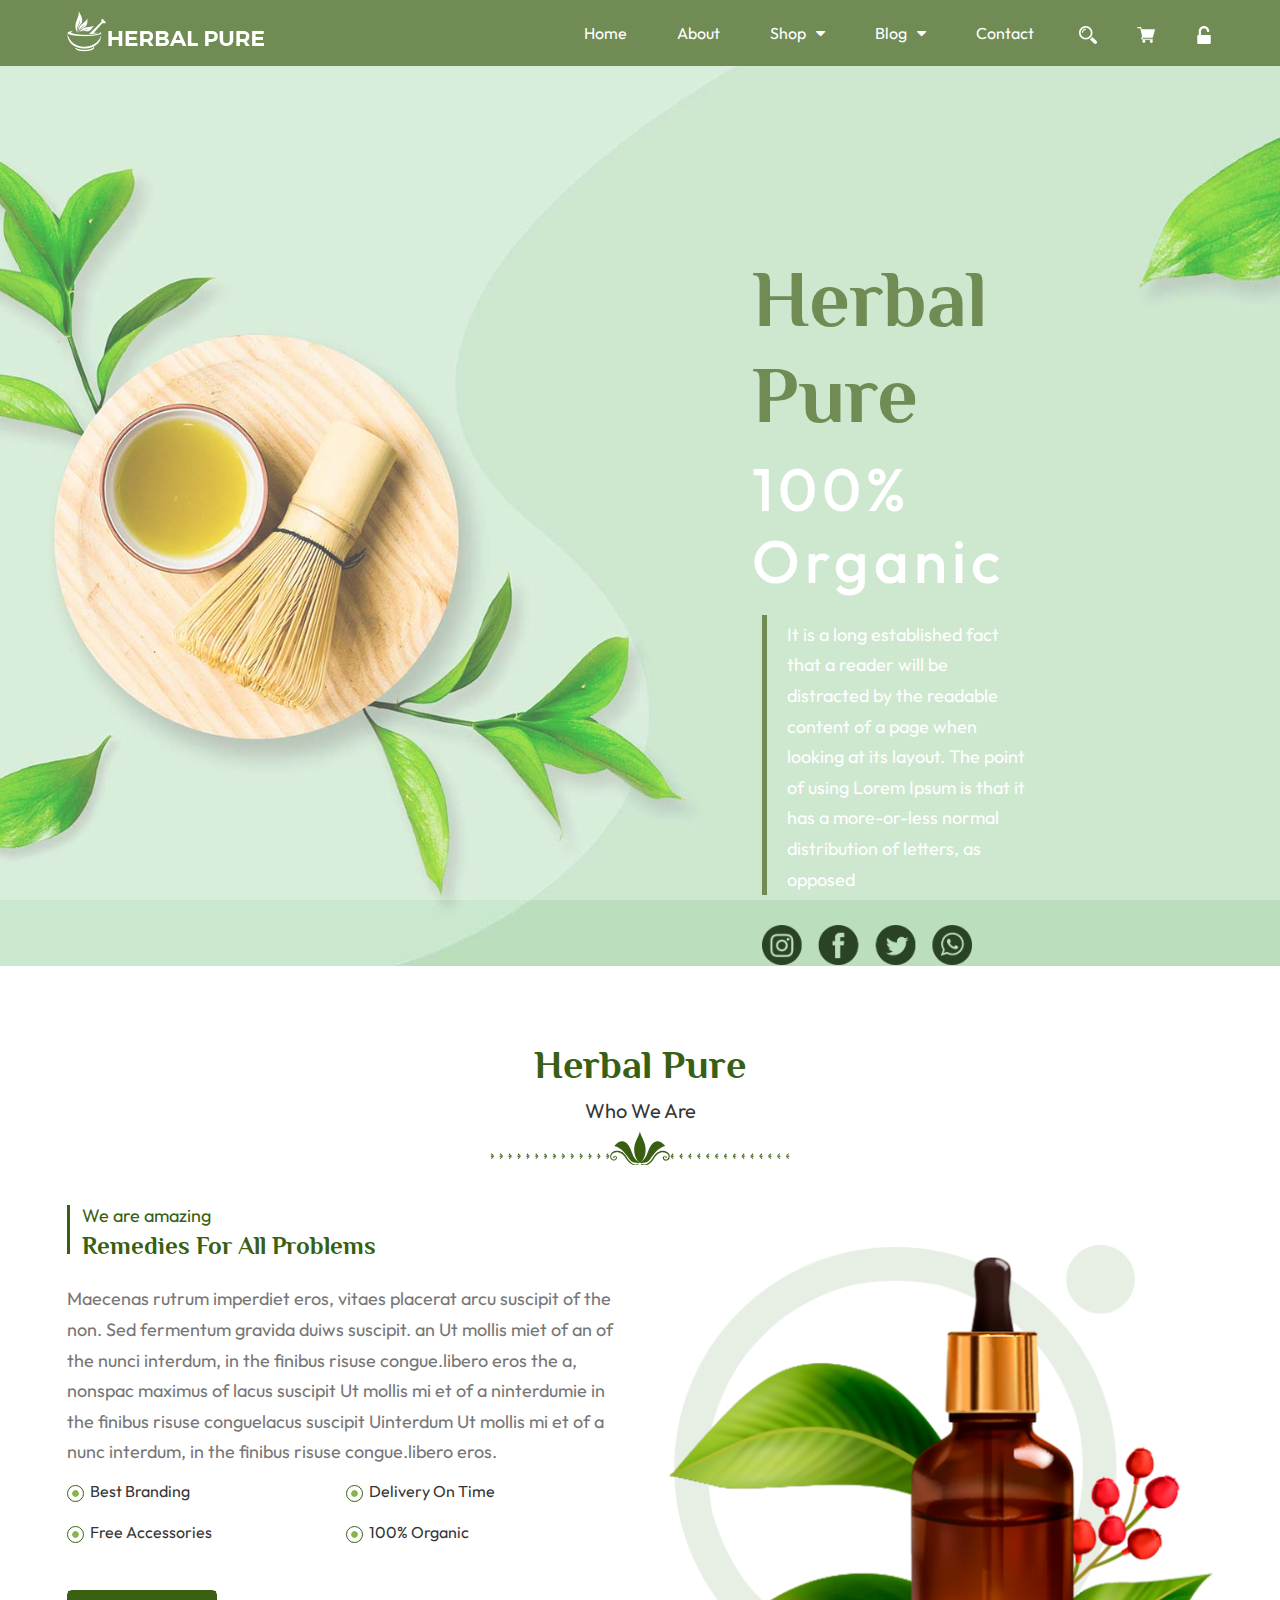
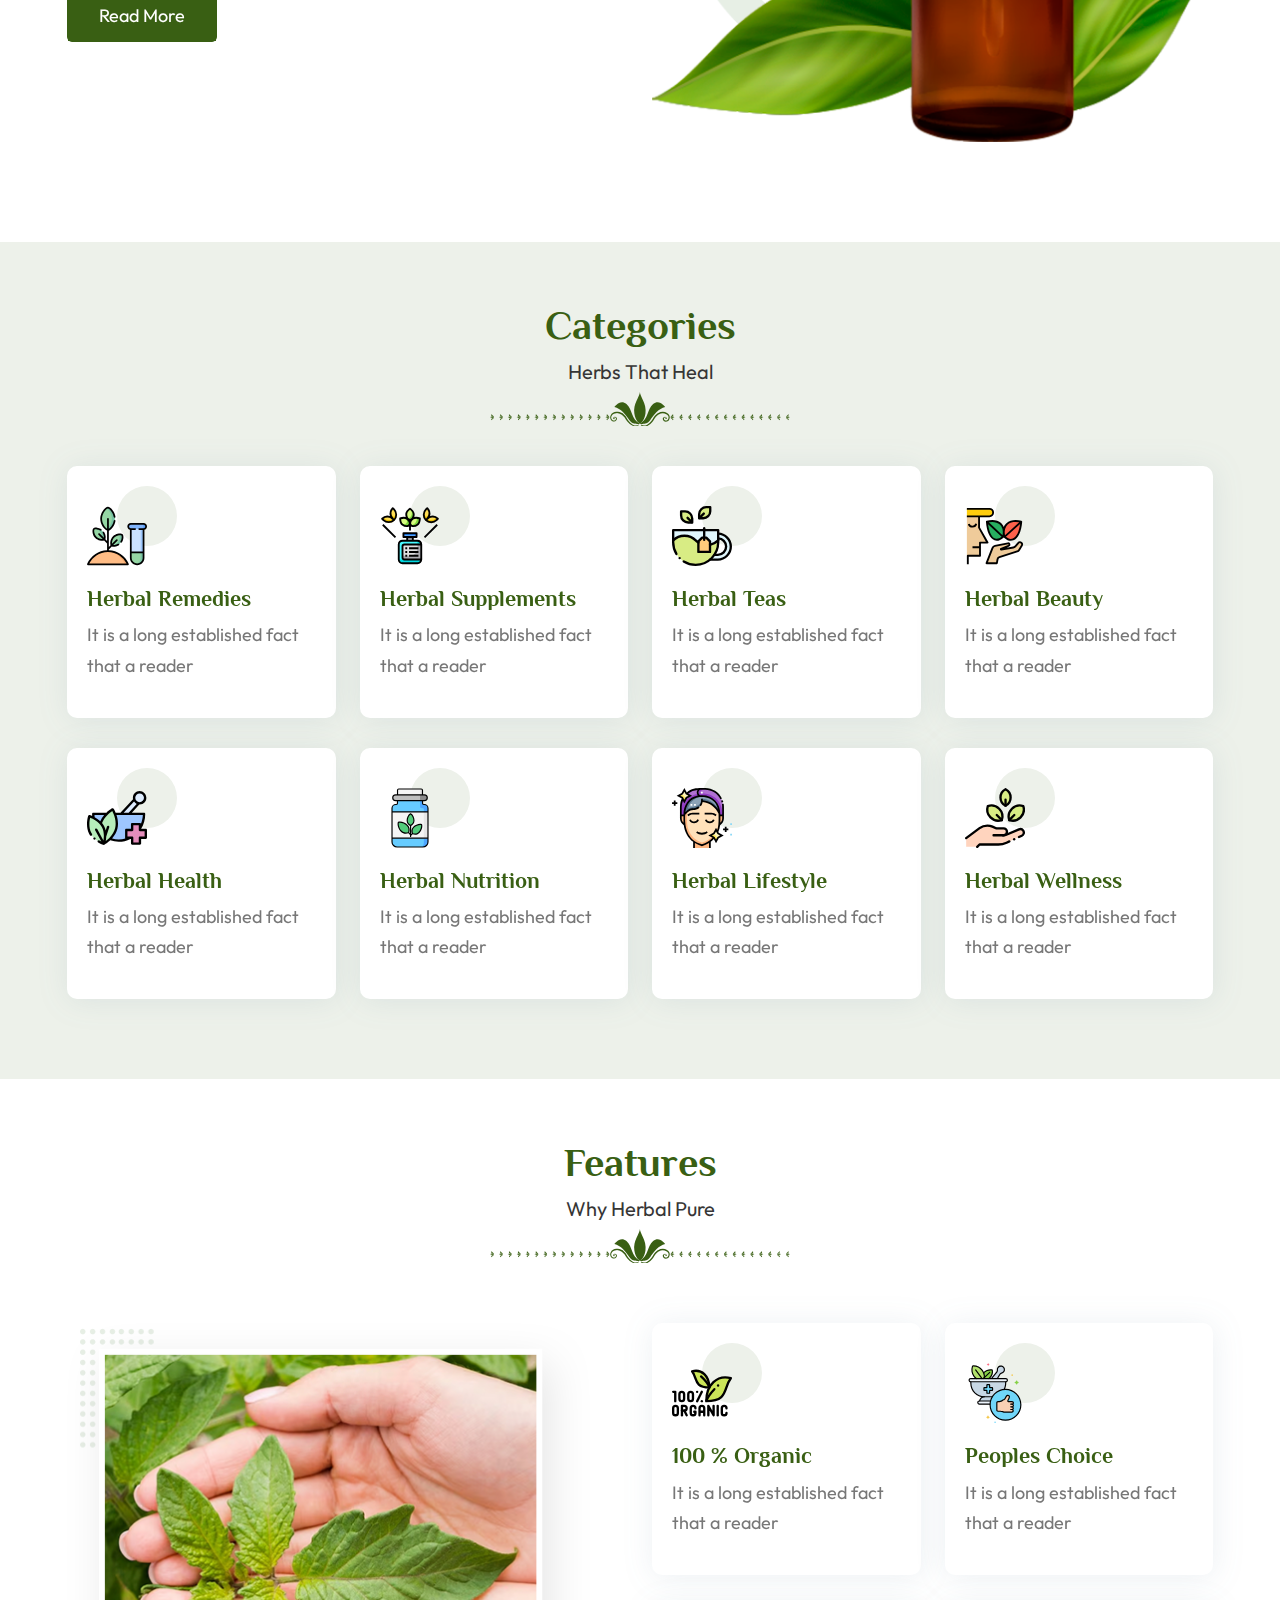
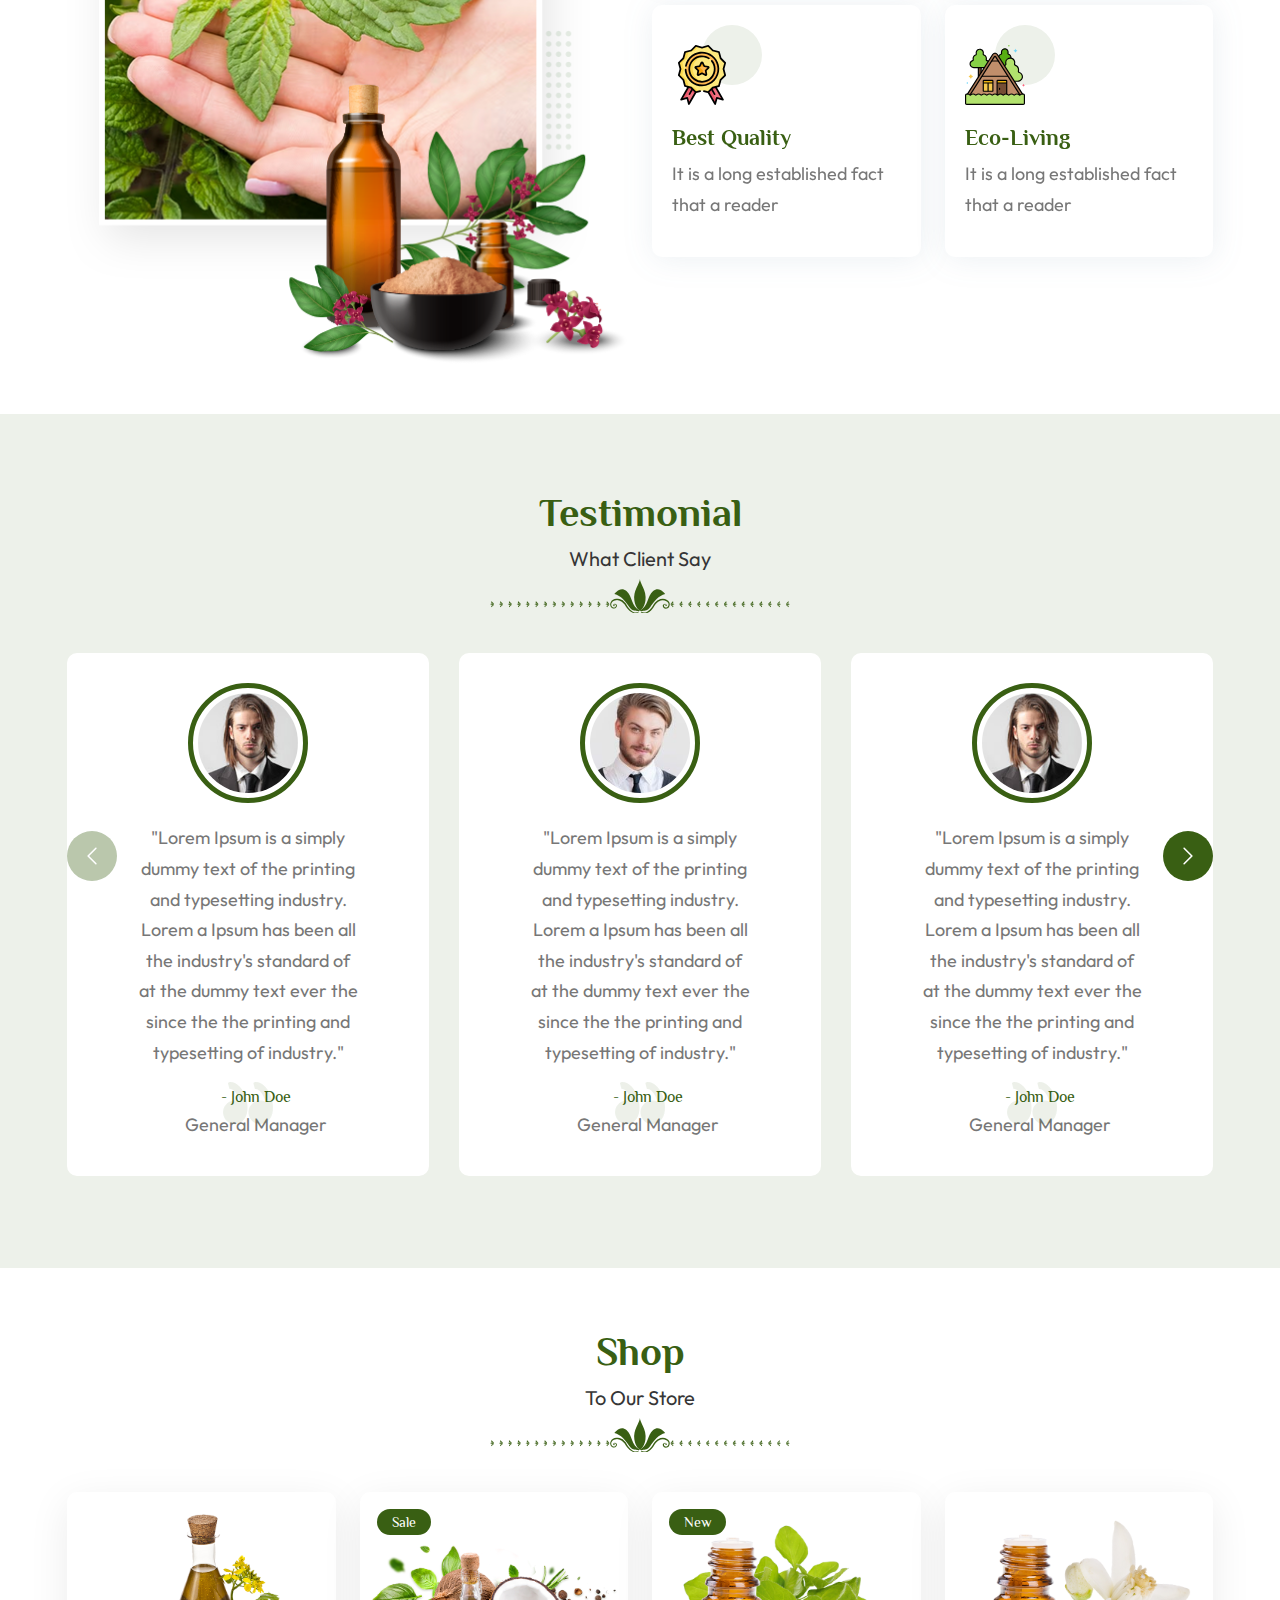
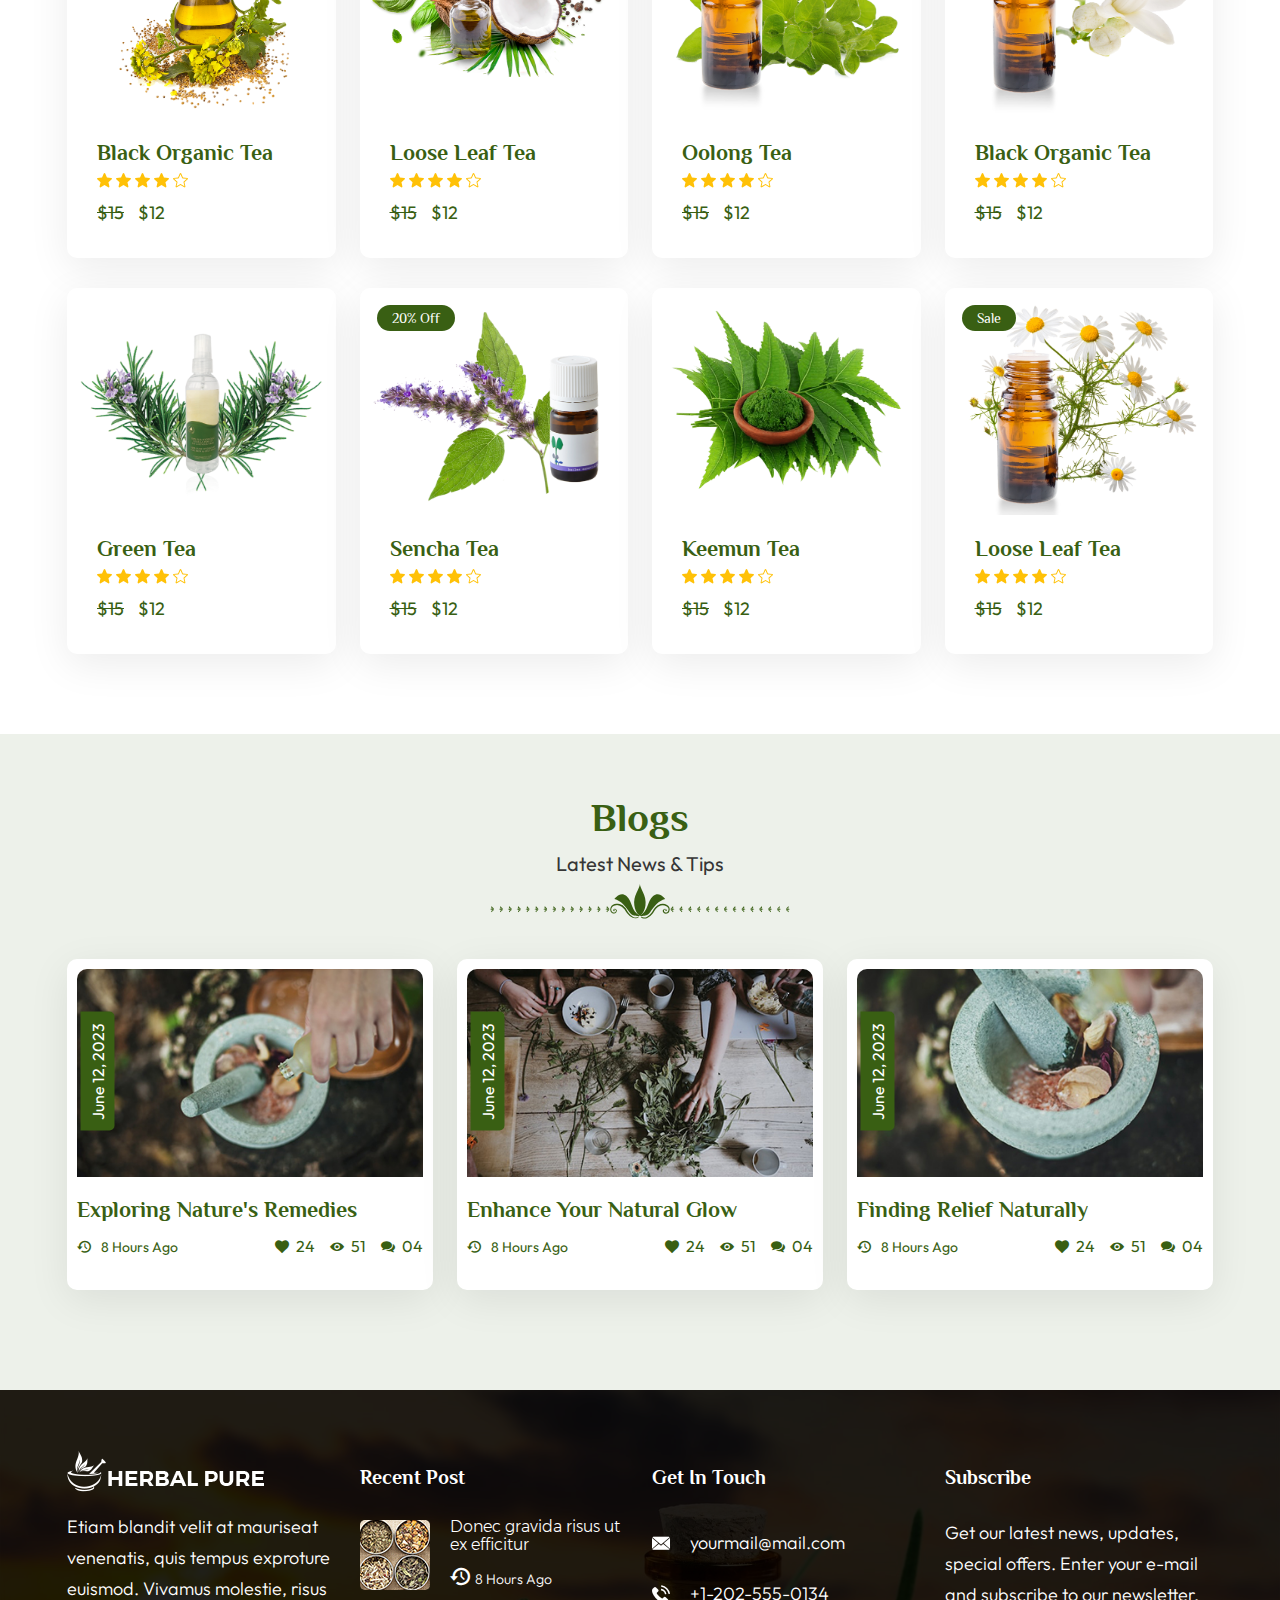
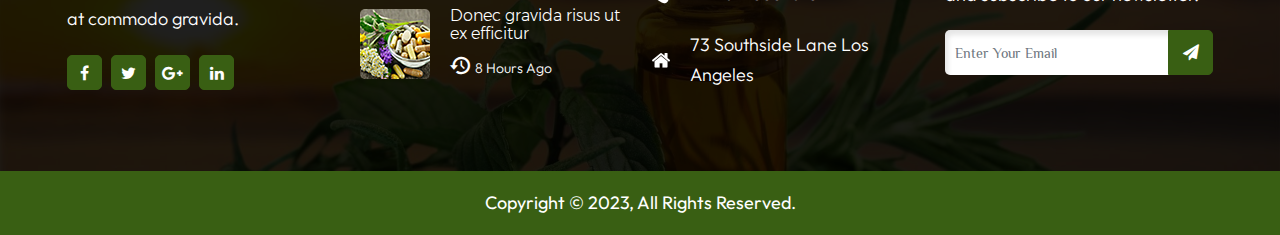
<file: herbal-pure-html-template/index.html>
<!DOCTYPE html>
<!--[if IE 8]> <html lang="en" class="ie8 no-js"> <![endif]--><!--[if IE 9]> <html lang="en" class="ie9 no-js"> <![endif]--><!--[if !IE]><!-->
<html lang="en"><!--<![endif]--><!-- BEGIN HEAD -->

<head>
	<meta http-equiv="Content-Type" content="text/html; charset=utf-8">

	<title>Herbal Pure HTML Website Template</title>
	<meta content="width=device-width, initial-scale=1.0" name="viewport">
	<meta name="description" content="">
	<meta name="keywords"
		content="Health Coach, healthy food, loss weight, diet center, nutrition, weight loss, diet, Detoxification, wellness, healthy lifestyle, spa, cooking Class, consultations, Nutrition Consultant, diet center, nutrition website, nutrition blog, nutritional blog, Herbal Medicine">
	<meta name="author" content="">
	<meta name="MobileOptimized" content="320">
	<link rel="preconnect" href="https://fonts.googleapis.com">
	<link rel="preconnect" href="https://fonts.gstatic.com" crossorigin="">
	<link
		href="https://fonts.googleapis.com/css2?family=Barlow:wght@100;200;300;400;500;600;700;800;900&amp;family=Cabin&amp;family=Castoro&amp;family=Great+Vibes&amp;family=Outfit:wght@100;200;300;400;500;600;700;800;900&amp;display=swap"
		rel="stylesheet">


	<link rel="preconnect" href="https://fonts.googleapis.com">
	<link rel="preconnect" href="https://fonts.gstatic.com" crossorigin="">
	<link href="https://fonts.googleapis.com/css2?family=Philosopher:wght@400;700&amp;display=swap" rel="stylesheet">
	<!--srart theme style -->
	<link href="assets/css/bootstrap.css" rel="stylesheet" type="text/css">
	<link href="assets/css/font-awesome.css" rel="stylesheet" type="text/css">
	<link href="assets/css/flaticon.css" rel="stylesheet" type="text/css">
	<link href="assets/css/fonts.css" rel="stylesheet" type="text/css">
	<link href="assets/css/animate.css" rel="stylesheet" type="text/css">
	<link href="assets/css/swiper.min.css" rel="stylesheet" type="text/css">
	<link rel="stylesheet" href="assets/css/magnific-popup.css">
	<link href="assets/css/style.css" rel="stylesheet" type="text/css">
	<!-- end theme style -->
	<!-- favicon links -->
	<link rel="shortcut icon" type="image/png" href="assets/images/favicon.png">
</head>

<body>
	<div id="hb_preloader_wrapper">
		<div id="hb_preloader_box">
			<div class="flower">
				<svg class="flower__leaf flower__leaf--default" height="22" viewBox="0 0 14 22" width="14">
					<path
						d="M6.673 20.87c.666.636 1.506 1.234 1.506 1.234S-.743 18.956.21 9.924C.618 6.084 2.896 2.79 6.875.12c.487-.327 1.143-.293 1.61.083.2.163 4.868 3.988 5.336 9.796.303 3.745-1.2 7.388-4.462 10.826l-1.353-1.26s-.286-.205-.348-.514l-.182-.01c-3.757-7.04.43-13.195.43-13.195-1.402 5.468.184 9.927.98 12.022 3.055-3.832 4.7-10.286-1.022-16.197-6.13 3.16-9.006 11.954-1.19 19.196z">
					</path>
				</svg>
				<svg class="flower__leaf flower__leaf--default" height="22" viewBox="0 0 14 22" width="14">
					<path
						d="M6.673 20.87c.666.636 1.506 1.234 1.506 1.234S-.743 18.956.21 9.924C.618 6.084 2.896 2.79 6.875.12c.487-.327 1.143-.293 1.61.083.2.163 4.868 3.988 5.336 9.796.303 3.745-1.2 7.388-4.462 10.826l-1.353-1.26s-.286-.205-.348-.514l-.182-.01c-3.757-7.04.43-13.195.43-13.195-1.402 5.468.184 9.927.98 12.022 3.055-3.832 4.7-10.286-1.022-16.197-6.13 3.16-9.006 11.954-1.19 19.196z">
					</path>
				</svg>
				<svg class="flower__leaf flower__leaf--default" height="22" viewBox="0 0 14 22" width="14">
					<path
						d="M6.673 20.87c.666.636 1.506 1.234 1.506 1.234S-.743 18.956.21 9.924C.618 6.084 2.896 2.79 6.875.12c.487-.327 1.143-.293 1.61.083.2.163 4.868 3.988 5.336 9.796.303 3.745-1.2 7.388-4.462 10.826l-1.353-1.26s-.286-.205-.348-.514l-.182-.01c-3.757-7.04.43-13.195.43-13.195-1.402 5.468.184 9.927.98 12.022 3.055-3.832 4.7-10.286-1.022-16.197-6.13 3.16-9.006 11.954-1.19 19.196z">
					</path>
				</svg>
				<svg class="flower__leaf flower__leaf--default" height="22" viewBox="0 0 14 22" width="14">
					<path
						d="M6.673 20.87c.666.636 1.506 1.234 1.506 1.234S-.743 18.956.21 9.924C.618 6.084 2.896 2.79 6.875.12c.487-.327 1.143-.293 1.61.083.2.163 4.868 3.988 5.336 9.796.303 3.745-1.2 7.388-4.462 10.826l-1.353-1.26s-.286-.205-.348-.514l-.182-.01c-3.757-7.04.43-13.195.43-13.195-1.402 5.468.184 9.927.98 12.022 3.055-3.832 4.7-10.286-1.022-16.197-6.13 3.16-9.006 11.954-1.19 19.196z">
					</path>
				</svg>
				<svg class="flower__leaf flower__leaf--default" height="22" viewBox="0 0 14 22" width="14">
					<path
						d="M6.673 20.87c.666.636 1.506 1.234 1.506 1.234S-.743 18.956.21 9.924C.618 6.084 2.896 2.79 6.875.12c.487-.327 1.143-.293 1.61.083.2.163 4.868 3.988 5.336 9.796.303 3.745-1.2 7.388-4.462 10.826l-1.353-1.26s-.286-.205-.348-.514l-.182-.01c-3.757-7.04.43-13.195.43-13.195-1.402 5.468.184 9.927.98 12.022 3.055-3.832 4.7-10.286-1.022-16.197-6.13 3.16-9.006 11.954-1.19 19.196z">
					</path>
				</svg>
				<svg class="flower__leaf flower__leaf--default" height="22" viewBox="0 0 14 22" width="14">
					<path
						d="M6.673 20.87c.666.636 1.506 1.234 1.506 1.234S-.743 18.956.21 9.924C.618 6.084 2.896 2.79 6.875.12c.487-.327 1.143-.293 1.61.083.2.163 4.868 3.988 5.336 9.796.303 3.745-1.2 7.388-4.462 10.826l-1.353-1.26s-.286-.205-.348-.514l-.182-.01c-3.757-7.04.43-13.195.43-13.195-1.402 5.468.184 9.927.98 12.022 3.055-3.832 4.7-10.286-1.022-16.197-6.13 3.16-9.006 11.954-1.19 19.196z">
					</path>
				</svg>
			</div>
		</div>
	</div>

	<div class="modal fade" id="loginpopup" data-bs-backdrop="static" data-bs-keyboard="false" tabindex="-1"
		aria-labelledby="staticBackdropLabel" aria-hidden="true">
		<div class="modal-dialog">
			<div class="modal-content">
				<div class="modal-header">
					<h1>Login</h1>
					<button type="button" class="btn-close" data-bs-dismiss="modal" aria-label="Close">

					</button>
				</div>
				<div class="modal-body">
					<div class="login-popup">
						<div class="login-img">
							<img src="assets/images/images/login.jpg" alt="">
						</div>
						<div class="login-form">
							<form>
								<div class="form-field">
									<label for="" class="form-label">Name</label>
									<input type="text" class="form-control" placeholder="Enter Your Name">
								</div>
								<div class="form-field">
									<label for="" class="form-label">Email</label>
									<input type="text" class="form-control" placeholder="Enter Your Email Address">
								</div>
								<div class="hb-remember-wrapper">
									<div class="hb-rememberMe">
										<label class="hb-checkbox">
											<input type="checkbox" name="rememberme" checked="">
											<span></span>
											Keeep me signed in
										</label>
									</div>
									<div class="hb-forgot-link">
										<a href="forgot-page.html">Forgot Password?</a>
									</div>
								</div>
								<div class="loginBtn">
									<a href="javascript:void(0);" class="loginBtn">Login</a>
								</div>
								<div class="no-account">
									<p>Don't have an account? <a href="javascript:void(0);">Sign Up</a></p>
								</div>
							</form>
						</div>
					</div>
				</div>

			</div>
		</div>
	</div>
	<div class="hb_main_header">
		<div class="container">
			<div class="row">
				<div class="col-lg-3 col-md-3 col-sm-3 col-xs-5">
					<div class="hb_logo">
						<a href="index.html"><img src="assets/images/logo.png" class="img-responsive"
								alt="herbal-pure-logo"></a>
					</div>
				</div>
				<div class="col-lg-9 col-md-9 col-sm-9 col-xs-7">
					<div class="hb_menu_box">
						<div class="res-toggle">
							<a href="javascript:void(0);" class="toggleClick">
								<svg xmlns="http://www.w3.org/2000/svg" version="1.1"
									xmlns:xlink="http://www.w3.org/1999/xlink" xmlns:svgjs="http://svgjs.com/svgjs"
									x="0" y="0" viewBox="0 0 384 384" style="enable-background:new 0 0 512 512"
									xml:space="preserve" class="">
									<g>
										<path
											d="M368 154.668H16c-8.832 0-16-7.168-16-16s7.168-16 16-16h352c8.832 0 16 7.168 16 16s-7.168 16-16 16zM368 32H16C7.168 32 0 24.832 0 16S7.168 0 16 0h352c8.832 0 16 7.168 16 16s-7.168 16-16 16zM368 277.332H16c-8.832 0-16-7.168-16-16s7.168-16 16-16h352c8.832 0 16 7.168 16 16s-7.168 16-16 16zm0 0"
											data-original="#000000" class=""></path>
									</g>
								</svg>
							</a>
						</div>
						<span class="hb_menu_overlay"> </span>
						<div class="hb_menu">

							<div class="my_navbar_collapse">

								<ul class="my_navbar">
									<li class="active"><a href="index.html">Home</a></li>
									<li><a href="about.html">about</a></li>
									<li><a href="#">shop<i class="fa fa-caret-down"></i></a>
										<ul class="sub-menu">
											<li><a href="shop.html">Shop</a></li>
											<li><a href="shop_single.html">Shop Single</a></li>
											<li><a href="cart.html">cart</a></li>
											<li><a href="checkout.html">checkout</a></li>
										</ul>
									</li>
									<li><a href="#">blog<i class="fa fa-caret-down"></i></a>
										<ul class="sub-menu">
											<li><a href="blog.html">blog</a></li>
											<li><a href="blog_single.html">blog Single</a></li>
										</ul>
									</li>
									<li><a href="contact.html">contact</a></li>
								</ul>
							</div>
						</div>

						<div class="hb_header_right_links hb_search">
							<ul>
								<li class="hb_search_wrapper hb_border_right">
									<a href="#" class="hb_search_icon">
										<svg xmlns="http://www.w3.org/2000/svg" width="20px" height="20px"
											viewBox="0 0 485.213 485.213"
											style="enable-background:new 0 0 485.213 485.213;" class="search_svg">
											<g>
												<g>
													<path
														d="M471.882,407.567L360.567,296.243c-16.586,25.795-38.536,47.734-64.331,64.321l111.324,111.324    c17.772,17.768,46.587,17.768,64.321,0C489.654,454.149,489.654,425.334,471.882,407.567z"
														fill="#FFFFFF"></path>
													<path
														d="M363.909,181.955C363.909,81.473,282.44,0,181.956,0C81.474,0,0.001,81.473,0.001,181.955s81.473,181.951,181.955,181.951    C282.44,363.906,363.909,282.437,363.909,181.955z M181.956,318.416c-75.252,0-136.465-61.208-136.465-136.46    c0-75.252,61.213-136.465,136.465-136.465c75.25,0,136.468,61.213,136.468,136.465    C318.424,257.208,257.206,318.416,181.956,318.416z"
														fill="#FFFFFF"></path>
													<path
														d="M75.817,181.955h30.322c0-41.803,34.014-75.814,75.816-75.814V75.816C123.438,75.816,75.817,123.437,75.817,181.955z"
														fill="#FFFFFF"></path>
												</g>
											</g>
										</svg>

									</a>
									<div class="hb_search_form">
										<ul>
											<li>

												<svg xmlns="http://www.w3.org/2000/svg" viewBox="0 0 240 240"
													style="enable-background:new 0 0 240 240;" width="30px"
													height="30px" class="cancle_searchbar">
													<path
														d="M120,240c66.168,0,120-53.831,120-120S186.168,0,120,0S0,53.832,0,120S53.832,240,120,240z M120,30  c49.626,0,90,40.374,90,90s-40.374,90-90,90s-90-40.374-90-90S70.374,30,120,30z M69.144,149.644L98.787,120L69.144,90.356  l21.213-21.213L120,98.787l29.644-29.644l21.213,21.213L141.213,120l29.643,29.644l-21.213,21.213L120,141.213l-29.644,29.643  L69.144,149.644z"
														fill="#FFFFFF"></path>
												</svg>
											</li>

											<li>
												<form class="input_frm">
													<input type="text" class="form-control hb_search"
														placeholder="Search here..">
													<svg xmlns="http://www.w3.org/2000/svg" width="20px" height="20px"
														viewBox="0 0 485.213 485.213"
														style="enable-background:new 0 0 485.213 485.213;" class="">
														<g>
															<g>
																<path
																	d="M471.882,407.567L360.567,296.243c-16.586,25.795-38.536,47.734-64.331,64.321l111.324,111.324    c17.772,17.768,46.587,17.768,64.321,0C489.654,454.149,489.654,425.334,471.882,407.567z"
																	fill="#FFFFFF"></path>
																<path
																	d="M363.909,181.955C363.909,81.473,282.44,0,181.956,0C81.474,0,0.001,81.473,0.001,181.955s81.473,181.951,181.955,181.951    C282.44,363.906,363.909,282.437,363.909,181.955z M181.956,318.416c-75.252,0-136.465-61.208-136.465-136.46    c0-75.252,61.213-136.465,136.465-136.465c75.25,0,136.468,61.213,136.468,136.465    C318.424,257.208,257.206,318.416,181.956,318.416z"
																	fill="#FFFFFF"></path>
																<path
																	d="M75.817,181.955h30.322c0-41.803,34.014-75.814,75.816-75.814V75.816C123.438,75.816,75.817,123.437,75.817,181.955z"
																	fill="#FFFFFF"></path>
															</g>
														</g>
													</svg>
												</form>
											</li>
										</ul>
									</div>
								</li>
								<li class="hb_border_right"><a href="#">
										<svg xmlns="http://www.w3.org/2000/svg" height="512px"
											viewBox="0 -31 512.00033 512" width="512px">
											<path
												d="m166 300.003906h271.003906c6.710938 0 12.597656-4.4375 14.414063-10.882812l60.003906-210.003906c1.289063-4.527344.40625-9.390626-2.433594-13.152344-2.84375-3.75-7.265625-5.964844-11.984375-5.964844h-365.632812l-10.722656-48.25c-1.523438-6.871094-7.617188-11.75-14.648438-11.75h-91c-8.289062 0-15 6.710938-15 15 0 8.292969 6.710938 15 15 15h78.960938l54.167968 243.75c-15.9375 6.929688-27.128906 22.792969-27.128906 41.253906 0 24.8125 20.1875 45 45 45h271.003906c8.292969 0 15-6.707031 15-15 0-8.289062-6.707031-15-15-15h-271.003906c-8.261719 0-15-6.722656-15-15s6.738281-15 15-15zm0 0"
												fill="#FFFFFF"></path>
											<path
												d="m151 405.003906c0 24.816406 20.1875 45 45.003906 45 24.8125 0 45-20.183594 45-45 0-24.8125-20.1875-45-45-45-24.816406 0-45.003906 20.1875-45.003906 45zm0 0"
												fill="#FFFFFF"></path>
											<path
												d="m362.003906 405.003906c0 24.816406 20.1875 45 45 45 24.816406 0 45-20.183594 45-45 0-24.8125-20.183594-45-45-45-24.8125 0-45 20.1875-45 45zm0 0"
												fill="#FFFFFF"></path>
										</svg>
									</a>
									<ul class="hb_cart">
										<li>
											<div class="hb_left">
												<a href="#"><img src="assets/images/cart_popup1.jpg"
														alt="herbal-pure-cart"></a>
											</div>
											<div class="hb_right">
												<h3><a href="shop_single.html">Loose Leaf</a></h3>
												<h6>$250</h6>
											</div>
										</li>
										<li>
											<div class="hb_left">
												<a href="#"><img src="assets/images/cart_popup2.jpg"
														alt="herbal-pure-cart-2"></a>
											</div>
											<div class="hb_right">
												<h3><a href="shop_single.html">Black Organic </a></h3>
												<h6>$250</h6>
											</div>
										</li>
									</ul>
								</li>
								<li class="hb_login_popup "><a href="#" data-bs-toggle="modal"
										data-bs-target="#loginpopup">
										<svg xmlns="http://www.w3.org/2000/svg" viewBox="0 0 438.533 438.533"
											style="enable-background:new 0 0 438.533 438.533;">
											<g>
												<path
													d="M375.721,227.259c-5.331-5.331-11.8-7.992-19.417-7.992H146.176v-91.36c0-20.179,7.139-37.402,21.415-51.678   c14.277-14.273,31.501-21.411,51.678-21.411c20.175,0,37.402,7.137,51.673,21.411c14.277,14.276,21.416,31.5,21.416,51.678   c0,4.947,1.807,9.229,5.42,12.845c3.621,3.617,7.905,5.426,12.847,5.426h18.281c4.945,0,9.227-1.809,12.848-5.426   c3.606-3.616,5.42-7.898,5.42-12.845c0-35.216-12.515-65.331-37.541-90.362C284.603,12.513,254.48,0,219.269,0   c-35.214,0-65.334,12.513-90.366,37.544c-25.028,25.028-37.542,55.146-37.542,90.362v91.36h-9.135   c-7.611,0-14.084,2.667-19.414,7.992c-5.33,5.325-7.994,11.8-7.994,19.414v164.452c0,7.617,2.665,14.089,7.994,19.417   c5.33,5.325,11.803,7.991,19.414,7.991h274.078c7.617,0,14.092-2.666,19.417-7.991c5.325-5.328,7.994-11.8,7.994-19.417V246.673   C383.719,239.059,381.053,232.591,375.721,227.259z"
													fill="#FFFFFF"></path>
											</g>
										</svg>
									</a></li>
							</ul>
						</div>

					</div>
				</div>

			</div>
		</div>
	</div>


	<div class="hb-banner-wrapper">
		<div class="container-fluid">
			<div class="row">
				<div class="col-lg-6"></div>
				<div class="col-lg-6 col-md-12">
					<div class="hb-bnner-right">
						<h1>Herbal Pure</h1>
						<h2>100% Organic</h2>
						<p>It is a long established fact that a reader will be distracted by the readable content of a
							page when looking at its layout. The point of using Lorem Ipsum is that it has a
							more-or-less normal distribution of letters, as opposed</p>
						<img src="assets/images/images/social.png" alt="">
					</div>
				</div>
			</div>

		</div>

	</div>
	<div class="hb_white_wrapper WhoWeAre about_sec hb_toppadder75 hb_bottompadder80">
		<div class="container">
			<div class="row">
				<div class="col-lg-12 col-md-12 col-sm1-12 col-xs-12">
					<div class=" hb_mainheading hb_bottompadder40">
						<h2>Herbal Pure</h2>
						<h3>Who we Are</h3>
						<div class="heading-svg">
							<svg xmlns="http://www.w3.org/2000/svg" viewBox="0 0 108.05 12.36">
								<defs>
									<style>
										.cls-1 {
											fill: #395f13;
										}
									</style>
								</defs>
								<g id="Layer_2" data-name="Layer 2">
									<g id="Layer_1-2" data-name="Layer 1">
										<path class="cls-1"
											d="M65.13,9.07a.44.44,0,0,0,.15.46,1.18,1.18,0,0,1,.57.64s.36-.25.13-.52S65.33,9.46,65.13,9.07Z">
										</path>
										<path class="cls-1"
											d="M65.13,9.09a.44.44,0,0,1,.15-.46A1.18,1.18,0,0,0,65.85,8s.36.25.13.52S65.33,8.7,65.13,9.09Z">
										</path>
										<path class="cls-1"
											d="M66.49,9.08c-.19,0-.49.3-.92.24s-.44-.24-.44-.24.08-.19.44-.24S66.3,9.08,66.49,9.08Z">
										</path>
										<path class="cls-1"
											d="M68.33,9.07a.44.44,0,0,0,.15.46,1.18,1.18,0,0,1,.57.64s.35-.25.13-.52S68.53,9.46,68.33,9.07Z">
										</path>
										<path class="cls-1"
											d="M68.33,9.09a.44.44,0,0,1,.15-.46A1.18,1.18,0,0,0,69.05,8s.35.25.13.52S68.53,8.7,68.33,9.09Z">
										</path>
										<path class="cls-1"
											d="M69.69,9.08c-.2,0-.49.3-.93.24s-.43-.24-.43-.24.08-.19.43-.24S69.5,9.08,69.69,9.08Z">
										</path>
										<path class="cls-1"
											d="M71.53,9.07a.42.42,0,0,0,.15.46,1.22,1.22,0,0,1,.57.64s.35-.25.13-.52S71.72,9.46,71.53,9.07Z">
										</path>
										<path class="cls-1"
											d="M71.53,9.09a.42.42,0,0,1,.15-.46A1.22,1.22,0,0,0,72.25,8s.35.25.13.52S71.72,8.7,71.53,9.09Z">
										</path>
										<path class="cls-1"
											d="M72.89,9.08c-.2,0-.5.3-.93.24s-.44-.24-.44-.24.08-.19.44-.24S72.7,9.08,72.89,9.08Z">
										</path>
										<path class="cls-1"
											d="M74.72,9.07a.44.44,0,0,0,.16.46,1.2,1.2,0,0,1,.56.64s.36-.25.13-.52S74.92,9.46,74.72,9.07Z">
										</path>
										<path class="cls-1"
											d="M74.72,9.09a.44.44,0,0,1,.16-.46A1.2,1.2,0,0,0,75.44,8s.36.25.13.52S74.92,8.7,74.72,9.09Z">
										</path>
										<path class="cls-1"
											d="M76.08,9.08c-.19,0-.49.3-.92.24s-.44-.24-.44-.24.08-.19.44-.24S75.89,9.08,76.08,9.08Z">
										</path>
										<path class="cls-1"
											d="M77.92,9.07a.44.44,0,0,0,.15.46,1.18,1.18,0,0,1,.57.64s.35-.25.13-.52S78.12,9.46,77.92,9.07Z">
										</path>
										<path class="cls-1"
											d="M77.92,9.09a.44.44,0,0,1,.15-.46A1.18,1.18,0,0,0,78.64,8s.35.25.13.52S78.12,8.7,77.92,9.09Z">
										</path>
										<path class="cls-1"
											d="M79.28,9.08c-.2,0-.49.3-.93.24s-.43-.24-.43-.24.08-.19.43-.24S79.09,9.08,79.28,9.08Z">
										</path>
										<path class="cls-1"
											d="M81.12,9.07a.42.42,0,0,0,.15.46,1.22,1.22,0,0,1,.57.64s.35-.25.13-.52S81.31,9.46,81.12,9.07Z">
										</path>
										<path class="cls-1"
											d="M81.12,9.09a.42.42,0,0,1,.15-.46A1.22,1.22,0,0,0,81.84,8s.35.25.13.52S81.31,8.7,81.12,9.09Z">
										</path>
										<path class="cls-1"
											d="M82.48,9.08c-.2,0-.5.3-.93.24a.55.55,0,0,1-.44-.24s.08-.19.44-.24S82.29,9.08,82.48,9.08Z">
										</path>
										<path class="cls-1"
											d="M84.31,9.07a.44.44,0,0,0,.16.46,1.2,1.2,0,0,1,.56.64s.36-.25.13-.52S84.51,9.46,84.31,9.07Z">
										</path>
										<path class="cls-1"
											d="M84.31,9.09a.44.44,0,0,1,.16-.46A1.2,1.2,0,0,0,85,8s.36.25.13.52S84.51,8.7,84.31,9.09Z">
										</path>
										<path class="cls-1"
											d="M85.67,9.08c-.19,0-.49.3-.92.24s-.44-.24-.44-.24.08-.19.44-.24S85.48,9.08,85.67,9.08Z">
										</path>
										<path class="cls-1"
											d="M87.51,9.07a.44.44,0,0,0,.15.46,1.18,1.18,0,0,1,.57.64s.36-.25.13-.52S87.71,9.46,87.51,9.07Z">
										</path>
										<path class="cls-1"
											d="M87.51,9.09a.44.44,0,0,1,.15-.46A1.18,1.18,0,0,0,88.23,8s.36.25.13.52S87.71,8.7,87.51,9.09Z">
										</path>
										<path class="cls-1"
											d="M88.87,9.08c-.19,0-.49.3-.93.24s-.43-.24-.43-.24.08-.19.43-.24S88.68,9.08,88.87,9.08Z">
										</path>
										<path class="cls-1"
											d="M90.71,9.07a.44.44,0,0,0,.15.46,1.22,1.22,0,0,1,.57.64s.35-.25.13-.52S90.9,9.46,90.71,9.07Z">
										</path>
										<path class="cls-1"
											d="M90.71,9.09a.44.44,0,0,1,.15-.46A1.22,1.22,0,0,0,91.43,8s.35.25.13.52S90.9,8.7,90.71,9.09Z">
										</path>
										<path class="cls-1"
											d="M92.07,9.08c-.2,0-.5.3-.93.24s-.43-.24-.43-.24.07-.19.43-.24S91.88,9.08,92.07,9.08Z">
										</path>
										<path class="cls-1"
											d="M93.9,9.07a.44.44,0,0,0,.16.46,1.2,1.2,0,0,1,.56.64s.36-.25.13-.52S94.1,9.46,93.9,9.07Z">
										</path>
										<path class="cls-1"
											d="M93.9,9.09a.44.44,0,0,1,.16-.46A1.2,1.2,0,0,0,94.62,8s.36.25.13.52S94.1,8.7,93.9,9.09Z">
										</path>
										<path class="cls-1"
											d="M95.26,9.08c-.19,0-.49.3-.92.24s-.44-.24-.44-.24.08-.19.44-.24S95.07,9.08,95.26,9.08Z">
										</path>
										<path class="cls-1"
											d="M97.1,9.07a.44.44,0,0,0,.15.46,1.18,1.18,0,0,1,.57.64s.36-.25.13-.52S97.3,9.46,97.1,9.07Z">
										</path>
										<path class="cls-1"
											d="M97.1,9.09a.44.44,0,0,1,.15-.46A1.18,1.18,0,0,0,97.82,8s.36.25.13.52S97.3,8.7,97.1,9.09Z">
										</path>
										<path class="cls-1"
											d="M98.46,9.08c-.19,0-.49.3-.93.24s-.43-.24-.43-.24.08-.19.43-.24S98.27,9.08,98.46,9.08Z">
										</path>
										<path class="cls-1"
											d="M100.3,9.07a.44.44,0,0,0,.15.46,1.22,1.22,0,0,1,.57.64s.35-.25.13-.52S100.49,9.46,100.3,9.07Z">
										</path>
										<path class="cls-1"
											d="M100.3,9.09a.44.44,0,0,1,.15-.46A1.22,1.22,0,0,0,101,8s.35.25.13.52S100.49,8.7,100.3,9.09Z">
										</path>
										<path class="cls-1"
											d="M101.66,9.08c-.2,0-.5.3-.93.24s-.43-.24-.43-.24.07-.19.43-.24S101.47,9.08,101.66,9.08Z">
										</path>
										<path class="cls-1"
											d="M103.49,9.07a.44.44,0,0,0,.16.46,1.2,1.2,0,0,1,.56.64s.36-.25.13-.52S103.69,9.46,103.49,9.07Z">
										</path>
										<path class="cls-1"
											d="M103.49,9.09a.44.44,0,0,1,.16-.46,1.2,1.2,0,0,0,.56-.64s.36.25.13.52S103.69,8.7,103.49,9.09Z">
										</path>
										<path class="cls-1"
											d="M104.85,9.08c-.19,0-.49.3-.92.24s-.44-.24-.44-.24.08-.19.44-.24S104.66,9.08,104.85,9.08Z">
										</path>
										<path class="cls-1"
											d="M106.69,9.07a.44.44,0,0,0,.15.46,1.18,1.18,0,0,1,.57.64s.36-.25.13-.52S106.89,9.46,106.69,9.07Z">
										</path>
										<path class="cls-1"
											d="M106.69,9.09a.44.44,0,0,1,.15-.46,1.18,1.18,0,0,0,.57-.64s.36.25.13.52S106.89,8.7,106.69,9.09Z">
										</path>
										<path class="cls-1"
											d="M108.05,9.08c-.19,0-.49.3-.93.24s-.43-.24-.43-.24.08-.19.43-.24S107.86,9.08,108.05,9.08Z">
										</path>
										<path class="cls-1"
											d="M42.92,9.09a.44.44,0,0,0-.15-.46A1.18,1.18,0,0,1,42.2,8s-.36.25-.13.52S42.72,8.7,42.92,9.09Z">
										</path>
										<path class="cls-1"
											d="M42.92,9.07a.44.44,0,0,1-.15.46,1.18,1.18,0,0,0-.57.64s-.36-.25-.13-.52S42.72,9.46,42.92,9.07Z">
										</path>
										<path class="cls-1"
											d="M41.56,9.08c.19,0,.49-.3.92-.24s.44.24.44.24-.08.19-.43.24S41.75,9.08,41.56,9.08Z">
										</path>
										<path class="cls-1"
											d="M39.72,9.09a.44.44,0,0,0-.15-.46A1.22,1.22,0,0,1,39,8s-.35.25-.13.52S39.52,8.7,39.72,9.09Z">
										</path>
										<path class="cls-1"
											d="M39.72,9.07a.44.44,0,0,1-.15.46,1.22,1.22,0,0,0-.57.64s-.35-.25-.13-.52S39.52,9.46,39.72,9.07Z">
										</path>
										<path class="cls-1"
											d="M38.36,9.08c.2,0,.5-.3.93-.24s.43.24.43.24-.08.19-.43.24S38.55,9.08,38.36,9.08Z">
										</path>
										<path class="cls-1"
											d="M36.53,9.09a.44.44,0,0,0-.16-.46A1.16,1.16,0,0,1,35.81,8s-.36.25-.13.52S36.33,8.7,36.53,9.09Z">
										</path>
										<path class="cls-1"
											d="M36.53,9.07a.44.44,0,0,1-.16.46,1.16,1.16,0,0,0-.56.64s-.36-.25-.13-.52S36.33,9.46,36.53,9.07Z">
										</path>
										<path class="cls-1"
											d="M35.16,9.08c.2,0,.5-.3.93-.24s.44.24.44.24-.08.19-.44.24S35.36,9.08,35.16,9.08Z">
										</path>
										<path class="cls-1"
											d="M33.33,9.09a.44.44,0,0,0-.15-.46A1.18,1.18,0,0,1,32.61,8s-.36.25-.13.52S33.13,8.7,33.33,9.09Z">
										</path>
										<path class="cls-1"
											d="M33.33,9.07a.44.44,0,0,1-.15.46,1.18,1.18,0,0,0-.57.64s-.36-.25-.13-.52S33.13,9.46,33.33,9.07Z">
										</path>
										<path class="cls-1"
											d="M32,9.08c.19,0,.49-.3.92-.24s.44.24.44.24-.08.19-.43.24S32.16,9.08,32,9.08Z">
										</path>
										<path class="cls-1"
											d="M30.13,9.09A.44.44,0,0,0,30,8.63,1.22,1.22,0,0,1,29.41,8s-.35.25-.13.52S29.93,8.7,30.13,9.09Z">
										</path>
										<path class="cls-1"
											d="M30.13,9.07a.44.44,0,0,1-.15.46,1.22,1.22,0,0,0-.57.64s-.35-.25-.13-.52S29.93,9.46,30.13,9.07Z">
										</path>
										<path class="cls-1"
											d="M28.77,9.08c.2,0,.5-.3.93-.24s.43.24.43.24-.08.19-.43.24S29,9.08,28.77,9.08Z">
										</path>
										<path class="cls-1"
											d="M26.94,9.09a.44.44,0,0,0-.16-.46A1.16,1.16,0,0,1,26.22,8s-.36.25-.13.52S26.74,8.7,26.94,9.09Z">
										</path>
										<path class="cls-1"
											d="M26.94,9.07a.44.44,0,0,1-.16.46,1.16,1.16,0,0,0-.56.64s-.36-.25-.13-.52S26.74,9.46,26.94,9.07Z">
										</path>
										<path class="cls-1"
											d="M25.57,9.08c.2,0,.5-.3.93-.24s.44.24.44.24-.08.19-.44.24S25.77,9.08,25.57,9.08Z">
										</path>
										<path class="cls-1"
											d="M23.74,9.09a.44.44,0,0,0-.15-.46A1.18,1.18,0,0,1,23,8s-.36.25-.13.52S23.54,8.7,23.74,9.09Z">
										</path>
										<path class="cls-1"
											d="M23.74,9.07a.44.44,0,0,1-.15.46,1.18,1.18,0,0,0-.57.64s-.36-.25-.13-.52S23.54,9.46,23.74,9.07Z">
										</path>
										<path class="cls-1"
											d="M22.38,9.08c.19,0,.49-.3.92-.24s.44.24.44.24-.08.19-.44.24S22.57,9.08,22.38,9.08Z">
										</path>
										<path class="cls-1"
											d="M20.54,9.09a.44.44,0,0,0-.15-.46A1.22,1.22,0,0,1,19.82,8s-.35.25-.13.52S20.34,8.7,20.54,9.09Z">
										</path>
										<path class="cls-1"
											d="M20.54,9.07a.44.44,0,0,1-.15.46,1.22,1.22,0,0,0-.57.64s-.35-.25-.13-.52S20.34,9.46,20.54,9.07Z">
										</path>
										<path class="cls-1"
											d="M19.18,9.08c.2,0,.49-.3.93-.24s.43.24.43.24-.08.19-.43.24S19.37,9.08,19.18,9.08Z">
										</path>
										<path class="cls-1"
											d="M17.35,9.09a.44.44,0,0,0-.16-.46A1.22,1.22,0,0,1,16.62,8s-.35.25-.12.52S17.15,8.7,17.35,9.09Z">
										</path>
										<path class="cls-1"
											d="M17.35,9.07a.44.44,0,0,1-.16.46,1.22,1.22,0,0,0-.57.64s-.35-.25-.12-.52S17.15,9.46,17.35,9.07Z">
										</path>
										<path class="cls-1"
											d="M16,9.08c.2,0,.5-.3.93-.24s.44.24.44.24-.08.19-.44.24S16.18,9.08,16,9.08Z">
										</path>
										<path class="cls-1"
											d="M14.15,9.09A.44.44,0,0,0,14,8.63,1.18,1.18,0,0,1,13.43,8s-.36.25-.13.52S14,8.7,14.15,9.09Z">
										</path>
										<path class="cls-1"
											d="M14.15,9.07a.44.44,0,0,1-.15.46,1.18,1.18,0,0,0-.57.64s-.36-.25-.13-.52S14,9.46,14.15,9.07Z">
										</path>
										<path class="cls-1"
											d="M12.79,9.08c.19,0,.49-.3.92-.24s.44.24.44.24-.08.19-.44.24S13,9.08,12.79,9.08Z">
										</path>
										<path class="cls-1"
											d="M11,9.09a.44.44,0,0,0-.15-.46A1.18,1.18,0,0,1,10.23,8s-.35.25-.13.52S10.75,8.7,11,9.09Z">
										</path>
										<path class="cls-1"
											d="M11,9.07a.44.44,0,0,1-.15.46,1.18,1.18,0,0,0-.57.64s-.35-.25-.13-.52S10.75,9.46,11,9.07Z">
										</path>
										<path class="cls-1"
											d="M9.59,9.08c.2,0,.49-.3.93-.24s.43.24.43.24-.08.19-.43.24S9.78,9.08,9.59,9.08Z">
										</path>
										<path class="cls-1"
											d="M7.76,9.09a.44.44,0,0,0-.16-.46A1.22,1.22,0,0,1,7,8s-.35.25-.12.52S7.56,8.7,7.76,9.09Z">
										</path>
										<path class="cls-1"
											d="M7.76,9.07a.44.44,0,0,1-.16.46,1.22,1.22,0,0,0-.57.64s-.35-.25-.12-.52S7.56,9.46,7.76,9.07Z">
										</path>
										<path class="cls-1"
											d="M6.39,9.08c.2,0,.5-.3.93-.24s.44.24.44.24-.08.19-.44.24S6.59,9.08,6.39,9.08Z">
										</path>
										<path class="cls-1"
											d="M4.56,9.09a.44.44,0,0,0-.15-.46A1.18,1.18,0,0,1,3.84,8s-.36.25-.13.52S4.36,8.7,4.56,9.09Z">
										</path>
										<path class="cls-1"
											d="M4.56,9.07a.44.44,0,0,1-.15.46,1.18,1.18,0,0,0-.57.64s-.36-.25-.13-.52S4.36,9.46,4.56,9.07Z">
										</path>
										<path class="cls-1"
											d="M3.2,9.08c.19,0,.49-.3.92-.24s.44.24.44.24-.08.19-.44.24S3.39,9.08,3.2,9.08Z">
										</path>
										<path class="cls-1"
											d="M1.36,9.09a.44.44,0,0,0-.15-.46A1.18,1.18,0,0,1,.64,8s-.35.25-.13.52S1.16,8.7,1.36,9.09Z">
										</path>
										<path class="cls-1"
											d="M1.36,9.07a.44.44,0,0,1-.15.46,1.18,1.18,0,0,0-.57.64S.29,9.92.51,9.65,1.16,9.46,1.36,9.07Z">
										</path>
										<path class="cls-1"
											d="M0,9.08c.2,0,.49-.3.93-.24s.43.24.43.24-.08.19-.43.24S.19,9.08,0,9.08Z">
										</path>
										<path class="cls-1"
											d="M53.91,11.41s2.59.67,3.83-1.29,3.08-4.25,5.36-4.75c0,0-2.07-3-4.34-1.08S57.18,9.75,53.91,11.41Z">
										</path>
										<path class="cls-1"
											d="M54,11.41s-2.59.67-3.82-1.29-3.08-4.25-5.36-4.75c0,0,2.06-3,4.33-1.08S50.76,9.75,54,11.41Z">
										</path>
										<path class="cls-1"
											d="M54,0c0,1.64,2.51,4.14,2,7.76-.42,3-2,3.65-2,3.65s-1.58-.66-2-3.64C51.46,4.15,54,1.61,54,0Z">
										</path>
										<path class="cls-1"
											d="M44.51,9.67A.47.47,0,0,1,44.67,9a.67.67,0,0,1,.67,0,.87.87,0,0,1,.17,1.22,1.16,1.16,0,0,1-1.22.37,1.34,1.34,0,0,1-.57-.34,1.46,1.46,0,0,1-.33-.56,1.71,1.71,0,0,1,.06-1.26,2.17,2.17,0,0,1,.85-.92,2.9,2.9,0,0,1,1.17-.39,3.11,3.11,0,0,1,.61,0,3,3,0,0,1,.6.11,3.81,3.81,0,0,1,2,1.32l.19.23.16.25.31.48.29.48.33.44a4.74,4.74,0,0,0,1.61,1.42,2.28,2.28,0,0,0,1,.23,2,2,0,0,0,1-.33h0a.06.06,0,0,1,.07.1,2.06,2.06,0,0,1-1.07.48,2.37,2.37,0,0,1-1.18-.15,4.85,4.85,0,0,1-1.84-1.45l-.36-.46-.32-.49-.31-.47-.15-.22-.17-.21a3.46,3.46,0,0,0-1.72-1.17,2.88,2.88,0,0,0-.51-.1,3,3,0,0,0-.52,0,2.35,2.35,0,0,0-1,.31,1.78,1.78,0,0,0-.69.7,1.36,1.36,0,0,0-.08.95A1,1,0,0,0,44,10a.87.87,0,0,0,.38.25.94.94,0,0,0,.47,0,.83.83,0,0,0,.22-.08.46.46,0,0,0,.17-.14.56.56,0,0,0,.14-.41.52.52,0,0,0-.19-.39.4.4,0,0,0-.41,0,.26.26,0,0,0-.11.35.1.1,0,0,1,0,.12.08.08,0,0,1-.12,0Z">
										</path>
										<path class="cls-1"
											d="M54.48,11.74a1.94,1.94,0,0,0,1,.35,2.18,2.18,0,0,0,1-.21,4.43,4.43,0,0,0,1.63-1.42,8.23,8.23,0,0,0,.62-.92l.3-.5a4.85,4.85,0,0,1,.35-.48,3.92,3.92,0,0,1,2-1.32,3,3,0,0,1,2.39.3,2.1,2.1,0,0,1,.85.94,1.72,1.72,0,0,1,0,1.28c0,.1-.09.2-.14.3a1.33,1.33,0,0,1-.21.26,1.3,1.3,0,0,1-.6.32,1.23,1.23,0,0,1-.66,0,1,1,0,0,1-.55-.39A.83.83,0,0,1,62.76,9a.61.61,0,0,1,.65.06.51.51,0,0,1,.2.27.28.28,0,0,1,0,.18.26.26,0,0,1-.11.14.05.05,0,0,1-.08,0,.06.06,0,0,1,0-.08c.13-.11,0-.27-.11-.35a.43.43,0,0,0-.44,0,.4.4,0,0,0-.14.15.46.46,0,0,0-.06.22.59.59,0,0,0,.12.43.69.69,0,0,0,.38.22.86.86,0,0,0,.45,0A.83.83,0,0,0,64,10a.59.59,0,0,0,.13-.18.88.88,0,0,0,.1-.22,1.32,1.32,0,0,0,0-.94A1.82,1.82,0,0,0,63.52,8a2.67,2.67,0,0,0-2-.25,3.43,3.43,0,0,0-1.75,1.16,8.93,8.93,0,0,0-.63.9,9.11,9.11,0,0,1-.68,1,4.74,4.74,0,0,1-1.82,1.46,2.44,2.44,0,0,1-1.19.17,2,2,0,0,1-1.09-.47.09.09,0,0,1,0-.13.11.11,0,0,1,.13,0Z">
										</path>
										<path class="cls-1"
											d="M44.91,9.59a.21.21,0,0,1-.21.21.21.21,0,0,1-.21-.21.22.22,0,0,1,.21-.21A.21.21,0,0,1,44.91,9.59Z">
										</path>
										<path class="cls-1"
											d="M63.62,9.53a.21.21,0,0,1-.22.21.21.21,0,0,1,0-.42A.21.21,0,0,1,63.62,9.53Z">
										</path>
									</g>
								</g>
							</svg>
						</div>
					</div>
				</div>
			</div>
			<div class="hb_about_box">
				<div class="row">

					<div class="col-lg-6 col-md-6 col-sm-12 col-xs-12 wow fadeIn" data-wow-delay="0.5s">
						<div class="hb_about_data">
							<div class="hb_about_overlay_inner">
								<div class="border_right">
									<h3 class="hp">We are amazing</h3>
									<h4>remedies for all problems</h4>
								</div>
								<p>Maecenas rutrum imperdiet eros, vitaes placerat arcu suscipit of the non. Sed
									fermentum gravida duiws suscipit. an Ut mollis miet of an of the nunci interdum, in
									the finibus risuse congue.libero eros the a, nonspac maximus of lacus suscipit Ut
									mollis mi et of a ninterdumie in the finibus risuse conguelacus suscipit Uinterdum
									Ut mollis mi et of a nunc interdum, in the finibus risuse congue.libero eros.</p>

								<ul class="">
									<li class="wow fadeIn" data-wow-delay="0.8s">
										<svg xmlns="http://www.w3.org/2000/svg" viewBox="0 0 29.107 29.107"
											style="enable-background:new 0 0 29.107 29.107;">
											<g>
												<g>
													<g>
														<path
															d="M14.554,0C6.561,0,0,6.562,0,14.552c0,7.996,6.561,14.555,14.554,14.555c7.996,0,14.553-6.559,14.553-14.555     C29.106,6.562,22.55,0,14.554,0z"
															fill="#88B44E"></path>
													</g>
												</g>
												<g>
												</g>
											</g>
										</svg>
										Best Branding
									</li>
									<li class="wow fadeIn" data-wow-delay="1s">
										<svg xmlns="http://www.w3.org/2000/svg" viewBox="0 0 29.107 29.107"
											style="enable-background:new 0 0 29.107 29.107;">
											<g>
												<g>
													<g>
														<path
															d="M14.554,0C6.561,0,0,6.562,0,14.552c0,7.996,6.561,14.555,14.554,14.555c7.996,0,14.553-6.559,14.553-14.555     C29.106,6.562,22.55,0,14.554,0z"
															fill="#88B44E"></path>
													</g>
												</g>
												<g id="Capa_1_14_">
												</g>
											</g>
										</svg>
										Delivery On Time
									</li>
									<li class="wow fadeIn" data-wow-delay="1.2s">
										<svg xmlns="http://www.w3.org/2000/svg" viewBox="0 0 29.107 29.107"
											style="enable-background:new 0 0 29.107 29.107;">
											<g>
												<g>
													<g>
														<path
															d="M14.554,0C6.561,0,0,6.562,0,14.552c0,7.996,6.561,14.555,14.554,14.555c7.996,0,14.553-6.559,14.553-14.555     C29.106,6.562,22.55,0,14.554,0z"
															fill="#88B44E"></path>
													</g>
												</g>
												<g>
												</g>
											</g>
										</svg>
										Free Accessories
									</li>
									<li class="wow fadeIn" data-wow-delay="1.4s">
										<svg xmlns="http://www.w3.org/2000/svg" viewBox="0 0 29.107 29.107"
											style="enable-background:new 0 0 29.107 29.107;">
											<g>
												<g>
													<g>
														<path
															d="M14.554,0C6.561,0,0,6.562,0,14.552c0,7.996,6.561,14.555,14.554,14.555c7.996,0,14.553-6.559,14.553-14.555     C29.106,6.562,22.55,0,14.554,0z"
															fill="#88B44E"></path>
													</g>
												</g>
												<g>
												</g>
											</g>
										</svg>
										100% Organic
									</li>

								</ul>
								<a href="#" class="hb_btn wow fadeIn" data-wow-delay="1.5s"> Read More</a>
							</div>
						</div>
					</div>
					<div class="col-lg-6 col-md-6 col-sm-12">
						<div class="hb-herbal-img1">
							<img src="assets/images/images/product/p3.png" alt="">
						</div>
					</div>
				</div>
			</div>
		</div>
	</div>

	<div class="hb_white_wrapper Categories index-category hb-categories-new bg-color position-img">

		<div class="container">
			<div class="row">
				<div class="col-lg-12 col-md-12 col-sm1-12 col-xs-12">
					<div class=" hb_mainheading hb_bottompadder40">
						<h2>Categories</h2>
						<h3>herbs that heal</h3>
						<div class="heading-svg">
							<svg xmlns="http://www.w3.org/2000/svg" viewBox="0 0 108.05 12.36">
								<defs>
									<style>
										.cls-1 {
											fill: #395f13;
										}
									</style>
								</defs>
								<g id="Layer_2" data-name="Layer 2">
									<g id="Layer_1-2" data-name="Layer 1">
										<path class="cls-1"
											d="M65.13,9.07a.44.44,0,0,0,.15.46,1.18,1.18,0,0,1,.57.64s.36-.25.13-.52S65.33,9.46,65.13,9.07Z">
										</path>
										<path class="cls-1"
											d="M65.13,9.09a.44.44,0,0,1,.15-.46A1.18,1.18,0,0,0,65.85,8s.36.25.13.52S65.33,8.7,65.13,9.09Z">
										</path>
										<path class="cls-1"
											d="M66.49,9.08c-.19,0-.49.3-.92.24s-.44-.24-.44-.24.08-.19.44-.24S66.3,9.08,66.49,9.08Z">
										</path>
										<path class="cls-1"
											d="M68.33,9.07a.44.44,0,0,0,.15.46,1.18,1.18,0,0,1,.57.64s.35-.25.13-.52S68.53,9.46,68.33,9.07Z">
										</path>
										<path class="cls-1"
											d="M68.33,9.09a.44.44,0,0,1,.15-.46A1.18,1.18,0,0,0,69.05,8s.35.25.13.52S68.53,8.7,68.33,9.09Z">
										</path>
										<path class="cls-1"
											d="M69.69,9.08c-.2,0-.49.3-.93.24s-.43-.24-.43-.24.08-.19.43-.24S69.5,9.08,69.69,9.08Z">
										</path>
										<path class="cls-1"
											d="M71.53,9.07a.42.42,0,0,0,.15.46,1.22,1.22,0,0,1,.57.64s.35-.25.13-.52S71.72,9.46,71.53,9.07Z">
										</path>
										<path class="cls-1"
											d="M71.53,9.09a.42.42,0,0,1,.15-.46A1.22,1.22,0,0,0,72.25,8s.35.25.13.52S71.72,8.7,71.53,9.09Z">
										</path>
										<path class="cls-1"
											d="M72.89,9.08c-.2,0-.5.3-.93.24s-.44-.24-.44-.24.08-.19.44-.24S72.7,9.08,72.89,9.08Z">
										</path>
										<path class="cls-1"
											d="M74.72,9.07a.44.44,0,0,0,.16.46,1.2,1.2,0,0,1,.56.64s.36-.25.13-.52S74.92,9.46,74.72,9.07Z">
										</path>
										<path class="cls-1"
											d="M74.72,9.09a.44.44,0,0,1,.16-.46A1.2,1.2,0,0,0,75.44,8s.36.25.13.52S74.92,8.7,74.72,9.09Z">
										</path>
										<path class="cls-1"
											d="M76.08,9.08c-.19,0-.49.3-.92.24s-.44-.24-.44-.24.08-.19.44-.24S75.89,9.08,76.08,9.08Z">
										</path>
										<path class="cls-1"
											d="M77.92,9.07a.44.44,0,0,0,.15.46,1.18,1.18,0,0,1,.57.64s.35-.25.13-.52S78.12,9.46,77.92,9.07Z">
										</path>
										<path class="cls-1"
											d="M77.92,9.09a.44.44,0,0,1,.15-.46A1.18,1.18,0,0,0,78.64,8s.35.25.13.52S78.12,8.7,77.92,9.09Z">
										</path>
										<path class="cls-1"
											d="M79.28,9.08c-.2,0-.49.3-.93.24s-.43-.24-.43-.24.08-.19.43-.24S79.09,9.08,79.28,9.08Z">
										</path>
										<path class="cls-1"
											d="M81.12,9.07a.42.42,0,0,0,.15.46,1.22,1.22,0,0,1,.57.64s.35-.25.13-.52S81.31,9.46,81.12,9.07Z">
										</path>
										<path class="cls-1"
											d="M81.12,9.09a.42.42,0,0,1,.15-.46A1.22,1.22,0,0,0,81.84,8s.35.25.13.52S81.31,8.7,81.12,9.09Z">
										</path>
										<path class="cls-1"
											d="M82.48,9.08c-.2,0-.5.3-.93.24a.55.55,0,0,1-.44-.24s.08-.19.44-.24S82.29,9.08,82.48,9.08Z">
										</path>
										<path class="cls-1"
											d="M84.31,9.07a.44.44,0,0,0,.16.46,1.2,1.2,0,0,1,.56.64s.36-.25.13-.52S84.51,9.46,84.31,9.07Z">
										</path>
										<path class="cls-1"
											d="M84.31,9.09a.44.44,0,0,1,.16-.46A1.2,1.2,0,0,0,85,8s.36.25.13.52S84.51,8.7,84.31,9.09Z">
										</path>
										<path class="cls-1"
											d="M85.67,9.08c-.19,0-.49.3-.92.24s-.44-.24-.44-.24.08-.19.44-.24S85.48,9.08,85.67,9.08Z">
										</path>
										<path class="cls-1"
											d="M87.51,9.07a.44.44,0,0,0,.15.46,1.18,1.18,0,0,1,.57.64s.36-.25.13-.52S87.71,9.46,87.51,9.07Z">
										</path>
										<path class="cls-1"
											d="M87.51,9.09a.44.44,0,0,1,.15-.46A1.18,1.18,0,0,0,88.23,8s.36.25.13.52S87.71,8.7,87.51,9.09Z">
										</path>
										<path class="cls-1"
											d="M88.87,9.08c-.19,0-.49.3-.93.24s-.43-.24-.43-.24.08-.19.43-.24S88.68,9.08,88.87,9.08Z">
										</path>
										<path class="cls-1"
											d="M90.71,9.07a.44.44,0,0,0,.15.46,1.22,1.22,0,0,1,.57.64s.35-.25.13-.52S90.9,9.46,90.71,9.07Z">
										</path>
										<path class="cls-1"
											d="M90.71,9.09a.44.44,0,0,1,.15-.46A1.22,1.22,0,0,0,91.43,8s.35.25.13.52S90.9,8.7,90.71,9.09Z">
										</path>
										<path class="cls-1"
											d="M92.07,9.08c-.2,0-.5.3-.93.24s-.43-.24-.43-.24.07-.19.43-.24S91.88,9.08,92.07,9.08Z">
										</path>
										<path class="cls-1"
											d="M93.9,9.07a.44.44,0,0,0,.16.46,1.2,1.2,0,0,1,.56.64s.36-.25.13-.52S94.1,9.46,93.9,9.07Z">
										</path>
										<path class="cls-1"
											d="M93.9,9.09a.44.44,0,0,1,.16-.46A1.2,1.2,0,0,0,94.62,8s.36.25.13.52S94.1,8.7,93.9,9.09Z">
										</path>
										<path class="cls-1"
											d="M95.26,9.08c-.19,0-.49.3-.92.24s-.44-.24-.44-.24.08-.19.44-.24S95.07,9.08,95.26,9.08Z">
										</path>
										<path class="cls-1"
											d="M97.1,9.07a.44.44,0,0,0,.15.46,1.18,1.18,0,0,1,.57.64s.36-.25.13-.52S97.3,9.46,97.1,9.07Z">
										</path>
										<path class="cls-1"
											d="M97.1,9.09a.44.44,0,0,1,.15-.46A1.18,1.18,0,0,0,97.82,8s.36.25.13.52S97.3,8.7,97.1,9.09Z">
										</path>
										<path class="cls-1"
											d="M98.46,9.08c-.19,0-.49.3-.93.24s-.43-.24-.43-.24.08-.19.43-.24S98.27,9.08,98.46,9.08Z">
										</path>
										<path class="cls-1"
											d="M100.3,9.07a.44.44,0,0,0,.15.46,1.22,1.22,0,0,1,.57.64s.35-.25.13-.52S100.49,9.46,100.3,9.07Z">
										</path>
										<path class="cls-1"
											d="M100.3,9.09a.44.44,0,0,1,.15-.46A1.22,1.22,0,0,0,101,8s.35.25.13.52S100.49,8.7,100.3,9.09Z">
										</path>
										<path class="cls-1"
											d="M101.66,9.08c-.2,0-.5.3-.93.24s-.43-.24-.43-.24.07-.19.43-.24S101.47,9.08,101.66,9.08Z">
										</path>
										<path class="cls-1"
											d="M103.49,9.07a.44.44,0,0,0,.16.46,1.2,1.2,0,0,1,.56.64s.36-.25.13-.52S103.69,9.46,103.49,9.07Z">
										</path>
										<path class="cls-1"
											d="M103.49,9.09a.44.44,0,0,1,.16-.46,1.2,1.2,0,0,0,.56-.64s.36.25.13.52S103.69,8.7,103.49,9.09Z">
										</path>
										<path class="cls-1"
											d="M104.85,9.08c-.19,0-.49.3-.92.24s-.44-.24-.44-.24.08-.19.44-.24S104.66,9.08,104.85,9.08Z">
										</path>
										<path class="cls-1"
											d="M106.69,9.07a.44.44,0,0,0,.15.46,1.18,1.18,0,0,1,.57.64s.36-.25.13-.52S106.89,9.46,106.69,9.07Z">
										</path>
										<path class="cls-1"
											d="M106.69,9.09a.44.44,0,0,1,.15-.46,1.18,1.18,0,0,0,.57-.64s.36.25.13.52S106.89,8.7,106.69,9.09Z">
										</path>
										<path class="cls-1"
											d="M108.05,9.08c-.19,0-.49.3-.93.24s-.43-.24-.43-.24.08-.19.43-.24S107.86,9.08,108.05,9.08Z">
										</path>
										<path class="cls-1"
											d="M42.92,9.09a.44.44,0,0,0-.15-.46A1.18,1.18,0,0,1,42.2,8s-.36.25-.13.52S42.72,8.7,42.92,9.09Z">
										</path>
										<path class="cls-1"
											d="M42.92,9.07a.44.44,0,0,1-.15.46,1.18,1.18,0,0,0-.57.64s-.36-.25-.13-.52S42.72,9.46,42.92,9.07Z">
										</path>
										<path class="cls-1"
											d="M41.56,9.08c.19,0,.49-.3.92-.24s.44.24.44.24-.08.19-.43.24S41.75,9.08,41.56,9.08Z">
										</path>
										<path class="cls-1"
											d="M39.72,9.09a.44.44,0,0,0-.15-.46A1.22,1.22,0,0,1,39,8s-.35.25-.13.52S39.52,8.7,39.72,9.09Z">
										</path>
										<path class="cls-1"
											d="M39.72,9.07a.44.44,0,0,1-.15.46,1.22,1.22,0,0,0-.57.64s-.35-.25-.13-.52S39.52,9.46,39.72,9.07Z">
										</path>
										<path class="cls-1"
											d="M38.36,9.08c.2,0,.5-.3.93-.24s.43.24.43.24-.08.19-.43.24S38.55,9.08,38.36,9.08Z">
										</path>
										<path class="cls-1"
											d="M36.53,9.09a.44.44,0,0,0-.16-.46A1.16,1.16,0,0,1,35.81,8s-.36.25-.13.52S36.33,8.7,36.53,9.09Z">
										</path>
										<path class="cls-1"
											d="M36.53,9.07a.44.44,0,0,1-.16.46,1.16,1.16,0,0,0-.56.64s-.36-.25-.13-.52S36.33,9.46,36.53,9.07Z">
										</path>
										<path class="cls-1"
											d="M35.16,9.08c.2,0,.5-.3.93-.24s.44.24.44.24-.08.19-.44.24S35.36,9.08,35.16,9.08Z">
										</path>
										<path class="cls-1"
											d="M33.33,9.09a.44.44,0,0,0-.15-.46A1.18,1.18,0,0,1,32.61,8s-.36.25-.13.52S33.13,8.7,33.33,9.09Z">
										</path>
										<path class="cls-1"
											d="M33.33,9.07a.44.44,0,0,1-.15.46,1.18,1.18,0,0,0-.57.64s-.36-.25-.13-.52S33.13,9.46,33.33,9.07Z">
										</path>
										<path class="cls-1"
											d="M32,9.08c.19,0,.49-.3.92-.24s.44.24.44.24-.08.19-.43.24S32.16,9.08,32,9.08Z">
										</path>
										<path class="cls-1"
											d="M30.13,9.09A.44.44,0,0,0,30,8.63,1.22,1.22,0,0,1,29.41,8s-.35.25-.13.52S29.93,8.7,30.13,9.09Z">
										</path>
										<path class="cls-1"
											d="M30.13,9.07a.44.44,0,0,1-.15.46,1.22,1.22,0,0,0-.57.64s-.35-.25-.13-.52S29.93,9.46,30.13,9.07Z">
										</path>
										<path class="cls-1"
											d="M28.77,9.08c.2,0,.5-.3.93-.24s.43.24.43.24-.08.19-.43.24S29,9.08,28.77,9.08Z">
										</path>
										<path class="cls-1"
											d="M26.94,9.09a.44.44,0,0,0-.16-.46A1.16,1.16,0,0,1,26.22,8s-.36.25-.13.52S26.74,8.7,26.94,9.09Z">
										</path>
										<path class="cls-1"
											d="M26.94,9.07a.44.44,0,0,1-.16.46,1.16,1.16,0,0,0-.56.64s-.36-.25-.13-.52S26.74,9.46,26.94,9.07Z">
										</path>
										<path class="cls-1"
											d="M25.57,9.08c.2,0,.5-.3.93-.24s.44.24.44.24-.08.19-.44.24S25.77,9.08,25.57,9.08Z">
										</path>
										<path class="cls-1"
											d="M23.74,9.09a.44.44,0,0,0-.15-.46A1.18,1.18,0,0,1,23,8s-.36.25-.13.52S23.54,8.7,23.74,9.09Z">
										</path>
										<path class="cls-1"
											d="M23.74,9.07a.44.44,0,0,1-.15.46,1.18,1.18,0,0,0-.57.64s-.36-.25-.13-.52S23.54,9.46,23.74,9.07Z">
										</path>
										<path class="cls-1"
											d="M22.38,9.08c.19,0,.49-.3.92-.24s.44.24.44.24-.08.19-.44.24S22.57,9.08,22.38,9.08Z">
										</path>
										<path class="cls-1"
											d="M20.54,9.09a.44.44,0,0,0-.15-.46A1.22,1.22,0,0,1,19.82,8s-.35.25-.13.52S20.34,8.7,20.54,9.09Z">
										</path>
										<path class="cls-1"
											d="M20.54,9.07a.44.44,0,0,1-.15.46,1.22,1.22,0,0,0-.57.64s-.35-.25-.13-.52S20.34,9.46,20.54,9.07Z">
										</path>
										<path class="cls-1"
											d="M19.18,9.08c.2,0,.49-.3.93-.24s.43.24.43.24-.08.19-.43.24S19.37,9.08,19.18,9.08Z">
										</path>
										<path class="cls-1"
											d="M17.35,9.09a.44.44,0,0,0-.16-.46A1.22,1.22,0,0,1,16.62,8s-.35.25-.12.52S17.15,8.7,17.35,9.09Z">
										</path>
										<path class="cls-1"
											d="M17.35,9.07a.44.44,0,0,1-.16.46,1.22,1.22,0,0,0-.57.64s-.35-.25-.12-.52S17.15,9.46,17.35,9.07Z">
										</path>
										<path class="cls-1"
											d="M16,9.08c.2,0,.5-.3.93-.24s.44.24.44.24-.08.19-.44.24S16.18,9.08,16,9.08Z">
										</path>
										<path class="cls-1"
											d="M14.15,9.09A.44.44,0,0,0,14,8.63,1.18,1.18,0,0,1,13.43,8s-.36.25-.13.52S14,8.7,14.15,9.09Z">
										</path>
										<path class="cls-1"
											d="M14.15,9.07a.44.44,0,0,1-.15.46,1.18,1.18,0,0,0-.57.64s-.36-.25-.13-.52S14,9.46,14.15,9.07Z">
										</path>
										<path class="cls-1"
											d="M12.79,9.08c.19,0,.49-.3.92-.24s.44.24.44.24-.08.19-.44.24S13,9.08,12.79,9.08Z">
										</path>
										<path class="cls-1"
											d="M11,9.09a.44.44,0,0,0-.15-.46A1.18,1.18,0,0,1,10.23,8s-.35.25-.13.52S10.75,8.7,11,9.09Z">
										</path>
										<path class="cls-1"
											d="M11,9.07a.44.44,0,0,1-.15.46,1.18,1.18,0,0,0-.57.64s-.35-.25-.13-.52S10.75,9.46,11,9.07Z">
										</path>
										<path class="cls-1"
											d="M9.59,9.08c.2,0,.49-.3.93-.24s.43.24.43.24-.08.19-.43.24S9.78,9.08,9.59,9.08Z">
										</path>
										<path class="cls-1"
											d="M7.76,9.09a.44.44,0,0,0-.16-.46A1.22,1.22,0,0,1,7,8s-.35.25-.12.52S7.56,8.7,7.76,9.09Z">
										</path>
										<path class="cls-1"
											d="M7.76,9.07a.44.44,0,0,1-.16.46,1.22,1.22,0,0,0-.57.64s-.35-.25-.12-.52S7.56,9.46,7.76,9.07Z">
										</path>
										<path class="cls-1"
											d="M6.39,9.08c.2,0,.5-.3.93-.24s.44.24.44.24-.08.19-.44.24S6.59,9.08,6.39,9.08Z">
										</path>
										<path class="cls-1"
											d="M4.56,9.09a.44.44,0,0,0-.15-.46A1.18,1.18,0,0,1,3.84,8s-.36.25-.13.52S4.36,8.7,4.56,9.09Z">
										</path>
										<path class="cls-1"
											d="M4.56,9.07a.44.44,0,0,1-.15.46,1.18,1.18,0,0,0-.57.64s-.36-.25-.13-.52S4.36,9.46,4.56,9.07Z">
										</path>
										<path class="cls-1"
											d="M3.2,9.08c.19,0,.49-.3.92-.24s.44.24.44.24-.08.19-.44.24S3.39,9.08,3.2,9.08Z">
										</path>
										<path class="cls-1"
											d="M1.36,9.09a.44.44,0,0,0-.15-.46A1.18,1.18,0,0,1,.64,8s-.35.25-.13.52S1.16,8.7,1.36,9.09Z">
										</path>
										<path class="cls-1"
											d="M1.36,9.07a.44.44,0,0,1-.15.46,1.18,1.18,0,0,0-.57.64S.29,9.92.51,9.65,1.16,9.46,1.36,9.07Z">
										</path>
										<path class="cls-1"
											d="M0,9.08c.2,0,.49-.3.93-.24s.43.24.43.24-.08.19-.43.24S.19,9.08,0,9.08Z">
										</path>
										<path class="cls-1"
											d="M53.91,11.41s2.59.67,3.83-1.29,3.08-4.25,5.36-4.75c0,0-2.07-3-4.34-1.08S57.18,9.75,53.91,11.41Z">
										</path>
										<path class="cls-1"
											d="M54,11.41s-2.59.67-3.82-1.29-3.08-4.25-5.36-4.75c0,0,2.06-3,4.33-1.08S50.76,9.75,54,11.41Z">
										</path>
										<path class="cls-1"
											d="M54,0c0,1.64,2.51,4.14,2,7.76-.42,3-2,3.65-2,3.65s-1.58-.66-2-3.64C51.46,4.15,54,1.61,54,0Z">
										</path>
										<path class="cls-1"
											d="M44.51,9.67A.47.47,0,0,1,44.67,9a.67.67,0,0,1,.67,0,.87.87,0,0,1,.17,1.22,1.16,1.16,0,0,1-1.22.37,1.34,1.34,0,0,1-.57-.34,1.46,1.46,0,0,1-.33-.56,1.71,1.71,0,0,1,.06-1.26,2.17,2.17,0,0,1,.85-.92,2.9,2.9,0,0,1,1.17-.39,3.11,3.11,0,0,1,.61,0,3,3,0,0,1,.6.11,3.81,3.81,0,0,1,2,1.32l.19.23.16.25.31.48.29.48.33.44a4.74,4.74,0,0,0,1.61,1.42,2.28,2.28,0,0,0,1,.23,2,2,0,0,0,1-.33h0a.06.06,0,0,1,.07.1,2.06,2.06,0,0,1-1.07.48,2.37,2.37,0,0,1-1.18-.15,4.85,4.85,0,0,1-1.84-1.45l-.36-.46-.32-.49-.31-.47-.15-.22-.17-.21a3.46,3.46,0,0,0-1.72-1.17,2.88,2.88,0,0,0-.51-.1,3,3,0,0,0-.52,0,2.35,2.35,0,0,0-1,.31,1.78,1.78,0,0,0-.69.7,1.36,1.36,0,0,0-.08.95A1,1,0,0,0,44,10a.87.87,0,0,0,.38.25.94.94,0,0,0,.47,0,.83.83,0,0,0,.22-.08.46.46,0,0,0,.17-.14.56.56,0,0,0,.14-.41.52.52,0,0,0-.19-.39.4.4,0,0,0-.41,0,.26.26,0,0,0-.11.35.1.1,0,0,1,0,.12.08.08,0,0,1-.12,0Z">
										</path>
										<path class="cls-1"
											d="M54.48,11.74a1.94,1.94,0,0,0,1,.35,2.18,2.18,0,0,0,1-.21,4.43,4.43,0,0,0,1.63-1.42,8.23,8.23,0,0,0,.62-.92l.3-.5a4.85,4.85,0,0,1,.35-.48,3.92,3.92,0,0,1,2-1.32,3,3,0,0,1,2.39.3,2.1,2.1,0,0,1,.85.94,1.72,1.72,0,0,1,0,1.28c0,.1-.09.2-.14.3a1.33,1.33,0,0,1-.21.26,1.3,1.3,0,0,1-.6.32,1.23,1.23,0,0,1-.66,0,1,1,0,0,1-.55-.39A.83.83,0,0,1,62.76,9a.61.61,0,0,1,.65.06.51.51,0,0,1,.2.27.28.28,0,0,1,0,.18.26.26,0,0,1-.11.14.05.05,0,0,1-.08,0,.06.06,0,0,1,0-.08c.13-.11,0-.27-.11-.35a.43.43,0,0,0-.44,0,.4.4,0,0,0-.14.15.46.46,0,0,0-.06.22.59.59,0,0,0,.12.43.69.69,0,0,0,.38.22.86.86,0,0,0,.45,0A.83.83,0,0,0,64,10a.59.59,0,0,0,.13-.18.88.88,0,0,0,.1-.22,1.32,1.32,0,0,0,0-.94A1.82,1.82,0,0,0,63.52,8a2.67,2.67,0,0,0-2-.25,3.43,3.43,0,0,0-1.75,1.16,8.93,8.93,0,0,0-.63.9,9.11,9.11,0,0,1-.68,1,4.74,4.74,0,0,1-1.82,1.46,2.44,2.44,0,0,1-1.19.17,2,2,0,0,1-1.09-.47.09.09,0,0,1,0-.13.11.11,0,0,1,.13,0Z">
										</path>
										<path class="cls-1"
											d="M44.91,9.59a.21.21,0,0,1-.21.21.21.21,0,0,1-.21-.21.22.22,0,0,1,.21-.21A.21.21,0,0,1,44.91,9.59Z">
										</path>
										<path class="cls-1"
											d="M63.62,9.53a.21.21,0,0,1-.22.21.21.21,0,0,1,0-.42A.21.21,0,0,1,63.62,9.53Z">
										</path>
									</g>
								</g>
							</svg>
						</div>
					</div>
				</div>

			</div>
			<div class="inner-category">
				<div class="row">
					<div class="col-lg-3 col-md-6 col-sm-12">
						<div class="hb-categories-new-img">
							<svg xmlns="http://www.w3.org/2000/svg" version="1.1"
								xmlns:xlink="http://www.w3.org/1999/xlink" xmlns:svgjs="http://svgjs.com/svgjs" x="0"
								y="0" viewBox="0 0 512 512" style="enable-background:new 0 0 512 512"
								xml:space="preserve" class="">
								<g>
									<g fill-rule="evenodd" clip-rule="evenodd">
										<path fill="#95d6a4"
											d="M428.121 497.5c29.963 0 54.454-24.519 54.454-54.453v-48.104l-53.689-5.357-55.22 5.357v48.104c.001 29.933 24.52 54.453 54.455 54.453z"
											data-original="#95d6a4"></path>
										<path fill="#cbe2ff"
											d="M482.575 394.942V196.457l-54.907-7.994-54.001 7.994v198.485z"
											data-original="#cbe2ff"></path>
										<path fill="#9dc6fb" d="M458.31 196.457h24.265v198.485H458.31z"
											data-original="#9dc6fb"></path>
										<path fill="#78c2a4"
											d="M428.121 497.5c29.963 0 54.454-24.519 54.454-54.453v-48.104H458.31v48.104c0 25.768-18.17 47.509-42.322 53.064a53.561 53.561 0 0 0 12.133 1.389z"
											data-original="#78c2a4"></path>
										<path fill="#95d6a4"
											d="M178.782 14.526c16.81 0 58.139 42.464 58.139 94.85s-41.33 94.849-58.139 94.849c-16.81 0-58.111-42.463-58.111-94.849s41.301-94.85 58.111-94.85z"
											data-original="#95d6a4"></path>
										<path fill="#78c2a4"
											d="M178.782 14.526c16.81 0 58.139 42.464 58.139 94.85s-41.33 94.849-58.139 94.849c-3.26 0-7.483-1.616-12.132-4.621 19.219-12.33 46.007-48.048 46.007-90.228 0-42.181-26.788-77.926-46.007-90.257 4.649-2.975 8.872-4.593 12.132-4.593z"
											data-original="#78c2a4"></path>
										<path fill="#95d6a4"
											d="M58.677 196.287c7.88-7.852 47.084-7.313 71.604 17.206 24.521 24.492 25.059 63.725 17.179 71.576-7.853 7.881-47.085 7.343-71.604-17.178-24.521-24.519-25.032-63.723-17.179-71.604z"
											data-original="#95d6a4"></path>
										<path fill="#78c2a4"
											d="M65.508 192.999c14.401-3.628 44.562.283 64.773 20.466 24.521 24.521 25.059 63.753 17.179 71.604-4.082 4.082-16.583 5.898-31.097 3.288 3.09-.766 5.442-1.899 6.832-3.288 7.88-7.852 7.342-47.084-17.178-71.604-11.822-11.792-27.016-18.029-40.509-20.466z"
											data-original="#78c2a4"></path>
										<path fill="#95d6a4"
											d="M298.917 247.283c-7.882-7.853-47.085-7.314-71.605 17.179-24.52 24.52-25.059 63.751-17.178 71.604 7.852 7.88 47.055 7.342 71.575-17.179 24.52-24.52 25.059-63.724 17.208-71.604z"
											data-original="#95d6a4"></path>
										<path fill="#78c2a4"
											d="M298.917 247.283c-4.082-4.082-16.584-5.896-31.098-3.288 3.062.794 5.442 1.899 6.804 3.288 7.88 7.88 7.342 47.084-17.179 71.604-11.792 11.821-27.014 18.058-40.507 20.467 14.4 3.656 44.589-.255 64.772-20.467 24.52-24.52 25.059-63.724 17.208-71.604z"
											data-original="#78c2a4"></path>
										<path fill="#ffbc85"
											d="M178.782 384.737c-74.042 0-137.737 43.314-168.068 105.733-3.033 6.236.396 7.029 4.563 7.029h327.038c4.166 0 7.597-.793 4.564-7.029-30.36-62.419-94.055-105.733-168.097-105.733z"
											data-original="#ffbc85" class=""></path>
										<path fill="#f5a96c"
											d="M178.782 384.737c-4.082 0-8.106.142-12.132.397 68.826 4.451 127.278 46.348 155.964 105.337 3.033 6.236-.396 7.029-4.563 7.029h24.265c4.166 0 7.597-.793 4.564-7.029-30.361-62.42-94.056-105.734-168.098-105.734z"
											data-original="#f5a96c"></path>
										<path fill="#80b4fb"
											d="M373.667 152.605h108.908c12.075 0 21.941 9.864 21.941 21.912 0 12.075-9.866 21.939-21.941 21.939H373.667c-12.047 0-21.912-9.864-21.912-21.939 0-12.047 9.865-21.912 21.912-21.912z"
											data-original="#80b4fb"></path>
										<path fill="#61a2f9"
											d="M458.31 152.605h24.265c12.075 0 21.941 9.864 21.941 21.912 0 12.075-9.866 21.939-21.941 21.939H458.31c12.075 0 21.941-9.864 21.941-21.939 0-12.047-9.865-21.912-21.941-21.912z"
											data-original="#61a2f9"></path>
									</g>
									<path
										d="M338.29 489.988a180.113 180.113 0 0 0-61.23-68.429c-28.177-18.539-61.937-29.339-98.278-29.339-36.312 0-70.073 10.8-98.249 29.339-25.881 17.037-47.084 40.649-61.229 68.429zm136.802-286.019h-29.99c-4.139 0-7.483-3.373-7.483-7.512s3.345-7.512 7.483-7.512h37.474c3.969 0 7.568-1.615 10.177-4.224 2.636-2.636 4.252-6.236 4.252-10.204 0-3.941-1.616-7.541-4.252-10.177a14.356 14.356 0 0 0-10.177-4.224H373.667a14.354 14.354 0 0 0-10.177 4.224c-2.607 2.636-4.252 6.235-4.252 10.177 0 3.968 1.645 7.568 4.252 10.204a14.356 14.356 0 0 0 10.177 4.224h37.474c4.139 0 7.484 3.373 7.484 7.512s-3.346 7.512-7.484 7.512h-29.962v183.462h93.913V203.969zm-108.908-.992c-5.103-1.332-9.667-4.025-13.296-7.653-5.328-5.329-8.646-12.699-8.646-20.806 0-8.079 3.317-15.449 8.646-20.778 5.331-5.33 12.673-8.646 20.779-8.646h108.908c8.107 0 15.479 3.316 20.808 8.646 5.329 5.329 8.617 12.699 8.617 20.778a29.355 29.355 0 0 1-8.617 20.806c-3.629 3.628-8.193 6.321-13.296 7.653v240.07c0 17.036-6.973 32.541-18.198 43.768-11.226 11.225-26.73 18.171-43.768 18.171-17.037 0-32.542-6.945-43.768-18.171-11.225-11.227-18.17-26.732-18.17-43.768v-240.07zm-67.636 106.33c-2.126 3.543-6.718 4.705-10.263 2.579-3.543-2.126-4.677-6.718-2.579-10.261 5.698-9.469 8.703-19.872 9.78-28.972 1.162-10.148.255-17.915-1.899-20.069-2.976-2.976-14.769-3.685-28.716-.34-11.026 2.636-22.875 8.136-32.258 17.546-11.026 10.998-16.668 25.372-18.651 37.9-.907 5.698-1.163 10.829-.879 14.825l36.114-36.143a7.545 7.545 0 0 1 10.63 0c2.919 2.92 2.919 7.683 0 10.603l-36.085 36.085c3.26.227 7.257.113 11.735-.426 9.127-1.049 19.502-4.053 28.999-9.75 3.543-2.127 8.136-.965 10.233 2.579 2.126 3.544.964 8.136-2.58 10.261-11.48 6.889-24.009 10.518-34.952 11.793-10.119 1.19-19.332.198-25.71-2.184l-25.172 25.173v6.86c36.426 1.389 70.329 12.869 98.959 31.72 31.437 20.694 56.495 50.259 71.575 85.097 2.41 4.934-1.162 10.802-6.746 10.802H7.511c-5.329 0-9.043-5.471-6.889-10.462 15.052-34.978 40.167-64.685 71.718-85.436 28.63-18.851 62.504-30.331 98.958-31.72v-57.855l-25.229-25.229c-8.476 3.061-21.968 3.77-36.085.368-13.436-3.232-27.893-9.922-39.43-21.459-11.509-11.51-18.227-25.966-21.458-39.402-4.535-18.936-1.729-36.767 4.28-42.804 5.074-5.074 17.746-7.852 32.343-6.151 10.971 1.276 23.472 4.933 34.98 11.821 3.544 2.097 4.706 6.689 2.58 10.232s-6.718 4.705-10.262 2.58c-9.468-5.67-19.872-8.675-28.97-9.752-10.148-1.162-17.916-.283-20.07 1.871-3.005 3.005-3.686 14.797-.34 28.744 2.636 11.026 8.135 22.847 17.518 32.259 9.411 9.41 21.26 14.881 32.288 17.546 7.965 1.899 15.25 2.495 20.551 2.098l-36.227-36.255c-2.92-2.92-2.92-7.654 0-10.602 2.92-2.92 7.682-2.92 10.602 0l36.086 36.085c.227-3.26.085-7.285-.426-11.735-1.049-9.128-4.053-19.502-9.751-28.998-2.126-3.544-.964-8.136 2.581-10.234 3.543-2.126 8.135-.992 10.261 2.552 6.889 11.509 10.517 24.038 11.793 34.98 1.19 10.12.198 19.332-2.184 25.711l14.571 14.571V210.12c-11.849-4.507-27.638-18.284-39.572-37.73-10.573-17.263-18.567-39.147-18.567-63.015 0-23.896 7.994-45.78 18.567-63.044C146.44 22.378 167.02 7.014 178.784 7.014c10.46 0 27.468 11.708 41.245 30.672 10.375 14.229 19.39 32.769 22.848 53.52a7.481 7.481 0 0 1-6.152 8.617c-4.054.68-7.936-2.069-8.617-6.151-3.033-18.284-10.999-34.641-20.154-47.197-11-15.109-22.877-24.463-29.17-24.463-7.483 0-22.281 12.557-34.271 32.115-9.298 15.194-16.357 34.414-16.357 55.249 0 20.834 7.059 40.025 16.357 55.22 8.759 14.258 18.964 24.803 26.788 29.452v-84.672c0-4.139 3.345-7.512 7.483-7.512 4.139 0 7.512 3.373 7.512 7.512v84.615c6.265-3.799 14.174-11.424 21.658-21.714 9.155-12.586 17.121-28.914 20.154-47.225.681-4.054 4.563-6.832 8.617-6.151a7.482 7.482 0 0 1 6.152 8.617c-3.458 20.749-12.473 39.289-22.848 53.547-10.828 14.883-23.669 25.314-33.733 29.084v139.154l14.599-14.598c-2.664-7.115-3.543-17.802-1.7-29.367 2.409-15.166 9.297-32.656 22.819-46.177 11.509-11.51 25.966-18.227 39.402-21.459 18.936-4.535 36.767-1.729 42.805 4.28 5.045 5.074 7.852 17.745 6.15 32.372-1.278 10.942-4.935 23.472-11.823 34.953zm129.573 180.681c12.898 0 24.634-5.271 33.166-13.805 8.504-8.504 13.805-20.239 13.805-33.137v-40.622h-93.913v40.622c0 12.897 5.272 24.633 13.805 33.137 8.503 8.534 20.239 13.805 33.137 13.805z"
										fill="#000000" data-original="#000000"></path>
								</g>
							</svg>
							<h2><a href="javascript:void();">Herbal Remedies</a></h2>
							<p>It is a long established fact that a reader</p>
						</div>
					</div>
					<div class="col-lg-3 col-md-6 col-sm-12">
						<div class="hb-categories-new-img">
							<svg xmlns="http://www.w3.org/2000/svg" version="1.1"
								xmlns:xlink="http://www.w3.org/1999/xlink" xmlns:svgjs="http://svgjs.com/svgjs" x="0"
								y="0" viewBox="0 0 64 64" style="enable-background:new 0 0 512 512" xml:space="preserve"
								class="hovered-paths">
								<g>
									<rect width="24" height="24" x="20" y="37" fill="#46f8ff" rx="4"
										data-original="#46f8ff"></rect>
									<path fill="#00d7df"
										d="M44 41v16a4 4 0 0 1-4 4H24a4 4 0 0 1-4-4h16a4 4 0 0 0 4-4V37a4 4 0 0 1 4 4z"
										data-original="#00d7df"></path>
									<path fill="#ffde55"
										d="M61.73 13.59 60.31 15A8 8 0 0 1 49 15l1.41-1.41a8 8 0 0 1 11.32 0z"
										data-original="#ffde55"></path>
									<path fill="#ffde55" d="M50.41 2.27a8 8 0 0 1 0 11.32L49 15a8 8 0 0 1 0-11.31z"
										data-original="#ffde55"></path>
									<path fill="#ebbf00"
										d="m61.269 13.937-1.415 1.415a8 8 0 0 1-11.313 0l1.414-1.415a1.971 1.971 0 0 1 .184-.169 8 8 0 0 0 9.531-1.075 8.336 8.336 0 0 1 1.599 1.244z"
										data-original="#ebbf00"></path>
									<path fill="#ebbf00"
										d="m49.955 13.937-1.414 1.415a8 8 0 0 1-1.634-8.945 8 8 0 0 0 2.341 5.409l1.414-1.416A7.8 7.8 0 0 0 52.3 8.033a7.981 7.981 0 0 1-2.345 5.904z"
										data-original="#ebbf00"></path>
									<path fill="#e0e0e2"
										d="M44 41v16H26a2.006 2.006 0 0 1-2-2V43a2.006 2.006 0 0 1 2-2z"
										data-original="#e0e0e2" class=""></path>
									<path fill="#acabb1" d="M44 41v16H26a2.006 2.006 0 0 1-2-2v-2h8a8 8 0 0 0 8-8v-4z"
										data-original="#acabb1"></path>
									<path fill="#d7fc7e"
										d="M42.5 13.28s.09 4.82-2.62 6.72-5.95 1.98-7.21.17-.1-4.82 2.62-6.72 7.21-.17 7.21-.17z"
										data-original="#d7fc7e"></path>
									<path fill="#7ed63e"
										d="M39.88 20c-2.56 1.79-5.57 1.96-6.97.47A7.872 7.872 0 0 0 36.88 19c2.28-1.6 2.58-5.26 2.61-6.39a12.458 12.458 0 0 1 3.01.67s.09 4.82-2.62 6.72z"
										data-original="#7ed63e"></path>
									<path fill="#57a4ff" d="M25 29h14v4H25z" data-original="#57a4ff"></path>
									<path fill="#2488ff" d="M25 29h14v2H25z" data-original="#2488ff"></path>
									<path fill="#d7fc7e" d="M36 8.83c0 3.32-1.79 6-4 6s-4-2.68-4-6 4-6 4-6 4 2.69 4 6z"
										data-original="#d7fc7e"></path>
									<path fill="#7ed63e"
										d="M36 8.83c0 3.32-1.79 6-4 6a3.709 3.709 0 0 1-3.12-2.24 2.718 2.718 0 0 0 1.12.24c2.21 0 4-2.68 4-6a6.032 6.032 0 0 0-1.42-3.57c1.11.9 3.42 3.06 3.42 5.57z"
										data-original="#7ed63e"></path>
									<path fill="#c6c5ca" d="M29 33h6v4h-6z" data-original="#c6c5ca"></path>
									<path fill="#898890" d="M29 33h6v2h-6z" data-original="#898890"></path>
									<path fill="#d7fc7e"
										d="M28.71 13.45c2.72 1.9 3.89 4.91 2.62 6.72s-4.49 1.73-7.21-.17-2.62-6.72-2.62-6.72 4.5-1.73 7.21.17z"
										data-original="#d7fc7e"></path>
									<path fill="#7ed63e"
										d="M31.33 20.17c-1.26 1.81-4.49 1.73-7.21-.17a4.651 4.651 0 0 1-.98-.95c2.14.78 4.23.49 5.19-.88 1-1.43.48-3.61-1.13-5.4a4.678 4.678 0 0 1 1.51.68c2.72 1.9 3.89 4.91 2.62 6.72z"
										data-original="#7ed63e"></path>
									<path fill="#ffde55" d="M15 3.69A8 8 0 0 1 15 15l-1.41-1.41a8 8 0 0 1 0-11.32z"
										data-original="#ffde55"></path>
									<path fill="#ffde55"
										d="M13.59 13.59 15 15a8 8 0 0 1-11.31 0l-1.42-1.41a8 8 0 0 1 11.32 0z"
										data-original="#ffde55"></path>
									<path fill="#ebbf00"
										d="m2.731 13.937 1.415 1.415a8 8 0 0 0 11.313 0l-1.414-1.415a1.971 1.971 0 0 0-.184-.169 8 8 0 0 1-9.531-1.075 8.336 8.336 0 0 0-1.599 1.244z"
										data-original="#ebbf00"></path>
									<path fill="#ebbf00"
										d="m14.045 13.937 1.414 1.415a8 8 0 0 0 1.634-8.945 8 8 0 0 1-2.341 5.409L13.338 10.4a7.8 7.8 0 0 1-1.633-2.369 7.981 7.981 0 0 0 2.34 5.906z"
										data-original="#ebbf00"></path>
									<path
										d="M40 36h-4v-2h3a1 1 0 0 0 1-1v-4a1 1 0 0 0-1-1H25a1 1 0 0 0-1 1v4a1 1 0 0 0 1 1h3v2h-4a5 5 0 0 0-5 5v16a5 5 0 0 0 5 5h16a5 5 0 0 0 5-5V41a5 5 0 0 0-5-5zm-14-4v-2h12v2zm8 2v2h-4v-2zm6 26H24a3.009 3.009 0 0 1-3-3V41a3.009 3.009 0 0 1 3-3h16a3.01 3.01 0 0 1 2.82 2H26a3.009 3.009 0 0 0-3 3v12a3.009 3.009 0 0 0 3 3h16.82A3.01 3.01 0 0 1 40 60zm3-4H26a1 1 0 0 1-1-1V43a1 1 0 0 1 1-1h17zM62.435 12.879a9 9 0 0 0-9.119-2.2 9 9 0 0 0-2.2-9.119 1 1 0 0 0-1.414 0l-1.409 1.419a9 9 0 0 0 12.728 12.728l1.414-1.414a1 1 0 0 0 0-1.414zM49.707 4.394l.656-.657a7.01 7.01 0 0 1-.656 9.142l-.656.656a7.009 7.009 0 0 1 .656-9.141zm9.9 9.9a7.013 7.013 0 0 1-9.141.656l.656-.656a7.01 7.01 0 0 1 9.142-.656zM14.293 1.565a1 1 0 0 0-1.414 0 8.993 8.993 0 0 0-2.2 9.115 9.005 9.005 0 0 0-9.11 2.2 1 1 0 0 0 0 1.414l1.414 1.414A9 9 0 0 0 15.707 2.979zm-9.9 12.728-.657-.657a7.012 7.012 0 0 1 9.142.657l.656.656a7.008 7.008 0 0 1-9.14-.656zm10.556-.758-.657-.656a7 7 0 0 1-.657-9.143l.657.658a7.01 7.01 0 0 1 .658 9.141zM23.55 20.821a8.627 8.627 0 0 0 4.85 1.665 4.921 4.921 0 0 0 2.6-.709V26h2v-4.223a4.915 4.915 0 0 0 2.6.709 8.622 8.622 0 0 0 4.845-1.665c3.115-2.181 3.051-7.338 3.047-7.556a1 1 0 0 0-.64-.913 11.763 11.763 0 0 0-6.319-.545A9.548 9.548 0 0 0 37 8.833c0-3.8-4.261-6.708-4.442-6.83a1 1 0 0 0-1.116 0C31.261 2.125 27 5.03 27 8.833a9.548 9.548 0 0 0 .463 2.974 11.8 11.8 0 0 0-6.32.545 1 1 0 0 0-.64.913c-.003.218-.067 5.375 3.047 7.556zM41.47 14c-.09 1.286-.482 4-2.167 5.18-2.221 1.554-4.885 1.742-5.818.411s.156-3.772 2.375-5.326c1.686-1.179 4.37-.618 5.61-.265zM32 4.086c1 .811 3 2.688 3 4.747 0 2.71-1.374 5-3 5s-3-2.29-3-5c0-2.059 2-3.933 3-4.747zm-3.861 10.182c2.22 1.554 3.308 3.994 2.375 5.326s-3.6 1.143-5.816-.411C23.011 18 22.62 15.289 22.53 14c1.24-.354 3.924-.914 5.609.268zM46.785 32.795l13.498-13.499 1.414 1.414L48.199 34.21zM2.29 20.706l1.414-1.414L17.203 32.79l-1.414 1.414z"
										fill="#000000" data-original="#000000" class="hovered-path"></path>
									<path
										d="M31 44h10v2H31zM31 48h10v2H31zM31 52h10v2H31zM27 44h2v2h-2zM27 48h2v2h-2zM27 52h2v2h-2z"
										fill="#000000" data-original="#000000" class="hovered-path"></path>
								</g>
							</svg>
							<h2><a href="javascript:void();">Herbal Supplements</a></h2>
							<p>It is a long established fact that a reader</p>
						</div>
					</div>
					<div class="col-lg-3 col-md-6 col-sm-12">
						<div class="hb-categories-new-img">
							<svg xmlns="http://www.w3.org/2000/svg" version="1.1"
								xmlns:xlink="http://www.w3.org/1999/xlink" xmlns:svgjs="http://svgjs.com/svgjs" x="0"
								y="0" viewBox="0 0 682.667 682.667" style="enable-background:new 0 0 512 512"
								xml:space="preserve" class="">
								<g>
									<defs>
										<clipPath id="a" clipPathUnits="userSpaceOnUse">
											<path d="M0 512h512V0H0Z" fill="#000000" data-original="#000000"></path>
										</clipPath>
									</defs>
									<g clip-path="url(#a)" transform="matrix(1.33333 0 0 -1.33333 0 682.667)">
										<path
											d="M0 0h29.403C68.3 0 99.946 31.646 99.946 70.543c0 38.022-30.238 69.115-67.929 70.495v40.017c59.751-1.393 107.929-50.432 107.929-110.512C139.946 9.589 90.356-40 29.403-40h-65.154z"
											style="fill-opacity:1;fill-rule:nonzero;stroke:none"
											transform="translate(361.983 94.914)" fill="#dff6fc"
											data-original="#dff6fc"></path>
										<path
											d="M0 0c-106.039 0-192 85.961-192 192v104h384V192C192 85.961 106.039 0 0 0"
											style="fill-opacity:1;fill-rule:nonzero;stroke:none"
											transform="translate(202 10)" fill="#dff6fc" data-original="#dff6fc"></path>
										<path
											d="M0 0c106.039 0 192 85.961 192 192v16.167c-53.019-53.02-138.981-53.02-192 0-53.019 53.019-138.981 53.019-192 0V192C-192 85.961-106.039 0 0 0"
											style="fill-opacity:1;fill-rule:nonzero;stroke:none"
											transform="translate(202 10)" fill="#d8ec84" data-original="#d8ec84"></path>
										<path
											d="M0 0c29.512-18.492 64.411-29.183 101.806-29.183 106.039 0 192 85.961 192 192v104h-384v-104c0-36.258 10.05-70.167 27.516-99.096"
											style="stroke-width:20;stroke-linecap:round;stroke-linejoin:round;stroke-miterlimit:10;stroke-dasharray:none;stroke-opacity:1"
											transform="translate(100.194 39.183)" fill="none" stroke="#000000"
											stroke-width="20" stroke-linecap="round" stroke-linejoin="round"
											stroke-miterlimit="10" stroke-dasharray="none" stroke-opacity=""
											data-original="#000000"></path>
										<path
											d="M0 0h34.305c33.331 0 60.351-27.02 60.351-60.351v-34.305H60.351C27.02-94.656 0-67.636 0-34.305Z"
											style="fill-opacity:1;fill-rule:nonzero;stroke:none"
											transform="translate(77.763 465.656)" fill="#d8ec84"
											data-original="#d8ec84"></path>
										<path d="m0 0-36.879 36.879"
											style="fill-opacity:1;fill-rule:nonzero;stroke:none"
											transform="translate(169.552 373.868)" fill="#d8ec84"
											data-original="#d8ec84"></path>
										<path
											d="M0 0v-34.305c0-33.331-27.02-60.351-60.351-60.351h-34.305v34.305C-94.656-27.02-67.636 0-34.305 0Z"
											style="fill-opacity:1;fill-rule:nonzero;stroke:none"
											transform="translate(326.237 502)" fill="#d8ec84" data-original="#d8ec84">
										</path>
										<path d="m0 0 36.879 36.879"
											style="fill-opacity:1;fill-rule:nonzero;stroke:none"
											transform="translate(234.448 410.212)" fill="#d8ec84"
											data-original="#d8ec84"></path>
										<path
											d="M0 0h29.403C68.3 0 99.946 31.646 99.946 70.543c0 38.022-30.238 69.115-67.929 70.495m0 40.017c59.751-1.393 107.929-50.432 107.929-110.512C139.946 9.589 90.356-40 29.403-40h-65.154"
											style="stroke-width:20;stroke-linecap:round;stroke-linejoin:round;stroke-miterlimit:10;stroke-dasharray:none;stroke-opacity:1"
											transform="translate(361.983 94.914)" fill="none" stroke="#000000"
											stroke-width="20" stroke-linecap="round" stroke-linejoin="round"
											stroke-miterlimit="10" stroke-dasharray="none" stroke-opacity=""
											data-original="#000000"></path>
										<path d="M0 0h-99.202v89.764l32.117 32.118h34.968L0 89.764Z"
											style="fill-opacity:1;fill-rule:nonzero;stroke:none"
											transform="translate(324.333 120.125)" fill="#ffcb7c"
											data-original="#ffcb7c"></path>
										<path d="M0 0h-99.202v89.764l32.117 32.118h34.968L0 89.764Z"
											style="stroke-width:20;stroke-linecap:round;stroke-linejoin:round;stroke-miterlimit:10;stroke-dasharray:none;stroke-opacity:1"
											transform="translate(324.333 120.125)" fill="none" stroke="#000000"
											stroke-width="20" stroke-linecap="round" stroke-linejoin="round"
											stroke-miterlimit="10" stroke-dasharray="none" stroke-opacity=""
											data-original="#000000"></path>
										<path d="M0 0v97.667"
											style="stroke-width:20;stroke-linecap:round;stroke-linejoin:round;stroke-miterlimit:10;stroke-dasharray:none;stroke-opacity:1"
											transform="translate(274.732 224.333)" fill="none" stroke="#000000"
											stroke-width="20" stroke-linecap="round" stroke-linejoin="round"
											stroke-miterlimit="10" stroke-dasharray="none" stroke-opacity=""
											data-original="#000000"></path>
										<path
											d="M0 0h34.305c33.331 0 60.351-27.02 60.351-60.351v-34.305H60.351C27.02-94.656 0-67.636 0-34.305Z"
											style="stroke-width:20;stroke-linecap:round;stroke-linejoin:round;stroke-miterlimit:10;stroke-dasharray:none;stroke-opacity:1"
											transform="translate(77.763 465.656)" fill="none" stroke="#000000"
											stroke-width="20" stroke-linecap="round" stroke-linejoin="round"
											stroke-miterlimit="10" stroke-dasharray="none" stroke-opacity=""
											data-original="#000000"></path>
										<path d="m0 0-36.879 36.879"
											style="stroke-width:20;stroke-linecap:round;stroke-linejoin:round;stroke-miterlimit:10;stroke-dasharray:none;stroke-opacity:1"
											transform="translate(169.552 373.868)" fill="none" stroke="#000000"
											stroke-width="20" stroke-linecap="round" stroke-linejoin="round"
											stroke-miterlimit="10" stroke-dasharray="none" stroke-opacity=""
											data-original="#000000"></path>
										<path
											d="M0 0v-34.305c0-33.331-27.02-60.351-60.351-60.351h-34.305v34.305C-94.656-27.02-67.636 0-34.305 0Z"
											style="stroke-width:20;stroke-linecap:round;stroke-linejoin:round;stroke-miterlimit:10;stroke-dasharray:none;stroke-opacity:1"
											transform="translate(326.237 502)" fill="none" stroke="#000000"
											stroke-width="20" stroke-linecap="round" stroke-linejoin="round"
											stroke-miterlimit="10" stroke-dasharray="none" stroke-opacity=""
											data-original="#000000"></path>
										<path d="m0 0 36.879 36.879"
											style="stroke-width:20;stroke-linecap:round;stroke-linejoin:round;stroke-miterlimit:10;stroke-dasharray:none;stroke-opacity:1"
											transform="translate(234.448 410.212)" fill="none" stroke="#000000"
											stroke-width="20" stroke-linecap="round" stroke-linejoin="round"
											stroke-miterlimit="10" stroke-dasharray="none" stroke-opacity=""
											data-original="#000000"></path>
										<path
											d="M0 0a136.273 136.273 0 0 0-23.13 18.586h-.001c-53.019 53.019-138.98 53.019-191.999 0"
											style="stroke-width:20;stroke-linecap:round;stroke-linejoin:round;stroke-miterlimit:10;stroke-dasharray:none;stroke-opacity:1"
											transform="translate(225.13 199.58)" fill="none" stroke="#000000"
											stroke-width="20" stroke-linecap="round" stroke-linejoin="round"
											stroke-miterlimit="10" stroke-dasharray="none" stroke-opacity=""
											data-original="#000000"></path>
										<path d="M0 0v0c-19.773-19.773-44.128-32.172-69.648-37.197"
											style="stroke-width:20;stroke-linecap:round;stroke-linejoin:round;stroke-miterlimit:10;stroke-dasharray:none;stroke-opacity:1"
											transform="translate(394 218.167)" fill="none" stroke="#000000"
											stroke-width="20" stroke-linecap="round" stroke-linejoin="round"
											stroke-miterlimit="10" stroke-dasharray="none" stroke-opacity=""
											data-original="#000000"></path>
										<path d="M0 0v0"
											style="stroke-width:20;stroke-linecap:round;stroke-linejoin:round;stroke-miterlimit:10;stroke-dasharray:none;stroke-opacity:1"
											transform="translate(65.115 67.365)" fill="none" stroke="#000000"
											stroke-width="20" stroke-linecap="round" stroke-linejoin="round"
											stroke-miterlimit="10" stroke-dasharray="none" stroke-opacity=""
											data-original="#000000"></path>
									</g>
								</g>
							</svg>
							<h2><a href="javascript:void(0);">Herbal Teas</a></h2>
							<p>It is a long established fact that a reader</p>
						</div>
					</div>
					<div class="col-lg-3 col-md-6 col-sm-12">
						<div class="hb-categories-new-img">
							<svg xmlns="http://www.w3.org/2000/svg" version="1.1"
								xmlns:xlink="http://www.w3.org/1999/xlink" xmlns:svgjs="http://svgjs.com/svgjs"
								width="512" height="512" x="0" y="0" viewBox="0 0 64 64"
								style="enable-background:new 0 0 512 512" xml:space="preserve" class="">
								<g>
									<path fill="#efcb9a"
										d="M59.38 38.713a2.453 2.453 0 0 0-2.65.812l-2.528 3.033a4.285 4.285 0 0 1-2.642 1.682l-12.877 2.146a.388.388 0 0 1-.205-.744l7.879-3.076a1.412 1.412 0 1 0-.598-2.76l-13.804 2.798a3.652 3.652 0 0 0-2.678 2.255L23 61h11l.707-4.202a2.904 2.904 0 0 1 1.977-2.284L55.69 48.42a3.758 3.758 0 0 0 2.04-1.587l2.892-4.628a2.365 2.365 0 0 0-1.242-3.492z"
										data-original="#efcb9a"></path>
									<path fill="#fecd0d"
										d="M2 3h24.098A3.952 3.952 0 0 1 30 7a3.952 3.952 0 0 1-3.902 4H2"
										data-original="#fecd0d"></path>
									<path fill="#27ae60"
										d="m23.338 16.824.003.002a23.572 23.572 0 0 1 5.89-.767 17.006 17.006 0 0 1 2.356.174c7.52 1.098 11.36 7.47 9.113 16.497-8.259 8.07-16.09.965-17.361-15.903z"
										data-original="#27ae60"></path>
									<path fill="#fd614b"
										d="m60 16.77-.002.001a25.147 25.147 0 0 0-6.106-.77 18.165 18.165 0 0 0-2.444.174C43.652 17.28 39.67 23.688 42 32.77c8.562 8.118 16.681.971 18-15.996z"
										data-original="#fd614b"></path>
									<path fill="#efcb9a" d="M2 53h14V39h8l-9-16V11H2" data-original="#efcb9a"></path>
									<path
										d="M59.709 37.769a3.449 3.449 0 0 0-3.748 1.116l-2.527 3.033a3.251 3.251 0 0 1-2.038 1.335l-7.067 1.179 2.325-.909a2.412 2.412 0 0 0-1.093-4.697l-13.804 2.798a4.633 4.633 0 0 0-3.412 2.873l-6.277 16.14A1 1 0 0 0 23 62h11a1 1 0 0 0 .986-.834l.707-4.202a1.897 1.897 0 0 1 1.296-1.498l19.006-6.094a4.76 4.76 0 0 0 2.582-2.009l2.893-4.629a3.364 3.364 0 0 0-1.761-4.965zm.065 3.906-2.893 4.628a2.761 2.761 0 0 1-1.496 1.165l-19.006 6.094a3.891 3.891 0 0 0-2.659 3.07L33.154 60h-8.692l5.747-14.778a2.642 2.642 0 0 1 1.945-1.639l13.813-2.8a.428.428 0 0 1 .508.318.396.396 0 0 1-.056.302.422.422 0 0 1-.27.185 1.02 1.02 0 0 0-.156.046l-7.878 3.076a1.388 1.388 0 0 0 .733 2.663l12.877-2.147a5.256 5.256 0 0 0 3.245-2.028l2.528-3.033a1.452 1.452 0 0 1 1.554-.507 1.365 1.365 0 0 1 .722 2.017zM23.165 15.839a1 1 0 0 0-.827.985.934.934 0 0 0 .005.097c.804 10.618 4.13 17.788 9.127 19.674a7.196 7.196 0 0 0 2.55.468c2.002 0 4.5-.836 7.309-3.553 2.92 2.762 5.512 3.612 7.595 3.612a7.608 7.608 0 0 0 2.743-.512c5.106-1.964 8.507-9.167 9.333-19.838v-.002a1 1 0 0 0-.568-.9.986.986 0 0 0-.243-.08 24.889 24.889 0 0 0-6.304-.79 19.276 19.276 0 0 0-2.577.185 12.346 12.346 0 0 0-8.879 5.207 11.732 11.732 0 0 0-1.077 2.073 11.743 11.743 0 0 0-1.123-2.175 11.925 11.925 0 0 0-8.496-5.046 18.07 18.07 0 0 0-2.496-.185 24.66 24.66 0 0 0-6.072.78zm9.011 18.885c-3.737-1.41-6.556-7.218-7.58-15.35l14.421 13.528c-1.85 1.53-4.308 2.78-6.84 1.822zm18.773.02c-2.7 1.036-5.315-.255-7.274-1.836l15.067-13.65c-1.049 8.273-3.891 13.984-7.793 15.485zm-6.857-13.24a10.404 10.404 0 0 1 7.497-4.338A17.151 17.151 0 0 1 53.898 17a22.138 22.138 0 0 1 3.97.351L42.669 31.12a17.754 17.754 0 0 1-.331-3.37l.003-.168a11.111 11.111 0 0 1 1.75-6.079zm-5.524-.1a11.235 11.235 0 0 1 1.773 6.177c-.001.063-.004.126-.004.19a18.197 18.197 0 0 1-.32 3.327L25.42 17.405a20.574 20.574 0 0 1 3.804-.346 16.058 16.058 0 0 1 2.219.163 9.983 9.983 0 0 1 7.125 4.182z"
										fill="#000000" data-original="#000000"></path>
									<path
										d="M4 54h12a1 1 0 0 0 1-1V40h7a1 1 0 0 0 .87-1.492L16 22.827V12h10.098A4.957 4.957 0 0 0 31 7a4.957 4.957 0 0 0-4.902-5H2v2h24.098A2.955 2.955 0 0 1 29 7a2.955 2.955 0 0 1-2.902 3H2v2h12v11.09a.999.999 0 0 0 .13.492L22.285 38H16a1 1 0 0 0-1 1v4H8v2h7v7H3a1 1 0 0 0-1 1v9h2z"
										fill="#000000" data-original="#000000"></path>
									<path
										d="m12.976 19.218-1.952-.436A3.035 3.035 0 0 1 7.987 21a3.068 3.068 0 0 1-3.019-2.136l-1.936.501A5.025 5.025 0 0 0 7.986 23a5.045 5.045 0 0 0 4.99-3.782z"
										fill="#000000" data-original="#000000"></path>
								</g>
							</svg>
							<h2><a href="javascript:void(0);">
									Herbal Beauty
								</a></h2>
							<p>It is a long established fact that a reader</p>
						</div>
					</div>
					<div class="col-lg-3 col-md-6 col-sm-12">
						<div class="hb-categories-new-img">
							<svg xmlns="http://www.w3.org/2000/svg" version="1.1"
								xmlns:xlink="http://www.w3.org/1999/xlink" xmlns:svgjs="http://svgjs.com/svgjs" x="0"
								y="0" viewBox="0 0 682.667 682.667" style="enable-background:new 0 0 512 512"
								xml:space="preserve" class="">
								<g>
									<defs>
										<clipPath id="a" clipPathUnits="userSpaceOnUse">
											<path d="M0 512h512V0H0Z" fill="#000000" data-original="#000000"></path>
										</clipPath>
									</defs>
									<g clip-path="url(#a)" transform="matrix(1.33333 0 0 -1.33333 0 682.667)">
										<path d="M0 0h431.299s-6.76-227.817-213.621-227.817C10.816-227.817 0 0 0 0"
											style="fill-opacity:1;fill-rule:nonzero;stroke:none"
											transform="translate(54.837 292.308)" fill="#9ec7ff"
											data-original="#9ec7ff"></path>
										<path
											d="M0 0c-9.055 23.434-18.313 38.401-18.313 38.401S-42.092 24.823-67.503 0c-20.392-19.925-41.828-47.08-52.851-80.269-38.874 43.84-96.915 60.653-96.915 60.653s-26.665-81.339 7.6-146.192c34.266-64.851 116.486-88.66 116.486-88.66s.056.171.156.491l.001-.006c.151-.253.233-.385.233-.385s24.996 14.267 51.117 40.287c21.913 21.832 44.617 51.938 53.997 88.828C24.144-78.78 12.25-31.658 0 0"
											style="fill-opacity:1;fill-rule:evenodd;stroke:none"
											transform="translate(237.368 290.956)" fill="#b6edba"
											data-original="#b6edba"></path>
										<path
											d="M0 0h-50.075v50.075h-66.531V0h-50.075v-66.531h50.075v-50.075h66.531v50.075H0Z"
											style="fill-opacity:1;fill-rule:nonzero;stroke:none"
											transform="translate(501.86 154.056)" fill="#e58dbb"
											data-original="#e58dbb"></path>
										<path
											d="M0 0c0 26.135-21.187 47.32-47.321 47.32-26.135 0-47.321-21.185-47.321-47.32s21.186-47.321 47.321-47.321C-21.187-47.321 0-26.135 0 0"
											style="fill-opacity:1;fill-rule:nonzero;stroke:none"
											transform="translate(496.276 428.188)" fill="#dfedff"
											data-original="#dfedff"></path>
										<path d="m0 0 115.599 121.683s15.717-32.45 38.026-31.435L74.531 1.014Z"
											style="fill-opacity:1;fill-rule:nonzero;stroke:none"
											transform="translate(286.204 290.45)" fill="#dfedff"
											data-original="#dfedff"></path>
										<path
											d="M0 0h-39.935c-5.6 0-10.14-4.54-10.14-10.141v-39.934h-46.251v39.934c0 5.601-4.54 10.141-10.14 10.141h-39.935v46.25h39.935c5.6 0 10.14 4.54 10.14 10.141v39.934h46.251V56.391c0-5.601 4.54-10.141 10.14-10.141H0Zm-277.813-16.297c23.022 25.794 38.344 53.263 45.609 81.835 10.863 42.696 2.863 85.58-7.742 117.612h224.673c-1.099-25.154-6.308-49.732-15.305-72.774-1.531 3.658-5.143 6.23-9.357 6.23h-66.531c-5.6 0-10.14-4.541-10.14-10.14V66.53h-39.936c-5.6 0-10.14-4.54-10.14-10.139v-66.532c0-2.249.743-4.321 1.982-6.004-18.323-5.532-37.332-8.336-56.838-8.336-19.173 0-38.046 2.749-56.275 8.184m-85.37 131.477c9.246 24.663 25.508 48.475 48.414 70.857 15.048 14.699 29.609 25.368 38.469 31.335 3.337-6.403 7.936-15.951 12.492-27.74 11.628-30.053 23.14-75.11 11.95-119.095-7.459-29.332-24.727-57.642-51.326-84.143-10.134-10.095-20.142-18.382-28.445-24.66 1.958 10.763 3.708 24.203 4.106 39.086.025.073.055.141.079.214l25.604 78.587c1.735 5.324-1.176 11.047-6.5 12.782-5.323 1.738-11.048-1.176-12.783-6.5l-11.128-34.155c-2.927 12.781-7.385 25.639-13.918 38.004-4.895 9.265-10.677 17.72-17.014 25.428m-63.135 50.197a230.95 230.95 0 0 0-1.474 17.773h82.544c-14.222-16.581-25.327-33.875-33.185-51.707-15.594 14.685-32.744 25.817-47.885 33.934m335.943 133.005a57.853 57.853 0 0 1 22.462-19.514l-68.278-75.437h-42.59zm47.61 69.321c20.502 0 37.181-16.68 37.181-37.182 0-20.5-16.679-37.179-37.181-37.179-20.501 0-37.181 16.679-37.181 37.179 0 20.502 16.68 37.182 37.181 37.182M10.14 66.53h-39.705c22.762 37.903 34.794 81.715 34.794 126.761 0 5.6-4.54 10.14-10.141 10.14h-103.924l63.092 69.707c36.696-1.994 61.54 26.652 60.441 57.383-1.133 31.665-25.778 57.462-57.462 57.462-31.684 0-57.461-25.777-57.461-57.462 0-3.999.413-7.904 1.195-11.675l-107.315-115.259c-.048-.05-.086-.106-.132-.156h-41.006c-8.38 20.292-16.196 33.011-16.557 33.595a10.14 10.14 0 0 1-13.651 3.472c-.978-.559-23.376-13.465-48.246-37.067h-112.215c-5.601 0-10.141-4.54-10.141-10.14 0-5.894.213-11.8.624-17.673-11.9 5.064-20.077 7.491-21.13 7.797a10.137 10.137 0 0 1-12.456-6.581c-1.144-3.489-27.594-86.21 8.27-154.088 3.82-7.229 9.894-20.894 20.363-15.02 3.822 2.142 5.874 6.647 4.973 10.937-.515 2.445-6.132 11.149-7.405 13.558-25.023 47.359-15.097 105.384-9.62 128.306 22.03-8.394 75.553-32.893 100.574-80.25 20.717-39.209 17.478-85.712 12.642-113.568l-53.033 97.085c-2.685 4.915-8.845 6.723-13.76 4.038-4.915-2.686-6.723-8.847-4.038-13.761l52.66-96.402c-4.944 2.36-10.542 5.309-16.703 8.989-4.807 2.872-11.033 1.303-13.905-3.506-2.872-4.807-1.303-11.033 3.505-13.905 28.269-16.887 46.666-20.273 47.435-20.409a10.164 10.164 0 0 1 4.525.236c.909.218 26.254 14.632 51.243 38.418 23.15-8.128 47.347-12.254 71.992-12.254 35.138 0 68.818 8.208 100.107 24.397.051.026 4.825-.001 4.825-.001v-39.85c0-5.599 4.54-10.139 10.14-10.139h66.531c5.601 0 10.141 4.54 10.141 10.139v39.936H10.14c5.6 0 10.14 4.54 10.14 10.139v66.532c0 5.599-4.54 10.139-10.14 10.139"
											style="fill-opacity:1;fill-rule:nonzero;stroke:none"
											transform="translate(491.72 97.665)" fill="#000000" data-original="#000000">
										</path>
										<path
											d="M0 0c-5.523 0-10-4.478-10-10 0-5.523 4.477-10 10-10s10 4.477 10 10C10-4.478 5.523 0 0 0"
											style="fill-opacity:1;fill-rule:nonzero;stroke:none"
											transform="translate(63.794 90.546)" fill="#000000" data-original="#000000">
										</path>
									</g>
								</g>
							</svg>
							<h2><a href="javascript:void(0);">Herbal Health</a></h2>
							<p>It is a long established fact that a reader</p>
						</div>
					</div>
					<div class="col-lg-3 col-md-6 col-sm-12">
						<div class="hb-categories-new-img">
							<svg xmlns="http://www.w3.org/2000/svg" version="1.1"
								xmlns:xlink="http://www.w3.org/1999/xlink" xmlns:svgjs="http://svgjs.com/svgjs" x="0"
								y="0" viewBox="0 0 512 512" style="enable-background:new 0 0 512 512"
								xml:space="preserve" class="">
								<g>
									<g data-name="Layer 1">
										<path fill="#f5f5f5"
											d="M362.4 58.7H149.6V18.545a10.259 10.259 0 0 1 10.259-10.259h192.282A10.259 10.259 0 0 1 362.4 18.545z"
											data-original="#f5f5f5" class=""></path>
										<path fill="#e6e6e6"
											d="M333.625 8.286h18.516A10.259 10.259 0 0 1 362.4 18.545V58.7h-20.739V17.821c0-5.142-3.482-9.535-8.036-9.535z"
											data-original="#e6e6e6"></path>
										<path fill="#bfbfbf"
											d="M403.492 83.57a24.872 24.872 0 0 1-24.872 24.871H133.38a24.872 24.872 0 1 1 0-49.743h245.24a24.872 24.872 0 0 1 24.872 24.872z"
											data-original="#bfbfbf"></path>
										<path fill="#8c8c8c"
											d="M403.492 83.57a24.872 24.872 0 0 1-24.872 24.871h-36.959V58.7h36.959a24.872 24.872 0 0 1 24.872 24.87z"
											data-original="#8c8c8c"></path>
										<path fill="#66ccff"
											d="M409.487 172.938V460.3a43.537 43.537 0 0 1-43.41 43.41H145.923a43.538 43.538 0 0 1-43.41-43.41V172.938a32.206 32.206 0 0 1 32.207-32.207h4.623a9.788 9.788 0 0 0 9.788-9.788v-22.5h213.738v22.5a9.788 9.788 0 0 0 9.788 9.788h4.623a32.206 32.206 0 0 1 32.207 32.207z"
											data-original="#66ccff"></path>
										<path fill="#4da6ff"
											d="M409.487 172.938V460.3a43.538 43.538 0 0 1-43.41 43.41h-14.13c12.642-3.9 22.178-19.339 22.178-36.053v-285.8a8.625 8.625 0 0 0-8.625-8.625h-8.411a15.428 15.428 0 0 1-15.428-15.432v-49.359h21.208v22.5a9.788 9.788 0 0 0 9.788 9.788h4.624a32.206 32.206 0 0 1 32.206 32.209z"
											data-original="#4da6ff" class=""></path>
										<path fill="#f5f5f5" d="M409.487 428.107H102.513V204.376h306.974z"
											data-original="#f5f5f5" class=""></path>
										<path fill="#e6e6e6" d="M409.487 428.107h-35.362V204.376h35.362z"
											data-original="#e6e6e6"></path>
										<g fill="#52cc7b">
											<path
												d="M245.164 381.212c-23.891 6.379-43.773 6.865-62.516-11.878s-31.587-51.955-25.208-75.846c23.891-6.38 57.1 6.465 75.846 25.207s18.258 38.626 11.878 62.517zM287.465 334.535c16.626-16.626 46.088-28.02 67.281-22.361 5.66 21.193-5.734 50.655-22.361 67.282s-34.264 16.2-55.457 10.536c-5.659-21.192-6.09-38.83 10.537-55.457zM232.094 278.141c0-21.32 11.584-47.514 28.8-57.473 17.216 9.959 28.8 36.153 28.8 57.473s-11.584 32.351-28.8 42.31c-17.216-9.959-28.8-20.991-28.8-42.31z"
												fill="#52cc7b" data-original="#52cc7b"></path>
										</g>
										<path
											d="M377.28 135.73h-4.623a4.793 4.793 0 0 1-4.788-4.788v-17.5h10.751a29.872 29.872 0 0 0 0-59.743H367.4V18.545a15.276 15.276 0 0 0-15.259-15.259H159.859A15.276 15.276 0 0 0 144.6 18.545V53.7h-11.22a29.872 29.872 0 0 0 0 59.743h10.751v17.5a4.793 4.793 0 0 1-4.788 4.788h-4.623a37.25 37.25 0 0 0-37.207 37.208V460.3a48.465 48.465 0 0 0 48.41 48.41h220.154a48.465 48.465 0 0 0 48.41-48.41V172.938a37.25 37.25 0 0 0-37.207-37.208zM154.6 18.545a5.265 5.265 0 0 1 5.259-5.259h192.282a5.265 5.265 0 0 1 5.259 5.259V53.7H154.6zm-21.22 84.9a19.872 19.872 0 0 1 0-39.743h245.24a19.872 19.872 0 0 1 0 39.743zM404.487 460.3a38.453 38.453 0 0 1-38.41 38.41H145.923a38.453 38.453 0 0 1-38.41-38.41v-27.2h296.974zm0-37.2H107.513V209.376h296.974zm0-223.731H107.513v-26.431a27.239 27.239 0 0 1 27.207-27.208h4.623a14.8 14.8 0 0 0 14.788-14.788v-17.5h203.738v17.5a14.8 14.8 0 0 0 14.788 14.788h4.623a27.239 27.239 0 0 1 27.207 27.208zM218.731 390.192a98.75 98.75 0 0 0 23.917-3.425l13.252 13.246v13.8a5 5 0 0 0 10 0V408.1l12.549-12.551a87.614 87.614 0 0 0 21.074 2.982c12.324 0 24.671-3.807 36.4-15.538 16.648-16.647 30.049-48.171 23.657-72.107a5 5 0 0 0-3.541-3.541c-23.934-6.39-55.457 7.009-72.106 23.657-18.463 18.462-17.3 38.447-12.556 57.474l-5.479 5.481V323.3c15.264-9.212 28.8-21.374 28.8-45.161 0-21.184-10.967-50.042-31.295-61.8a5 5 0 0 0-5.007 0c-20.328 11.759-31.3 40.617-31.3 61.8 0 23.787 13.535 35.949 28.8 45.161v62.57l-6.176-6.175c5.37-21.374 6.806-43.834-13.9-64.537-18.637-18.639-53.906-33.646-80.671-26.5a5 5 0 0 0-3.541 3.541c-7.145 26.761 7.865 62.032 26.5 80.672 13.083 13.076 26.86 17.321 40.623 17.321zM291 338.071c15.568-15.567 41.542-24.871 59.554-21.705 3.165 18.007-6.137 43.987-21.7 59.555-14.254 14.256-29.008 14.625-47.817 9.966-4.661-18.809-4.292-33.561 9.963-47.816zm-53.9-59.93c0-19.7 10.466-41.99 23.8-51.527 13.333 9.537 23.8 31.83 23.8 51.527 0 17.964-9.035 27.552-23.8 36.5-14.769-8.948-23.8-18.536-23.8-36.5zm-76.48 19.521c20.754-3.947 50.017 6.449 68.136 24.568 16.375 16.376 16.712 33.284 11.311 54.879-21.6 5.4-38.5 5.065-54.878-11.31-18.125-18.12-28.519-47.382-24.574-68.137z"
											fill="#000000" data-original="#000000" class=""></path>
									</g>
								</g>
							</svg>
							<h2><a href="javascript:void(0);">Herbal Nutrition</a></h2>
							<p>It is a long established fact that a reader</p>
						</div>
					</div>
					<div class="col-lg-3 col-md-6 col-sm-12">
						<div class="hb-categories-new-img">
							<svg xmlns="http://www.w3.org/2000/svg" version="1.1"
								xmlns:xlink="http://www.w3.org/1999/xlink" xmlns:svgjs="http://svgjs.com/svgjs" x="0"
								y="0" viewBox="0 0 682.667 682.667" style="enable-background:new 0 0 512 512"
								xml:space="preserve">
								<g>
									<defs>
										<clipPath id="a" clipPathUnits="userSpaceOnUse">
											<path d="M0 512h512V0H0Z" fill="#000000" data-original="#000000"></path>
										</clipPath>
									</defs>
									<g clip-path="url(#a)" transform="matrix(1.33333 0 0 -1.33333 0 682.667)">
										<path d="M0 0h-29.999v-24.062A61.944 61.944 0 0 1 .334-77.333z"
											style="fill-opacity:1;fill-rule:nonzero;stroke:none"
											transform="translate(106.027 278)" fill="#ffb680" data-original="#ffb680">
										</path>
										<path d="m0 0-.334-77.333A61.945 61.945 0 0 1 30-24.062V0Z"
											style="fill-opacity:1;fill-rule:nonzero;stroke:none"
											transform="translate(406.195 278)" fill="#ffb680" data-original="#ffb680">
										</path>
										<path d="M188.474 64.2h135.317V0H188.474Z"
											style="fill-opacity:1;fill-rule:nonzero;stroke:none" fill="#ffb680"
											data-original="#ffb680"></path>
										<path
											d="M0 0c-9.438-18.682-21.688-35.991-36.552-51.233-22.048-22.61-51.541-42.647-90.541-52.397-39 9.75-68.494 29.787-90.541 52.397-38.498 39.478-59.459 92.818-59.459 147.961v62.043s-4.334 156.995 150 156.995c154.333 0 150-156.995 150-156.995V96.728c0-17.063-2.008-33.954-5.92-50.315"
											style="fill-opacity:1;fill-rule:nonzero;stroke:none"
											transform="translate(383.121 127.229)" fill="#ffe1ba"
											data-original="#ffe1ba"></path>
										<path
											d="M0 0c-25.615-50.7-71.708-89.784-127.093-103.63-50.219 12.554-92.035 52.867-112.227 100.459-17.124 40.36-15.598 78.965-15.598 121.733 0 40.697 5.286 80.991 28.765 115.687 25.086 37.071 66.23 55.277 110.148 57.53-55.113 2.827-108.878-16.499-137.509-65.797-15.263-26.28-23.128-57.738-23.579-88.089 0-35.964-2.824-73.604 4.526-108.946 15.428-74.191 71.129-137.695 145.474-156.281C-71.723-113.49-18.992-71.713 2.144-17.846c5.777 14.723 12.369 30.054 15.96 45.479 5.289 22.715 4.803 45.956 4.803 69.095C22.907 61.303 11.885 32.472 0 0"
											style="fill-opacity:1;fill-rule:nonzero;stroke:none"
											transform="translate(383.121 150.933)" fill="#ffb680"
											data-original="#ffb680"></path>
										<path
											d="M0 0c-43.867 1.72-91.388 3.648-131.268-17.21-54.786-28.655-82.09-75.999-82.09-144.35v-63.649h29.999c-1.833 54.402 19.963 115.489 68.134 144.634C-72.488-54.718-11.432-53.069 33.907-73c36.175-15.903 60.596-47.775 72.714-84.728 7.041-21.471 10.928-44.827 10.188-67.481h30.13c0 38.307 4.665 80.55-6.766 117.606C121.271-46.328 64.062-2.431 0 0"
											style="fill-opacity:1;fill-rule:nonzero;stroke:none"
											transform="translate(289.767 503.21)" fill="#b071d2"
											data-original="#b071d2"></path>
										<path
											d="M0 0c1.056 32.308-11.498 67.731-28.572 94.569-34.362 54.013-96.054 74.806-157.989 71.103-9.433 15.69 9.395 27.84 22.005 32.411l-16.22 11.834c-14.615-11.381-24.921-25.991-20.203-45.584-70.855-9.032-110.013-51.465-128.966-94.293 2.833 50.35 21.792 88.393 56.962 115.174-52.987-28.789-79.414-75.678-79.414-142.898v-63.649h29.999c-.159 4.687-.128 9.427.067 14.19h-.031c1.278 33.088 10.934 66.472 29.742 93.714 24.068 34.864 62.411 53.496 104.107 57.156.246-.216 73.116 6.273 114.603-32.775 36.664-32.131 53.239-84.56 51.68-132.285H7.9V0Z"
											style="fill-opacity:1;fill-rule:nonzero;stroke:none"
											transform="translate(428.806 299.334)" fill="#923ec3"
											data-original="#923ec3"></path>
										<path
											d="M0 0c-42.821 0-82.138-8.667-114.207-39.145-33.562-31.896-44.296-73.003-44.296-117.85 7.598 7.598 15.038 15.394 22.812 22.811 16.865 16.094 34.952 20.711 57.505 22.332 35.43 2.547 68.316 31.485 69.682 68.19 64.418-.229 132.129-51.945 150.835-113.333 0 38.432-7.007 73.908-31.923 104.495C83.545-19.524 42.538 0 0 0"
											style="fill-opacity:1;fill-rule:nonzero;stroke:none"
											transform="translate(264.911 442.995)" fill="#8ca3b7"
											data-original="#8ca3b7"></path>
										<path
											d="M0 0c-20.218 59.782-86.518 109.476-149.66 109.701-.987-26.534-18.898-49.526-42.326-60.801-25.454-12.249-54.449-5.83-78.071-23.903 16.296 65.842 73.157 103.051 138.629 106.346-45.081 3.152-92.627-8.05-125.542-40.366-31.391-30.823-42.689-73.324-42.689-116.275 8.359 8.36 25.258 25.049 25.258 25.049 31.075 28.951 53.553 14.434 80.702 26.661 24.262 10.928 43.029 34.481 44.039 61.623C-85.242 87.806-17.531 36.09 1.175-25.298 1.175-16.71.821-8.271 0 0"
											style="fill-opacity:1;fill-rule:nonzero;stroke:none"
											transform="translate(406.067 311.298)" fill="#57758d"
											data-original="#57758d"></path>
										<path
											d="M173.25 360.499h-15v15h15zM203.25 360.499h-15v15h15zM262.25 465.404h-15v15h15z"
											style="fill-opacity:1;fill-rule:nonzero;stroke:none" fill="#ffffff"
											data-original="#ffffff"></path>
										<path
											d="m0 0 32.322-17.678L0-35.355l-17.678-32.323-17.677 32.323-32.323 17.677L-35.355 0l17.677 32.322Z"
											style="fill-opacity:1;fill-rule:nonzero;stroke:none"
											transform="translate(393.668 124.678)" fill="#fff5bd"
											data-original="#fff5bd"></path>
										<path
											d="m0 0-25.603 14.002-22.945-12.549 32.322-17.678L1.452-48.547l12.55 22.945Z"
											style="fill-opacity:1;fill-rule:nonzero;stroke:none"
											transform="translate(374.538 105.548)" fill="#fee95d"
											data-original="#fee95d"></path>
										<path
											d="m0 0 32.322-17.678L0-35.355l-17.678-32.323-17.677 32.323-32.323 17.677L-35.355 0l17.677 32.322Z"
											style="fill-opacity:1;fill-rule:nonzero;stroke:none"
											transform="translate(123.695 463.693)" fill="#fff5bd"
											data-original="#fff5bd"></path>
										<path
											d="m0 0-25.602 14.002-22.946-12.549 32.322-17.678L1.452-48.547l12.55 22.945Z"
											style="fill-opacity:1;fill-rule:nonzero;stroke:none"
											transform="translate(104.565 444.563)" fill="#fee95d"
											data-original="#fee95d"></path>
										<path d="M511.734 196h-15v15h15zM511.734 106.032h-15v15h15z"
											style="fill-opacity:1;fill-rule:nonzero;stroke:none" fill="#8ad8f6"
											data-original="#8ad8f6"></path>
										<path
											d="m0 0 14.475 3.97a159.713 159.713 0 0 1-4.926 15.004l-14.011-5.383A145.147 145.147 0 0 0 0 0"
											style="fill-opacity:1;fill-rule:nonzero;stroke:none"
											transform="translate(423.176 389.289)" fill="#000000"
											data-original="#000000"></path>
										<path
											d="m0 0-13.969 5.493c-9.454-24.811-45.285-25.293-55.544-.871l-13.789-5.934C-67.905-37.951-14.17-37.198 0 0"
											style="fill-opacity:1;fill-rule:nonzero;stroke:none"
											transform="translate(230.006 239.51)" fill="#000000"
											data-original="#000000"></path>
										<path
											d="M0 0a30.01 30.01 0 0 0-27.592 18.168l-13.789-5.933c15.126-36.049 67.641-36.038 82.76-.003l-13.786 5.935A30.014 30.014 0 0 0 0 0"
											style="fill-opacity:1;fill-rule:nonzero;stroke:none"
											transform="translate(322.353 225.962)" fill="#000000"
											data-original="#000000"></path>
										<path
											d="m0 0 10.287 10.932C-2.061 22.55-18.198 28.949-35.152 28.949h-56.704v-15.01h56.704C-22.036 13.939-9.552 8.989 0 0"
											style="fill-opacity:1;fill-rule:nonzero;stroke:none"
											transform="translate(370.548 271.886)" fill="#000000"
											data-original="#000000"></path>
										<path
											d="M0 0v15.01h-57.368c-16.954 0-33.091-6.399-45.439-18.017l10.286-10.932C-82.968-4.95-70.483 0-57.368 0Z"
											style="fill-opacity:1;fill-rule:nonzero;stroke:none"
											transform="translate(233.213 285.825)" fill="#000000"
											data-original="#000000"></path>
										<path
											d="m0 0-8.619-12.289c26.81-21.821 71.87-21.82 98.682 0L81.443 0C60.203-16.535 19.646-16.592 0 0"
											style="fill-opacity:1;fill-rule:nonzero;stroke:none"
											transform="translate(214.911 142.239)" fill="#000000"
											data-original="#000000"></path>
										<path
											d="m0 0-12.16-22.234L-24.32 0l-22.234 12.16 22.234 12.16 12.16 22.234L0 24.32l22.233-12.16Zm-132.317-63.553C-254.776-30.395-282.031 77.512-275.039 188.052l21.257 21.257c34.139 33.621 62.427 5.725 100.996 39.753l-9.888 11.293c-40.069-33.363-62.477 3.729-111.099-49.81 3.559 31.593 14.112 59.921 30.264 81.252 48.205 68.772 188.368 64.596 229.249-10.033 9.118-14.737 14.852-30.013 18.462-45.753-30.105 41.909-76.814 69.718-129.014 75.592v14.774h-15.01c.642-20.741-.213-38.878-13.49-55.962l11.975-9.052c7.945 10.512 13.126 22.515 15.32 35.273 59.501-6.841 111.222-44.837 135.475-99.908-.407-41.891 3.694-98.24-11.493-137.405L-12.16 77.835-35.38 35.38l-42.456-23.22 36.229-19.814c-24.636-27.267-56.484-46.941-90.71-55.899M-304.937 159.2v16.573h14.868v-55.049c-10.043 10.1-14.868 23.945-14.868 38.476m0 96.629c0 18.437 3.359 36.21 9.971 53.027l12.646-23.121 23.22 42.455 42.455 23.22-33.369 18.25a145.08 145.08 0 0 0 79.772 31.202c-9.929-14.163-8.825-35.144 2.584-48.146-80.016-13.204-121.875-84.258-122.356-161.932h-14.923zm-11.777 95.581 22.235 12.16 12.159 22.234 12.16-22.234 22.234-12.16-22.234-12.16-12.16-22.234-12.159 22.234zM40.469 175.773c.612-21.535.759-38.77-15.276-54.996v54.996zM7.443 41.992c7.396 17.769 12.41 36.823 15.189 58.173 20.294 12.606 32.789 35.091 32.789 59.035v95.911c-.275 11.382-.891 21.401-2.165 27.481l-14.803-2.487c3.281-14.119 1.556-72.86 1.959-89.321H24.768c-.222 101.762-67.289 173.618-173.023 164.48-17.998 10.116-18.187 35.755-.277 45.999h43.567c55.293 0 105.101-30.703 129.984-80.128l13.408 6.75c-26.357 53.41-83.696 88.939-143.392 88.388-58.26.853-109.301 3.566-156.782-36.803l-20.573 37.615-23.22-42.455-42.455-23.22 43.931-24.917c-10.064-16.813-14.432-42.025-15.883-68.829v-98.465c0-23.944 12.555-46.429 32.849-59.035 5.243-53.708 35.735-109.47 79.674-142.767v-52.312h15.011v41.66c18.593-12.002 38.744-20.636 60.097-25.781 21.246 5.114 41.631 13.943 60.303 25.987v-41.866h15.011v52.529a208.47 208.47 0 0 1 25.739 23.798l19.103-34.927L11.06-11.06l42.456 23.22L11.06 35.38Z"
											style="fill-opacity:1;fill-rule:nonzero;stroke:none"
											transform="translate(387.866 94.915)" fill="#000000"
											data-original="#000000"></path>
										<path
											d="M0 0h-15.011v-15.01h-15.01v-15.011h15.01v-15.01H0v15.01h15.011v15.011H0Z"
											style="fill-opacity:1;fill-rule:nonzero;stroke:none"
											transform="translate(465.778 181.125)" fill="#000000"
											data-original="#000000"></path>
										<path
											d="M0 0h-15.011v-15.01h-15.01v-15.011h15.01v-15.01H0v15.01h15.011v15.011H0Z"
											style="fill-opacity:1;fill-rule:nonzero;stroke:none"
											transform="translate(30.477 405.571)" fill="#000000"
											data-original="#000000"></path>
									</g>
								</g>
							</svg>
							<h2><a href="javascript:void(0);">Herbal Lifestyle</a></h2>
							<p>It is a long established fact that a reader</p>
						</div>
					</div>
					<div class="col-lg-3 col-md-6 col-sm-12">
						<div class="hb-categories-new-img">
							<svg xmlns="http://www.w3.org/2000/svg" version="1.1"
								xmlns:xlink="http://www.w3.org/1999/xlink" xmlns:svgjs="http://svgjs.com/svgjs" x="0"
								y="0" viewBox="0 0 682.667 682.667" style="enable-background:new 0 0 512 512"
								xml:space="preserve">
								<g>
									<defs>
										<clipPath id="a" clipPathUnits="userSpaceOnUse">
											<path d="M0 512h512V0H0Z" fill="#000000" data-original="#000000"></path>
										</clipPath>
									</defs>
									<g clip-path="url(#a)" transform="matrix(1.33333 0 0 -1.33333 0 682.667)">
										<path
											d="M0 0c0-30.709 17.601-57.291 43.255-70.257C68.91-57.291 86.511-30.709 86.511 0c0 30.709-17.601 57.291-43.256 70.257C17.601 57.291 0 30.709 0 0"
											style="fill-opacity:1;fill-rule:nonzero;stroke:none"
											transform="translate(302.737 431.74)" fill="#d8ec84"
											data-original="#d8ec84"></path>
										<path
											d="M0 0c0-30.709 17.601-57.291 43.255-70.257C68.91-57.291 86.511-30.709 86.511 0c0 30.709-17.601 57.291-43.256 70.257C17.601 57.291 0 30.709 0 0Z"
											style="stroke-width:20;stroke-linecap:round;stroke-linejoin:round;stroke-miterlimit:10;stroke-dasharray:none;stroke-opacity:1"
											transform="translate(302.737 431.74)" fill="none" stroke="#000000"
											stroke-width="20" stroke-linecap="round" stroke-linejoin="round"
											stroke-miterlimit="10" stroke-dasharray="none" stroke-opacity=""
											data-original="#000000"></path>
										<path d="M0 0v50.752"
											style="stroke-width:20;stroke-linecap:round;stroke-linejoin:round;stroke-miterlimit:10;stroke-dasharray:none;stroke-opacity:1"
											transform="translate(345.993 361.484)" fill="none" stroke="#000000"
											stroke-width="20" stroke-linecap="round" stroke-linejoin="round"
											stroke-miterlimit="10" stroke-dasharray="none" stroke-opacity=""
											data-original="#000000"></path>
										<path
											d="M0 0c26.15-26.15 63.773-33.797 96.659-22.993 10.804 32.887 3.157 70.51-22.992 96.66-26.15 26.149-63.773 33.796-96.66 22.992C-33.797 63.773-26.15 26.15 0 0"
											style="fill-opacity:1;fill-rule:nonzero;stroke:none"
											transform="translate(217.65 261.342)" fill="#d8ec84"
											data-original="#d8ec84"></path>
										<path
											d="M0 0c26.15-26.15 63.773-33.797 96.659-22.993 10.804 32.887 3.157 70.51-22.992 96.66-26.15 26.149-63.773 33.796-96.66 22.992C-33.797 63.773-26.15 26.15 0 0Z"
											style="stroke-width:20;stroke-linecap:round;stroke-linejoin:round;stroke-miterlimit:10;stroke-dasharray:none;stroke-opacity:1"
											transform="translate(217.65 261.342)" fill="none" stroke="#000000"
											stroke-width="20" stroke-linecap="round" stroke-linejoin="round"
											stroke-miterlimit="10" stroke-dasharray="none" stroke-opacity=""
											data-original="#000000"></path>
										<path d="m0 0-43.216 43.217"
											style="stroke-width:20;stroke-linecap:round;stroke-linejoin:round;stroke-miterlimit:10;stroke-dasharray:none;stroke-opacity:1"
											transform="translate(314.31 238.35)" fill="none" stroke="#000000"
											stroke-width="20" stroke-linecap="round" stroke-linejoin="round"
											stroke-miterlimit="10" stroke-dasharray="none" stroke-opacity=""
											data-original="#000000"></path>
										<path
											d="M0 0c-26.15-26.15-33.797-63.773-22.993-96.659 32.887-10.804 70.51-3.157 96.66 22.992 26.149 26.15 33.796 63.773 22.992 96.66C63.773 33.797 26.15 26.15 0 0"
											style="fill-opacity:1;fill-rule:nonzero;stroke:none"
											transform="translate(400.597 335.009)" fill="#d8ec84"
											data-original="#d8ec84"></path>
										<path
											d="M0 0c-26.15-26.15-33.797-63.773-22.993-96.659 32.887-10.804 70.51-3.157 96.66 22.992 26.149 26.15 33.796 63.773 22.992 96.66C63.773 33.797 26.15 26.15 0 0Z"
											style="stroke-width:20;stroke-linecap:round;stroke-linejoin:round;stroke-miterlimit:10;stroke-dasharray:none;stroke-opacity:1"
											transform="translate(400.597 335.009)" fill="none" stroke="#000000"
											stroke-width="20" stroke-linecap="round" stroke-linejoin="round"
											stroke-miterlimit="10" stroke-dasharray="none" stroke-opacity=""
											data-original="#000000"></path>
										<path d="m0 0 43.217 43.217"
											style="stroke-width:20;stroke-linecap:round;stroke-linejoin:round;stroke-miterlimit:10;stroke-dasharray:none;stroke-opacity:1"
											transform="translate(377.605 238.35)" fill="none" stroke="#000000"
											stroke-width="20" stroke-linecap="round" stroke-linejoin="round"
											stroke-miterlimit="10" stroke-dasharray="none" stroke-opacity=""
											data-original="#000000"></path>
										<path
											d="m0 0 19.657 19.99H180.38c24.076 0 47.872 5.163 69.782 15.141l130.19 59.284c16.707 7.608 22.509 28.447 12.138 43.594-7.939 11.595-22.944 15.996-35.888 10.528l-108.533-45.852a53.88 53.88 0 0 0-20.972-4.249h-87.652 85.167c16.128 0 29.203 13.075 29.203 29.204s-13.075 29.203-29.203 29.203h-59.751l-34.891 15.456a107.663 107.663 0 0 1-43.608 9.227c-23.926 0-47.213-7.72-66.401-22.011L-94.333 74.386V0Z"
											style="fill-opacity:1;fill-rule:nonzero;stroke:none"
											transform="translate(104.333 10.002)" fill="#ffd4be"
											data-original="#ffd4be"></path>
										<path
											d="M0 0h85.167c16.128 0 29.203 13.075 29.203 29.203v.001c0 16.128-13.075 29.203-29.203 29.203H25.416L-9.475 73.863a107.663 107.663 0 0 1-43.609 9.226v0a111.158 111.158 0 0 1-66.4-22.011L-233.778-24.05"
											style="stroke-width:20;stroke-linecap:round;stroke-linejoin:round;stroke-miterlimit:10;stroke-dasharray:none;stroke-opacity:1"
											transform="translate(243.778 108.439)" fill="none" stroke="#000000"
											stroke-width="20" stroke-linecap="round" stroke-linejoin="round"
											stroke-miterlimit="10" stroke-dasharray="none" stroke-opacity=""
											data-original="#000000"></path>
										<path
											d="m0 0-24.136-10.991a168.393 168.393 0 0 0-69.782-15.14h-160.724l-19.657-19.991"
											style="stroke-width:20;stroke-linecap:round;stroke-linejoin:round;stroke-miterlimit:10;stroke-dasharray:none;stroke-opacity:1"
											transform="translate(378.632 56.124)" fill="none" stroke="#000000"
											stroke-width="20" stroke-linecap="round" stroke-linejoin="round"
											stroke-miterlimit="10" stroke-dasharray="none" stroke-opacity=""
											data-original="#000000"></path>
										<path
											d="M0 0h8.084a53.905 53.905 0 0 1 20.972 4.248L137.589 50.1c12.944 5.469 27.948 1.067 35.887-10.527v0c10.372-15.148 4.57-35.986-12.138-43.594l-24.142-10.994"
											style="stroke-width:20;stroke-linecap:round;stroke-linejoin:round;stroke-miterlimit:10;stroke-dasharray:none;stroke-opacity:1"
											transform="translate(323.347 108.439)" fill="none" stroke="#000000"
											stroke-width="20" stroke-linecap="round" stroke-linejoin="round"
											stroke-miterlimit="10" stroke-dasharray="none" stroke-opacity=""
											data-original="#000000"></path>
										<path d="M0 0v0"
											style="stroke-width:20;stroke-linecap:round;stroke-linejoin:round;stroke-miterlimit:10;stroke-dasharray:none;stroke-opacity:1"
											transform="translate(419.608 74.738)" fill="none" stroke="#000000"
											stroke-width="20" stroke-linecap="round" stroke-linejoin="round"
											stroke-miterlimit="10" stroke-dasharray="none" stroke-opacity=""
											data-original="#000000"></path>
									</g>
								</g>
							</svg>
							<h2><a href="javascript:void(0);">Herbal Wellness</a></h2>
							<p>It is a long established fact that a reader</p>
						</div>
					</div>
				</div>
			</div>
		</div>
	</div>

	<div class="hb_white_wrapper index-category">
		<div class="container">
			<div class="row">
				<div class="col-lg-12 col-md-12 col-sm1-12 col-xs-12">
					<div class=" hb_mainheading hb_bottompadder60">
						<h2>Features</h2>
						<h3>Why Herbal Pure</h3>
						<div class="heading-svg">
							<svg xmlns="http://www.w3.org/2000/svg" viewBox="0 0 108.05 12.36">
								<defs>
									<style>
										.cls-1 {
											fill: #395f13;
										}
									</style>
								</defs>
								<g id="Layer_2" data-name="Layer 2">
									<g id="Layer_1-2" data-name="Layer 1">
										<path class="cls-1"
											d="M65.13,9.07a.44.44,0,0,0,.15.46,1.18,1.18,0,0,1,.57.64s.36-.25.13-.52S65.33,9.46,65.13,9.07Z">
										</path>
										<path class="cls-1"
											d="M65.13,9.09a.44.44,0,0,1,.15-.46A1.18,1.18,0,0,0,65.85,8s.36.25.13.52S65.33,8.7,65.13,9.09Z">
										</path>
										<path class="cls-1"
											d="M66.49,9.08c-.19,0-.49.3-.92.24s-.44-.24-.44-.24.08-.19.44-.24S66.3,9.08,66.49,9.08Z">
										</path>
										<path class="cls-1"
											d="M68.33,9.07a.44.44,0,0,0,.15.46,1.18,1.18,0,0,1,.57.64s.35-.25.13-.52S68.53,9.46,68.33,9.07Z">
										</path>
										<path class="cls-1"
											d="M68.33,9.09a.44.44,0,0,1,.15-.46A1.18,1.18,0,0,0,69.05,8s.35.25.13.52S68.53,8.7,68.33,9.09Z">
										</path>
										<path class="cls-1"
											d="M69.69,9.08c-.2,0-.49.3-.93.24s-.43-.24-.43-.24.08-.19.43-.24S69.5,9.08,69.69,9.08Z">
										</path>
										<path class="cls-1"
											d="M71.53,9.07a.42.42,0,0,0,.15.46,1.22,1.22,0,0,1,.57.64s.35-.25.13-.52S71.72,9.46,71.53,9.07Z">
										</path>
										<path class="cls-1"
											d="M71.53,9.09a.42.42,0,0,1,.15-.46A1.22,1.22,0,0,0,72.25,8s.35.25.13.52S71.72,8.7,71.53,9.09Z">
										</path>
										<path class="cls-1"
											d="M72.89,9.08c-.2,0-.5.3-.93.24s-.44-.24-.44-.24.08-.19.44-.24S72.7,9.08,72.89,9.08Z">
										</path>
										<path class="cls-1"
											d="M74.72,9.07a.44.44,0,0,0,.16.46,1.2,1.2,0,0,1,.56.64s.36-.25.13-.52S74.92,9.46,74.72,9.07Z">
										</path>
										<path class="cls-1"
											d="M74.72,9.09a.44.44,0,0,1,.16-.46A1.2,1.2,0,0,0,75.44,8s.36.25.13.52S74.92,8.7,74.72,9.09Z">
										</path>
										<path class="cls-1"
											d="M76.08,9.08c-.19,0-.49.3-.92.24s-.44-.24-.44-.24.08-.19.44-.24S75.89,9.08,76.08,9.08Z">
										</path>
										<path class="cls-1"
											d="M77.92,9.07a.44.44,0,0,0,.15.46,1.18,1.18,0,0,1,.57.64s.35-.25.13-.52S78.12,9.46,77.92,9.07Z">
										</path>
										<path class="cls-1"
											d="M77.92,9.09a.44.44,0,0,1,.15-.46A1.18,1.18,0,0,0,78.64,8s.35.25.13.52S78.12,8.7,77.92,9.09Z">
										</path>
										<path class="cls-1"
											d="M79.28,9.08c-.2,0-.49.3-.93.24s-.43-.24-.43-.24.08-.19.43-.24S79.09,9.08,79.28,9.08Z">
										</path>
										<path class="cls-1"
											d="M81.12,9.07a.42.42,0,0,0,.15.46,1.22,1.22,0,0,1,.57.64s.35-.25.13-.52S81.31,9.46,81.12,9.07Z">
										</path>
										<path class="cls-1"
											d="M81.12,9.09a.42.42,0,0,1,.15-.46A1.22,1.22,0,0,0,81.84,8s.35.25.13.52S81.31,8.7,81.12,9.09Z">
										</path>
										<path class="cls-1"
											d="M82.48,9.08c-.2,0-.5.3-.93.24a.55.55,0,0,1-.44-.24s.08-.19.44-.24S82.29,9.08,82.48,9.08Z">
										</path>
										<path class="cls-1"
											d="M84.31,9.07a.44.44,0,0,0,.16.46,1.2,1.2,0,0,1,.56.64s.36-.25.13-.52S84.51,9.46,84.31,9.07Z">
										</path>
										<path class="cls-1"
											d="M84.31,9.09a.44.44,0,0,1,.16-.46A1.2,1.2,0,0,0,85,8s.36.25.13.52S84.51,8.7,84.31,9.09Z">
										</path>
										<path class="cls-1"
											d="M85.67,9.08c-.19,0-.49.3-.92.24s-.44-.24-.44-.24.08-.19.44-.24S85.48,9.08,85.67,9.08Z">
										</path>
										<path class="cls-1"
											d="M87.51,9.07a.44.44,0,0,0,.15.46,1.18,1.18,0,0,1,.57.64s.36-.25.13-.52S87.71,9.46,87.51,9.07Z">
										</path>
										<path class="cls-1"
											d="M87.51,9.09a.44.44,0,0,1,.15-.46A1.18,1.18,0,0,0,88.23,8s.36.25.13.52S87.71,8.7,87.51,9.09Z">
										</path>
										<path class="cls-1"
											d="M88.87,9.08c-.19,0-.49.3-.93.24s-.43-.24-.43-.24.08-.19.43-.24S88.68,9.08,88.87,9.08Z">
										</path>
										<path class="cls-1"
											d="M90.71,9.07a.44.44,0,0,0,.15.46,1.22,1.22,0,0,1,.57.64s.35-.25.13-.52S90.9,9.46,90.71,9.07Z">
										</path>
										<path class="cls-1"
											d="M90.71,9.09a.44.44,0,0,1,.15-.46A1.22,1.22,0,0,0,91.43,8s.35.25.13.52S90.9,8.7,90.71,9.09Z">
										</path>
										<path class="cls-1"
											d="M92.07,9.08c-.2,0-.5.3-.93.24s-.43-.24-.43-.24.07-.19.43-.24S91.88,9.08,92.07,9.08Z">
										</path>
										<path class="cls-1"
											d="M93.9,9.07a.44.44,0,0,0,.16.46,1.2,1.2,0,0,1,.56.64s.36-.25.13-.52S94.1,9.46,93.9,9.07Z">
										</path>
										<path class="cls-1"
											d="M93.9,9.09a.44.44,0,0,1,.16-.46A1.2,1.2,0,0,0,94.62,8s.36.25.13.52S94.1,8.7,93.9,9.09Z">
										</path>
										<path class="cls-1"
											d="M95.26,9.08c-.19,0-.49.3-.92.24s-.44-.24-.44-.24.08-.19.44-.24S95.07,9.08,95.26,9.08Z">
										</path>
										<path class="cls-1"
											d="M97.1,9.07a.44.44,0,0,0,.15.46,1.18,1.18,0,0,1,.57.64s.36-.25.13-.52S97.3,9.46,97.1,9.07Z">
										</path>
										<path class="cls-1"
											d="M97.1,9.09a.44.44,0,0,1,.15-.46A1.18,1.18,0,0,0,97.82,8s.36.25.13.52S97.3,8.7,97.1,9.09Z">
										</path>
										<path class="cls-1"
											d="M98.46,9.08c-.19,0-.49.3-.93.24s-.43-.24-.43-.24.08-.19.43-.24S98.27,9.08,98.46,9.08Z">
										</path>
										<path class="cls-1"
											d="M100.3,9.07a.44.44,0,0,0,.15.46,1.22,1.22,0,0,1,.57.64s.35-.25.13-.52S100.49,9.46,100.3,9.07Z">
										</path>
										<path class="cls-1"
											d="M100.3,9.09a.44.44,0,0,1,.15-.46A1.22,1.22,0,0,0,101,8s.35.25.13.52S100.49,8.7,100.3,9.09Z">
										</path>
										<path class="cls-1"
											d="M101.66,9.08c-.2,0-.5.3-.93.24s-.43-.24-.43-.24.07-.19.43-.24S101.47,9.08,101.66,9.08Z">
										</path>
										<path class="cls-1"
											d="M103.49,9.07a.44.44,0,0,0,.16.46,1.2,1.2,0,0,1,.56.64s.36-.25.13-.52S103.69,9.46,103.49,9.07Z">
										</path>
										<path class="cls-1"
											d="M103.49,9.09a.44.44,0,0,1,.16-.46,1.2,1.2,0,0,0,.56-.64s.36.25.13.52S103.69,8.7,103.49,9.09Z">
										</path>
										<path class="cls-1"
											d="M104.85,9.08c-.19,0-.49.3-.92.24s-.44-.24-.44-.24.08-.19.44-.24S104.66,9.08,104.85,9.08Z">
										</path>
										<path class="cls-1"
											d="M106.69,9.07a.44.44,0,0,0,.15.46,1.18,1.18,0,0,1,.57.64s.36-.25.13-.52S106.89,9.46,106.69,9.07Z">
										</path>
										<path class="cls-1"
											d="M106.69,9.09a.44.44,0,0,1,.15-.46,1.18,1.18,0,0,0,.57-.64s.36.25.13.52S106.89,8.7,106.69,9.09Z">
										</path>
										<path class="cls-1"
											d="M108.05,9.08c-.19,0-.49.3-.93.24s-.43-.24-.43-.24.08-.19.43-.24S107.86,9.08,108.05,9.08Z">
										</path>
										<path class="cls-1"
											d="M42.92,9.09a.44.44,0,0,0-.15-.46A1.18,1.18,0,0,1,42.2,8s-.36.25-.13.52S42.72,8.7,42.92,9.09Z">
										</path>
										<path class="cls-1"
											d="M42.92,9.07a.44.44,0,0,1-.15.46,1.18,1.18,0,0,0-.57.64s-.36-.25-.13-.52S42.72,9.46,42.92,9.07Z">
										</path>
										<path class="cls-1"
											d="M41.56,9.08c.19,0,.49-.3.92-.24s.44.24.44.24-.08.19-.43.24S41.75,9.08,41.56,9.08Z">
										</path>
										<path class="cls-1"
											d="M39.72,9.09a.44.44,0,0,0-.15-.46A1.22,1.22,0,0,1,39,8s-.35.25-.13.52S39.52,8.7,39.72,9.09Z">
										</path>
										<path class="cls-1"
											d="M39.72,9.07a.44.44,0,0,1-.15.46,1.22,1.22,0,0,0-.57.64s-.35-.25-.13-.52S39.52,9.46,39.72,9.07Z">
										</path>
										<path class="cls-1"
											d="M38.36,9.08c.2,0,.5-.3.93-.24s.43.24.43.24-.08.19-.43.24S38.55,9.08,38.36,9.08Z">
										</path>
										<path class="cls-1"
											d="M36.53,9.09a.44.44,0,0,0-.16-.46A1.16,1.16,0,0,1,35.81,8s-.36.25-.13.52S36.33,8.7,36.53,9.09Z">
										</path>
										<path class="cls-1"
											d="M36.53,9.07a.44.44,0,0,1-.16.46,1.16,1.16,0,0,0-.56.64s-.36-.25-.13-.52S36.33,9.46,36.53,9.07Z">
										</path>
										<path class="cls-1"
											d="M35.16,9.08c.2,0,.5-.3.93-.24s.44.24.44.24-.08.19-.44.24S35.36,9.08,35.16,9.08Z">
										</path>
										<path class="cls-1"
											d="M33.33,9.09a.44.44,0,0,0-.15-.46A1.18,1.18,0,0,1,32.61,8s-.36.25-.13.52S33.13,8.7,33.33,9.09Z">
										</path>
										<path class="cls-1"
											d="M33.33,9.07a.44.44,0,0,1-.15.46,1.18,1.18,0,0,0-.57.64s-.36-.25-.13-.52S33.13,9.46,33.33,9.07Z">
										</path>
										<path class="cls-1"
											d="M32,9.08c.19,0,.49-.3.92-.24s.44.24.44.24-.08.19-.43.24S32.16,9.08,32,9.08Z">
										</path>
										<path class="cls-1"
											d="M30.13,9.09A.44.44,0,0,0,30,8.63,1.22,1.22,0,0,1,29.41,8s-.35.25-.13.52S29.93,8.7,30.13,9.09Z">
										</path>
										<path class="cls-1"
											d="M30.13,9.07a.44.44,0,0,1-.15.46,1.22,1.22,0,0,0-.57.64s-.35-.25-.13-.52S29.93,9.46,30.13,9.07Z">
										</path>
										<path class="cls-1"
											d="M28.77,9.08c.2,0,.5-.3.93-.24s.43.24.43.24-.08.19-.43.24S29,9.08,28.77,9.08Z">
										</path>
										<path class="cls-1"
											d="M26.94,9.09a.44.44,0,0,0-.16-.46A1.16,1.16,0,0,1,26.22,8s-.36.25-.13.52S26.74,8.7,26.94,9.09Z">
										</path>
										<path class="cls-1"
											d="M26.94,9.07a.44.44,0,0,1-.16.46,1.16,1.16,0,0,0-.56.64s-.36-.25-.13-.52S26.74,9.46,26.94,9.07Z">
										</path>
										<path class="cls-1"
											d="M25.57,9.08c.2,0,.5-.3.93-.24s.44.24.44.24-.08.19-.44.24S25.77,9.08,25.57,9.08Z">
										</path>
										<path class="cls-1"
											d="M23.74,9.09a.44.44,0,0,0-.15-.46A1.18,1.18,0,0,1,23,8s-.36.25-.13.52S23.54,8.7,23.74,9.09Z">
										</path>
										<path class="cls-1"
											d="M23.74,9.07a.44.44,0,0,1-.15.46,1.18,1.18,0,0,0-.57.64s-.36-.25-.13-.52S23.54,9.46,23.74,9.07Z">
										</path>
										<path class="cls-1"
											d="M22.38,9.08c.19,0,.49-.3.92-.24s.44.24.44.24-.08.19-.44.24S22.57,9.08,22.38,9.08Z">
										</path>
										<path class="cls-1"
											d="M20.54,9.09a.44.44,0,0,0-.15-.46A1.22,1.22,0,0,1,19.82,8s-.35.25-.13.52S20.34,8.7,20.54,9.09Z">
										</path>
										<path class="cls-1"
											d="M20.54,9.07a.44.44,0,0,1-.15.46,1.22,1.22,0,0,0-.57.64s-.35-.25-.13-.52S20.34,9.46,20.54,9.07Z">
										</path>
										<path class="cls-1"
											d="M19.18,9.08c.2,0,.49-.3.93-.24s.43.24.43.24-.08.19-.43.24S19.37,9.08,19.18,9.08Z">
										</path>
										<path class="cls-1"
											d="M17.35,9.09a.44.44,0,0,0-.16-.46A1.22,1.22,0,0,1,16.62,8s-.35.25-.12.52S17.15,8.7,17.35,9.09Z">
										</path>
										<path class="cls-1"
											d="M17.35,9.07a.44.44,0,0,1-.16.46,1.22,1.22,0,0,0-.57.64s-.35-.25-.12-.52S17.15,9.46,17.35,9.07Z">
										</path>
										<path class="cls-1"
											d="M16,9.08c.2,0,.5-.3.93-.24s.44.24.44.24-.08.19-.44.24S16.18,9.08,16,9.08Z">
										</path>
										<path class="cls-1"
											d="M14.15,9.09A.44.44,0,0,0,14,8.63,1.18,1.18,0,0,1,13.43,8s-.36.25-.13.52S14,8.7,14.15,9.09Z">
										</path>
										<path class="cls-1"
											d="M14.15,9.07a.44.44,0,0,1-.15.46,1.18,1.18,0,0,0-.57.64s-.36-.25-.13-.52S14,9.46,14.15,9.07Z">
										</path>
										<path class="cls-1"
											d="M12.79,9.08c.19,0,.49-.3.92-.24s.44.24.44.24-.08.19-.44.24S13,9.08,12.79,9.08Z">
										</path>
										<path class="cls-1"
											d="M11,9.09a.44.44,0,0,0-.15-.46A1.18,1.18,0,0,1,10.23,8s-.35.25-.13.52S10.75,8.7,11,9.09Z">
										</path>
										<path class="cls-1"
											d="M11,9.07a.44.44,0,0,1-.15.46,1.18,1.18,0,0,0-.57.64s-.35-.25-.13-.52S10.75,9.46,11,9.07Z">
										</path>
										<path class="cls-1"
											d="M9.59,9.08c.2,0,.49-.3.93-.24s.43.24.43.24-.08.19-.43.24S9.78,9.08,9.59,9.08Z">
										</path>
										<path class="cls-1"
											d="M7.76,9.09a.44.44,0,0,0-.16-.46A1.22,1.22,0,0,1,7,8s-.35.25-.12.52S7.56,8.7,7.76,9.09Z">
										</path>
										<path class="cls-1"
											d="M7.76,9.07a.44.44,0,0,1-.16.46,1.22,1.22,0,0,0-.57.64s-.35-.25-.12-.52S7.56,9.46,7.76,9.07Z">
										</path>
										<path class="cls-1"
											d="M6.39,9.08c.2,0,.5-.3.93-.24s.44.24.44.24-.08.19-.44.24S6.59,9.08,6.39,9.08Z">
										</path>
										<path class="cls-1"
											d="M4.56,9.09a.44.44,0,0,0-.15-.46A1.18,1.18,0,0,1,3.84,8s-.36.25-.13.52S4.36,8.7,4.56,9.09Z">
										</path>
										<path class="cls-1"
											d="M4.56,9.07a.44.44,0,0,1-.15.46,1.18,1.18,0,0,0-.57.64s-.36-.25-.13-.52S4.36,9.46,4.56,9.07Z">
										</path>
										<path class="cls-1"
											d="M3.2,9.08c.19,0,.49-.3.92-.24s.44.24.44.24-.08.19-.44.24S3.39,9.08,3.2,9.08Z">
										</path>
										<path class="cls-1"
											d="M1.36,9.09a.44.44,0,0,0-.15-.46A1.18,1.18,0,0,1,.64,8s-.35.25-.13.52S1.16,8.7,1.36,9.09Z">
										</path>
										<path class="cls-1"
											d="M1.36,9.07a.44.44,0,0,1-.15.46,1.18,1.18,0,0,0-.57.64S.29,9.92.51,9.65,1.16,9.46,1.36,9.07Z">
										</path>
										<path class="cls-1"
											d="M0,9.08c.2,0,.49-.3.93-.24s.43.24.43.24-.08.19-.43.24S.19,9.08,0,9.08Z">
										</path>
										<path class="cls-1"
											d="M53.91,11.41s2.59.67,3.83-1.29,3.08-4.25,5.36-4.75c0,0-2.07-3-4.34-1.08S57.18,9.75,53.91,11.41Z">
										</path>
										<path class="cls-1"
											d="M54,11.41s-2.59.67-3.82-1.29-3.08-4.25-5.36-4.75c0,0,2.06-3,4.33-1.08S50.76,9.75,54,11.41Z">
										</path>
										<path class="cls-1"
											d="M54,0c0,1.64,2.51,4.14,2,7.76-.42,3-2,3.65-2,3.65s-1.58-.66-2-3.64C51.46,4.15,54,1.61,54,0Z">
										</path>
										<path class="cls-1"
											d="M44.51,9.67A.47.47,0,0,1,44.67,9a.67.67,0,0,1,.67,0,.87.87,0,0,1,.17,1.22,1.16,1.16,0,0,1-1.22.37,1.34,1.34,0,0,1-.57-.34,1.46,1.46,0,0,1-.33-.56,1.71,1.71,0,0,1,.06-1.26,2.17,2.17,0,0,1,.85-.92,2.9,2.9,0,0,1,1.17-.39,3.11,3.11,0,0,1,.61,0,3,3,0,0,1,.6.11,3.81,3.81,0,0,1,2,1.32l.19.23.16.25.31.48.29.48.33.44a4.74,4.74,0,0,0,1.61,1.42,2.28,2.28,0,0,0,1,.23,2,2,0,0,0,1-.33h0a.06.06,0,0,1,.07.1,2.06,2.06,0,0,1-1.07.48,2.37,2.37,0,0,1-1.18-.15,4.85,4.85,0,0,1-1.84-1.45l-.36-.46-.32-.49-.31-.47-.15-.22-.17-.21a3.46,3.46,0,0,0-1.72-1.17,2.88,2.88,0,0,0-.51-.1,3,3,0,0,0-.52,0,2.35,2.35,0,0,0-1,.31,1.78,1.78,0,0,0-.69.7,1.36,1.36,0,0,0-.08.95A1,1,0,0,0,44,10a.87.87,0,0,0,.38.25.94.94,0,0,0,.47,0,.83.83,0,0,0,.22-.08.46.46,0,0,0,.17-.14.56.56,0,0,0,.14-.41.52.52,0,0,0-.19-.39.4.4,0,0,0-.41,0,.26.26,0,0,0-.11.35.1.1,0,0,1,0,.12.08.08,0,0,1-.12,0Z">
										</path>
										<path class="cls-1"
											d="M54.48,11.74a1.94,1.94,0,0,0,1,.35,2.18,2.18,0,0,0,1-.21,4.43,4.43,0,0,0,1.63-1.42,8.23,8.23,0,0,0,.62-.92l.3-.5a4.85,4.85,0,0,1,.35-.48,3.92,3.92,0,0,1,2-1.32,3,3,0,0,1,2.39.3,2.1,2.1,0,0,1,.85.94,1.72,1.72,0,0,1,0,1.28c0,.1-.09.2-.14.3a1.33,1.33,0,0,1-.21.26,1.3,1.3,0,0,1-.6.32,1.23,1.23,0,0,1-.66,0,1,1,0,0,1-.55-.39A.83.83,0,0,1,62.76,9a.61.61,0,0,1,.65.06.51.51,0,0,1,.2.27.28.28,0,0,1,0,.18.26.26,0,0,1-.11.14.05.05,0,0,1-.08,0,.06.06,0,0,1,0-.08c.13-.11,0-.27-.11-.35a.43.43,0,0,0-.44,0,.4.4,0,0,0-.14.15.46.46,0,0,0-.06.22.59.59,0,0,0,.12.43.69.69,0,0,0,.38.22.86.86,0,0,0,.45,0A.83.83,0,0,0,64,10a.59.59,0,0,0,.13-.18.88.88,0,0,0,.1-.22,1.32,1.32,0,0,0,0-.94A1.82,1.82,0,0,0,63.52,8a2.67,2.67,0,0,0-2-.25,3.43,3.43,0,0,0-1.75,1.16,8.93,8.93,0,0,0-.63.9,9.11,9.11,0,0,1-.68,1,4.74,4.74,0,0,1-1.82,1.46,2.44,2.44,0,0,1-1.19.17,2,2,0,0,1-1.09-.47.09.09,0,0,1,0-.13.11.11,0,0,1,.13,0Z">
										</path>
										<path class="cls-1"
											d="M44.91,9.59a.21.21,0,0,1-.21.21.21.21,0,0,1-.21-.21.22.22,0,0,1,.21-.21A.21.21,0,0,1,44.91,9.59Z">
										</path>
										<path class="cls-1"
											d="M63.62,9.53a.21.21,0,0,1-.22.21.21.21,0,0,1,0-.42A.21.21,0,0,1,63.62,9.53Z">
										</path>
									</g>
								</g>
							</svg>
						</div>
					</div>
				</div>
			</div>
			<div class="row">
				<div class="col-lg-6 col-md-12 col-sm-12 col-xs-12">
					<div class="hb_feature_image hb_feature_four-img">
						<div class="hb_left_top_border"></div>
						<div class="hb_right_bottom_border"></div>
						<img src="assets/images/images/product/p2.png" class="img-responsive"
							alt="herbal-pure-feature_img">
					</div>
				</div>
				<div class="col-lg-6 col-md-12 col-sm-12 col-xs-12">
					<div class="row">
						<div class="col-lg-6 col-md-6 col-sm-12 col-xs-12">
							<div class="hb-categories-new-img">
								<svg xmlns="http://www.w3.org/2000/svg" version="1.1"
									xmlns:xlink="http://www.w3.org/1999/xlink" xmlns:svgjs="http://svgjs.com/svgjs"
									x="0" y="0" viewBox="0 0 682.667 682.667" style="enable-background:new 0 0 512 512"
									xml:space="preserve" class="">
									<g>
										<defs>
											<clipPath id="a" clipPathUnits="userSpaceOnUse">
												<path d="M0 512h512V0H0Z" fill="#000000" data-original="#000000"></path>
											</clipPath>
										</defs>
										<g clip-path="url(#a)" transform="matrix(1.33333 0 0 -1.33333 0 682.667)">
											<path
												d="M0 0c0 97.667-64.936 159.74-147.127 137.718C-101.496 78.941-134.126 0 0 0"
												style="fill-opacity:1;fill-rule:evenodd;stroke:none"
												transform="translate(318.538 303.646)" fill="#cbe558"
												data-original="#cbe558"></path>
											<path
												d="M0 0c-116.871 31.315-209.205-56.948-209.205-195.826C-18.486-195.826-64.884-83.575 0 0"
												style="fill-opacity:1;fill-rule:evenodd;stroke:none"
												transform="translate(502.001 382.237)" fill="#cbe558"
												data-original="#cbe558"></path>
											<path
												d="M0 0v0c11 0 20-9 20-20v-40c0-11-9-20-20-20s-20 9-20 20v40C-20-9-11 0 0 0z"
												style="stroke-width:20;stroke-linecap:round;stroke-linejoin:round;stroke-miterlimit:22.926;stroke-dasharray:none;stroke-opacity:1"
												transform="translate(30 146.196)" fill="none" stroke="#000000"
												stroke-width="20" stroke-linecap="round" stroke-linejoin="round"
												stroke-miterlimit="22.926" stroke-dasharray="none" stroke-opacity=""
												data-original="#000000"></path>
											<path d="M0 0v40"
												style="stroke-width:20;stroke-linecap:round;stroke-linejoin:round;stroke-miterlimit:22.926;stroke-dasharray:none;stroke-opacity:1"
												transform="translate(85.001 66.196)" fill="none" stroke="#000000"
												stroke-width="20" stroke-linecap="round" stroke-linejoin="round"
												stroke-miterlimit="22.926" stroke-dasharray="none" stroke-opacity=""
												data-original="#000000"></path>
											<path d="M0 0h20c11.001 0 20-9 20-20s-8.999-20-20-20H0Z"
												style="stroke-width:20;stroke-linecap:round;stroke-linejoin:round;stroke-miterlimit:22.926;stroke-dasharray:none;stroke-opacity:1"
												transform="translate(85.001 146.196)" fill="none" stroke="#000000"
												stroke-width="20" stroke-linecap="round" stroke-linejoin="round"
												stroke-miterlimit="22.926" stroke-dasharray="none" stroke-opacity=""
												data-original="#000000"></path>
											<path d="m0 0 20-40"
												style="stroke-width:20;stroke-linecap:round;stroke-linejoin:round;stroke-miterlimit:22.926;stroke-dasharray:none;stroke-opacity:1"
												transform="translate(105.001 106.196)" fill="none" stroke="#000000"
												stroke-width="20" stroke-linecap="round" stroke-linejoin="round"
												stroke-miterlimit="22.926" stroke-dasharray="none" stroke-opacity=""
												data-original="#000000"></path>
											<path
												d="M0 0h9.999v-10c0-11-8.999-20-20-20-11 0-20 9-20 20v40c0 11.001 9 20 20 20 11.001 0 20-8.999 20-20"
												style="stroke-width:20;stroke-linecap:round;stroke-linejoin:round;stroke-miterlimit:22.926;stroke-dasharray:none;stroke-opacity:1"
												transform="translate(190.003 96.196)" fill="none" stroke="#000000"
												stroke-width="20" stroke-linecap="round" stroke-linejoin="round"
												stroke-miterlimit="22.926" stroke-dasharray="none" stroke-opacity=""
												data-original="#000000"></path>
											<path d="M0 0v60c0 11 9 20 20 20s20-9 20-20V0"
												style="stroke-width:20;stroke-linecap:round;stroke-linejoin:round;stroke-miterlimit:22.926;stroke-dasharray:none;stroke-opacity:1"
												transform="translate(235.004 66.196)" fill="none" stroke="#000000"
												stroke-width="20" stroke-linecap="round" stroke-linejoin="round"
												stroke-miterlimit="22.926" stroke-dasharray="none" stroke-opacity=""
												data-original="#000000"></path>
											<path d="M0 0h31.501"
												style="stroke-width:20;stroke-linecap:round;stroke-linejoin:round;stroke-miterlimit:22.926;stroke-dasharray:none;stroke-opacity:1"
												transform="translate(239.253 96.197)" fill="none" stroke="#000000"
												stroke-width="20" stroke-linecap="round" stroke-linejoin="round"
												stroke-miterlimit="22.926" stroke-dasharray="none" stroke-opacity=""
												data-original="#000000"></path>
											<path d="M0 0v80L45 0v80"
												style="stroke-width:20;stroke-linecap:round;stroke-linejoin:round;stroke-miterlimit:22.926;stroke-dasharray:none;stroke-opacity:1"
												transform="translate(310.005 66.196)" fill="none" stroke="#000000"
												stroke-width="20" stroke-linecap="round" stroke-linejoin="round"
												stroke-miterlimit="22.926" stroke-dasharray="none" stroke-opacity=""
												data-original="#000000"></path>
											<path d="M0 0v-80"
												style="stroke-width:20;stroke-linecap:round;stroke-linejoin:round;stroke-miterlimit:22.926;stroke-dasharray:none;stroke-opacity:1"
												transform="translate(390.006 146.196)" fill="none" stroke="#000000"
												stroke-width="20" stroke-linecap="round" stroke-linejoin="round"
												stroke-miterlimit="22.926" stroke-dasharray="none" stroke-opacity=""
												data-original="#000000"></path>
											<path d="M0 0c0-11-9-20-20-20s-20 9-20 20v40c0 11 9 20 20 20S0 51 0 40"
												style="stroke-width:20;stroke-linecap:round;stroke-linejoin:round;stroke-miterlimit:22.926;stroke-dasharray:none;stroke-opacity:1"
												transform="translate(465.008 86.196)" fill="none" stroke="#000000"
												stroke-width="20" stroke-linecap="round" stroke-linejoin="round"
												stroke-miterlimit="22.926" stroke-dasharray="none" stroke-opacity=""
												data-original="#000000"></path>
											<path
												d="M0 0v0c11 0 20-9 20-20v-40c0-11-9-20-20-20s-20 9-20 20v40C-20-9-11 0 0 0z"
												style="stroke-width:20;stroke-linecap:round;stroke-linejoin:round;stroke-miterlimit:22.926;stroke-dasharray:none;stroke-opacity:1"
												transform="translate(83.335 266.198)" fill="none" stroke="#000000"
												stroke-width="20" stroke-linecap="round" stroke-linejoin="round"
												stroke-miterlimit="22.926" stroke-dasharray="none" stroke-opacity=""
												data-original="#000000"></path>
											<path
												d="M0 0v0c11 0 20-9 20-20v-40c0-11-9-20-20-20v0c-11 0-20 9-20 20v40C-20-9-11 0 0 0z"
												style="stroke-width:20;stroke-linecap:round;stroke-linejoin:round;stroke-miterlimit:22.926;stroke-dasharray:none;stroke-opacity:1"
												transform="translate(158.891 266.198)" fill="none" stroke="#000000"
												stroke-width="20" stroke-linecap="round" stroke-linejoin="round"
												stroke-miterlimit="22.926" stroke-dasharray="none" stroke-opacity=""
												data-original="#000000"></path>
											<path d="M0 0v80h-17.779"
												style="stroke-width:20;stroke-linecap:round;stroke-linejoin:round;stroke-miterlimit:22.926;stroke-dasharray:none;stroke-opacity:1"
												transform="translate(27.778 186.198)" fill="none" stroke="#000000"
												stroke-width="20" stroke-linecap="round" stroke-linejoin="round"
												stroke-miterlimit="22.926" stroke-dasharray="none" stroke-opacity=""
												data-original="#000000"></path>
											<path d="m0 0-40-80"
												style="stroke-width:20;stroke-linecap:round;stroke-linejoin:round;stroke-miterlimit:22.926;stroke-dasharray:none;stroke-opacity:1"
												transform="translate(254.448 266.198)" fill="none" stroke="#000000"
												stroke-width="20" stroke-linecap="round" stroke-linejoin="round"
												stroke-miterlimit="22.926" stroke-dasharray="none" stroke-opacity=""
												data-original="#000000"></path>
											<path d="M0 0h.006"
												style="stroke-width:20;stroke-linecap:round;stroke-linejoin:round;stroke-miterlimit:22.926;stroke-dasharray:none;stroke-opacity:1"
												transform="translate(214.448 266.197)" fill="none" stroke="#000000"
												stroke-width="20" stroke-linecap="round" stroke-linejoin="round"
												stroke-miterlimit="22.926" stroke-dasharray="none" stroke-opacity=""
												data-original="#000000"></path>
											<path d="M0 0h.007"
												style="stroke-width:20;stroke-linecap:round;stroke-linejoin:round;stroke-miterlimit:22.926;stroke-dasharray:none;stroke-opacity:1"
												transform="translate(254.441 186.198)" fill="none" stroke="#000000"
												stroke-width="20" stroke-linecap="round" stroke-linejoin="round"
												stroke-miterlimit="22.926" stroke-dasharray="none" stroke-opacity=""
												data-original="#000000"></path>
											<path
												d="M0 0c0 138.877 92.334 227.141 209.205 195.826C144.321 112.25 190.719 0 0 0Z"
												style="stroke-width:20;stroke-linecap:round;stroke-linejoin:round;stroke-miterlimit:22.926;stroke-dasharray:none;stroke-opacity:1"
												transform="translate(292.796 186.412)" fill="none" stroke="#000000"
												stroke-width="20" stroke-linecap="round" stroke-linejoin="round"
												stroke-miterlimit="22.926" stroke-dasharray="none" stroke-opacity=""
												data-original="#000000"></path>
											<path d="M0 0c9.966 28.459 35.599 64.487 67.323 98.313"
												style="stroke-width:20;stroke-linecap:round;stroke-linejoin:round;stroke-miterlimit:22.926;stroke-dasharray:none;stroke-opacity:1"
												transform="translate(293.99 190.028)" fill="none" stroke="#000000"
												stroke-width="20" stroke-linecap="round" stroke-linejoin="round"
												stroke-miterlimit="22.926" stroke-dasharray="none" stroke-opacity=""
												data-original="#000000"></path>
											<path
												d="M0 0c0 97.668-64.936 159.741-147.127 137.717C-101.496 78.942-134.126 0 0 0Z"
												style="stroke-width:20;stroke-linecap:round;stroke-linejoin:round;stroke-miterlimit:22.926;stroke-dasharray:none;stroke-opacity:1"
												transform="translate(318.538 303.646)" fill="none" stroke="#000000"
												stroke-width="20" stroke-linecap="round" stroke-linejoin="round"
												stroke-miterlimit="22.926" stroke-dasharray="none" stroke-opacity=""
												data-original="#000000"></path>
											<path d="M0 0c-9.257 26.434-37.73 62.152-69.911 91.323"
												style="stroke-width:20;stroke-linecap:round;stroke-linejoin:round;stroke-miterlimit:22.926;stroke-dasharray:none;stroke-opacity:1"
												transform="translate(317.698 306.189)" fill="none" stroke="#000000"
												stroke-width="20" stroke-linecap="round" stroke-linejoin="round"
												stroke-miterlimit="22.926" stroke-dasharray="none" stroke-opacity=""
												data-original="#000000"></path>
											<path d="M0 0h.007"
												style="stroke-width:20;stroke-linecap:round;stroke-linejoin:round;stroke-miterlimit:2.613;stroke-dasharray:none;stroke-opacity:1"
												transform="translate(393.399 319.885)" fill="none" stroke="#000000"
												stroke-width="20" stroke-linecap="round" stroke-linejoin="round"
												stroke-miterlimit="2.613" stroke-dasharray="none" stroke-opacity=""
												data-original="#000000"></path>
										</g>
									</g>
								</svg>
								<h2><a href="javascript:void(0);">100 % Organic</a> </h2>
								<p>It is a long established fact that a reader</p>
							</div>
						</div>
						<div class="col-lg-6 col-md-6 col-sm-12 col-xs-12">
							<div class="hb-categories-new-img">
								<svg xmlns="http://www.w3.org/2000/svg" version="1.1"
									xmlns:xlink="http://www.w3.org/1999/xlink" xmlns:svgjs="http://svgjs.com/svgjs"
									x="0" y="0" viewBox="0 0 256 256" style="enable-background:new 0 0 512 512"
									xml:space="preserve" class="">
									<g>
										<circle cx="172.704" cy="178.291" r="65.605" fill="#70d6f9"
											data-original="#70d6f9"></circle>
										<path fill="#edf4fc"
											d="M174.196 66.954H24.212a6.522 6.522 0 0 0 0 13.042h149.983a6.522 6.522 0 0 0 .001-13.042zM109.087 162.233H61.165a6.52 6.52 0 1 0 0 13.042h46.011c.203-4.479.854-8.84 1.911-13.042z"
											data-original="#edf4fc"></path>
										<path fill="#c7d7e5"
											d="M116.717 144.087c10.571-17.266 28.904-29.251 50.144-31.127a57.785 57.785 0 0 0 6.61-26.898v-6.065H24.937v6.065c0 32.065 25.994 58.059 58.059 58.059h32.417c.437-.001.868-.025 1.304-.034zM112.92 66.954h24.81l12.098-19.876c1.314-2.159 3.473-3.689 5.96-4.143a14.98 14.98 0 0 0 9.621-6.163c5.098-7.28 2.861-17.502-5.163-21.892-6.212-3.399-14.139-1.893-18.692 3.53a14.99 14.99 0 0 0-3.322 12.264c.434 2.509-.338 5.078-1.928 7.065z"
											data-original="#c7d7e5"></path>
										<path fill="#c7d7e5"
											d="M116.67 144.158c-.39-.021-.78-.04-1.172-.039H82.91c-7.853-.012-15.157 4.352-18.315 11.542a28.713 28.713 0 0 0-1.981 6.572h46.473a65.237 65.237 0 0 1 7.583-18.075z"
											data-original="#c7d7e5"></path>
										<path fill="#87d147"
											d="M78.935 66.954h21.999a35.965 35.965 0 0 0 5.015-3.996c8.68-8.321 12.26-19.954 10.676-31.013a2.765 2.765 0 0 0-2.23-2.326c-10.982-2.049-22.756 1.037-31.435 9.358a36.205 36.205 0 0 0-3.106 3.393 46.68 46.68 0 0 1 2.796 11.72c.52 4.954-.988 9.435-3.715 12.864z"
											data-original="#87d147"></path>
										<path fill="#b2e26d"
											d="M48.706 66.954h30.23c2.727-3.429 4.234-7.911 3.713-12.863a46.715 46.715 0 0 0-8.924-22.93c-9.352-12.663-23.858-19.258-38.482-19.052a3.622 3.622 0 0 0-3.394 2.506c-4.499 13.917-2.462 29.721 6.89 42.384a46.91 46.91 0 0 0 9.967 9.955z"
											data-original="#b2e26d"></path>
										<path fill="#70d6f9"
											d="M116.127 105.005h-9.672c-.81 0-1.466-.656-1.466-1.466v-9.672c0-.81-.656-1.466-1.466-1.466h-8.638c-.81 0-1.466.656-1.466 1.466v9.672c0 .81-.656 1.466-1.466 1.466h-9.672c-.81 0-1.466.656-1.466 1.466v8.638c0 .81.656 1.466 1.466 1.466h9.672c.81 0 1.466.656 1.466 1.466v9.672c0 .81.656 1.466 1.466 1.466h8.638c.81 0 1.466-.656 1.466-1.466v-9.672c0-.81.656-1.466 1.466-1.466h9.672c.81 0 1.466-.656 1.466-1.466v-8.638c0-.81-.656-1.466-1.466-1.466z"
											data-original="#70d6f9"></path>
										<path fill="#f9d0b4"
											d="M200.386 187.073h.382a5.626 5.626 0 0 0 5.598-6.177c-.279-2.924-2.903-5.072-5.84-5.072 2.986 0 5.707-2.342 5.84-5.376.141-3.225-2.66-5.873-5.84-5.873h-15.59c-1.86 0-3.038-2.005-2.128-3.627 1.848-3.293 4.479-7.632 6.462-14.903l.02-.075c.883-3.255-1.09-6.599-4.351-7.459a7.887 7.887 0 0 0-8.886 3.759l-4.275 7.852c-1.343 2.656-3.412 4.882-5.983 6.37-2.187 1.266-4.408 2.476-6.484 3.917-2.914 2.024-6.584 3.994-12.915 4.261l-5.781.07a4.857 4.857 0 0 0-4.829 4.856l.003 31.28a4.855 4.855 0 0 0 4.855 4.855h9.518c5.823 0 9.317 1.812 12.42 2.67a24.067 24.067 0 0 0 7.407 1.168h29.77c2.938 0 5.561-2.147 5.84-5.072a5.626 5.626 0 0 0-5.598-6.177h.14c2.938 0 5.561-2.147 5.84-5.072a5.622 5.622 0 0 0-5.595-6.175z"
											data-original="#f9d0b4"></path>
										<path
											d="M172.704 246.396c-37.553 0-68.104-30.552-68.104-68.104s30.552-68.104 68.104-68.104 68.104 30.552 68.104 68.104-30.551 68.104-68.104 68.104zm0-131.209c-34.796 0-63.104 28.309-63.104 63.104s28.309 63.104 63.104 63.104 63.104-28.309 63.104-63.104-28.308-63.104-63.104-63.104zM72.865 69.099a2.496 2.496 0 0 1-2.013-1.015L43.39 30.899a2.5 2.5 0 0 1 4.023-2.971l27.462 37.185a2.5 2.5 0 0 1-2.01 3.986zM81.105 66.266a2.5 2.5 0 0 1-1.725-4.31L104.007 38.5a2.5 2.5 0 1 1 3.448 3.621L82.829 65.576a2.491 2.491 0 0 1-1.724.69z"
											fill="#000000" data-original="#000000"></path>
										<path
											d="M174.196 82.496H24.212c-4.974 0-9.021-4.047-9.021-9.021 0-4.975 4.047-9.021 9.021-9.021h149.983c4.974 0 9.021 4.047 9.021 9.021.001 4.974-4.046 9.021-9.02 9.021zM24.212 69.454c-2.217 0-4.021 1.804-4.021 4.021s1.804 4.021 4.021 4.021h149.983a4.026 4.026 0 0 0 4.021-4.021 4.025 4.025 0 0 0-4.021-4.021zM106.042 177.775H61.165c-4.974 0-9.021-4.047-9.021-9.021s4.047-9.021 9.021-9.021h47.226a2.5 2.5 0 1 1 0 5H61.165a4.026 4.026 0 0 0-4.021 4.021 4.025 4.025 0 0 0 4.021 4.021h44.877a2.5 2.5 0 1 1 0 5z"
											fill="#000000" data-original="#000000"></path>
										<path
											d="M115.413 146.619H82.996c-33.392 0-60.559-27.166-60.559-60.559v-4.978a2.5 2.5 0 1 1 5 0v4.978c0 30.635 24.923 55.559 55.559 55.559h32.417a2.5 2.5 0 1 1 0 5zM167.001 115.188a2.5 2.5 0 0 1-2.218-3.649c4.107-7.939 6.189-16.511 6.189-25.478v-4.747a2.5 2.5 0 1 1 5 0v4.747c0 9.773-2.271 19.118-6.748 27.774a2.502 2.502 0 0 1-2.223 1.353zM138.131 68.79a2.501 2.501 0 0 1-2.133-3.8l11.693-19.212c1.701-2.794 4.489-4.727 7.648-5.303a12.457 12.457 0 0 0 8.021-5.137 12.588 12.588 0 0 0 1.942-10.073c-.824-3.525-3.046-6.435-6.257-8.191-5.119-2.801-11.817-1.535-15.577 2.944a12.551 12.551 0 0 0-2.773 10.23c.542 3.138-.347 6.438-2.439 9.053l-22.65 28.3a2.503 2.503 0 0 1-3.514.39 2.502 2.502 0 0 1-.39-3.515l22.65-28.299c1.199-1.498 1.715-3.349 1.417-5.077a17.543 17.543 0 0 1 3.871-14.297c5.35-6.372 14.521-8.101 21.806-4.116 4.411 2.413 7.591 6.583 8.726 11.44a17.593 17.593 0 0 1-2.715 14.078 17.423 17.423 0 0 1-11.22 7.188c-1.757.32-3.314 1.408-4.274 2.983L140.27 67.59a2.5 2.5 0 0 1-2.139 1.2z"
											fill="#000000" data-original="#000000"></path>
										<path
											d="M62.778 163.89a2.498 2.498 0 0 1-2.45-3.006 31.122 31.122 0 0 1 1.979-6.228c3.479-7.922 11.552-13.037 20.572-13.037h.036c1.38.002 2.54 1.122 2.539 2.502s-1.078 2.498-2.458 2.498H82.882c-7.041 0-13.316 3.941-15.998 10.048a26.097 26.097 0 0 0-1.661 5.227 2.502 2.502 0 0 1-2.445 1.996zM101.62 68.99a2.5 2.5 0 0 1-1.43-4.552 33.347 33.347 0 0 0 4.029-3.284c7.744-7.423 11.456-18.209 9.931-28.854a.265.265 0 0 0-.213-.222c-10.571-1.975-21.504 1.281-29.248 8.704-.944.905-1.862 1.9-2.727 2.958a2.5 2.5 0 0 1-3.869-3.168 38.523 38.523 0 0 1 3.136-3.399c8.903-8.536 21.476-12.274 33.624-10.011a5.26 5.26 0 0 1 4.246 4.429c1.753 12.235-2.516 24.637-11.42 33.172a38.232 38.232 0 0 1-4.635 3.78 2.48 2.48 0 0 1-1.424.447z"
											fill="#000000" data-original="#000000"></path>
										<path
											d="M48.006 68.932a2.485 2.485 0 0 1-1.516-.514 49.478 49.478 0 0 1-9.763-9.934c-9.445-12.79-12.159-29.477-7.257-44.638a6.116 6.116 0 0 1 5.738-4.237c15.945-.212 31.082 7.277 40.528 20.066a49.39 49.39 0 0 1 9.399 24.153c.528 5.022-.727 9.818-3.63 13.87a2.5 2.5 0 0 1-4.064-2.912c2.179-3.041 3.12-6.649 2.722-10.435a44.386 44.386 0 0 0-8.449-21.706c-8.49-11.496-22.079-18.24-36.436-18.037a1.12 1.12 0 0 0-1.05.774c-4.407 13.632-1.969 28.634 6.522 40.13a44.488 44.488 0 0 0 8.775 8.932 2.5 2.5 0 0 1-1.519 4.488z"
											fill="#000000" data-original="#000000"></path>
										<path fill="#87d147"
											d="M214.806 86.5h2.3v2.3c0 1.8 1.4 3.2 3.2 3.2 1.7 0 3.2-1.4 3.2-3.1v-2.4h2.3c1.8 0 3.2-1.4 3.2-3.2 0-1.7-1.4-3.2-3.1-3.2h-2.4v-2.3c0-1.8-1.4-3.2-3.2-3.2-1.7 0-3.2 1.4-3.2 3.1v2.4h-2.3c-1.8 0-3.2 1.4-3.2 3.2-.1 1.7 1.3 3.2 3.2 3.2-.1 0-.1 0 0 0z"
											data-original="#87d147"></path>
										<circle cx="201.206" cy="51.9" r="3.4" fill="#f5c84c" data-original="#f5c84c">
										</circle>
										<path fill="#fc657e"
											d="M105.15 6.175c-3.1-.6-5.6-3-6.2-6.1 0-.1-.3-.1-.3 0-.6 3.1-3.1 5.5-6.2 6.1-.1 0-.1.2 0 .3 3.1.6 5.6 3 6.2 6.1 0 .1.3.1.3 0 .6-3.1 3.1-5.5 6.2-6.1.1-.1.1-.3 0-.3z"
											data-original="#fc657e"></path>
										<circle cx="128.369" cy="252.6" r="3.4" fill="#70d6f9" data-original="#70d6f9">
										</circle>
										<path fill="#f5c84c"
											d="M88.95 231.2c4.5-.8 8-4.3 8.9-8.7 0-.2.4-.2.4 0 .9 4.4 4.4 7.9 8.9 8.7.2 0 .2.3 0 .4-4.5.8-8 4.3-8.9 8.7 0 .2-.4.2-.4 0-.9-4.4-4.4-7.9-8.9-8.7-.2-.1-.2-.4 0-.4z"
											data-original="#f5c84c"></path>
										<path
											d="M200.004 178.325h-4.977a2.5 2.5 0 1 1 0-5h4.977a2.5 2.5 0 1 1 0 5zM200.004 189.573h-4.977a2.5 2.5 0 1 1 0-5h4.977a2.5 2.5 0 1 1 0 5zM200.004 200.822h-4.977a2.5 2.5 0 1 1 0-5h4.977a2.5 2.5 0 1 1 0 5zM103.523 131.679h-8.638a3.97 3.97 0 0 1-3.966-3.966v-8.638h-8.638a3.97 3.97 0 0 1-3.966-3.966v-8.639a3.97 3.97 0 0 1 3.966-3.966h8.638v-8.638a3.97 3.97 0 0 1 3.966-3.967h8.638a3.97 3.97 0 0 1 3.966 3.967v8.638h8.638a3.97 3.97 0 0 1 3.966 3.966v8.639a3.97 3.97 0 0 1-3.966 3.966h-8.638v8.638a3.971 3.971 0 0 1-3.966 3.966zm-7.604-5h6.57v-8.638a3.97 3.97 0 0 1 3.966-3.966h8.638v-6.57h-8.638a3.97 3.97 0 0 1-3.966-3.966V94.9h-6.57v8.639a3.97 3.97 0 0 1-3.966 3.966h-8.638v6.57h8.638a3.97 3.97 0 0 1 3.966 3.966zm20.208-19.174h.01z"
											fill="#000000" data-original="#000000"></path>
										<path
											d="M199.762 212.071h-29.771c-2.763 0-5.496-.429-8.125-1.273-.797-.223-1.583-.49-2.415-.772-2.473-.841-5.275-1.793-9.287-1.793h-9.518c-4.056 0-7.355-3.299-7.355-7.354l-.003-31.28c0-4.034 3.282-7.334 7.315-7.356l5.765-.069c5.633-.239 8.87-1.975 11.518-3.814 1.76-1.222 3.601-2.275 5.382-3.294l1.276-.733c2.135-1.236 3.865-3.081 5.004-5.335l4.311-7.92c2.335-4.151 7.146-6.188 11.72-4.981a8.567 8.567 0 0 1 5.273 4.028 8.474 8.474 0 0 1 .852 6.503c-1.936 7.099-4.449 11.541-6.285 14.784l-.376.667h15.451a8.5 8.5 0 0 1 6.124 2.62c1.543 1.611 2.341 3.693 2.246 5.861-.088 2.021-.968 3.865-2.336 5.248 1.289 1.285 2.148 2.977 2.327 4.854a8.163 8.163 0 0 1-2.422 6.613 8.16 8.16 0 0 1 2.04 6.215c-.185 1.943-1.1 3.688-2.463 4.986l.008.01a8.158 8.158 0 0 1 2.074 6.253c-.393 4.111-4.051 7.332-8.33 7.332zm-16.834-71.322a5.39 5.39 0 0 0-4.696 2.747l-4.258 7.822a17.712 17.712 0 0 1-6.925 7.338l-1.299.747c-1.765 1.01-3.433 1.964-5.012 3.061-3.11 2.16-7.233 4.41-14.235 4.706l-5.856.071a2.365 2.365 0 0 0-2.359 2.356l.003 31.28a2.358 2.358 0 0 0 2.355 2.354h9.518c4.838 0 8.197 1.142 10.896 2.059.779.265 1.515.516 2.19.701l.104.031a21.52 21.52 0 0 0 6.637 1.048h29.771c1.729 0 3.201-1.234 3.351-2.81a3.106 3.106 0 0 0-.796-2.415 3.089 3.089 0 0 0-2.313-1.024 2.5 2.5 0 1 1 0-5h.14c1.729 0 3.201-1.234 3.351-2.81a3.107 3.107 0 0 0-.796-2.415 3.09 3.09 0 0 0-2.313-1.024 2.5 2.5 0 1 1 0-5h.382c.891 0 1.713-.363 2.313-1.023a3.11 3.11 0 0 0 .796-2.416c-.15-1.575-1.622-2.809-3.351-2.809a2.5 2.5 0 1 1 0-5c1.741 0 3.271-1.367 3.342-2.985.035-.792-.272-1.568-.863-2.186a3.456 3.456 0 0 0-2.479-1.078h-15.59a4.893 4.893 0 0 1-4.262-2.445 4.884 4.884 0 0 1-.045-4.906l.439-.777c1.8-3.183 4.041-7.143 5.791-13.56.267-.983.141-1.939-.336-2.765a3.61 3.61 0 0 0-2.22-1.695 5.457 5.457 0 0 0-1.375-.178z"
											fill="#000000" data-original="#000000"></path>
									</g>
								</svg>
								<h2><a href="javascript:void(0);">Peoples Choice</a></h2>
								<p>It is a long established fact that a reader</p>
							</div>
						</div>
						<div class="col-lg-6 col-md-6 col-sm-12 col-xs-12">
							<div class="hb-categories-new-img">
								<svg xmlns="http://www.w3.org/2000/svg" version="1.1"
									xmlns:xlink="http://www.w3.org/1999/xlink" xmlns:svgjs="http://svgjs.com/svgjs"
									x="0" y="0" viewBox="0 0 512.03 512.03" style="enable-background:new 0 0 512 512"
									xml:space="preserve">
									<g>
										<path fill="#f07281"
											d="m434.555 465.945-52.22-14-13.99 52.23-48.44-83.92-10.35-17.92 38.07-37.99 24.5-6.54 10.35 17.94z"
											data-original="#f07281"></path>
										<path fill="#eb5569"
											d="m339.555 402.335 38.3 66.34-9.51 35.5-58.79-101.84 38.07-37.99z"
											data-original="#eb5569"></path>
										<path fill="#f07281"
											d="m202.695 402.855-10.36 17.94-48.14 83.38-14-52.23-52.22 14 52.08-90.23 10.35-17.93 23.67 6.37z"
											data-original="#f07281"></path>
										<g fill="#eb5569">
											<path d="m165.755 365.835-52.29 90.59-35.49 9.52 62.43-108.16 23.67 6.37z"
												fill="#eb5569" data-original="#eb5569"></path>
											<path
												d="m164.075 364.155 38.62 38.7-10.36 17.94-38.63-38.72-23.65-6.36 10.35-17.93zM382.475 375.745l-24.52 6.54-38.05 37.97-10.35-17.92 38.07-37.99 24.5-6.54z"
												fill="#eb5569" data-original="#eb5569"></path>
										</g>
										<path fill="#fee97d"
											d="m308.795 403.091-52.97-14.252-53 14.143-38.747-38.828-52.97-14.252-14.143-53-38.747-38.828 14.252-52.97-14.142-53 38.827-38.747 14.253-52.97 52.999-14.143 38.828-38.747 52.97 14.252 53-14.142 38.747 38.828 52.971 14.252 14.142 52.999 38.747 38.828-14.252 52.97 14.142 53-38.827 38.748-14.253 52.97-52.999 14.142z"
											data-original="#fee97d"></path>
										<path fill="#fbd94f"
											d="m127.155 113.355-38.83 38.75 14.14 53-14.25 52.97 38.75 38.83 14.14 53 52.97 14.25 32.44 32.51-23.69 6.32-38.75-38.83-52.97-14.25-14.14-53-38.75-38.83 14.25-52.97-14.14-53 38.83-38.75 14.25-52.97 53-14.14 38.83-38.75 23.63 6.36-32.46 32.39-53 14.14z"
											data-original="#fbd94f"></path>
										<path fill="#ffb850"
											d="M256.018 345.028c-30.889 0-61.455-10.582-86.069-29.796-25.279-19.734-42.532-46.65-49.895-77.838-8.554-36.234-2.442-73.702 17.209-105.499 19.652-31.797 50.43-54.02 86.664-62.573a139.96 139.96 0 0 1 32.108-3.761c30.889 0 61.455 10.582 86.068 29.797 25.28 19.734 42.534 46.65 49.896 77.839 17.699 74.975-28.899 150.372-103.875 168.071a139.944 139.944 0 0 1-32.106 3.76z"
											data-original="#ffb850"></path>
										<path fill="#fee97d"
											d="M256.018 313.928c-23.987 0-47.758-8.243-66.933-23.211-19.64-15.333-33.044-36.242-38.763-60.468-6.645-28.15-1.888-57.273 13.397-82.004 15.284-24.73 39.204-42.01 67.354-48.655a108.81 108.81 0 0 1 24.962-2.929c23.987 0 47.757 8.243 66.931 23.211 19.642 15.333 33.047 36.243 38.766 60.47C375.491 238.627 339.266 297.24 280.98 311a108.818 108.818 0 0 1-24.962 2.928z"
											data-original="#fee97d"></path>
										<path fill="#fbd94f"
											d="M271.105 312.855c-5.02.71-10.07 1.07-15.09 1.07-23.98 0-47.75-8.24-66.93-23.21-19.64-15.33-33.04-36.24-38.76-60.47-6.65-28.15-1.89-57.27 13.39-82 15.29-24.73 39.21-42.01 67.36-48.66 8.23-1.94 16.63-2.92 24.96-2.92 5 0 9.98.36 14.92 1.06-3.31.47-6.61 1.09-9.88 1.86-28.15 6.65-52.07 23.93-67.36 48.66-15.28 24.73-20.04 53.85-13.39 82 5.72 24.23 19.12 45.14 38.76 60.47 15.19 11.85 33.25 19.49 52.02 22.14z"
											data-original="#fbd94f"></path>
										<path fill="#ffb850"
											d="m261.086 151.449 14.523 29.427 32.474 4.719c4.638.674 6.49 6.374 3.134 9.645l-23.499 22.906 5.547 32.343c.792 4.619-4.056 8.142-8.204 5.961l-29.046-15.27-29.046 15.27c-4.148 2.181-8.997-1.342-8.204-5.961l5.547-32.343-23.499-22.906c-3.356-3.271-1.504-8.971 3.134-9.645l32.474-4.719 14.523-29.427c2.075-4.203 8.068-4.203 10.142 0z"
											data-original="#ffb850"></path>
										<path fill="#f5a30f"
											d="m240.815 195.235 23.5 22.91-4.31 25.13-3.99-2.1-29.05 15.27c-4.14 2.19-8.99-1.34-8.2-5.96l5.55-32.34-23.5-22.91c-3.36-3.27-1.51-8.97 3.13-9.64l32.48-4.72 14.52-29.43c2.07-4.2 8.07-4.2 10.14 0l14.52 29.43.41.06-32.07 4.66c-4.64.67-6.49 6.37-3.13 9.64z"
											data-original="#f5a30f"></path>
										<path
											d="M123.88 209.976c-.146-4.139-3.632-7.392-7.76-7.23a7.498 7.498 0 0 0-7.23 7.76 147.17 147.17 0 0 0 3.866 28.618c7.752 32.852 25.931 61.217 52.576 82.031 25.932 20.233 58.137 31.376 90.684 31.376a147.23 147.23 0 0 0 33.833-3.96c78.993-18.647 128.095-98.09 109.456-177.094-7.766-32.865-25.949-61.229-52.584-82.028-25.922-20.234-58.128-31.378-90.685-31.378-11.327 0-22.71 1.333-33.833 3.961-38.185 9.011-70.616 32.424-91.318 65.928-9.239 14.959-15.681 31.142-19.147 48.099a7.5 7.5 0 1 0 14.696 3.004c3.112-15.225 8.903-29.767 17.212-43.22 18.595-30.093 47.718-51.122 82.004-59.213a132.3 132.3 0 0 1 30.385-3.559c29.229 0 58.156 10.016 81.454 28.201 23.917 18.676 40.244 44.145 47.216 73.651 16.74 70.952-27.359 142.301-98.307 159.049a132.199 132.199 0 0 1-30.384 3.559c-29.22 0-58.148-10.016-81.453-28.2-23.924-18.688-40.248-44.157-47.208-73.655a132.327 132.327 0 0 1-3.473-25.7z"
											fill="#000000" data-original="#000000"></path>
										<path
											d="M318.932 107.838c-18.928-12.213-40.678-18.668-62.896-18.668-8.921 0-17.898 1.05-26.685 3.121-30.097 7.11-55.672 25.583-72.016 52.017-16.336 26.439-21.418 57.573-14.309 87.666 6.117 25.911 20.448 48.27 41.444 64.66 20.489 15.991 45.897 24.797 71.545 24.797 8.938 0 17.918-1.054 26.683-3.131 30.141-7.115 55.731-25.577 72.055-51.986 16.325-26.409 21.396-57.55 14.281-87.688-4.212-17.828-12.228-33.87-23.826-47.679a7.5 7.5 0 0 0-10.566-.92 7.5 7.5 0 0 0-.92 10.566c10.077 11.999 17.046 25.955 20.714 41.48 6.194 26.237 1.776 53.353-12.442 76.354s-36.5 39.079-62.749 45.275a100.895 100.895 0 0 1-23.23 2.728c-22.32 0-44.451-7.679-62.315-21.622-18.276-14.266-30.751-33.728-36.075-56.282-6.188-26.194-1.759-53.303 12.47-76.332 14.236-23.026 36.505-39.116 62.701-45.305a101.431 101.431 0 0 1 23.239-2.72c19.328 0 38.265 5.627 54.764 16.272a7.5 7.5 0 0 0 8.133-12.603z"
											fill="#000000" data-original="#000000"></path>
										<path
											d="m447.329 205.499 13.728-51.03a7.499 7.499 0 0 0-1.934-7.246l-37.33-37.408-13.622-51.058a7.502 7.502 0 0 0-5.298-5.31L351.844 39.72l-37.33-37.408a7.503 7.503 0 0 0-7.242-1.949l-51.059 13.622L205.183.257a7.501 7.501 0 0 0-7.246 1.934l-37.407 37.33-51.058 13.622a7.502 7.502 0 0 0-5.31 5.298L90.434 109.47l-37.408 37.331a7.503 7.503 0 0 0-1.949 7.242l13.622 51.058-13.728 51.03a7.499 7.499 0 0 0 1.934 7.246l37.33 37.407 13.622 51.058a7.502 7.502 0 0 0 5.298 5.31l19.871 5.346-57.548 99.703c-3.298 8.152.869 12.319 8.438 10.993l44.976-12.058 12.058 44.985c1.792 6.687 9.897 8.065 13.739 1.808l56.832-98.432 34.278-9.152a7.501 7.501 0 0 0-3.87-14.493l-32.855 8.773-35.691-35.765a7.5 7.5 0 0 0-3.36-1.945l-48.788-13.125-13.023-48.815a7.5 7.5 0 0 0-1.938-3.365l-35.691-35.765 13.125-48.789a7.504 7.504 0 0 0 .004-3.882L66.688 154.36l35.765-35.691a7.5 7.5 0 0 0 1.945-3.36l13.125-48.788 48.815-13.024a7.5 7.5 0 0 0 3.365-1.938l35.765-35.691 48.789 13.125a7.51 7.51 0 0 0 3.881.004l48.817-13.024 35.691 35.765a7.5 7.5 0 0 0 3.36 1.945l48.788 13.125 13.023 48.815a7.5 7.5 0 0 0 1.938 3.365l35.691 35.765-13.125 48.789a7.5 7.5 0 0 0-.004 3.881l13.024 48.817-35.765 35.691a7.5 7.5 0 0 0-1.945 3.36l-13.125 48.788-48.815 13.024a7.5 7.5 0 0 0-3.365 1.938l-35.764 35.69-32.058-8.634a7.5 7.5 0 1 0-3.9 14.484l34.658 9.334 56.587 98.014c3.217 5.573 11.998 5.923 13.74-1.81l12.049-44.983 44.975 12.057c8.069 1.826 11.735-3.341 8.437-10.994l-57.536-99.663 19.044-5.081a7.502 7.502 0 0 0 5.31-5.298l13.728-51.029 37.408-37.331a7.503 7.503 0 0 0 1.949-7.242zM165.355 376.06l-22.535 39.03c-5.504 9.531 8.195 15.895 12.99 7.5l20.517-35.535 16.999 17.034-46.573 80.663-9.313-34.744c-1.598-4.304-4.66-6.071-9.186-5.302l-34.731 9.311 50.497-87.486 16.166 4.349zm253.651 77.957-34.729-9.311c-4.527-.769-7.589.999-9.187 5.304l-9.304 34.737-46.859-81.163 17.016-16.981 20.777 35.985c6.295 9.933 18.494 2.031 12.99-7.5l-22.778-39.451 4.567-4.558 17.006-4.537z"
											fill="#000000" data-original="#000000"></path>
										<path
											d="M319.781 187.131a13.075 13.075 0 0 0-10.62-8.954l-28.572-4.152-12.778-25.891c-2.232-4.523-6.752-7.333-11.796-7.333s-9.564 2.81-11.796 7.333l-12.778 25.891-28.573 4.152c-4.992.726-9.061 4.156-10.619 8.954a13.075 13.075 0 0 0 3.329 13.484l20.675 20.153-4.881 28.458c-.853 4.971 1.153 9.901 5.234 12.866 4.521 2.992 9.139 3.326 13.853 1.001l25.556-13.436 25.556 13.435c4.464 2.347 9.772 1.963 13.853-1 4.081-2.964 6.086-7.895 5.234-12.867l-4.881-28.457 20.675-20.153a13.075 13.075 0 0 0 3.329-13.484zm-37.298 25.649a7.5 7.5 0 0 0-2.157 6.639l4.916 28.657-25.736-13.53c-2.327-1.148-4.654-1.148-6.98 0l-25.736 13.53 4.916-28.657a7.5 7.5 0 0 0-2.157-6.639l-20.821-20.296 28.774-4.181a7.5 7.5 0 0 0 5.647-4.103l12.868-26.074 12.868 26.074a7.502 7.502 0 0 0 5.647 4.103l28.774 4.181z"
											fill="#000000" data-original="#000000"></path>
									</g>
								</svg>
								<h2><a href="javascript:void(0);">Best Quality</a></h2>
								<p>It is a long established fact that a reader</p>
							</div>
						</div>
						<div class="col-lg-6 col-md-6 col-sm-12 col-xs-12">
							<div class="hb-categories-new-img">
								<svg xmlns="http://www.w3.org/2000/svg" version="1.1"
									xmlns:xlink="http://www.w3.org/1999/xlink" xmlns:svgjs="http://svgjs.com/svgjs"
									x="0" y="0" viewBox="0 0 256 256" style="enable-background:new 0 0 512 512"
									xml:space="preserve" class="">
									<g>
										<path fill="#c18e6b"
											d="M137.915 40.721c-4.624-7.247-15.207-7.247-19.831 0L10.576 209.208a13.523 13.523 0 0 1 9.999 3.849c1.21 1.184 3.18 1.193 4.389.008 2.45-2.401 5.799-3.884 9.501-3.884s7.052 1.483 9.501 3.884a3.15 3.15 0 0 0 4.381 0c2.45-2.401 5.799-3.884 9.501-3.884s7.052 1.483 9.501 3.884a3.15 3.15 0 0 0 4.381 0c2.449-2.401 5.799-3.884 9.501-3.884s7.052 1.483 9.501 3.884a3.15 3.15 0 0 0 4.381 0c2.45-2.401 5.799-3.884 9.501-3.884s7.052 1.483 9.501 3.884a3.15 3.15 0 0 0 4.381 0c2.45-2.401 5.799-3.884 9.501-3.884s7.052 1.483 9.501 3.884a3.15 3.15 0 0 0 4.381 0c2.449-2.401 5.799-3.884 9.501-3.884s7.052 1.483 9.501 3.884a3.15 3.15 0 0 0 4.381 0c2.449-2.401 5.799-3.884 9.501-3.884s7.052 1.483 9.501 3.884a3.15 3.15 0 0 0 4.381 0c2.45-2.401 5.799-3.884 9.501-3.884s7.052 1.483 9.501 3.884a3.15 3.15 0 0 0 4.381 0c2.449-2.401 5.799-3.884 9.501-3.884s7.052 1.483 9.501 3.884c1.208 1.185 3.179 1.176 4.388-.008a13.521 13.521 0 0 1 10-3.849z"
											data-original="#c18e6b"></path>
										<path fill="#57af12"
											d="M186.113 39.375c-2.146-.68-3.323-2.977-2.748-5.152.533-2.018.629-4.213.176-6.483-1.097-5.497-5.539-9.917-11.044-10.971-9.028-1.729-16.922 5.143-16.922 13.86 0 1.292.175 2.542.502 3.73.582 2.118-.699 4.354-2.792 5.019-4.822 1.53-8.461 5.575-9.505 10.535l24.234 37.98a19.104 19.104 0 0 1 2.534-1.021c2.845-.903 4.587-3.943 3.796-6.822a19.097 19.097 0 0 1-.682-5.071c0-11.498 10.105-20.634 21.919-19.015.23-1.009.359-2.056.359-3.135a14.116 14.116 0 0 0-9.827-13.454z"
											data-original="#57af12"></path>
										<path fill="#b2e26d"
											d="M231.667 117.055c-2.853-.91-4.615-3.94-3.821-6.828.444-1.615.682-3.316.682-5.073 0-8.5-5.55-15.814-13.357-18.287-2.916-.924-4.516-4.046-3.735-7.003.725-2.743.855-5.727.239-8.813-1.492-7.471-7.529-13.479-15.012-14.912-12.272-2.351-23.002 6.991-23.002 18.839 0 1.757.238 3.457.682 5.071.791 2.879-.95 5.919-3.796 6.822-.876.278-1.719.625-2.534 1.021l42.524 66.643h14.551c10.228 0 19.182-7.699 19.857-17.905a19.189 19.189 0 0 0-13.278-19.575z"
											data-original="#b2e26d"></path>
										<path fill="#87d147"
											d="M93.678 66.533c-2.256-.719-3.649-3.115-3.021-5.398.351-1.277.539-2.622.539-4.011 0-6.72-4.388-12.503-10.56-14.458-2.306-.73-3.571-3.199-2.953-5.537.573-2.169.676-4.528.189-6.968-1.179-5.907-5.953-10.657-11.869-11.791-9.703-1.859-18.186 5.527-18.186 14.895 0 1.389.188 2.733.539 4.01.626 2.276-.751 4.68-3.001 5.394a15.169 15.169 0 0 0-10.552 14.456c0 1.389.188 2.734.539 4.011.628 2.283-.765 4.679-3.021 5.398a15.171 15.171 0 0 0-10.499 15.477c.534 8.069 7.613 14.156 15.7 14.156h45.184l16.724-26.21a14.978 14.978 0 0 0-5.752-3.424z"
											data-original="#87d147"></path>
										<path fill="#754e34" d="M57.044 96.166v40.218l11.912-18.668v-21.55z"
											data-original="#754e34"></path>
										<path fill="#b2e26d"
											d="m249.425 209.627-2.819-.345c-4.361-.526-8.365 1.018-11.182 3.774-1.21 1.184-3.18 1.193-4.388.008-2.449-2.401-5.799-3.884-9.501-3.884s-7.052 1.483-9.501 3.884a3.15 3.15 0 0 1-4.381 0c-2.449-2.401-5.799-3.884-9.501-3.884s-7.052 1.483-9.501 3.884a3.15 3.15 0 0 1-4.381 0c-2.449-2.401-5.799-3.884-9.501-3.884s-7.052 1.483-9.501 3.884a3.15 3.15 0 0 1-4.381 0c-2.45-2.401-5.799-3.884-9.501-3.884s-7.052 1.483-9.501 3.884a3.15 3.15 0 0 1-4.381 0c-2.449-2.401-5.799-3.884-9.501-3.884s-7.052 1.483-9.501 3.884a3.15 3.15 0 0 1-4.381 0c-2.449-2.401-5.799-3.884-9.501-3.884s-7.052 1.483-9.501 3.884a3.15 3.15 0 0 1-4.381 0c-2.449-2.401-5.799-3.884-9.501-3.884s-7.052 1.483-9.501 3.884a3.15 3.15 0 0 1-4.381 0c-2.449-2.401-5.799-3.884-9.501-3.884s-7.052 1.483-9.501 3.884a3.15 3.15 0 0 1-4.381 0c-2.449-2.401-5.799-3.884-9.501-3.884s-7.052 1.483-9.501 3.884c-1.209 1.185-3.179 1.176-4.389-.008-2.817-2.756-6.821-4.3-11.182-3.774l-2.74.337a4.73 4.73 0 0 0-4.153 4.695v34.264a4.923 4.923 0 0 0 4.923 4.923h241.155a4.923 4.923 0 0 0 4.923-4.923v-34.346a4.651 4.651 0 0 0-4.082-4.605z"
											data-original="#b2e26d"></path>
										<path fill="#a57453"
											d="M137.915 40.721c-4.624-7.247-15.207-7.247-19.831 0L10.577 209.208a13.523 13.523 0 0 1 9.999 3.849c.195.191.416.341.644.47L125.794 49.639c1.029-1.612 3.383-1.612 4.412 0L234.78 213.527a3.07 3.07 0 0 0 .644-.47 13.521 13.521 0 0 1 10-3.849z"
											data-original="#a57453"></path>
										<path fill="#754e34"
											d="M175.501 151.197h-36.002a2.5 2.5 0 0 0-2.499 2.499v58.921c.167.149.341.291.501.447a3.15 3.15 0 0 0 4.381 0c2.449-2.401 5.799-3.884 9.501-3.884s7.052 1.483 9.501 3.884a3.15 3.15 0 0 0 4.381 0 13.525 13.525 0 0 1 9.501-3.884c1.117 0 2.195.15 3.233.404v-55.889a2.497 2.497 0 0 0-2.498-2.498z"
											data-original="#754e34"></path>
										<path fill="#f5c84c"
											d="M116.501 151.197H80.499A2.5 2.5 0 0 0 78 153.696v41.002a2.5 2.5 0 0 0 2.499 2.499h36.002a2.5 2.5 0 0 0 2.499-2.499v-41.002a2.499 2.499 0 0 0-2.499-2.499z"
											data-original="#f5c84c"></path>
										<path fill="#edb311"
											d="M116.501 151.197H80.499A2.5 2.5 0 0 0 78 153.696v8.501h41v-8.501a2.499 2.499 0 0 0-2.499-2.499zM175.501 151.197h-36.002a2.5 2.5 0 0 0-2.499 2.499v8.501h41v-8.501a2.499 2.499 0 0 0-2.499-2.499z"
											data-original="#edb311"></path>
										<path fill="#f5c84c"
											d="M30.325 131.1h-2.4v-2.3c0-1.8-1.4-3.2-3.2-3.2-1.7 0-3.2 1.4-3.2 3.1v2.4h-2.3c-1.8 0-3.2 1.4-3.2 3.2-.1 1.7 1.3 3.2 3.2 3.2h2.3v2.3c0 1.8 1.4 3.2 3.2 3.2 1.7 0 3.2-1.4 3.2-3.1v-2.4h2.3c1.8 0 3.2-1.4 3.2-3.2 0-1.7-1.4-3.2-3.1-3.2z"
											data-original="#f5c84c"></path>
										<path fill="#fc657e"
											d="M255.925 171.2c-3.1-.6-5.6-3-6.2-6.1 0-.1-.3-.1-.3 0-.6 3.1-3.1 5.5-6.2 6.1-.1 0-.1.2 0 .3 3.1.6 5.6 3 6.2 6.1 0 .1.3.1.3 0 .6-3.1 3.1-5.5 6.2-6.1.1-.1.1-.3 0-.3z"
											data-original="#fc657e"></path>
										<path fill="#87d147" d="M187.157 0a3.4 3.4 0 1 0 0 6.8 3.4 3.4 0 0 0 0-6.8z"
											data-original="#87d147"></path>
										<path fill="#70d6f9"
											d="M10.157 159a3.4 3.4 0 1 0 0 6.8 3.4 3.4 0 0 0 0-6.8zM224.575 24.2c-4.5-.8-8-4.3-8.9-8.7 0-.2-.4-.2-.4 0-.9 4.4-4.4 7.9-8.9 8.7-.2 0-.2.3 0 .4 4.5.8 8 4.3 8.9 8.7 0 .2.4.2.4 0 .9-4.4 4.4-7.9 8.9-8.7.2-.1.2-.4 0-.4z"
											data-original="#70d6f9"></path>
										<path
											d="M247.046 207.103 140.023 39.376c-2.633-4.126-7.127-6.59-12.023-6.59s-9.39 2.464-12.023 6.59L8.973 207.073a2.5 2.5 0 1 0 4.215 2.689L120.192 42.065c1.71-2.68 4.629-4.279 7.808-4.279s6.098 1.6 7.808 4.279l107.023 167.727a2.499 2.499 0 1 0 4.215-2.689z"
											fill="#000000" data-original="#000000"></path>
										<path
											d="M182.25 130.696H73.75a2.5 2.5 0 1 0 0 5h108.5a2.5 2.5 0 1 0 0-5zM147.5 182.696a2.5 2.5 0 0 0-2.5 2.5v4a2.5 2.5 0 1 0 5 0v-4a2.5 2.5 0 0 0-2.5-2.5zM98.5 160.696a2.5 2.5 0 0 0-2.5 2.5v33a2.5 2.5 0 1 0 5 0v-33a2.5 2.5 0 0 0-2.5-2.5zM141.292 65.696h-26.625a2.5 2.5 0 1 0 0 5h26.625a2.5 2.5 0 1 0 0-5zM186.868 36.991c-.838-.267-1.326-1.222-1.085-2.131.654-2.476.725-5.036.21-7.61-1.296-6.494-6.531-11.693-13.025-12.938-4.966-.954-10.016.322-13.853 3.494a16.585 16.585 0 0 0-6.039 12.821c0 1.488.199 2.967.591 4.394.221.804-.3 1.707-1.138 1.973-5.461 1.733-9.705 6.282-11.074 11.871a2.498 2.498 0 0 0 1.833 3.022 2.495 2.495 0 0 0 3.023-1.833c.957-3.907 3.919-7.086 7.729-8.295 3.38-1.072 5.375-4.69 4.447-8.063a11.596 11.596 0 0 1-.412-3.068c0-3.479 1.54-6.748 4.225-8.968 2.724-2.251 6.178-3.113 9.727-2.438 4.518.866 8.16 4.485 9.063 9.006.364 1.821.316 3.623-.141 5.354-.926 3.507 1.011 7.098 4.41 8.174 4.833 1.531 8.081 5.98 8.081 11.07 0 .633-.055 1.278-.164 1.918a2.502 2.502 0 0 0 2.467 2.92 2.5 2.5 0 0 0 2.461-2.08c.156-.917.235-1.845.235-2.758 0-7.279-4.65-13.643-11.571-15.835z"
											fill="#000000" data-original="#000000"></path>
										<path
											d="M232.426 114.674c-1.627-.519-2.601-2.216-2.169-3.783.512-1.861.771-3.791.771-5.736 0-9.503-6.069-17.81-15.102-20.67-1.617-.513-2.527-2.262-2.073-3.981.854-3.23.945-6.575.274-9.941-1.691-8.473-8.521-15.255-16.994-16.878-6.485-1.243-13.08.42-18.088 4.559a21.648 21.648 0 0 0-7.883 16.735c0 1.944.259 3.873.771 5.734.424 1.544-.556 3.273-2.14 3.776-.615.194-1.244.429-1.869.696a2.5 2.5 0 1 0 1.965 4.597c.478-.204.954-.382 1.416-.528 4.14-1.314 6.584-5.741 5.45-9.868a16.624 16.624 0 0 1-.592-4.408c0-4.998 2.212-9.693 6.069-12.881 3.856-3.188 8.944-4.46 13.962-3.503 6.497 1.245 11.734 6.447 13.031 12.946.521 2.612.452 5.198-.205 7.686-1.137 4.303 1.234 8.706 5.397 10.025 6.945 2.199 11.612 8.591 11.612 15.903 0 1.497-.199 2.98-.593 4.41-1.133 4.12 1.321 8.549 5.472 9.873 7.306 2.329 12.053 9.331 11.543 17.027-.578 8.73-8.205 15.569-17.362 15.569h-13.463a2.5 2.5 0 1 0 0 5h13.463c11.782 0 21.6-8.89 22.352-20.239.661-9.995-5.513-19.092-15.015-22.12zM100.201 67.304a17.298 17.298 0 0 0-5.763-3.152c-1.005-.32-1.633-1.398-1.37-2.354.417-1.517.628-3.09.628-4.674 0-7.742-4.945-14.51-12.305-16.841-.995-.315-1.574-1.444-1.291-2.516.695-2.634.771-5.357.224-8.096-1.378-6.905-6.945-12.434-13.851-13.757-5.283-1.01-10.653.342-14.733 3.715a17.639 17.639 0 0 0-6.423 13.636c0 1.583.211 3.155.628 4.673.264.957-.353 2.032-1.346 2.348-7.354 2.333-12.296 9.1-12.296 16.838 0 1.584.211 3.157.628 4.675.263.955-.364 2.033-1.369 2.354-7.743 2.468-12.773 9.88-12.234 18.023.612 9.247 8.604 16.491 18.194 16.491h44.06a2.5 2.5 0 1 0 0-5h-44.06c-6.966 0-12.766-5.192-13.205-11.821-.387-5.845 3.216-11.161 8.764-12.93 3.545-1.131 5.641-4.919 4.671-8.442a12.661 12.661 0 0 1-.45-3.35c0-5.549 3.54-10.4 8.808-12.072 3.538-1.123 5.626-4.909 4.655-8.438a12.652 12.652 0 0 1-.45-3.348c0-3.795 1.68-7.36 4.608-9.781 2.97-2.457 6.737-3.403 10.607-2.659 4.93.945 8.904 4.894 9.889 9.825.396 1.985.345 3.95-.154 5.84-.97 3.672 1.057 7.432 4.615 8.56 5.272 1.67 8.815 6.522 8.815 12.074 0 1.137-.151 2.264-.45 3.349-.97 3.524 1.126 7.313 4.672 8.443a12.33 12.33 0 0 1 4.105 2.25 2.5 2.5 0 0 0 3.519-.342 2.5 2.5 0 0 0-.34-3.521z"
											fill="#000000" data-original="#000000"></path>
										<path
											d="M68.956 94.875a2.5 2.5 0 0 0-2.5 2.5v19.875a2.5 2.5 0 1 0 5 0V97.375a2.5 2.5 0 0 0-2.5-2.5zM57.044 94.875a2.5 2.5 0 0 0-2.5 2.5v38.417a2.5 2.5 0 1 0 5 0V97.375a2.5 2.5 0 0 0-2.5-2.5zM249.729 207.146l-2.824-.346c-4.902-.585-9.723 1.037-13.23 4.47-.24.234-.655.239-.89.01-3.026-2.966-7.021-4.6-11.251-4.6s-8.226 1.634-11.251 4.6a.649.649 0 0 1-.881 0 15.985 15.985 0 0 0-11.251-4.6 15.986 15.986 0 0 0-11.25 4.599.65.65 0 0 1-.882.001c-3.025-2.966-7.021-4.6-11.251-4.6s-8.226 1.634-11.251 4.6a.648.648 0 0 1-.881 0 15.985 15.985 0 0 0-11.251-4.6 15.987 15.987 0 0 0-11.251 4.6.649.649 0 0 1-.881 0 15.985 15.985 0 0 0-11.251-4.6 15.986 15.986 0 0 0-11.25 4.599.649.649 0 0 1-.881.001c-3.025-2.966-7.021-4.6-11.251-4.6s-8.226 1.634-11.251 4.6a.649.649 0 0 1-.881 0 15.985 15.985 0 0 0-11.251-4.6 15.987 15.987 0 0 0-11.251 4.6.649.649 0 0 1-.881 0 15.985 15.985 0 0 0-11.251-4.6 15.986 15.986 0 0 0-11.25 4.599.649.649 0 0 1-.881.001c-3.025-2.966-7.021-4.6-11.251-4.6s-8.226 1.634-11.251 4.599a.656.656 0 0 1-.891-.009c-3.506-3.432-8.325-5.059-13.236-4.469l-2.74.337A7.237 7.237 0 0 0 0 214.313v34.264C0 252.67 3.33 256 7.423 256h241.155c4.093 0 7.422-3.33 7.422-7.423v-34.346a7.147 7.147 0 0 0-6.271-7.085zM251 248.577a2.425 2.425 0 0 1-2.422 2.423H7.423A2.426 2.426 0 0 1 5 248.577v-34.264c0-1.125.842-2.076 1.958-2.213l2.735-.336c.458-.056.915-.083 1.369-.083 2.902 0 5.675 1.116 7.766 3.162 2.177 2.131 5.716 2.135 7.887.006 2.085-2.044 4.838-3.17 7.751-3.17s5.666 1.126 7.751 3.17c2.172 2.13 5.708 2.129 7.881 0 2.085-2.044 4.838-3.17 7.751-3.17s5.666 1.126 7.751 3.17c2.172 2.131 5.708 2.131 7.881 0 2.085-2.044 4.838-3.17 7.751-3.17s5.666 1.126 7.751 3.17c2.172 2.131 5.708 2.131 7.881 0 2.085-2.044 4.838-3.17 7.751-3.17s5.666 1.126 7.751 3.17c2.172 2.13 5.708 2.129 7.881 0 2.085-2.044 4.838-3.17 7.751-3.17s5.666 1.126 7.751 3.17c2.173 2.131 5.708 2.131 7.881 0 2.085-2.044 4.838-3.17 7.751-3.17s5.666 1.126 7.752 3.171c2.172 2.129 5.708 2.128 7.881-.001 2.085-2.044 4.838-3.17 7.751-3.17s5.666 1.126 7.751 3.17c2.172 2.13 5.708 2.129 7.881 0 2.085-2.044 4.838-3.17 7.751-3.17s5.666 1.126 7.751 3.17c2.172 2.131 5.708 2.131 7.881 0 2.085-2.044 4.838-3.17 7.751-3.17s5.666 1.126 7.75 3.169c2.17 2.131 5.708 2.125 7.888-.005 2.417-2.366 5.747-3.485 9.13-3.08l2.818.345a2.141 2.141 0 0 1 1.879 2.123v34.346z"
											fill="#000000" data-original="#000000"></path>
										<path
											d="M236.273 211.22 132.313 48.293c-.945-1.479-2.557-2.362-4.313-2.362s-3.368.883-4.313 2.363L19.594 211.428a2.5 2.5 0 1 0 4.215 2.69L127.901 50.984c.031-.049.167-.048.198-.001l103.959 162.926a2.5 2.5 0 0 0 4.215-2.689z"
											fill="#000000" data-original="#000000"></path>
										<path
											d="M175.501 148.696h-36.002a5.005 5.005 0 0 0-4.999 4.999v58.138a2.5 2.5 0 1 0 5 0l-.001-58.137 36.001-.001v54.742a2.5 2.5 0 1 0 5 0v-54.742a5.005 5.005 0 0 0-4.999-4.999zM116.501 148.696H80.499a5.005 5.005 0 0 0-4.999 4.999v41.002a5.005 5.005 0 0 0 4.999 4.999h36.002a5.005 5.005 0 0 0 4.999-4.999v-41.002a5.005 5.005 0 0 0-4.999-4.999zM80.5 194.697l-.001-41.001 36.001-.001.004 41.001z"
											fill="#000000" data-original="#000000"></path>
										<path
											d="M117.25 159.696h-37.5a2.5 2.5 0 1 0 0 5h37.5a2.5 2.5 0 1 0 0-5zM176.75 159.696h-38.312a2.5 2.5 0 1 0 0 5h38.312a2.5 2.5 0 1 0 0-5z"
											fill="#000000" data-original="#000000"></path>
									</g>
								</svg>
								<h2><a href="javascript:void(0);">Eco-Living</a></h2>
								<p>It is a long established fact that a reader</p>
							</div>
						</div>
					</div>
				</div>
			</div>
		</div>
	</div>

	<div class="hb_testimonial_wrapper hb_testimonial_wrapper_01 bg-color position-img">

		<div class="container">
			<div class="row">
				<div class="col-lg-12 col-md-12 col-sm1-12 col-xs-12">
					<div class=" hb_mainheading hb_bottompadder40 colorwhite">
						<h2>Testimonial</h2>
						<h3>What Client Say</h3>
						<div class="heading-svg">
							<svg xmlns="http://www.w3.org/2000/svg" viewBox="0 0 108.05 12.36">
								<defs>
									<style>
										.cls-1 {
											fill: #395f13;
										}
									</style>
								</defs>
								<g id="Layer_2" data-name="Layer 2">
									<g id="Layer_1-2" data-name="Layer 1">
										<path class="cls-1"
											d="M65.13,9.07a.44.44,0,0,0,.15.46,1.18,1.18,0,0,1,.57.64s.36-.25.13-.52S65.33,9.46,65.13,9.07Z">
										</path>
										<path class="cls-1"
											d="M65.13,9.09a.44.44,0,0,1,.15-.46A1.18,1.18,0,0,0,65.85,8s.36.25.13.52S65.33,8.7,65.13,9.09Z">
										</path>
										<path class="cls-1"
											d="M66.49,9.08c-.19,0-.49.3-.92.24s-.44-.24-.44-.24.08-.19.44-.24S66.3,9.08,66.49,9.08Z">
										</path>
										<path class="cls-1"
											d="M68.33,9.07a.44.44,0,0,0,.15.46,1.18,1.18,0,0,1,.57.64s.35-.25.13-.52S68.53,9.46,68.33,9.07Z">
										</path>
										<path class="cls-1"
											d="M68.33,9.09a.44.44,0,0,1,.15-.46A1.18,1.18,0,0,0,69.05,8s.35.25.13.52S68.53,8.7,68.33,9.09Z">
										</path>
										<path class="cls-1"
											d="M69.69,9.08c-.2,0-.49.3-.93.24s-.43-.24-.43-.24.08-.19.43-.24S69.5,9.08,69.69,9.08Z">
										</path>
										<path class="cls-1"
											d="M71.53,9.07a.42.42,0,0,0,.15.46,1.22,1.22,0,0,1,.57.64s.35-.25.13-.52S71.72,9.46,71.53,9.07Z">
										</path>
										<path class="cls-1"
											d="M71.53,9.09a.42.42,0,0,1,.15-.46A1.22,1.22,0,0,0,72.25,8s.35.25.13.52S71.72,8.7,71.53,9.09Z">
										</path>
										<path class="cls-1"
											d="M72.89,9.08c-.2,0-.5.3-.93.24s-.44-.24-.44-.24.08-.19.44-.24S72.7,9.08,72.89,9.08Z">
										</path>
										<path class="cls-1"
											d="M74.72,9.07a.44.44,0,0,0,.16.46,1.2,1.2,0,0,1,.56.64s.36-.25.13-.52S74.92,9.46,74.72,9.07Z">
										</path>
										<path class="cls-1"
											d="M74.72,9.09a.44.44,0,0,1,.16-.46A1.2,1.2,0,0,0,75.44,8s.36.25.13.52S74.92,8.7,74.72,9.09Z">
										</path>
										<path class="cls-1"
											d="M76.08,9.08c-.19,0-.49.3-.92.24s-.44-.24-.44-.24.08-.19.44-.24S75.89,9.08,76.08,9.08Z">
										</path>
										<path class="cls-1"
											d="M77.92,9.07a.44.44,0,0,0,.15.46,1.18,1.18,0,0,1,.57.64s.35-.25.13-.52S78.12,9.46,77.92,9.07Z">
										</path>
										<path class="cls-1"
											d="M77.92,9.09a.44.44,0,0,1,.15-.46A1.18,1.18,0,0,0,78.64,8s.35.25.13.52S78.12,8.7,77.92,9.09Z">
										</path>
										<path class="cls-1"
											d="M79.28,9.08c-.2,0-.49.3-.93.24s-.43-.24-.43-.24.08-.19.43-.24S79.09,9.08,79.28,9.08Z">
										</path>
										<path class="cls-1"
											d="M81.12,9.07a.42.42,0,0,0,.15.46,1.22,1.22,0,0,1,.57.64s.35-.25.13-.52S81.31,9.46,81.12,9.07Z">
										</path>
										<path class="cls-1"
											d="M81.12,9.09a.42.42,0,0,1,.15-.46A1.22,1.22,0,0,0,81.84,8s.35.25.13.52S81.31,8.7,81.12,9.09Z">
										</path>
										<path class="cls-1"
											d="M82.48,9.08c-.2,0-.5.3-.93.24a.55.55,0,0,1-.44-.24s.08-.19.44-.24S82.29,9.08,82.48,9.08Z">
										</path>
										<path class="cls-1"
											d="M84.31,9.07a.44.44,0,0,0,.16.46,1.2,1.2,0,0,1,.56.64s.36-.25.13-.52S84.51,9.46,84.31,9.07Z">
										</path>
										<path class="cls-1"
											d="M84.31,9.09a.44.44,0,0,1,.16-.46A1.2,1.2,0,0,0,85,8s.36.25.13.52S84.51,8.7,84.31,9.09Z">
										</path>
										<path class="cls-1"
											d="M85.67,9.08c-.19,0-.49.3-.92.24s-.44-.24-.44-.24.08-.19.44-.24S85.48,9.08,85.67,9.08Z">
										</path>
										<path class="cls-1"
											d="M87.51,9.07a.44.44,0,0,0,.15.46,1.18,1.18,0,0,1,.57.64s.36-.25.13-.52S87.71,9.46,87.51,9.07Z">
										</path>
										<path class="cls-1"
											d="M87.51,9.09a.44.44,0,0,1,.15-.46A1.18,1.18,0,0,0,88.23,8s.36.25.13.52S87.71,8.7,87.51,9.09Z">
										</path>
										<path class="cls-1"
											d="M88.87,9.08c-.19,0-.49.3-.93.24s-.43-.24-.43-.24.08-.19.43-.24S88.68,9.08,88.87,9.08Z">
										</path>
										<path class="cls-1"
											d="M90.71,9.07a.44.44,0,0,0,.15.46,1.22,1.22,0,0,1,.57.64s.35-.25.13-.52S90.9,9.46,90.71,9.07Z">
										</path>
										<path class="cls-1"
											d="M90.71,9.09a.44.44,0,0,1,.15-.46A1.22,1.22,0,0,0,91.43,8s.35.25.13.52S90.9,8.7,90.71,9.09Z">
										</path>
										<path class="cls-1"
											d="M92.07,9.08c-.2,0-.5.3-.93.24s-.43-.24-.43-.24.07-.19.43-.24S91.88,9.08,92.07,9.08Z">
										</path>
										<path class="cls-1"
											d="M93.9,9.07a.44.44,0,0,0,.16.46,1.2,1.2,0,0,1,.56.64s.36-.25.13-.52S94.1,9.46,93.9,9.07Z">
										</path>
										<path class="cls-1"
											d="M93.9,9.09a.44.44,0,0,1,.16-.46A1.2,1.2,0,0,0,94.62,8s.36.25.13.52S94.1,8.7,93.9,9.09Z">
										</path>
										<path class="cls-1"
											d="M95.26,9.08c-.19,0-.49.3-.92.24s-.44-.24-.44-.24.08-.19.44-.24S95.07,9.08,95.26,9.08Z">
										</path>
										<path class="cls-1"
											d="M97.1,9.07a.44.44,0,0,0,.15.46,1.18,1.18,0,0,1,.57.64s.36-.25.13-.52S97.3,9.46,97.1,9.07Z">
										</path>
										<path class="cls-1"
											d="M97.1,9.09a.44.44,0,0,1,.15-.46A1.18,1.18,0,0,0,97.82,8s.36.25.13.52S97.3,8.7,97.1,9.09Z">
										</path>
										<path class="cls-1"
											d="M98.46,9.08c-.19,0-.49.3-.93.24s-.43-.24-.43-.24.08-.19.43-.24S98.27,9.08,98.46,9.08Z">
										</path>
										<path class="cls-1"
											d="M100.3,9.07a.44.44,0,0,0,.15.46,1.22,1.22,0,0,1,.57.64s.35-.25.13-.52S100.49,9.46,100.3,9.07Z">
										</path>
										<path class="cls-1"
											d="M100.3,9.09a.44.44,0,0,1,.15-.46A1.22,1.22,0,0,0,101,8s.35.25.13.52S100.49,8.7,100.3,9.09Z">
										</path>
										<path class="cls-1"
											d="M101.66,9.08c-.2,0-.5.3-.93.24s-.43-.24-.43-.24.07-.19.43-.24S101.47,9.08,101.66,9.08Z">
										</path>
										<path class="cls-1"
											d="M103.49,9.07a.44.44,0,0,0,.16.46,1.2,1.2,0,0,1,.56.64s.36-.25.13-.52S103.69,9.46,103.49,9.07Z">
										</path>
										<path class="cls-1"
											d="M103.49,9.09a.44.44,0,0,1,.16-.46,1.2,1.2,0,0,0,.56-.64s.36.25.13.52S103.69,8.7,103.49,9.09Z">
										</path>
										<path class="cls-1"
											d="M104.85,9.08c-.19,0-.49.3-.92.24s-.44-.24-.44-.24.08-.19.44-.24S104.66,9.08,104.85,9.08Z">
										</path>
										<path class="cls-1"
											d="M106.69,9.07a.44.44,0,0,0,.15.46,1.18,1.18,0,0,1,.57.64s.36-.25.13-.52S106.89,9.46,106.69,9.07Z">
										</path>
										<path class="cls-1"
											d="M106.69,9.09a.44.44,0,0,1,.15-.46,1.18,1.18,0,0,0,.57-.64s.36.25.13.52S106.89,8.7,106.69,9.09Z">
										</path>
										<path class="cls-1"
											d="M108.05,9.08c-.19,0-.49.3-.93.24s-.43-.24-.43-.24.08-.19.43-.24S107.86,9.08,108.05,9.08Z">
										</path>
										<path class="cls-1"
											d="M42.92,9.09a.44.44,0,0,0-.15-.46A1.18,1.18,0,0,1,42.2,8s-.36.25-.13.52S42.72,8.7,42.92,9.09Z">
										</path>
										<path class="cls-1"
											d="M42.92,9.07a.44.44,0,0,1-.15.46,1.18,1.18,0,0,0-.57.64s-.36-.25-.13-.52S42.72,9.46,42.92,9.07Z">
										</path>
										<path class="cls-1"
											d="M41.56,9.08c.19,0,.49-.3.92-.24s.44.24.44.24-.08.19-.43.24S41.75,9.08,41.56,9.08Z">
										</path>
										<path class="cls-1"
											d="M39.72,9.09a.44.44,0,0,0-.15-.46A1.22,1.22,0,0,1,39,8s-.35.25-.13.52S39.52,8.7,39.72,9.09Z">
										</path>
										<path class="cls-1"
											d="M39.72,9.07a.44.44,0,0,1-.15.46,1.22,1.22,0,0,0-.57.64s-.35-.25-.13-.52S39.52,9.46,39.72,9.07Z">
										</path>
										<path class="cls-1"
											d="M38.36,9.08c.2,0,.5-.3.93-.24s.43.24.43.24-.08.19-.43.24S38.55,9.08,38.36,9.08Z">
										</path>
										<path class="cls-1"
											d="M36.53,9.09a.44.44,0,0,0-.16-.46A1.16,1.16,0,0,1,35.81,8s-.36.25-.13.52S36.33,8.7,36.53,9.09Z">
										</path>
										<path class="cls-1"
											d="M36.53,9.07a.44.44,0,0,1-.16.46,1.16,1.16,0,0,0-.56.64s-.36-.25-.13-.52S36.33,9.46,36.53,9.07Z">
										</path>
										<path class="cls-1"
											d="M35.16,9.08c.2,0,.5-.3.93-.24s.44.24.44.24-.08.19-.44.24S35.36,9.08,35.16,9.08Z">
										</path>
										<path class="cls-1"
											d="M33.33,9.09a.44.44,0,0,0-.15-.46A1.18,1.18,0,0,1,32.61,8s-.36.25-.13.52S33.13,8.7,33.33,9.09Z">
										</path>
										<path class="cls-1"
											d="M33.33,9.07a.44.44,0,0,1-.15.46,1.18,1.18,0,0,0-.57.64s-.36-.25-.13-.52S33.13,9.46,33.33,9.07Z">
										</path>
										<path class="cls-1"
											d="M32,9.08c.19,0,.49-.3.92-.24s.44.24.44.24-.08.19-.43.24S32.16,9.08,32,9.08Z">
										</path>
										<path class="cls-1"
											d="M30.13,9.09A.44.44,0,0,0,30,8.63,1.22,1.22,0,0,1,29.41,8s-.35.25-.13.52S29.93,8.7,30.13,9.09Z">
										</path>
										<path class="cls-1"
											d="M30.13,9.07a.44.44,0,0,1-.15.46,1.22,1.22,0,0,0-.57.64s-.35-.25-.13-.52S29.93,9.46,30.13,9.07Z">
										</path>
										<path class="cls-1"
											d="M28.77,9.08c.2,0,.5-.3.93-.24s.43.24.43.24-.08.19-.43.24S29,9.08,28.77,9.08Z">
										</path>
										<path class="cls-1"
											d="M26.94,9.09a.44.44,0,0,0-.16-.46A1.16,1.16,0,0,1,26.22,8s-.36.25-.13.52S26.74,8.7,26.94,9.09Z">
										</path>
										<path class="cls-1"
											d="M26.94,9.07a.44.44,0,0,1-.16.46,1.16,1.16,0,0,0-.56.64s-.36-.25-.13-.52S26.74,9.46,26.94,9.07Z">
										</path>
										<path class="cls-1"
											d="M25.57,9.08c.2,0,.5-.3.93-.24s.44.24.44.24-.08.19-.44.24S25.77,9.08,25.57,9.08Z">
										</path>
										<path class="cls-1"
											d="M23.74,9.09a.44.44,0,0,0-.15-.46A1.18,1.18,0,0,1,23,8s-.36.25-.13.52S23.54,8.7,23.74,9.09Z">
										</path>
										<path class="cls-1"
											d="M23.74,9.07a.44.44,0,0,1-.15.46,1.18,1.18,0,0,0-.57.64s-.36-.25-.13-.52S23.54,9.46,23.74,9.07Z">
										</path>
										<path class="cls-1"
											d="M22.38,9.08c.19,0,.49-.3.92-.24s.44.24.44.24-.08.19-.44.24S22.57,9.08,22.38,9.08Z">
										</path>
										<path class="cls-1"
											d="M20.54,9.09a.44.44,0,0,0-.15-.46A1.22,1.22,0,0,1,19.82,8s-.35.25-.13.52S20.34,8.7,20.54,9.09Z">
										</path>
										<path class="cls-1"
											d="M20.54,9.07a.44.44,0,0,1-.15.46,1.22,1.22,0,0,0-.57.64s-.35-.25-.13-.52S20.34,9.46,20.54,9.07Z">
										</path>
										<path class="cls-1"
											d="M19.18,9.08c.2,0,.49-.3.93-.24s.43.24.43.24-.08.19-.43.24S19.37,9.08,19.18,9.08Z">
										</path>
										<path class="cls-1"
											d="M17.35,9.09a.44.44,0,0,0-.16-.46A1.22,1.22,0,0,1,16.62,8s-.35.25-.12.52S17.15,8.7,17.35,9.09Z">
										</path>
										<path class="cls-1"
											d="M17.35,9.07a.44.44,0,0,1-.16.46,1.22,1.22,0,0,0-.57.64s-.35-.25-.12-.52S17.15,9.46,17.35,9.07Z">
										</path>
										<path class="cls-1"
											d="M16,9.08c.2,0,.5-.3.93-.24s.44.24.44.24-.08.19-.44.24S16.18,9.08,16,9.08Z">
										</path>
										<path class="cls-1"
											d="M14.15,9.09A.44.44,0,0,0,14,8.63,1.18,1.18,0,0,1,13.43,8s-.36.25-.13.52S14,8.7,14.15,9.09Z">
										</path>
										<path class="cls-1"
											d="M14.15,9.07a.44.44,0,0,1-.15.46,1.18,1.18,0,0,0-.57.64s-.36-.25-.13-.52S14,9.46,14.15,9.07Z">
										</path>
										<path class="cls-1"
											d="M12.79,9.08c.19,0,.49-.3.92-.24s.44.24.44.24-.08.19-.44.24S13,9.08,12.79,9.08Z">
										</path>
										<path class="cls-1"
											d="M11,9.09a.44.44,0,0,0-.15-.46A1.18,1.18,0,0,1,10.23,8s-.35.25-.13.52S10.75,8.7,11,9.09Z">
										</path>
										<path class="cls-1"
											d="M11,9.07a.44.44,0,0,1-.15.46,1.18,1.18,0,0,0-.57.64s-.35-.25-.13-.52S10.75,9.46,11,9.07Z">
										</path>
										<path class="cls-1"
											d="M9.59,9.08c.2,0,.49-.3.93-.24s.43.24.43.24-.08.19-.43.24S9.78,9.08,9.59,9.08Z">
										</path>
										<path class="cls-1"
											d="M7.76,9.09a.44.44,0,0,0-.16-.46A1.22,1.22,0,0,1,7,8s-.35.25-.12.52S7.56,8.7,7.76,9.09Z">
										</path>
										<path class="cls-1"
											d="M7.76,9.07a.44.44,0,0,1-.16.46,1.22,1.22,0,0,0-.57.64s-.35-.25-.12-.52S7.56,9.46,7.76,9.07Z">
										</path>
										<path class="cls-1"
											d="M6.39,9.08c.2,0,.5-.3.93-.24s.44.24.44.24-.08.19-.44.24S6.59,9.08,6.39,9.08Z">
										</path>
										<path class="cls-1"
											d="M4.56,9.09a.44.44,0,0,0-.15-.46A1.18,1.18,0,0,1,3.84,8s-.36.25-.13.52S4.36,8.7,4.56,9.09Z">
										</path>
										<path class="cls-1"
											d="M4.56,9.07a.44.44,0,0,1-.15.46,1.18,1.18,0,0,0-.57.64s-.36-.25-.13-.52S4.36,9.46,4.56,9.07Z">
										</path>
										<path class="cls-1"
											d="M3.2,9.08c.19,0,.49-.3.92-.24s.44.24.44.24-.08.19-.44.24S3.39,9.08,3.2,9.08Z">
										</path>
										<path class="cls-1"
											d="M1.36,9.09a.44.44,0,0,0-.15-.46A1.18,1.18,0,0,1,.64,8s-.35.25-.13.52S1.16,8.7,1.36,9.09Z">
										</path>
										<path class="cls-1"
											d="M1.36,9.07a.44.44,0,0,1-.15.46,1.18,1.18,0,0,0-.57.64S.29,9.92.51,9.65,1.16,9.46,1.36,9.07Z">
										</path>
										<path class="cls-1"
											d="M0,9.08c.2,0,.49-.3.93-.24s.43.24.43.24-.08.19-.43.24S.19,9.08,0,9.08Z">
										</path>
										<path class="cls-1"
											d="M53.91,11.41s2.59.67,3.83-1.29,3.08-4.25,5.36-4.75c0,0-2.07-3-4.34-1.08S57.18,9.75,53.91,11.41Z">
										</path>
										<path class="cls-1"
											d="M54,11.41s-2.59.67-3.82-1.29-3.08-4.25-5.36-4.75c0,0,2.06-3,4.33-1.08S50.76,9.75,54,11.41Z">
										</path>
										<path class="cls-1"
											d="M54,0c0,1.64,2.51,4.14,2,7.76-.42,3-2,3.65-2,3.65s-1.58-.66-2-3.64C51.46,4.15,54,1.61,54,0Z">
										</path>
										<path class="cls-1"
											d="M44.51,9.67A.47.47,0,0,1,44.67,9a.67.67,0,0,1,.67,0,.87.87,0,0,1,.17,1.22,1.16,1.16,0,0,1-1.22.37,1.34,1.34,0,0,1-.57-.34,1.46,1.46,0,0,1-.33-.56,1.71,1.71,0,0,1,.06-1.26,2.17,2.17,0,0,1,.85-.92,2.9,2.9,0,0,1,1.17-.39,3.11,3.11,0,0,1,.61,0,3,3,0,0,1,.6.11,3.81,3.81,0,0,1,2,1.32l.19.23.16.25.31.48.29.48.33.44a4.74,4.74,0,0,0,1.61,1.42,2.28,2.28,0,0,0,1,.23,2,2,0,0,0,1-.33h0a.06.06,0,0,1,.07.1,2.06,2.06,0,0,1-1.07.48,2.37,2.37,0,0,1-1.18-.15,4.85,4.85,0,0,1-1.84-1.45l-.36-.46-.32-.49-.31-.47-.15-.22-.17-.21a3.46,3.46,0,0,0-1.72-1.17,2.88,2.88,0,0,0-.51-.1,3,3,0,0,0-.52,0,2.35,2.35,0,0,0-1,.31,1.78,1.78,0,0,0-.69.7,1.36,1.36,0,0,0-.08.95A1,1,0,0,0,44,10a.87.87,0,0,0,.38.25.94.94,0,0,0,.47,0,.83.83,0,0,0,.22-.08.46.46,0,0,0,.17-.14.56.56,0,0,0,.14-.41.52.52,0,0,0-.19-.39.4.4,0,0,0-.41,0,.26.26,0,0,0-.11.35.1.1,0,0,1,0,.12.08.08,0,0,1-.12,0Z">
										</path>
										<path class="cls-1"
											d="M54.48,11.74a1.94,1.94,0,0,0,1,.35,2.18,2.18,0,0,0,1-.21,4.43,4.43,0,0,0,1.63-1.42,8.23,8.23,0,0,0,.62-.92l.3-.5a4.85,4.85,0,0,1,.35-.48,3.92,3.92,0,0,1,2-1.32,3,3,0,0,1,2.39.3,2.1,2.1,0,0,1,.85.94,1.72,1.72,0,0,1,0,1.28c0,.1-.09.2-.14.3a1.33,1.33,0,0,1-.21.26,1.3,1.3,0,0,1-.6.32,1.23,1.23,0,0,1-.66,0,1,1,0,0,1-.55-.39A.83.83,0,0,1,62.76,9a.61.61,0,0,1,.65.06.51.51,0,0,1,.2.27.28.28,0,0,1,0,.18.26.26,0,0,1-.11.14.05.05,0,0,1-.08,0,.06.06,0,0,1,0-.08c.13-.11,0-.27-.11-.35a.43.43,0,0,0-.44,0,.4.4,0,0,0-.14.15.46.46,0,0,0-.06.22.59.59,0,0,0,.12.43.69.69,0,0,0,.38.22.86.86,0,0,0,.45,0A.83.83,0,0,0,64,10a.59.59,0,0,0,.13-.18.88.88,0,0,0,.1-.22,1.32,1.32,0,0,0,0-.94A1.82,1.82,0,0,0,63.52,8a2.67,2.67,0,0,0-2-.25,3.43,3.43,0,0,0-1.75,1.16,8.93,8.93,0,0,0-.63.9,9.11,9.11,0,0,1-.68,1,4.74,4.74,0,0,1-1.82,1.46,2.44,2.44,0,0,1-1.19.17,2,2,0,0,1-1.09-.47.09.09,0,0,1,0-.13.11.11,0,0,1,.13,0Z">
										</path>
										<path class="cls-1"
											d="M44.91,9.59a.21.21,0,0,1-.21.21.21.21,0,0,1-.21-.21.22.22,0,0,1,.21-.21A.21.21,0,0,1,44.91,9.59Z">
										</path>
										<path class="cls-1"
											d="M63.62,9.53a.21.21,0,0,1-.22.21.21.21,0,0,1,0-.42A.21.21,0,0,1,63.62,9.53Z">
										</path>
									</g>
								</g>
							</svg>
						</div>
					</div>
				</div>
			</div>
			<div class="row">
				<div class="col-lg-12 col-md-12 col-sm-12 col-xs-12">
					<div class="hb_testimonial_slider_new">

						<div class="hb-testimonial-arrow">
							<div class="swiper-button-next">
								<svg xmlns="http://www.w3.org/2000/svg" version="1.1"
									xmlns:xlink="http://www.w3.org/1999/xlink" xmlns:svgjs="http://svgjs.com/svgjs"
									x="0" y="0" viewBox="0 0 64 64" style="enable-background:new 0 0 512 512"
									xml:space="preserve" class="">
									<g>
										<path
											d="m37.7 31.3-10-10c-.4-.4-1-.4-1.4 0s-.4 1 0 1.4l9.3 9.3-9.3 9.3c-.4.4-.4 1 0 1.4.2.2.5.3.7.3s.5-.1.7-.3l10-10c.4-.4.4-1 0-1.4z"
											data-original="#000000"></path>
									</g>
								</svg>
							</div>
							<div class="swiper-button-prev">
								<svg xmlns="http://www.w3.org/2000/svg" version="1.1"
									xmlns:xlink="http://www.w3.org/1999/xlink" xmlns:svgjs="http://svgjs.com/svgjs"
									x="0" y="0" viewBox="0 0 64 64" style="enable-background:new 0 0 512 512"
									xml:space="preserve" class="">
									<g>
										<path
											d="m37.7 31.3-10-10c-.4-.4-1-.4-1.4 0s-.4 1 0 1.4l9.3 9.3-9.3 9.3c-.4.4-.4 1 0 1.4.2.2.5.3.7.3s.5-.1.7-.3l10-10c.4-.4.4-1 0-1.4z"
											data-original="#000000"></path>
									</g>
								</svg>
							</div>
						</div>

						<div class="swiper-container testimonialslider">

							<div class="swiper-wrapper">
								<div class="swiper-slide">
									<div class="hb_tslider_inner hb_tslider_innerinner">
										<div class="hb-testimonial-profile">
											<img src="assets/images/testimonial1.jpg" class="img-responsive"
												alt="herbal-pure-testimonial-3">
										</div>
										<div class="hb_tslider_data">
											<svg xmlns="http://www.w3.org/2000/svg" width="50px" height="50px"
												viewBox="0 0 95.333 95.332"
												style="enable-background:new 0 0 95.333 95.332;">
												<g>
													<g>
														<path
															d="M30.512,43.939c-2.348-0.676-4.696-1.019-6.98-1.019c-3.527,0-6.47,0.806-8.752,1.793    c2.2-8.054,7.485-21.951,18.013-23.516c0.975-0.145,1.774-0.85,2.04-1.799l2.301-8.23c0.194-0.696,0.079-1.441-0.318-2.045    s-1.035-1.007-1.75-1.105c-0.777-0.106-1.569-0.16-2.354-0.16c-12.637,0-25.152,13.19-30.433,32.076    c-3.1,11.08-4.009,27.738,3.627,38.223c4.273,5.867,10.507,9,18.529,9.313c0.033,0.001,0.065,0.002,0.098,0.002    c9.898,0,18.675-6.666,21.345-16.209c1.595-5.705,0.874-11.688-2.032-16.851C40.971,49.307,36.236,45.586,30.512,43.939z"
															fill="#777777"></path>
														<path
															d="M92.471,54.413c-2.875-5.106-7.61-8.827-13.334-10.474c-2.348-0.676-4.696-1.019-6.979-1.019    c-3.527,0-6.471,0.806-8.753,1.793c2.2-8.054,7.485-21.951,18.014-23.516c0.975-0.145,1.773-0.85,2.04-1.799l2.301-8.23    c0.194-0.696,0.079-1.441-0.318-2.045c-0.396-0.604-1.034-1.007-1.75-1.105c-0.776-0.106-1.568-0.16-2.354-0.16    c-12.637,0-25.152,13.19-30.434,32.076c-3.099,11.08-4.008,27.738,3.629,38.225c4.272,5.866,10.507,9,18.528,9.312    c0.033,0.001,0.065,0.002,0.099,0.002c9.897,0,18.675-6.666,21.345-16.209C96.098,65.559,95.376,59.575,92.471,54.413z"
															fill="#777777"></path>
													</g>
												</g>
											</svg>
											<p>"Lorem Ipsum is a simply dummy text of the printing and typesetting
												industry. Lorem a Ipsum has been all the industry's standard of at the
												dummy text ever the since the the printing and typesetting of industry."
											</p>

										</div>
										<div class="hb_tslider_img">

											<div class="right">
												<span>- John Doe</span>
												<p>General Manager</p>
											</div>

										</div>
									</div>
								</div>
								<div class="swiper-slide">
									<div class="hb_tslider_inner hb_tslider_innerinner">
										<div class="hb-testimonial-profile">
											<img src="assets/images/testimonial2.jpg" class="img-responsive"
												alt="herbal-pure-testimonial-3">
										</div>
										<div class="hb_tslider_data">
											<svg xmlns="http://www.w3.org/2000/svg" width="50px" height="50px"
												viewBox="0 0 95.333 95.332"
												style="enable-background:new 0 0 95.333 95.332;">
												<g>
													<g>
														<path
															d="M30.512,43.939c-2.348-0.676-4.696-1.019-6.98-1.019c-3.527,0-6.47,0.806-8.752,1.793    c2.2-8.054,7.485-21.951,18.013-23.516c0.975-0.145,1.774-0.85,2.04-1.799l2.301-8.23c0.194-0.696,0.079-1.441-0.318-2.045    s-1.035-1.007-1.75-1.105c-0.777-0.106-1.569-0.16-2.354-0.16c-12.637,0-25.152,13.19-30.433,32.076    c-3.1,11.08-4.009,27.738,3.627,38.223c4.273,5.867,10.507,9,18.529,9.313c0.033,0.001,0.065,0.002,0.098,0.002    c9.898,0,18.675-6.666,21.345-16.209c1.595-5.705,0.874-11.688-2.032-16.851C40.971,49.307,36.236,45.586,30.512,43.939z"
															fill="#777777"></path>
														<path
															d="M92.471,54.413c-2.875-5.106-7.61-8.827-13.334-10.474c-2.348-0.676-4.696-1.019-6.979-1.019    c-3.527,0-6.471,0.806-8.753,1.793c2.2-8.054,7.485-21.951,18.014-23.516c0.975-0.145,1.773-0.85,2.04-1.799l2.301-8.23    c0.194-0.696,0.079-1.441-0.318-2.045c-0.396-0.604-1.034-1.007-1.75-1.105c-0.776-0.106-1.568-0.16-2.354-0.16    c-12.637,0-25.152,13.19-30.434,32.076c-3.099,11.08-4.008,27.738,3.629,38.225c4.272,5.866,10.507,9,18.528,9.312    c0.033,0.001,0.065,0.002,0.099,0.002c9.897,0,18.675-6.666,21.345-16.209C96.098,65.559,95.376,59.575,92.471,54.413z"
															fill="#777777"></path>
													</g>
												</g>
											</svg>
											<p>"Lorem Ipsum is a simply dummy text of the printing and typesetting
												industry. Lorem a Ipsum has been all the industry's standard of at the
												dummy text ever the since the the printing and typesetting of industry."
											</p>

										</div>
										<div class="hb_tslider_img">

											<div class="right">
												<span>- John Doe</span>
												<p>General Manager</p>
											</div>

										</div>
									</div>
								</div>

								<div class="swiper-slide">
									<div class="hb_tslider_inner hb_tslider_innerinner">
										<div class="hb-testimonial-profile">
											<img src="assets/images/testimonial1.jpg" class="img-responsive"
												alt="herbal-pure-testimonial-3">
										</div>
										<div class="hb_tslider_data">
											<svg xmlns="http://www.w3.org/2000/svg" width="50px" height="50px"
												viewBox="0 0 95.333 95.332"
												style="enable-background:new 0 0 95.333 95.332;">
												<g>
													<g>
														<path
															d="M30.512,43.939c-2.348-0.676-4.696-1.019-6.98-1.019c-3.527,0-6.47,0.806-8.752,1.793    c2.2-8.054,7.485-21.951,18.013-23.516c0.975-0.145,1.774-0.85,2.04-1.799l2.301-8.23c0.194-0.696,0.079-1.441-0.318-2.045    s-1.035-1.007-1.75-1.105c-0.777-0.106-1.569-0.16-2.354-0.16c-12.637,0-25.152,13.19-30.433,32.076    c-3.1,11.08-4.009,27.738,3.627,38.223c4.273,5.867,10.507,9,18.529,9.313c0.033,0.001,0.065,0.002,0.098,0.002    c9.898,0,18.675-6.666,21.345-16.209c1.595-5.705,0.874-11.688-2.032-16.851C40.971,49.307,36.236,45.586,30.512,43.939z"
															fill="#777777"></path>
														<path
															d="M92.471,54.413c-2.875-5.106-7.61-8.827-13.334-10.474c-2.348-0.676-4.696-1.019-6.979-1.019    c-3.527,0-6.471,0.806-8.753,1.793c2.2-8.054,7.485-21.951,18.014-23.516c0.975-0.145,1.773-0.85,2.04-1.799l2.301-8.23    c0.194-0.696,0.079-1.441-0.318-2.045c-0.396-0.604-1.034-1.007-1.75-1.105c-0.776-0.106-1.568-0.16-2.354-0.16    c-12.637,0-25.152,13.19-30.434,32.076c-3.099,11.08-4.008,27.738,3.629,38.225c4.272,5.866,10.507,9,18.528,9.312    c0.033,0.001,0.065,0.002,0.099,0.002c9.897,0,18.675-6.666,21.345-16.209C96.098,65.559,95.376,59.575,92.471,54.413z"
															fill="#777777"></path>
													</g>
												</g>
											</svg>
											<p>"Lorem Ipsum is a simply dummy text of the printing and typesetting
												industry. Lorem a Ipsum has been all the industry's standard of at the
												dummy text ever the since the the printing and typesetting of industry."
											</p>
										</div>
										<div class="hb_tslider_img">
											<div class="right">
												<span>- John Doe</span>
												<p>General Manager</p>
											</div>

										</div>
									</div>
								</div>


								<div class="swiper-slide">
									<div class="hb_tslider_inner hb_tslider_innerinner">
										<div class="hb-testimonial-profile">
											<img src="assets/images/testimonial2.jpg" class="img-responsive"
												alt="herbal-pure-testimonial-3">
										</div>
										<div class="hb_tslider_data">
											<svg xmlns="http://www.w3.org/2000/svg" width="50px" height="50px"
												viewBox="0 0 95.333 95.332"
												style="enable-background:new 0 0 95.333 95.332;">
												<g>
													<g>
														<path
															d="M30.512,43.939c-2.348-0.676-4.696-1.019-6.98-1.019c-3.527,0-6.47,0.806-8.752,1.793    c2.2-8.054,7.485-21.951,18.013-23.516c0.975-0.145,1.774-0.85,2.04-1.799l2.301-8.23c0.194-0.696,0.079-1.441-0.318-2.045    s-1.035-1.007-1.75-1.105c-0.777-0.106-1.569-0.16-2.354-0.16c-12.637,0-25.152,13.19-30.433,32.076    c-3.1,11.08-4.009,27.738,3.627,38.223c4.273,5.867,10.507,9,18.529,9.313c0.033,0.001,0.065,0.002,0.098,0.002    c9.898,0,18.675-6.666,21.345-16.209c1.595-5.705,0.874-11.688-2.032-16.851C40.971,49.307,36.236,45.586,30.512,43.939z"
															fill="#777777"></path>
														<path
															d="M92.471,54.413c-2.875-5.106-7.61-8.827-13.334-10.474c-2.348-0.676-4.696-1.019-6.979-1.019    c-3.527,0-6.471,0.806-8.753,1.793c2.2-8.054,7.485-21.951,18.014-23.516c0.975-0.145,1.773-0.85,2.04-1.799l2.301-8.23    c0.194-0.696,0.079-1.441-0.318-2.045c-0.396-0.604-1.034-1.007-1.75-1.105c-0.776-0.106-1.568-0.16-2.354-0.16    c-12.637,0-25.152,13.19-30.434,32.076c-3.099,11.08-4.008,27.738,3.629,38.225c4.272,5.866,10.507,9,18.528,9.312    c0.033,0.001,0.065,0.002,0.099,0.002c9.897,0,18.675-6.666,21.345-16.209C96.098,65.559,95.376,59.575,92.471,54.413z"
															fill="#777777"></path>
													</g>
												</g>
											</svg>
											<p>"Lorem Ipsum is a simply dummy text of the printing and typesetting
												industry. Lorem a Ipsum has been all the industry's standard of at the
												dummy text ever the since the the printing and typesetting of industry."
											</p>

										</div>
										<div class="hb_tslider_img">

											<div class="right">
												<span>- John Doe</span>
												<p>General Manager</p>
											</div>

										</div>
									</div>
								</div>
								<div class="swiper-slide">
									<div class="hb_tslider_inner hb_tslider_innerinner">
										<div class="hb-testimonial-profile">
											<img src="assets/images/testimonial3.jpg" class="img-responsive"
												alt="herbal-pure-testimonial-3">
										</div>
										<div class="hb_tslider_data">
											<svg xmlns="http://www.w3.org/2000/svg" width="50px" height="50px"
												viewBox="0 0 95.333 95.332"
												style="enable-background:new 0 0 95.333 95.332;">
												<g>
													<g>
														<path
															d="M30.512,43.939c-2.348-0.676-4.696-1.019-6.98-1.019c-3.527,0-6.47,0.806-8.752,1.793    c2.2-8.054,7.485-21.951,18.013-23.516c0.975-0.145,1.774-0.85,2.04-1.799l2.301-8.23c0.194-0.696,0.079-1.441-0.318-2.045    s-1.035-1.007-1.75-1.105c-0.777-0.106-1.569-0.16-2.354-0.16c-12.637,0-25.152,13.19-30.433,32.076    c-3.1,11.08-4.009,27.738,3.627,38.223c4.273,5.867,10.507,9,18.529,9.313c0.033,0.001,0.065,0.002,0.098,0.002    c9.898,0,18.675-6.666,21.345-16.209c1.595-5.705,0.874-11.688-2.032-16.851C40.971,49.307,36.236,45.586,30.512,43.939z"
															fill="#777777"></path>
														<path
															d="M92.471,54.413c-2.875-5.106-7.61-8.827-13.334-10.474c-2.348-0.676-4.696-1.019-6.979-1.019    c-3.527,0-6.471,0.806-8.753,1.793c2.2-8.054,7.485-21.951,18.014-23.516c0.975-0.145,1.773-0.85,2.04-1.799l2.301-8.23    c0.194-0.696,0.079-1.441-0.318-2.045c-0.396-0.604-1.034-1.007-1.75-1.105c-0.776-0.106-1.568-0.16-2.354-0.16    c-12.637,0-25.152,13.19-30.434,32.076c-3.099,11.08-4.008,27.738,3.629,38.225c4.272,5.866,10.507,9,18.528,9.312    c0.033,0.001,0.065,0.002,0.099,0.002c9.897,0,18.675-6.666,21.345-16.209C96.098,65.559,95.376,59.575,92.471,54.413z"
															fill="#777777"></path>
													</g>
												</g>
											</svg>
											<p>"Lorem Ipsum is a simply dummy text of the printing and typesetting
												industry. Lorem a Ipsum has been all the industry's standard of at the
												dummy text ever the since the the printing and typesetting of industry."
											</p>

										</div>
										<div class="hb_tslider_img">

											<div class="right">
												<span>- John Doe</span>
												<p>General Manager</p>
											</div>

										</div>
									</div>
								</div>
								<div class="swiper-slide">
									<div class="hb_tslider_inner hb_tslider_innerinner">
										<div class="hb-testimonial-profile">
											<img src="assets/images/testimonial1.jpg" class="img-responsive"
												alt="herbal-pure-testimonial-3">
										</div>
										<div class="hb_tslider_data">
											<svg xmlns="http://www.w3.org/2000/svg" width="50px" height="50px"
												viewBox="0 0 95.333 95.332"
												style="enable-background:new 0 0 95.333 95.332;">
												<g>
													<g>
														<path
															d="M30.512,43.939c-2.348-0.676-4.696-1.019-6.98-1.019c-3.527,0-6.47,0.806-8.752,1.793    c2.2-8.054,7.485-21.951,18.013-23.516c0.975-0.145,1.774-0.85,2.04-1.799l2.301-8.23c0.194-0.696,0.079-1.441-0.318-2.045    s-1.035-1.007-1.75-1.105c-0.777-0.106-1.569-0.16-2.354-0.16c-12.637,0-25.152,13.19-30.433,32.076    c-3.1,11.08-4.009,27.738,3.627,38.223c4.273,5.867,10.507,9,18.529,9.313c0.033,0.001,0.065,0.002,0.098,0.002    c9.898,0,18.675-6.666,21.345-16.209c1.595-5.705,0.874-11.688-2.032-16.851C40.971,49.307,36.236,45.586,30.512,43.939z"
															fill="#777777"></path>
														<path
															d="M92.471,54.413c-2.875-5.106-7.61-8.827-13.334-10.474c-2.348-0.676-4.696-1.019-6.979-1.019    c-3.527,0-6.471,0.806-8.753,1.793c2.2-8.054,7.485-21.951,18.014-23.516c0.975-0.145,1.773-0.85,2.04-1.799l2.301-8.23    c0.194-0.696,0.079-1.441-0.318-2.045c-0.396-0.604-1.034-1.007-1.75-1.105c-0.776-0.106-1.568-0.16-2.354-0.16    c-12.637,0-25.152,13.19-30.434,32.076c-3.099,11.08-4.008,27.738,3.629,38.225c4.272,5.866,10.507,9,18.528,9.312    c0.033,0.001,0.065,0.002,0.099,0.002c9.897,0,18.675-6.666,21.345-16.209C96.098,65.559,95.376,59.575,92.471,54.413z"
															fill="#777777"></path>
													</g>
												</g>
											</svg>
											<p>"Lorem Ipsum is a simply dummy text of the printing and typesetting
												industry. Lorem a Ipsum has been all the industry's standard of at the
												dummy text ever the since the the printing and typesetting of industry."
											</p>

										</div>
										<div class="hb_tslider_img">

											<div class="right">
												<span>- John Doe</span>
												<p>General Manager</p>
											</div>

										</div>
									</div>
								</div>
								<div class="swiper-slide">
									<div class="hb_tslider_inner hb_tslider_innerinner">
										<div class="hb-testimonial-profile">
											<img src="assets/images/testimonial2.jpg" class="img-responsive"
												alt="herbal-pure-testimonial-3">
										</div>
										<div class="hb_tslider_data">
											<svg xmlns="http://www.w3.org/2000/svg" width="50px" height="50px"
												viewBox="0 0 95.333 95.332"
												style="enable-background:new 0 0 95.333 95.332;">
												<g>
													<g>
														<path
															d="M30.512,43.939c-2.348-0.676-4.696-1.019-6.98-1.019c-3.527,0-6.47,0.806-8.752,1.793    c2.2-8.054,7.485-21.951,18.013-23.516c0.975-0.145,1.774-0.85,2.04-1.799l2.301-8.23c0.194-0.696,0.079-1.441-0.318-2.045    s-1.035-1.007-1.75-1.105c-0.777-0.106-1.569-0.16-2.354-0.16c-12.637,0-25.152,13.19-30.433,32.076    c-3.1,11.08-4.009,27.738,3.627,38.223c4.273,5.867,10.507,9,18.529,9.313c0.033,0.001,0.065,0.002,0.098,0.002    c9.898,0,18.675-6.666,21.345-16.209c1.595-5.705,0.874-11.688-2.032-16.851C40.971,49.307,36.236,45.586,30.512,43.939z"
															fill="#777777"></path>
														<path
															d="M92.471,54.413c-2.875-5.106-7.61-8.827-13.334-10.474c-2.348-0.676-4.696-1.019-6.979-1.019    c-3.527,0-6.471,0.806-8.753,1.793c2.2-8.054,7.485-21.951,18.014-23.516c0.975-0.145,1.773-0.85,2.04-1.799l2.301-8.23    c0.194-0.696,0.079-1.441-0.318-2.045c-0.396-0.604-1.034-1.007-1.75-1.105c-0.776-0.106-1.568-0.16-2.354-0.16    c-12.637,0-25.152,13.19-30.434,32.076c-3.099,11.08-4.008,27.738,3.629,38.225c4.272,5.866,10.507,9,18.528,9.312    c0.033,0.001,0.065,0.002,0.099,0.002c9.897,0,18.675-6.666,21.345-16.209C96.098,65.559,95.376,59.575,92.471,54.413z"
															fill="#777777"></path>
													</g>
												</g>
											</svg>
											<p>"Lorem Ipsum is a simply dummy text of the printing and typesetting
												industry. Lorem a Ipsum has been all the industry's standard of at the
												dummy text ever the since the the printing and typesetting of industry."
											</p>

										</div>
										<div class="hb_tslider_img">

											<div class="right">
												<span>- John Doe</span>
												<p>General Manager</p>
											</div>

										</div>
									</div>
								</div>
								<div class="swiper-slide">
									<div class="hb_tslider_inner hb_tslider_innerinner">
										<div class="hb-testimonial-profile">
											<img src="assets/images/testimonial3.jpg" class="img-responsive"
												alt="herbal-pure-testimonial-3">
										</div>
										<div class="hb_tslider_data">
											<svg xmlns="http://www.w3.org/2000/svg" width="50px" height="50px"
												viewBox="0 0 95.333 95.332"
												style="enable-background:new 0 0 95.333 95.332;">
												<g>
													<g>
														<path
															d="M30.512,43.939c-2.348-0.676-4.696-1.019-6.98-1.019c-3.527,0-6.47,0.806-8.752,1.793    c2.2-8.054,7.485-21.951,18.013-23.516c0.975-0.145,1.774-0.85,2.04-1.799l2.301-8.23c0.194-0.696,0.079-1.441-0.318-2.045    s-1.035-1.007-1.75-1.105c-0.777-0.106-1.569-0.16-2.354-0.16c-12.637,0-25.152,13.19-30.433,32.076    c-3.1,11.08-4.009,27.738,3.627,38.223c4.273,5.867,10.507,9,18.529,9.313c0.033,0.001,0.065,0.002,0.098,0.002    c9.898,0,18.675-6.666,21.345-16.209c1.595-5.705,0.874-11.688-2.032-16.851C40.971,49.307,36.236,45.586,30.512,43.939z"
															fill="#777777"></path>
														<path
															d="M92.471,54.413c-2.875-5.106-7.61-8.827-13.334-10.474c-2.348-0.676-4.696-1.019-6.979-1.019    c-3.527,0-6.471,0.806-8.753,1.793c2.2-8.054,7.485-21.951,18.014-23.516c0.975-0.145,1.773-0.85,2.04-1.799l2.301-8.23    c0.194-0.696,0.079-1.441-0.318-2.045c-0.396-0.604-1.034-1.007-1.75-1.105c-0.776-0.106-1.568-0.16-2.354-0.16    c-12.637,0-25.152,13.19-30.434,32.076c-3.099,11.08-4.008,27.738,3.629,38.225c4.272,5.866,10.507,9,18.528,9.312    c0.033,0.001,0.065,0.002,0.099,0.002c9.897,0,18.675-6.666,21.345-16.209C96.098,65.559,95.376,59.575,92.471,54.413z"
															fill="#777777"></path>
													</g>
												</g>
											</svg>
											<p>"Lorem Ipsum is a simply dummy text of the printing and typesetting
												industry. Lorem a Ipsum has been all the industry's standard of at the
												dummy text ever the since the the printing and typesetting of industry."
											</p>

										</div>
										<div class="hb_tslider_img">

											<div class="right">
												<span>- John Doe</span>
												<p>General Manager</p>
											</div>

										</div>
									</div>
								</div>

							</div>

						</div>

					</div>
				</div>
			</div>
		</div>
	</div>
	<div class="hb_white_wrapper our_store index-category">
		<div class="container">
			<div class="row">
				<div class="col-lg-12 col-md-12 col-sm1-12 col-xs-12">
					<div class=" hb_mainheading hb_bottompadder40">
						<h2>shop</h2>
						<h3>to our store</h3>
						<div class="heading-svg">
							<svg xmlns="http://www.w3.org/2000/svg" viewBox="0 0 108.05 12.36">
								<defs>
									<style>
										.cls-1 {
											fill: #395f13;
										}
									</style>
								</defs>
								<g id="Layer_2" data-name="Layer 2">
									<g id="Layer_1-2" data-name="Layer 1">
										<path class="cls-1"
											d="M65.13,9.07a.44.44,0,0,0,.15.46,1.18,1.18,0,0,1,.57.64s.36-.25.13-.52S65.33,9.46,65.13,9.07Z">
										</path>
										<path class="cls-1"
											d="M65.13,9.09a.44.44,0,0,1,.15-.46A1.18,1.18,0,0,0,65.85,8s.36.25.13.52S65.33,8.7,65.13,9.09Z">
										</path>
										<path class="cls-1"
											d="M66.49,9.08c-.19,0-.49.3-.92.24s-.44-.24-.44-.24.08-.19.44-.24S66.3,9.08,66.49,9.08Z">
										</path>
										<path class="cls-1"
											d="M68.33,9.07a.44.44,0,0,0,.15.46,1.18,1.18,0,0,1,.57.64s.35-.25.13-.52S68.53,9.46,68.33,9.07Z">
										</path>
										<path class="cls-1"
											d="M68.33,9.09a.44.44,0,0,1,.15-.46A1.18,1.18,0,0,0,69.05,8s.35.25.13.52S68.53,8.7,68.33,9.09Z">
										</path>
										<path class="cls-1"
											d="M69.69,9.08c-.2,0-.49.3-.93.24s-.43-.24-.43-.24.08-.19.43-.24S69.5,9.08,69.69,9.08Z">
										</path>
										<path class="cls-1"
											d="M71.53,9.07a.42.42,0,0,0,.15.46,1.22,1.22,0,0,1,.57.64s.35-.25.13-.52S71.72,9.46,71.53,9.07Z">
										</path>
										<path class="cls-1"
											d="M71.53,9.09a.42.42,0,0,1,.15-.46A1.22,1.22,0,0,0,72.25,8s.35.25.13.52S71.72,8.7,71.53,9.09Z">
										</path>
										<path class="cls-1"
											d="M72.89,9.08c-.2,0-.5.3-.93.24s-.44-.24-.44-.24.08-.19.44-.24S72.7,9.08,72.89,9.08Z">
										</path>
										<path class="cls-1"
											d="M74.72,9.07a.44.44,0,0,0,.16.46,1.2,1.2,0,0,1,.56.64s.36-.25.13-.52S74.92,9.46,74.72,9.07Z">
										</path>
										<path class="cls-1"
											d="M74.72,9.09a.44.44,0,0,1,.16-.46A1.2,1.2,0,0,0,75.44,8s.36.25.13.52S74.92,8.7,74.72,9.09Z">
										</path>
										<path class="cls-1"
											d="M76.08,9.08c-.19,0-.49.3-.92.24s-.44-.24-.44-.24.08-.19.44-.24S75.89,9.08,76.08,9.08Z">
										</path>
										<path class="cls-1"
											d="M77.92,9.07a.44.44,0,0,0,.15.46,1.18,1.18,0,0,1,.57.64s.35-.25.13-.52S78.12,9.46,77.92,9.07Z">
										</path>
										<path class="cls-1"
											d="M77.92,9.09a.44.44,0,0,1,.15-.46A1.18,1.18,0,0,0,78.64,8s.35.25.13.52S78.12,8.7,77.92,9.09Z">
										</path>
										<path class="cls-1"
											d="M79.28,9.08c-.2,0-.49.3-.93.24s-.43-.24-.43-.24.08-.19.43-.24S79.09,9.08,79.28,9.08Z">
										</path>
										<path class="cls-1"
											d="M81.12,9.07a.42.42,0,0,0,.15.46,1.22,1.22,0,0,1,.57.64s.35-.25.13-.52S81.31,9.46,81.12,9.07Z">
										</path>
										<path class="cls-1"
											d="M81.12,9.09a.42.42,0,0,1,.15-.46A1.22,1.22,0,0,0,81.84,8s.35.25.13.52S81.31,8.7,81.12,9.09Z">
										</path>
										<path class="cls-1"
											d="M82.48,9.08c-.2,0-.5.3-.93.24a.55.55,0,0,1-.44-.24s.08-.19.44-.24S82.29,9.08,82.48,9.08Z">
										</path>
										<path class="cls-1"
											d="M84.31,9.07a.44.44,0,0,0,.16.46,1.2,1.2,0,0,1,.56.64s.36-.25.13-.52S84.51,9.46,84.31,9.07Z">
										</path>
										<path class="cls-1"
											d="M84.31,9.09a.44.44,0,0,1,.16-.46A1.2,1.2,0,0,0,85,8s.36.25.13.52S84.51,8.7,84.31,9.09Z">
										</path>
										<path class="cls-1"
											d="M85.67,9.08c-.19,0-.49.3-.92.24s-.44-.24-.44-.24.08-.19.44-.24S85.48,9.08,85.67,9.08Z">
										</path>
										<path class="cls-1"
											d="M87.51,9.07a.44.44,0,0,0,.15.46,1.18,1.18,0,0,1,.57.64s.36-.25.13-.52S87.71,9.46,87.51,9.07Z">
										</path>
										<path class="cls-1"
											d="M87.51,9.09a.44.44,0,0,1,.15-.46A1.18,1.18,0,0,0,88.23,8s.36.25.13.52S87.71,8.7,87.51,9.09Z">
										</path>
										<path class="cls-1"
											d="M88.87,9.08c-.19,0-.49.3-.93.24s-.43-.24-.43-.24.08-.19.43-.24S88.68,9.08,88.87,9.08Z">
										</path>
										<path class="cls-1"
											d="M90.71,9.07a.44.44,0,0,0,.15.46,1.22,1.22,0,0,1,.57.64s.35-.25.13-.52S90.9,9.46,90.71,9.07Z">
										</path>
										<path class="cls-1"
											d="M90.71,9.09a.44.44,0,0,1,.15-.46A1.22,1.22,0,0,0,91.43,8s.35.25.13.52S90.9,8.7,90.71,9.09Z">
										</path>
										<path class="cls-1"
											d="M92.07,9.08c-.2,0-.5.3-.93.24s-.43-.24-.43-.24.07-.19.43-.24S91.88,9.08,92.07,9.08Z">
										</path>
										<path class="cls-1"
											d="M93.9,9.07a.44.44,0,0,0,.16.46,1.2,1.2,0,0,1,.56.64s.36-.25.13-.52S94.1,9.46,93.9,9.07Z">
										</path>
										<path class="cls-1"
											d="M93.9,9.09a.44.44,0,0,1,.16-.46A1.2,1.2,0,0,0,94.62,8s.36.25.13.52S94.1,8.7,93.9,9.09Z">
										</path>
										<path class="cls-1"
											d="M95.26,9.08c-.19,0-.49.3-.92.24s-.44-.24-.44-.24.08-.19.44-.24S95.07,9.08,95.26,9.08Z">
										</path>
										<path class="cls-1"
											d="M97.1,9.07a.44.44,0,0,0,.15.46,1.18,1.18,0,0,1,.57.64s.36-.25.13-.52S97.3,9.46,97.1,9.07Z">
										</path>
										<path class="cls-1"
											d="M97.1,9.09a.44.44,0,0,1,.15-.46A1.18,1.18,0,0,0,97.82,8s.36.25.13.52S97.3,8.7,97.1,9.09Z">
										</path>
										<path class="cls-1"
											d="M98.46,9.08c-.19,0-.49.3-.93.24s-.43-.24-.43-.24.08-.19.43-.24S98.27,9.08,98.46,9.08Z">
										</path>
										<path class="cls-1"
											d="M100.3,9.07a.44.44,0,0,0,.15.46,1.22,1.22,0,0,1,.57.64s.35-.25.13-.52S100.49,9.46,100.3,9.07Z">
										</path>
										<path class="cls-1"
											d="M100.3,9.09a.44.44,0,0,1,.15-.46A1.22,1.22,0,0,0,101,8s.35.25.13.52S100.49,8.7,100.3,9.09Z">
										</path>
										<path class="cls-1"
											d="M101.66,9.08c-.2,0-.5.3-.93.24s-.43-.24-.43-.24.07-.19.43-.24S101.47,9.08,101.66,9.08Z">
										</path>
										<path class="cls-1"
											d="M103.49,9.07a.44.44,0,0,0,.16.46,1.2,1.2,0,0,1,.56.64s.36-.25.13-.52S103.69,9.46,103.49,9.07Z">
										</path>
										<path class="cls-1"
											d="M103.49,9.09a.44.44,0,0,1,.16-.46,1.2,1.2,0,0,0,.56-.64s.36.25.13.52S103.69,8.7,103.49,9.09Z">
										</path>
										<path class="cls-1"
											d="M104.85,9.08c-.19,0-.49.3-.92.24s-.44-.24-.44-.24.08-.19.44-.24S104.66,9.08,104.85,9.08Z">
										</path>
										<path class="cls-1"
											d="M106.69,9.07a.44.44,0,0,0,.15.46,1.18,1.18,0,0,1,.57.64s.36-.25.13-.52S106.89,9.46,106.69,9.07Z">
										</path>
										<path class="cls-1"
											d="M106.69,9.09a.44.44,0,0,1,.15-.46,1.18,1.18,0,0,0,.57-.64s.36.25.13.52S106.89,8.7,106.69,9.09Z">
										</path>
										<path class="cls-1"
											d="M108.05,9.08c-.19,0-.49.3-.93.24s-.43-.24-.43-.24.08-.19.43-.24S107.86,9.08,108.05,9.08Z">
										</path>
										<path class="cls-1"
											d="M42.92,9.09a.44.44,0,0,0-.15-.46A1.18,1.18,0,0,1,42.2,8s-.36.25-.13.52S42.72,8.7,42.92,9.09Z">
										</path>
										<path class="cls-1"
											d="M42.92,9.07a.44.44,0,0,1-.15.46,1.18,1.18,0,0,0-.57.64s-.36-.25-.13-.52S42.72,9.46,42.92,9.07Z">
										</path>
										<path class="cls-1"
											d="M41.56,9.08c.19,0,.49-.3.92-.24s.44.24.44.24-.08.19-.43.24S41.75,9.08,41.56,9.08Z">
										</path>
										<path class="cls-1"
											d="M39.72,9.09a.44.44,0,0,0-.15-.46A1.22,1.22,0,0,1,39,8s-.35.25-.13.52S39.52,8.7,39.72,9.09Z">
										</path>
										<path class="cls-1"
											d="M39.72,9.07a.44.44,0,0,1-.15.46,1.22,1.22,0,0,0-.57.64s-.35-.25-.13-.52S39.52,9.46,39.72,9.07Z">
										</path>
										<path class="cls-1"
											d="M38.36,9.08c.2,0,.5-.3.93-.24s.43.24.43.24-.08.19-.43.24S38.55,9.08,38.36,9.08Z">
										</path>
										<path class="cls-1"
											d="M36.53,9.09a.44.44,0,0,0-.16-.46A1.16,1.16,0,0,1,35.81,8s-.36.25-.13.52S36.33,8.7,36.53,9.09Z">
										</path>
										<path class="cls-1"
											d="M36.53,9.07a.44.44,0,0,1-.16.46,1.16,1.16,0,0,0-.56.64s-.36-.25-.13-.52S36.33,9.46,36.53,9.07Z">
										</path>
										<path class="cls-1"
											d="M35.16,9.08c.2,0,.5-.3.93-.24s.44.24.44.24-.08.19-.44.24S35.36,9.08,35.16,9.08Z">
										</path>
										<path class="cls-1"
											d="M33.33,9.09a.44.44,0,0,0-.15-.46A1.18,1.18,0,0,1,32.61,8s-.36.25-.13.52S33.13,8.7,33.33,9.09Z">
										</path>
										<path class="cls-1"
											d="M33.33,9.07a.44.44,0,0,1-.15.46,1.18,1.18,0,0,0-.57.64s-.36-.25-.13-.52S33.13,9.46,33.33,9.07Z">
										</path>
										<path class="cls-1"
											d="M32,9.08c.19,0,.49-.3.92-.24s.44.24.44.24-.08.19-.43.24S32.16,9.08,32,9.08Z">
										</path>
										<path class="cls-1"
											d="M30.13,9.09A.44.44,0,0,0,30,8.63,1.22,1.22,0,0,1,29.41,8s-.35.25-.13.52S29.93,8.7,30.13,9.09Z">
										</path>
										<path class="cls-1"
											d="M30.13,9.07a.44.44,0,0,1-.15.46,1.22,1.22,0,0,0-.57.64s-.35-.25-.13-.52S29.93,9.46,30.13,9.07Z">
										</path>
										<path class="cls-1"
											d="M28.77,9.08c.2,0,.5-.3.93-.24s.43.24.43.24-.08.19-.43.24S29,9.08,28.77,9.08Z">
										</path>
										<path class="cls-1"
											d="M26.94,9.09a.44.44,0,0,0-.16-.46A1.16,1.16,0,0,1,26.22,8s-.36.25-.13.52S26.74,8.7,26.94,9.09Z">
										</path>
										<path class="cls-1"
											d="M26.94,9.07a.44.44,0,0,1-.16.46,1.16,1.16,0,0,0-.56.64s-.36-.25-.13-.52S26.74,9.46,26.94,9.07Z">
										</path>
										<path class="cls-1"
											d="M25.57,9.08c.2,0,.5-.3.93-.24s.44.24.44.24-.08.19-.44.24S25.77,9.08,25.57,9.08Z">
										</path>
										<path class="cls-1"
											d="M23.74,9.09a.44.44,0,0,0-.15-.46A1.18,1.18,0,0,1,23,8s-.36.25-.13.52S23.54,8.7,23.74,9.09Z">
										</path>
										<path class="cls-1"
											d="M23.74,9.07a.44.44,0,0,1-.15.46,1.18,1.18,0,0,0-.57.64s-.36-.25-.13-.52S23.54,9.46,23.74,9.07Z">
										</path>
										<path class="cls-1"
											d="M22.38,9.08c.19,0,.49-.3.92-.24s.44.24.44.24-.08.19-.44.24S22.57,9.08,22.38,9.08Z">
										</path>
										<path class="cls-1"
											d="M20.54,9.09a.44.44,0,0,0-.15-.46A1.22,1.22,0,0,1,19.82,8s-.35.25-.13.52S20.34,8.7,20.54,9.09Z">
										</path>
										<path class="cls-1"
											d="M20.54,9.07a.44.44,0,0,1-.15.46,1.22,1.22,0,0,0-.57.64s-.35-.25-.13-.52S20.34,9.46,20.54,9.07Z">
										</path>
										<path class="cls-1"
											d="M19.18,9.08c.2,0,.49-.3.93-.24s.43.24.43.24-.08.19-.43.24S19.37,9.08,19.18,9.08Z">
										</path>
										<path class="cls-1"
											d="M17.35,9.09a.44.44,0,0,0-.16-.46A1.22,1.22,0,0,1,16.62,8s-.35.25-.12.52S17.15,8.7,17.35,9.09Z">
										</path>
										<path class="cls-1"
											d="M17.35,9.07a.44.44,0,0,1-.16.46,1.22,1.22,0,0,0-.57.64s-.35-.25-.12-.52S17.15,9.46,17.35,9.07Z">
										</path>
										<path class="cls-1"
											d="M16,9.08c.2,0,.5-.3.93-.24s.44.24.44.24-.08.19-.44.24S16.18,9.08,16,9.08Z">
										</path>
										<path class="cls-1"
											d="M14.15,9.09A.44.44,0,0,0,14,8.63,1.18,1.18,0,0,1,13.43,8s-.36.25-.13.52S14,8.7,14.15,9.09Z">
										</path>
										<path class="cls-1"
											d="M14.15,9.07a.44.44,0,0,1-.15.46,1.18,1.18,0,0,0-.57.64s-.36-.25-.13-.52S14,9.46,14.15,9.07Z">
										</path>
										<path class="cls-1"
											d="M12.79,9.08c.19,0,.49-.3.92-.24s.44.24.44.24-.08.19-.44.24S13,9.08,12.79,9.08Z">
										</path>
										<path class="cls-1"
											d="M11,9.09a.44.44,0,0,0-.15-.46A1.18,1.18,0,0,1,10.23,8s-.35.25-.13.52S10.75,8.7,11,9.09Z">
										</path>
										<path class="cls-1"
											d="M11,9.07a.44.44,0,0,1-.15.46,1.18,1.18,0,0,0-.57.64s-.35-.25-.13-.52S10.75,9.46,11,9.07Z">
										</path>
										<path class="cls-1"
											d="M9.59,9.08c.2,0,.49-.3.93-.24s.43.24.43.24-.08.19-.43.24S9.78,9.08,9.59,9.08Z">
										</path>
										<path class="cls-1"
											d="M7.76,9.09a.44.44,0,0,0-.16-.46A1.22,1.22,0,0,1,7,8s-.35.25-.12.52S7.56,8.7,7.76,9.09Z">
										</path>
										<path class="cls-1"
											d="M7.76,9.07a.44.44,0,0,1-.16.46,1.22,1.22,0,0,0-.57.64s-.35-.25-.12-.52S7.56,9.46,7.76,9.07Z">
										</path>
										<path class="cls-1"
											d="M6.39,9.08c.2,0,.5-.3.93-.24s.44.24.44.24-.08.19-.44.24S6.59,9.08,6.39,9.08Z">
										</path>
										<path class="cls-1"
											d="M4.56,9.09a.44.44,0,0,0-.15-.46A1.18,1.18,0,0,1,3.84,8s-.36.25-.13.52S4.36,8.7,4.56,9.09Z">
										</path>
										<path class="cls-1"
											d="M4.56,9.07a.44.44,0,0,1-.15.46,1.18,1.18,0,0,0-.57.64s-.36-.25-.13-.52S4.36,9.46,4.56,9.07Z">
										</path>
										<path class="cls-1"
											d="M3.2,9.08c.19,0,.49-.3.92-.24s.44.24.44.24-.08.19-.44.24S3.39,9.08,3.2,9.08Z">
										</path>
										<path class="cls-1"
											d="M1.36,9.09a.44.44,0,0,0-.15-.46A1.18,1.18,0,0,1,.64,8s-.35.25-.13.52S1.16,8.7,1.36,9.09Z">
										</path>
										<path class="cls-1"
											d="M1.36,9.07a.44.44,0,0,1-.15.46,1.18,1.18,0,0,0-.57.64S.29,9.92.51,9.65,1.16,9.46,1.36,9.07Z">
										</path>
										<path class="cls-1"
											d="M0,9.08c.2,0,.49-.3.93-.24s.43.24.43.24-.08.19-.43.24S.19,9.08,0,9.08Z">
										</path>
										<path class="cls-1"
											d="M53.91,11.41s2.59.67,3.83-1.29,3.08-4.25,5.36-4.75c0,0-2.07-3-4.34-1.08S57.18,9.75,53.91,11.41Z">
										</path>
										<path class="cls-1"
											d="M54,11.41s-2.59.67-3.82-1.29-3.08-4.25-5.36-4.75c0,0,2.06-3,4.33-1.08S50.76,9.75,54,11.41Z">
										</path>
										<path class="cls-1"
											d="M54,0c0,1.64,2.51,4.14,2,7.76-.42,3-2,3.65-2,3.65s-1.58-.66-2-3.64C51.46,4.15,54,1.61,54,0Z">
										</path>
										<path class="cls-1"
											d="M44.51,9.67A.47.47,0,0,1,44.67,9a.67.67,0,0,1,.67,0,.87.87,0,0,1,.17,1.22,1.16,1.16,0,0,1-1.22.37,1.34,1.34,0,0,1-.57-.34,1.46,1.46,0,0,1-.33-.56,1.71,1.71,0,0,1,.06-1.26,2.17,2.17,0,0,1,.85-.92,2.9,2.9,0,0,1,1.17-.39,3.11,3.11,0,0,1,.61,0,3,3,0,0,1,.6.11,3.81,3.81,0,0,1,2,1.32l.19.23.16.25.31.48.29.48.33.44a4.74,4.74,0,0,0,1.61,1.42,2.28,2.28,0,0,0,1,.23,2,2,0,0,0,1-.33h0a.06.06,0,0,1,.07.1,2.06,2.06,0,0,1-1.07.48,2.37,2.37,0,0,1-1.18-.15,4.85,4.85,0,0,1-1.84-1.45l-.36-.46-.32-.49-.31-.47-.15-.22-.17-.21a3.46,3.46,0,0,0-1.72-1.17,2.88,2.88,0,0,0-.51-.1,3,3,0,0,0-.52,0,2.35,2.35,0,0,0-1,.31,1.78,1.78,0,0,0-.69.7,1.36,1.36,0,0,0-.08.95A1,1,0,0,0,44,10a.87.87,0,0,0,.38.25.94.94,0,0,0,.47,0,.83.83,0,0,0,.22-.08.46.46,0,0,0,.17-.14.56.56,0,0,0,.14-.41.52.52,0,0,0-.19-.39.4.4,0,0,0-.41,0,.26.26,0,0,0-.11.35.1.1,0,0,1,0,.12.08.08,0,0,1-.12,0Z">
										</path>
										<path class="cls-1"
											d="M54.48,11.74a1.94,1.94,0,0,0,1,.35,2.18,2.18,0,0,0,1-.21,4.43,4.43,0,0,0,1.63-1.42,8.23,8.23,0,0,0,.62-.92l.3-.5a4.85,4.85,0,0,1,.35-.48,3.92,3.92,0,0,1,2-1.32,3,3,0,0,1,2.39.3,2.1,2.1,0,0,1,.85.94,1.72,1.72,0,0,1,0,1.28c0,.1-.09.2-.14.3a1.33,1.33,0,0,1-.21.26,1.3,1.3,0,0,1-.6.32,1.23,1.23,0,0,1-.66,0,1,1,0,0,1-.55-.39A.83.83,0,0,1,62.76,9a.61.61,0,0,1,.65.06.51.51,0,0,1,.2.27.28.28,0,0,1,0,.18.26.26,0,0,1-.11.14.05.05,0,0,1-.08,0,.06.06,0,0,1,0-.08c.13-.11,0-.27-.11-.35a.43.43,0,0,0-.44,0,.4.4,0,0,0-.14.15.46.46,0,0,0-.06.22.59.59,0,0,0,.12.43.69.69,0,0,0,.38.22.86.86,0,0,0,.45,0A.83.83,0,0,0,64,10a.59.59,0,0,0,.13-.18.88.88,0,0,0,.1-.22,1.32,1.32,0,0,0,0-.94A1.82,1.82,0,0,0,63.52,8a2.67,2.67,0,0,0-2-.25,3.43,3.43,0,0,0-1.75,1.16,8.93,8.93,0,0,0-.63.9,9.11,9.11,0,0,1-.68,1,4.74,4.74,0,0,1-1.82,1.46,2.44,2.44,0,0,1-1.19.17,2,2,0,0,1-1.09-.47.09.09,0,0,1,0-.13.11.11,0,0,1,.13,0Z">
										</path>
										<path class="cls-1"
											d="M44.91,9.59a.21.21,0,0,1-.21.21.21.21,0,0,1-.21-.21.22.22,0,0,1,.21-.21A.21.21,0,0,1,44.91,9.59Z">
										</path>
										<path class="cls-1"
											d="M63.62,9.53a.21.21,0,0,1-.22.21.21.21,0,0,1,0-.42A.21.21,0,0,1,63.62,9.53Z">
										</path>
									</g>
								</g>
							</svg>
						</div>
					</div>
				</div>
				<div class="col-lg-3 col-md-6 col-sm-6 col-xs-12 wow zoomIn" data-wow-delay="0.5s">
					<div class="hb_product_div">

						<div class="hb_product_img hb_product_img01">
							<img src="assets/images/images/shop1.png" class="img-responsive"
								alt="herbal-pure-product-1">
							<div class="product-image-overlay">
								<ul class="cart_icons">
									<li>
										<a href="cart.html"><span><i
													class="flaticon-empty-shopping-cart"></i></span></a>
									</li>
									<li>
										<a href="#"><span><i class="flaticon-favorite-heart-button"></i> </span> </a>
									</li>
									<li>
										<a href="assets/images/product_big1.jpg" class="zoom_icon"><span><i
													class="flaticon-search"></i> </span></a>
									</li>
								</ul>
							</div>
						</div>
						<div class="hb_product_data">

							<h5><a href="shop_single.html">Black Organic Tea</a></h5>
							<div class="rating-svg">
								<svg xmlns="http://www.w3.org/2000/svg" version="1.1"
									xmlns:xlink="http://www.w3.org/1999/xlink" xmlns:svgjs="http://svgjs.com/svgjs"
									x="0" y="0" viewBox="0 0 511.991 511" style="enable-background:new 0 0 512 512"
									xml:space="preserve" class="">
									<g>
										<path
											d="M510.652 185.883a27.177 27.177 0 0 0-23.402-18.688l-147.797-13.418-58.41-136.75C276.73 6.98 266.918.497 255.996.497s-20.738 6.483-25.023 16.53l-58.41 136.75-147.82 13.418c-10.837 1-20.013 8.34-23.403 18.688a27.25 27.25 0 0 0 7.937 28.926L121 312.773 88.059 457.86c-2.41 10.668 1.73 21.7 10.582 28.098a27.087 27.087 0 0 0 15.957 5.184 27.14 27.14 0 0 0 13.953-3.86l127.445-76.203 127.422 76.203a27.197 27.197 0 0 0 29.934-1.324c8.851-6.398 12.992-17.43 10.582-28.098l-32.942-145.086 111.723-97.964a27.246 27.246 0 0 0 7.937-28.926zM258.45 409.605"
											data-original="#000000" class=""></path>
									</g>
								</svg>
								<svg xmlns="http://www.w3.org/2000/svg" version="1.1"
									xmlns:xlink="http://www.w3.org/1999/xlink" xmlns:svgjs="http://svgjs.com/svgjs"
									x="0" y="0" viewBox="0 0 511.991 511" style="enable-background:new 0 0 512 512"
									xml:space="preserve" class="">
									<g>
										<path
											d="M510.652 185.883a27.177 27.177 0 0 0-23.402-18.688l-147.797-13.418-58.41-136.75C276.73 6.98 266.918.497 255.996.497s-20.738 6.483-25.023 16.53l-58.41 136.75-147.82 13.418c-10.837 1-20.013 8.34-23.403 18.688a27.25 27.25 0 0 0 7.937 28.926L121 312.773 88.059 457.86c-2.41 10.668 1.73 21.7 10.582 28.098a27.087 27.087 0 0 0 15.957 5.184 27.14 27.14 0 0 0 13.953-3.86l127.445-76.203 127.422 76.203a27.197 27.197 0 0 0 29.934-1.324c8.851-6.398 12.992-17.43 10.582-28.098l-32.942-145.086 111.723-97.964a27.246 27.246 0 0 0 7.937-28.926zM258.45 409.605"
											data-original="#000000" class=""></path>
									</g>
								</svg>
								<svg xmlns="http://www.w3.org/2000/svg" version="1.1"
									xmlns:xlink="http://www.w3.org/1999/xlink" xmlns:svgjs="http://svgjs.com/svgjs"
									x="0" y="0" viewBox="0 0 511.991 511" style="enable-background:new 0 0 512 512"
									xml:space="preserve" class="">
									<g>
										<path
											d="M510.652 185.883a27.177 27.177 0 0 0-23.402-18.688l-147.797-13.418-58.41-136.75C276.73 6.98 266.918.497 255.996.497s-20.738 6.483-25.023 16.53l-58.41 136.75-147.82 13.418c-10.837 1-20.013 8.34-23.403 18.688a27.25 27.25 0 0 0 7.937 28.926L121 312.773 88.059 457.86c-2.41 10.668 1.73 21.7 10.582 28.098a27.087 27.087 0 0 0 15.957 5.184 27.14 27.14 0 0 0 13.953-3.86l127.445-76.203 127.422 76.203a27.197 27.197 0 0 0 29.934-1.324c8.851-6.398 12.992-17.43 10.582-28.098l-32.942-145.086 111.723-97.964a27.246 27.246 0 0 0 7.937-28.926zM258.45 409.605"
											data-original="#000000" class=""></path>
									</g>
								</svg>
								<svg xmlns="http://www.w3.org/2000/svg" version="1.1"
									xmlns:xlink="http://www.w3.org/1999/xlink" xmlns:svgjs="http://svgjs.com/svgjs"
									x="0" y="0" viewBox="0 0 511.991 511" style="enable-background:new 0 0 512 512"
									xml:space="preserve" class="">
									<g>
										<path
											d="M510.652 185.883a27.177 27.177 0 0 0-23.402-18.688l-147.797-13.418-58.41-136.75C276.73 6.98 266.918.497 255.996.497s-20.738 6.483-25.023 16.53l-58.41 136.75-147.82 13.418c-10.837 1-20.013 8.34-23.403 18.688a27.25 27.25 0 0 0 7.937 28.926L121 312.773 88.059 457.86c-2.41 10.668 1.73 21.7 10.582 28.098a27.087 27.087 0 0 0 15.957 5.184 27.14 27.14 0 0 0 13.953-3.86l127.445-76.203 127.422 76.203a27.197 27.197 0 0 0 29.934-1.324c8.851-6.398 12.992-17.43 10.582-28.098l-32.942-145.086 111.723-97.964a27.246 27.246 0 0 0 7.937-28.926zM258.45 409.605"
											data-original="#000000" class=""></path>
									</g>
								</svg>
								<svg xmlns="http://www.w3.org/2000/svg" version="1.1"
									xmlns:xlink="http://www.w3.org/1999/xlink" xmlns:svgjs="http://svgjs.com/svgjs"
									x="0" y="0" viewBox="0 0 511.987 511" style="enable-background:new 0 0 512 512"
									xml:space="preserve" class="">
									<g>
										<path
											d="M114.594 491.14c-5.61 0-11.18-1.75-15.934-5.187a27.223 27.223 0 0 1-10.582-28.094l32.938-145.09L9.312 214.81a27.188 27.188 0 0 1-7.976-28.907 27.208 27.208 0 0 1 23.402-18.71l147.797-13.419L230.97 17.027C235.277 6.98 245.089.492 255.992.492s20.715 6.488 25.024 16.512l58.433 136.77 147.774 13.417c10.882.98 20.054 8.344 23.425 18.711 3.372 10.368.254 21.739-7.957 28.907L390.988 312.75l32.938 145.086c2.414 10.668-1.727 21.7-10.578 28.098-8.832 6.398-20.61 6.89-29.91 1.3l-127.446-76.16-127.445 76.203c-4.309 2.559-9.11 3.864-13.953 3.864zm141.398-112.874c4.844 0 9.64 1.3 13.953 3.859l120.278 71.938-31.086-136.942a27.21 27.21 0 0 1 8.62-26.516l105.473-92.5-139.543-12.671a27.18 27.18 0 0 1-22.613-16.493L255.992 39.895 200.844 168.96c-3.883 9.195-12.524 15.512-22.547 16.43L38.734 198.062l105.47 92.5c7.554 6.614 10.858 16.77 8.62 26.54l-31.062 136.937 120.277-71.914c4.309-2.559 9.11-3.86 13.953-3.86zm-84.586-221.848s0 .023-.023.043zm169.13-.063.023.043c0-.023 0-.023-.024-.043zm0 0"
											data-original="#000000" class=""></path>
									</g>
								</svg>
							</div>
							<p><del>$15</del> $12</p>
						</div>
					</div>
				</div>
				<div class="col-lg-3 col-md-6 col-sm-6 col-xs-12 wow zoomIn" data-wow-delay="0.5s">
					<div class="hb_product_div">
						<div class="hb_product_img hb_product_img01">
							<div class="sale">Sale</div>
							<img src="assets/images/images/shop2.png" class="img-responsive"
								alt="herbal-pure-product-2">
							<div class="product-image-overlay">
								<ul class="cart_icons">
									<li>
										<a href="cart.html"><span><i class="flaticon-empty-shopping-cart"></i></span>Add
											to cart</a>
									</li>
									<li>
										<a href="#"><span><i class="flaticon-favorite-heart-button"></i> </span> Add to
											Wishlist </a>
									</li>
									<li>
										<a href="assets/images/product_big2.jpg" class="zoom_icon"><span><i
													class="flaticon-search"></i> </span> Quick View </a>
									</li>
								</ul>
							</div>
						</div>
						<div class="hb_product_data">
							<h5><a href="shop_single.html">Loose Leaf Tea</a></h5>
							<div class="rating-svg">
								<svg xmlns="http://www.w3.org/2000/svg" version="1.1"
									xmlns:xlink="http://www.w3.org/1999/xlink" xmlns:svgjs="http://svgjs.com/svgjs"
									x="0" y="0" viewBox="0 0 511.991 511" style="enable-background:new 0 0 512 512"
									xml:space="preserve" class="">
									<g>
										<path
											d="M510.652 185.883a27.177 27.177 0 0 0-23.402-18.688l-147.797-13.418-58.41-136.75C276.73 6.98 266.918.497 255.996.497s-20.738 6.483-25.023 16.53l-58.41 136.75-147.82 13.418c-10.837 1-20.013 8.34-23.403 18.688a27.25 27.25 0 0 0 7.937 28.926L121 312.773 88.059 457.86c-2.41 10.668 1.73 21.7 10.582 28.098a27.087 27.087 0 0 0 15.957 5.184 27.14 27.14 0 0 0 13.953-3.86l127.445-76.203 127.422 76.203a27.197 27.197 0 0 0 29.934-1.324c8.851-6.398 12.992-17.43 10.582-28.098l-32.942-145.086 111.723-97.964a27.246 27.246 0 0 0 7.937-28.926zM258.45 409.605"
											data-original="#000000" class=""></path>
									</g>
								</svg>
								<svg xmlns="http://www.w3.org/2000/svg" version="1.1"
									xmlns:xlink="http://www.w3.org/1999/xlink" xmlns:svgjs="http://svgjs.com/svgjs"
									x="0" y="0" viewBox="0 0 511.991 511" style="enable-background:new 0 0 512 512"
									xml:space="preserve" class="">
									<g>
										<path
											d="M510.652 185.883a27.177 27.177 0 0 0-23.402-18.688l-147.797-13.418-58.41-136.75C276.73 6.98 266.918.497 255.996.497s-20.738 6.483-25.023 16.53l-58.41 136.75-147.82 13.418c-10.837 1-20.013 8.34-23.403 18.688a27.25 27.25 0 0 0 7.937 28.926L121 312.773 88.059 457.86c-2.41 10.668 1.73 21.7 10.582 28.098a27.087 27.087 0 0 0 15.957 5.184 27.14 27.14 0 0 0 13.953-3.86l127.445-76.203 127.422 76.203a27.197 27.197 0 0 0 29.934-1.324c8.851-6.398 12.992-17.43 10.582-28.098l-32.942-145.086 111.723-97.964a27.246 27.246 0 0 0 7.937-28.926zM258.45 409.605"
											data-original="#000000" class=""></path>
									</g>
								</svg>
								<svg xmlns="http://www.w3.org/2000/svg" version="1.1"
									xmlns:xlink="http://www.w3.org/1999/xlink" xmlns:svgjs="http://svgjs.com/svgjs"
									x="0" y="0" viewBox="0 0 511.991 511" style="enable-background:new 0 0 512 512"
									xml:space="preserve" class="">
									<g>
										<path
											d="M510.652 185.883a27.177 27.177 0 0 0-23.402-18.688l-147.797-13.418-58.41-136.75C276.73 6.98 266.918.497 255.996.497s-20.738 6.483-25.023 16.53l-58.41 136.75-147.82 13.418c-10.837 1-20.013 8.34-23.403 18.688a27.25 27.25 0 0 0 7.937 28.926L121 312.773 88.059 457.86c-2.41 10.668 1.73 21.7 10.582 28.098a27.087 27.087 0 0 0 15.957 5.184 27.14 27.14 0 0 0 13.953-3.86l127.445-76.203 127.422 76.203a27.197 27.197 0 0 0 29.934-1.324c8.851-6.398 12.992-17.43 10.582-28.098l-32.942-145.086 111.723-97.964a27.246 27.246 0 0 0 7.937-28.926zM258.45 409.605"
											data-original="#000000" class=""></path>
									</g>
								</svg>
								<svg xmlns="http://www.w3.org/2000/svg" version="1.1"
									xmlns:xlink="http://www.w3.org/1999/xlink" xmlns:svgjs="http://svgjs.com/svgjs"
									x="0" y="0" viewBox="0 0 511.991 511" style="enable-background:new 0 0 512 512"
									xml:space="preserve" class="">
									<g>
										<path
											d="M510.652 185.883a27.177 27.177 0 0 0-23.402-18.688l-147.797-13.418-58.41-136.75C276.73 6.98 266.918.497 255.996.497s-20.738 6.483-25.023 16.53l-58.41 136.75-147.82 13.418c-10.837 1-20.013 8.34-23.403 18.688a27.25 27.25 0 0 0 7.937 28.926L121 312.773 88.059 457.86c-2.41 10.668 1.73 21.7 10.582 28.098a27.087 27.087 0 0 0 15.957 5.184 27.14 27.14 0 0 0 13.953-3.86l127.445-76.203 127.422 76.203a27.197 27.197 0 0 0 29.934-1.324c8.851-6.398 12.992-17.43 10.582-28.098l-32.942-145.086 111.723-97.964a27.246 27.246 0 0 0 7.937-28.926zM258.45 409.605"
											data-original="#000000" class=""></path>
									</g>
								</svg>
								<svg xmlns="http://www.w3.org/2000/svg" version="1.1"
									xmlns:xlink="http://www.w3.org/1999/xlink" xmlns:svgjs="http://svgjs.com/svgjs"
									x="0" y="0" viewBox="0 0 511.987 511" style="enable-background:new 0 0 512 512"
									xml:space="preserve" class="">
									<g>
										<path
											d="M114.594 491.14c-5.61 0-11.18-1.75-15.934-5.187a27.223 27.223 0 0 1-10.582-28.094l32.938-145.09L9.312 214.81a27.188 27.188 0 0 1-7.976-28.907 27.208 27.208 0 0 1 23.402-18.71l147.797-13.419L230.97 17.027C235.277 6.98 245.089.492 255.992.492s20.715 6.488 25.024 16.512l58.433 136.77 147.774 13.417c10.882.98 20.054 8.344 23.425 18.711 3.372 10.368.254 21.739-7.957 28.907L390.988 312.75l32.938 145.086c2.414 10.668-1.727 21.7-10.578 28.098-8.832 6.398-20.61 6.89-29.91 1.3l-127.446-76.16-127.445 76.203c-4.309 2.559-9.11 3.864-13.953 3.864zm141.398-112.874c4.844 0 9.64 1.3 13.953 3.859l120.278 71.938-31.086-136.942a27.21 27.21 0 0 1 8.62-26.516l105.473-92.5-139.543-12.671a27.18 27.18 0 0 1-22.613-16.493L255.992 39.895 200.844 168.96c-3.883 9.195-12.524 15.512-22.547 16.43L38.734 198.062l105.47 92.5c7.554 6.614 10.858 16.77 8.62 26.54l-31.062 136.937 120.277-71.914c4.309-2.559 9.11-3.86 13.953-3.86zm-84.586-221.848s0 .023-.023.043zm169.13-.063.023.043c0-.023 0-.023-.024-.043zm0 0"
											data-original="#000000" class=""></path>
									</g>
								</svg>
							</div>
							<p><del>$15</del> $12</p>
						</div>
					</div>
				</div>
				<div class="col-lg-3 col-md-6 col-sm-6 col-xs-12 wow zoomIn" data-wow-delay="0.5s">
					<div class="hb_product_div">
						<div class="hb_product_img hb_product_img01">
							<div class="sale">New</div>
							<img src="assets/images/images/shop3.png" class="img-responsive"
								alt="herbal-pure-product-3">
							<div class="product-image-overlay">
								<ul class="cart_icons">
									<li>
										<a href="cart.html"><span><i class="flaticon-empty-shopping-cart"></i></span>Add
											to cart</a>
									</li>
									<li>
										<a href="#"><span><i class="flaticon-favorite-heart-button"></i> </span> Add to
											Wishlist </a>
									</li>
									<li>
										<a href="assets/images/product_big3.jpg" class="zoom_icon"><span><i
													class="flaticon-search"></i> </span> Quick View </a>
									</li>
								</ul>
							</div>
						</div>
						<div class="hb_product_data">
							<h5><a href="shop_single.html">Oolong tea</a></h5>
							<div class="rating-svg">
								<svg xmlns="http://www.w3.org/2000/svg" version="1.1"
									xmlns:xlink="http://www.w3.org/1999/xlink" xmlns:svgjs="http://svgjs.com/svgjs"
									x="0" y="0" viewBox="0 0 511.991 511" style="enable-background:new 0 0 512 512"
									xml:space="preserve" class="">
									<g>
										<path
											d="M510.652 185.883a27.177 27.177 0 0 0-23.402-18.688l-147.797-13.418-58.41-136.75C276.73 6.98 266.918.497 255.996.497s-20.738 6.483-25.023 16.53l-58.41 136.75-147.82 13.418c-10.837 1-20.013 8.34-23.403 18.688a27.25 27.25 0 0 0 7.937 28.926L121 312.773 88.059 457.86c-2.41 10.668 1.73 21.7 10.582 28.098a27.087 27.087 0 0 0 15.957 5.184 27.14 27.14 0 0 0 13.953-3.86l127.445-76.203 127.422 76.203a27.197 27.197 0 0 0 29.934-1.324c8.851-6.398 12.992-17.43 10.582-28.098l-32.942-145.086 111.723-97.964a27.246 27.246 0 0 0 7.937-28.926zM258.45 409.605"
											data-original="#000000" class=""></path>
									</g>
								</svg>
								<svg xmlns="http://www.w3.org/2000/svg" version="1.1"
									xmlns:xlink="http://www.w3.org/1999/xlink" xmlns:svgjs="http://svgjs.com/svgjs"
									x="0" y="0" viewBox="0 0 511.991 511" style="enable-background:new 0 0 512 512"
									xml:space="preserve" class="">
									<g>
										<path
											d="M510.652 185.883a27.177 27.177 0 0 0-23.402-18.688l-147.797-13.418-58.41-136.75C276.73 6.98 266.918.497 255.996.497s-20.738 6.483-25.023 16.53l-58.41 136.75-147.82 13.418c-10.837 1-20.013 8.34-23.403 18.688a27.25 27.25 0 0 0 7.937 28.926L121 312.773 88.059 457.86c-2.41 10.668 1.73 21.7 10.582 28.098a27.087 27.087 0 0 0 15.957 5.184 27.14 27.14 0 0 0 13.953-3.86l127.445-76.203 127.422 76.203a27.197 27.197 0 0 0 29.934-1.324c8.851-6.398 12.992-17.43 10.582-28.098l-32.942-145.086 111.723-97.964a27.246 27.246 0 0 0 7.937-28.926zM258.45 409.605"
											data-original="#000000" class=""></path>
									</g>
								</svg>
								<svg xmlns="http://www.w3.org/2000/svg" version="1.1"
									xmlns:xlink="http://www.w3.org/1999/xlink" xmlns:svgjs="http://svgjs.com/svgjs"
									x="0" y="0" viewBox="0 0 511.991 511" style="enable-background:new 0 0 512 512"
									xml:space="preserve" class="">
									<g>
										<path
											d="M510.652 185.883a27.177 27.177 0 0 0-23.402-18.688l-147.797-13.418-58.41-136.75C276.73 6.98 266.918.497 255.996.497s-20.738 6.483-25.023 16.53l-58.41 136.75-147.82 13.418c-10.837 1-20.013 8.34-23.403 18.688a27.25 27.25 0 0 0 7.937 28.926L121 312.773 88.059 457.86c-2.41 10.668 1.73 21.7 10.582 28.098a27.087 27.087 0 0 0 15.957 5.184 27.14 27.14 0 0 0 13.953-3.86l127.445-76.203 127.422 76.203a27.197 27.197 0 0 0 29.934-1.324c8.851-6.398 12.992-17.43 10.582-28.098l-32.942-145.086 111.723-97.964a27.246 27.246 0 0 0 7.937-28.926zM258.45 409.605"
											data-original="#000000" class=""></path>
									</g>
								</svg>
								<svg xmlns="http://www.w3.org/2000/svg" version="1.1"
									xmlns:xlink="http://www.w3.org/1999/xlink" xmlns:svgjs="http://svgjs.com/svgjs"
									x="0" y="0" viewBox="0 0 511.991 511" style="enable-background:new 0 0 512 512"
									xml:space="preserve" class="">
									<g>
										<path
											d="M510.652 185.883a27.177 27.177 0 0 0-23.402-18.688l-147.797-13.418-58.41-136.75C276.73 6.98 266.918.497 255.996.497s-20.738 6.483-25.023 16.53l-58.41 136.75-147.82 13.418c-10.837 1-20.013 8.34-23.403 18.688a27.25 27.25 0 0 0 7.937 28.926L121 312.773 88.059 457.86c-2.41 10.668 1.73 21.7 10.582 28.098a27.087 27.087 0 0 0 15.957 5.184 27.14 27.14 0 0 0 13.953-3.86l127.445-76.203 127.422 76.203a27.197 27.197 0 0 0 29.934-1.324c8.851-6.398 12.992-17.43 10.582-28.098l-32.942-145.086 111.723-97.964a27.246 27.246 0 0 0 7.937-28.926zM258.45 409.605"
											data-original="#000000" class=""></path>
									</g>
								</svg>
								<svg xmlns="http://www.w3.org/2000/svg" version="1.1"
									xmlns:xlink="http://www.w3.org/1999/xlink" xmlns:svgjs="http://svgjs.com/svgjs"
									x="0" y="0" viewBox="0 0 511.987 511" style="enable-background:new 0 0 512 512"
									xml:space="preserve" class="">
									<g>
										<path
											d="M114.594 491.14c-5.61 0-11.18-1.75-15.934-5.187a27.223 27.223 0 0 1-10.582-28.094l32.938-145.09L9.312 214.81a27.188 27.188 0 0 1-7.976-28.907 27.208 27.208 0 0 1 23.402-18.71l147.797-13.419L230.97 17.027C235.277 6.98 245.089.492 255.992.492s20.715 6.488 25.024 16.512l58.433 136.77 147.774 13.417c10.882.98 20.054 8.344 23.425 18.711 3.372 10.368.254 21.739-7.957 28.907L390.988 312.75l32.938 145.086c2.414 10.668-1.727 21.7-10.578 28.098-8.832 6.398-20.61 6.89-29.91 1.3l-127.446-76.16-127.445 76.203c-4.309 2.559-9.11 3.864-13.953 3.864zm141.398-112.874c4.844 0 9.64 1.3 13.953 3.859l120.278 71.938-31.086-136.942a27.21 27.21 0 0 1 8.62-26.516l105.473-92.5-139.543-12.671a27.18 27.18 0 0 1-22.613-16.493L255.992 39.895 200.844 168.96c-3.883 9.195-12.524 15.512-22.547 16.43L38.734 198.062l105.47 92.5c7.554 6.614 10.858 16.77 8.62 26.54l-31.062 136.937 120.277-71.914c4.309-2.559 9.11-3.86 13.953-3.86zm-84.586-221.848s0 .023-.023.043zm169.13-.063.023.043c0-.023 0-.023-.024-.043zm0 0"
											data-original="#000000" class=""></path>
									</g>
								</svg>
							</div>
							<p><del>$15</del> $12</p>
						</div>
					</div>
				</div>
				<div class="col-lg-3 col-md-6 col-sm-6 col-xs-12 wow zoomIn" data-wow-delay="0.5s">
					<div class="hb_product_div">
						<div class="hb_product_img hb_product_img01">
							<img src="assets/images/images/shop4.png" class="img-responsive"
								alt="herbal-pure-product-4">
							<div class="product-image-overlay">
								<ul class="cart_icons">
									<li>
										<a href="cart.html"><span><i class="flaticon-empty-shopping-cart"></i></span>Add
											to cart</a>
									</li>
									<li>
										<a href="#"><span><i class="flaticon-favorite-heart-button"></i> </span> Add to
											Wishlist </a>
									</li>
									<li>
										<a href="assets/images/product_big4.jpg" class="zoom_icon"><span><i
													class="flaticon-search"></i> </span> Quick View </a>
									</li>
								</ul>
							</div>
						</div>
						<div class="hb_product_data">
							<h5><a href="shop_single.html">Black Organic Tea</a></h5>
							<div class="rating-svg">
								<svg xmlns="http://www.w3.org/2000/svg" version="1.1"
									xmlns:xlink="http://www.w3.org/1999/xlink" xmlns:svgjs="http://svgjs.com/svgjs"
									x="0" y="0" viewBox="0 0 511.991 511" style="enable-background:new 0 0 512 512"
									xml:space="preserve" class="">
									<g>
										<path
											d="M510.652 185.883a27.177 27.177 0 0 0-23.402-18.688l-147.797-13.418-58.41-136.75C276.73 6.98 266.918.497 255.996.497s-20.738 6.483-25.023 16.53l-58.41 136.75-147.82 13.418c-10.837 1-20.013 8.34-23.403 18.688a27.25 27.25 0 0 0 7.937 28.926L121 312.773 88.059 457.86c-2.41 10.668 1.73 21.7 10.582 28.098a27.087 27.087 0 0 0 15.957 5.184 27.14 27.14 0 0 0 13.953-3.86l127.445-76.203 127.422 76.203a27.197 27.197 0 0 0 29.934-1.324c8.851-6.398 12.992-17.43 10.582-28.098l-32.942-145.086 111.723-97.964a27.246 27.246 0 0 0 7.937-28.926zM258.45 409.605"
											data-original="#000000" class=""></path>
									</g>
								</svg>
								<svg xmlns="http://www.w3.org/2000/svg" version="1.1"
									xmlns:xlink="http://www.w3.org/1999/xlink" xmlns:svgjs="http://svgjs.com/svgjs"
									x="0" y="0" viewBox="0 0 511.991 511" style="enable-background:new 0 0 512 512"
									xml:space="preserve" class="">
									<g>
										<path
											d="M510.652 185.883a27.177 27.177 0 0 0-23.402-18.688l-147.797-13.418-58.41-136.75C276.73 6.98 266.918.497 255.996.497s-20.738 6.483-25.023 16.53l-58.41 136.75-147.82 13.418c-10.837 1-20.013 8.34-23.403 18.688a27.25 27.25 0 0 0 7.937 28.926L121 312.773 88.059 457.86c-2.41 10.668 1.73 21.7 10.582 28.098a27.087 27.087 0 0 0 15.957 5.184 27.14 27.14 0 0 0 13.953-3.86l127.445-76.203 127.422 76.203a27.197 27.197 0 0 0 29.934-1.324c8.851-6.398 12.992-17.43 10.582-28.098l-32.942-145.086 111.723-97.964a27.246 27.246 0 0 0 7.937-28.926zM258.45 409.605"
											data-original="#000000" class=""></path>
									</g>
								</svg>
								<svg xmlns="http://www.w3.org/2000/svg" version="1.1"
									xmlns:xlink="http://www.w3.org/1999/xlink" xmlns:svgjs="http://svgjs.com/svgjs"
									x="0" y="0" viewBox="0 0 511.991 511" style="enable-background:new 0 0 512 512"
									xml:space="preserve" class="">
									<g>
										<path
											d="M510.652 185.883a27.177 27.177 0 0 0-23.402-18.688l-147.797-13.418-58.41-136.75C276.73 6.98 266.918.497 255.996.497s-20.738 6.483-25.023 16.53l-58.41 136.75-147.82 13.418c-10.837 1-20.013 8.34-23.403 18.688a27.25 27.25 0 0 0 7.937 28.926L121 312.773 88.059 457.86c-2.41 10.668 1.73 21.7 10.582 28.098a27.087 27.087 0 0 0 15.957 5.184 27.14 27.14 0 0 0 13.953-3.86l127.445-76.203 127.422 76.203a27.197 27.197 0 0 0 29.934-1.324c8.851-6.398 12.992-17.43 10.582-28.098l-32.942-145.086 111.723-97.964a27.246 27.246 0 0 0 7.937-28.926zM258.45 409.605"
											data-original="#000000" class=""></path>
									</g>
								</svg>
								<svg xmlns="http://www.w3.org/2000/svg" version="1.1"
									xmlns:xlink="http://www.w3.org/1999/xlink" xmlns:svgjs="http://svgjs.com/svgjs"
									x="0" y="0" viewBox="0 0 511.991 511" style="enable-background:new 0 0 512 512"
									xml:space="preserve" class="">
									<g>
										<path
											d="M510.652 185.883a27.177 27.177 0 0 0-23.402-18.688l-147.797-13.418-58.41-136.75C276.73 6.98 266.918.497 255.996.497s-20.738 6.483-25.023 16.53l-58.41 136.75-147.82 13.418c-10.837 1-20.013 8.34-23.403 18.688a27.25 27.25 0 0 0 7.937 28.926L121 312.773 88.059 457.86c-2.41 10.668 1.73 21.7 10.582 28.098a27.087 27.087 0 0 0 15.957 5.184 27.14 27.14 0 0 0 13.953-3.86l127.445-76.203 127.422 76.203a27.197 27.197 0 0 0 29.934-1.324c8.851-6.398 12.992-17.43 10.582-28.098l-32.942-145.086 111.723-97.964a27.246 27.246 0 0 0 7.937-28.926zM258.45 409.605"
											data-original="#000000" class=""></path>
									</g>
								</svg>
								<svg xmlns="http://www.w3.org/2000/svg" version="1.1"
									xmlns:xlink="http://www.w3.org/1999/xlink" xmlns:svgjs="http://svgjs.com/svgjs"
									x="0" y="0" viewBox="0 0 511.987 511" style="enable-background:new 0 0 512 512"
									xml:space="preserve" class="">
									<g>
										<path
											d="M114.594 491.14c-5.61 0-11.18-1.75-15.934-5.187a27.223 27.223 0 0 1-10.582-28.094l32.938-145.09L9.312 214.81a27.188 27.188 0 0 1-7.976-28.907 27.208 27.208 0 0 1 23.402-18.71l147.797-13.419L230.97 17.027C235.277 6.98 245.089.492 255.992.492s20.715 6.488 25.024 16.512l58.433 136.77 147.774 13.417c10.882.98 20.054 8.344 23.425 18.711 3.372 10.368.254 21.739-7.957 28.907L390.988 312.75l32.938 145.086c2.414 10.668-1.727 21.7-10.578 28.098-8.832 6.398-20.61 6.89-29.91 1.3l-127.446-76.16-127.445 76.203c-4.309 2.559-9.11 3.864-13.953 3.864zm141.398-112.874c4.844 0 9.64 1.3 13.953 3.859l120.278 71.938-31.086-136.942a27.21 27.21 0 0 1 8.62-26.516l105.473-92.5-139.543-12.671a27.18 27.18 0 0 1-22.613-16.493L255.992 39.895 200.844 168.96c-3.883 9.195-12.524 15.512-22.547 16.43L38.734 198.062l105.47 92.5c7.554 6.614 10.858 16.77 8.62 26.54l-31.062 136.937 120.277-71.914c4.309-2.559 9.11-3.86 13.953-3.86zm-84.586-221.848s0 .023-.023.043zm169.13-.063.023.043c0-.023 0-.023-.024-.043zm0 0"
											data-original="#000000" class=""></path>
									</g>
								</svg>
							</div>
							<p><del>$15</del> $12</p>
						</div>
					</div>
				</div>
				<div class="col-lg-3 col-md-6 col-sm-6 col-xs-12 wow zoomIn" data-wow-delay="0.5s">
					<div class="hb_product_div">
						<div class="hb_product_img">
							<img src="assets/images/images/shop5.png" class="img-responsive"
								alt="herbal-pure-product-5">
							<div class="product-image-overlay">
								<ul class="cart_icons">
									<li>
										<a href="cart.html"><span><i class="flaticon-empty-shopping-cart"></i></span>Add
											to cart</a>
									</li>
									<li>
										<a href="#"><span><i class="flaticon-favorite-heart-button"></i> </span> Add to
											Wishlist </a>
									</li>
									<li>
										<a href="assets/images/product_big5.jpg" class="zoom_icon"><span><i
													class="flaticon-search"></i> </span> Quick View </a>
									</li>
								</ul>
							</div>
						</div>
						<div class="hb_product_data">
							<h5><a href="shop_single.html">Green Tea</a></h5>
							<div class="rating-svg">
								<svg xmlns="http://www.w3.org/2000/svg" version="1.1"
									xmlns:xlink="http://www.w3.org/1999/xlink" xmlns:svgjs="http://svgjs.com/svgjs"
									x="0" y="0" viewBox="0 0 511.991 511" style="enable-background:new 0 0 512 512"
									xml:space="preserve" class="">
									<g>
										<path
											d="M510.652 185.883a27.177 27.177 0 0 0-23.402-18.688l-147.797-13.418-58.41-136.75C276.73 6.98 266.918.497 255.996.497s-20.738 6.483-25.023 16.53l-58.41 136.75-147.82 13.418c-10.837 1-20.013 8.34-23.403 18.688a27.25 27.25 0 0 0 7.937 28.926L121 312.773 88.059 457.86c-2.41 10.668 1.73 21.7 10.582 28.098a27.087 27.087 0 0 0 15.957 5.184 27.14 27.14 0 0 0 13.953-3.86l127.445-76.203 127.422 76.203a27.197 27.197 0 0 0 29.934-1.324c8.851-6.398 12.992-17.43 10.582-28.098l-32.942-145.086 111.723-97.964a27.246 27.246 0 0 0 7.937-28.926zM258.45 409.605"
											data-original="#000000" class=""></path>
									</g>
								</svg>
								<svg xmlns="http://www.w3.org/2000/svg" version="1.1"
									xmlns:xlink="http://www.w3.org/1999/xlink" xmlns:svgjs="http://svgjs.com/svgjs"
									x="0" y="0" viewBox="0 0 511.991 511" style="enable-background:new 0 0 512 512"
									xml:space="preserve" class="">
									<g>
										<path
											d="M510.652 185.883a27.177 27.177 0 0 0-23.402-18.688l-147.797-13.418-58.41-136.75C276.73 6.98 266.918.497 255.996.497s-20.738 6.483-25.023 16.53l-58.41 136.75-147.82 13.418c-10.837 1-20.013 8.34-23.403 18.688a27.25 27.25 0 0 0 7.937 28.926L121 312.773 88.059 457.86c-2.41 10.668 1.73 21.7 10.582 28.098a27.087 27.087 0 0 0 15.957 5.184 27.14 27.14 0 0 0 13.953-3.86l127.445-76.203 127.422 76.203a27.197 27.197 0 0 0 29.934-1.324c8.851-6.398 12.992-17.43 10.582-28.098l-32.942-145.086 111.723-97.964a27.246 27.246 0 0 0 7.937-28.926zM258.45 409.605"
											data-original="#000000" class=""></path>
									</g>
								</svg>
								<svg xmlns="http://www.w3.org/2000/svg" version="1.1"
									xmlns:xlink="http://www.w3.org/1999/xlink" xmlns:svgjs="http://svgjs.com/svgjs"
									x="0" y="0" viewBox="0 0 511.991 511" style="enable-background:new 0 0 512 512"
									xml:space="preserve" class="">
									<g>
										<path
											d="M510.652 185.883a27.177 27.177 0 0 0-23.402-18.688l-147.797-13.418-58.41-136.75C276.73 6.98 266.918.497 255.996.497s-20.738 6.483-25.023 16.53l-58.41 136.75-147.82 13.418c-10.837 1-20.013 8.34-23.403 18.688a27.25 27.25 0 0 0 7.937 28.926L121 312.773 88.059 457.86c-2.41 10.668 1.73 21.7 10.582 28.098a27.087 27.087 0 0 0 15.957 5.184 27.14 27.14 0 0 0 13.953-3.86l127.445-76.203 127.422 76.203a27.197 27.197 0 0 0 29.934-1.324c8.851-6.398 12.992-17.43 10.582-28.098l-32.942-145.086 111.723-97.964a27.246 27.246 0 0 0 7.937-28.926zM258.45 409.605"
											data-original="#000000" class=""></path>
									</g>
								</svg>
								<svg xmlns="http://www.w3.org/2000/svg" version="1.1"
									xmlns:xlink="http://www.w3.org/1999/xlink" xmlns:svgjs="http://svgjs.com/svgjs"
									x="0" y="0" viewBox="0 0 511.991 511" style="enable-background:new 0 0 512 512"
									xml:space="preserve" class="">
									<g>
										<path
											d="M510.652 185.883a27.177 27.177 0 0 0-23.402-18.688l-147.797-13.418-58.41-136.75C276.73 6.98 266.918.497 255.996.497s-20.738 6.483-25.023 16.53l-58.41 136.75-147.82 13.418c-10.837 1-20.013 8.34-23.403 18.688a27.25 27.25 0 0 0 7.937 28.926L121 312.773 88.059 457.86c-2.41 10.668 1.73 21.7 10.582 28.098a27.087 27.087 0 0 0 15.957 5.184 27.14 27.14 0 0 0 13.953-3.86l127.445-76.203 127.422 76.203a27.197 27.197 0 0 0 29.934-1.324c8.851-6.398 12.992-17.43 10.582-28.098l-32.942-145.086 111.723-97.964a27.246 27.246 0 0 0 7.937-28.926zM258.45 409.605"
											data-original="#000000" class=""></path>
									</g>
								</svg>
								<svg xmlns="http://www.w3.org/2000/svg" version="1.1"
									xmlns:xlink="http://www.w3.org/1999/xlink" xmlns:svgjs="http://svgjs.com/svgjs"
									x="0" y="0" viewBox="0 0 511.987 511" style="enable-background:new 0 0 512 512"
									xml:space="preserve" class="">
									<g>
										<path
											d="M114.594 491.14c-5.61 0-11.18-1.75-15.934-5.187a27.223 27.223 0 0 1-10.582-28.094l32.938-145.09L9.312 214.81a27.188 27.188 0 0 1-7.976-28.907 27.208 27.208 0 0 1 23.402-18.71l147.797-13.419L230.97 17.027C235.277 6.98 245.089.492 255.992.492s20.715 6.488 25.024 16.512l58.433 136.77 147.774 13.417c10.882.98 20.054 8.344 23.425 18.711 3.372 10.368.254 21.739-7.957 28.907L390.988 312.75l32.938 145.086c2.414 10.668-1.727 21.7-10.578 28.098-8.832 6.398-20.61 6.89-29.91 1.3l-127.446-76.16-127.445 76.203c-4.309 2.559-9.11 3.864-13.953 3.864zm141.398-112.874c4.844 0 9.64 1.3 13.953 3.859l120.278 71.938-31.086-136.942a27.21 27.21 0 0 1 8.62-26.516l105.473-92.5-139.543-12.671a27.18 27.18 0 0 1-22.613-16.493L255.992 39.895 200.844 168.96c-3.883 9.195-12.524 15.512-22.547 16.43L38.734 198.062l105.47 92.5c7.554 6.614 10.858 16.77 8.62 26.54l-31.062 136.937 120.277-71.914c4.309-2.559 9.11-3.86 13.953-3.86zm-84.586-221.848s0 .023-.023.043zm169.13-.063.023.043c0-.023 0-.023-.024-.043zm0 0"
											data-original="#000000" class=""></path>
									</g>
								</svg>
							</div>
							<p><del>$15</del> $12</p>
						</div>
					</div>
				</div>
				<div class="col-lg-3 col-md-6 col-sm-6 col-xs-12 wow zoomIn" data-wow-delay="0.5s">
					<div class="hb_product_div">
						<div class="hb_product_img">
							<div class="sale">20% Off</div>
							<img src="assets/images/images/shop6.png" class="img-responsive"
								alt="herbal-pure-product-6">
							<div class="product-image-overlay">
								<ul class="cart_icons">
									<li>
										<a href="cart.html"><span><i class="flaticon-empty-shopping-cart"></i></span>Add
											to cart</a>
									</li>
									<li>
										<a href="#"><span><i class="flaticon-favorite-heart-button"></i> </span> Add to
											Wishlist </a>
									</li>
									<li>
										<a href="assets/images/product_big6.jpg" class="zoom_icon"><span><i
													class="flaticon-search"></i> </span> Quick View </a>
									</li>
								</ul>
							</div>
						</div>
						<div class="hb_product_data">
							<h5><a href="shop_single.html">Sencha Tea</a></h5>
							<div class="rating-svg">
								<svg xmlns="http://www.w3.org/2000/svg" version="1.1"
									xmlns:xlink="http://www.w3.org/1999/xlink" xmlns:svgjs="http://svgjs.com/svgjs"
									x="0" y="0" viewBox="0 0 511.991 511" style="enable-background:new 0 0 512 512"
									xml:space="preserve" class="">
									<g>
										<path
											d="M510.652 185.883a27.177 27.177 0 0 0-23.402-18.688l-147.797-13.418-58.41-136.75C276.73 6.98 266.918.497 255.996.497s-20.738 6.483-25.023 16.53l-58.41 136.75-147.82 13.418c-10.837 1-20.013 8.34-23.403 18.688a27.25 27.25 0 0 0 7.937 28.926L121 312.773 88.059 457.86c-2.41 10.668 1.73 21.7 10.582 28.098a27.087 27.087 0 0 0 15.957 5.184 27.14 27.14 0 0 0 13.953-3.86l127.445-76.203 127.422 76.203a27.197 27.197 0 0 0 29.934-1.324c8.851-6.398 12.992-17.43 10.582-28.098l-32.942-145.086 111.723-97.964a27.246 27.246 0 0 0 7.937-28.926zM258.45 409.605"
											data-original="#000000" class=""></path>
									</g>
								</svg>
								<svg xmlns="http://www.w3.org/2000/svg" version="1.1"
									xmlns:xlink="http://www.w3.org/1999/xlink" xmlns:svgjs="http://svgjs.com/svgjs"
									x="0" y="0" viewBox="0 0 511.991 511" style="enable-background:new 0 0 512 512"
									xml:space="preserve" class="">
									<g>
										<path
											d="M510.652 185.883a27.177 27.177 0 0 0-23.402-18.688l-147.797-13.418-58.41-136.75C276.73 6.98 266.918.497 255.996.497s-20.738 6.483-25.023 16.53l-58.41 136.75-147.82 13.418c-10.837 1-20.013 8.34-23.403 18.688a27.25 27.25 0 0 0 7.937 28.926L121 312.773 88.059 457.86c-2.41 10.668 1.73 21.7 10.582 28.098a27.087 27.087 0 0 0 15.957 5.184 27.14 27.14 0 0 0 13.953-3.86l127.445-76.203 127.422 76.203a27.197 27.197 0 0 0 29.934-1.324c8.851-6.398 12.992-17.43 10.582-28.098l-32.942-145.086 111.723-97.964a27.246 27.246 0 0 0 7.937-28.926zM258.45 409.605"
											data-original="#000000" class=""></path>
									</g>
								</svg>
								<svg xmlns="http://www.w3.org/2000/svg" version="1.1"
									xmlns:xlink="http://www.w3.org/1999/xlink" xmlns:svgjs="http://svgjs.com/svgjs"
									x="0" y="0" viewBox="0 0 511.991 511" style="enable-background:new 0 0 512 512"
									xml:space="preserve" class="">
									<g>
										<path
											d="M510.652 185.883a27.177 27.177 0 0 0-23.402-18.688l-147.797-13.418-58.41-136.75C276.73 6.98 266.918.497 255.996.497s-20.738 6.483-25.023 16.53l-58.41 136.75-147.82 13.418c-10.837 1-20.013 8.34-23.403 18.688a27.25 27.25 0 0 0 7.937 28.926L121 312.773 88.059 457.86c-2.41 10.668 1.73 21.7 10.582 28.098a27.087 27.087 0 0 0 15.957 5.184 27.14 27.14 0 0 0 13.953-3.86l127.445-76.203 127.422 76.203a27.197 27.197 0 0 0 29.934-1.324c8.851-6.398 12.992-17.43 10.582-28.098l-32.942-145.086 111.723-97.964a27.246 27.246 0 0 0 7.937-28.926zM258.45 409.605"
											data-original="#000000" class=""></path>
									</g>
								</svg>
								<svg xmlns="http://www.w3.org/2000/svg" version="1.1"
									xmlns:xlink="http://www.w3.org/1999/xlink" xmlns:svgjs="http://svgjs.com/svgjs"
									x="0" y="0" viewBox="0 0 511.991 511" style="enable-background:new 0 0 512 512"
									xml:space="preserve" class="">
									<g>
										<path
											d="M510.652 185.883a27.177 27.177 0 0 0-23.402-18.688l-147.797-13.418-58.41-136.75C276.73 6.98 266.918.497 255.996.497s-20.738 6.483-25.023 16.53l-58.41 136.75-147.82 13.418c-10.837 1-20.013 8.34-23.403 18.688a27.25 27.25 0 0 0 7.937 28.926L121 312.773 88.059 457.86c-2.41 10.668 1.73 21.7 10.582 28.098a27.087 27.087 0 0 0 15.957 5.184 27.14 27.14 0 0 0 13.953-3.86l127.445-76.203 127.422 76.203a27.197 27.197 0 0 0 29.934-1.324c8.851-6.398 12.992-17.43 10.582-28.098l-32.942-145.086 111.723-97.964a27.246 27.246 0 0 0 7.937-28.926zM258.45 409.605"
											data-original="#000000" class=""></path>
									</g>
								</svg>
								<svg xmlns="http://www.w3.org/2000/svg" version="1.1"
									xmlns:xlink="http://www.w3.org/1999/xlink" xmlns:svgjs="http://svgjs.com/svgjs"
									x="0" y="0" viewBox="0 0 511.987 511" style="enable-background:new 0 0 512 512"
									xml:space="preserve" class="">
									<g>
										<path
											d="M114.594 491.14c-5.61 0-11.18-1.75-15.934-5.187a27.223 27.223 0 0 1-10.582-28.094l32.938-145.09L9.312 214.81a27.188 27.188 0 0 1-7.976-28.907 27.208 27.208 0 0 1 23.402-18.71l147.797-13.419L230.97 17.027C235.277 6.98 245.089.492 255.992.492s20.715 6.488 25.024 16.512l58.433 136.77 147.774 13.417c10.882.98 20.054 8.344 23.425 18.711 3.372 10.368.254 21.739-7.957 28.907L390.988 312.75l32.938 145.086c2.414 10.668-1.727 21.7-10.578 28.098-8.832 6.398-20.61 6.89-29.91 1.3l-127.446-76.16-127.445 76.203c-4.309 2.559-9.11 3.864-13.953 3.864zm141.398-112.874c4.844 0 9.64 1.3 13.953 3.859l120.278 71.938-31.086-136.942a27.21 27.21 0 0 1 8.62-26.516l105.473-92.5-139.543-12.671a27.18 27.18 0 0 1-22.613-16.493L255.992 39.895 200.844 168.96c-3.883 9.195-12.524 15.512-22.547 16.43L38.734 198.062l105.47 92.5c7.554 6.614 10.858 16.77 8.62 26.54l-31.062 136.937 120.277-71.914c4.309-2.559 9.11-3.86 13.953-3.86zm-84.586-221.848s0 .023-.023.043zm169.13-.063.023.043c0-.023 0-.023-.024-.043zm0 0"
											data-original="#000000" class=""></path>
									</g>
								</svg>
							</div>
							<p><del>$15</del> $12</p>
						</div>
					</div>
				</div>
				<div class="col-lg-3 col-md-6 col-sm-6 col-xs-12 wow zoomIn" data-wow-delay="0.5s">
					<div class="hb_product_div">
						<div class="hb_product_img">
							<img src="assets/images/images/shop7.png" class="img-responsive"
								alt="herbal-pure-product-7">
							<div class="product-image-overlay">
								<ul class="cart_icons">
									<li>
										<a href="cart.html"><span><i class="flaticon-empty-shopping-cart"></i></span>Add
											to cart</a>
									</li>
									<li>
										<a href="#"><span><i class="flaticon-favorite-heart-button"></i> </span> Add to
											Wishlist </a>
									</li>
									<li>
										<a href="assets/images/product_big4.jpg" class="zoom_icon"><span><i
													class="flaticon-search"></i> </span> Quick View </a>
									</li>
								</ul>
							</div>
						</div>
						<div class="hb_product_data">
							<h5><a href="shop_single.html">Keemun Tea</a></h5>
							<div class="rating-svg">
								<svg xmlns="http://www.w3.org/2000/svg" version="1.1"
									xmlns:xlink="http://www.w3.org/1999/xlink" xmlns:svgjs="http://svgjs.com/svgjs"
									x="0" y="0" viewBox="0 0 511.991 511" style="enable-background:new 0 0 512 512"
									xml:space="preserve" class="">
									<g>
										<path
											d="M510.652 185.883a27.177 27.177 0 0 0-23.402-18.688l-147.797-13.418-58.41-136.75C276.73 6.98 266.918.497 255.996.497s-20.738 6.483-25.023 16.53l-58.41 136.75-147.82 13.418c-10.837 1-20.013 8.34-23.403 18.688a27.25 27.25 0 0 0 7.937 28.926L121 312.773 88.059 457.86c-2.41 10.668 1.73 21.7 10.582 28.098a27.087 27.087 0 0 0 15.957 5.184 27.14 27.14 0 0 0 13.953-3.86l127.445-76.203 127.422 76.203a27.197 27.197 0 0 0 29.934-1.324c8.851-6.398 12.992-17.43 10.582-28.098l-32.942-145.086 111.723-97.964a27.246 27.246 0 0 0 7.937-28.926zM258.45 409.605"
											data-original="#000000" class=""></path>
									</g>
								</svg>
								<svg xmlns="http://www.w3.org/2000/svg" version="1.1"
									xmlns:xlink="http://www.w3.org/1999/xlink" xmlns:svgjs="http://svgjs.com/svgjs"
									x="0" y="0" viewBox="0 0 511.991 511" style="enable-background:new 0 0 512 512"
									xml:space="preserve" class="">
									<g>
										<path
											d="M510.652 185.883a27.177 27.177 0 0 0-23.402-18.688l-147.797-13.418-58.41-136.75C276.73 6.98 266.918.497 255.996.497s-20.738 6.483-25.023 16.53l-58.41 136.75-147.82 13.418c-10.837 1-20.013 8.34-23.403 18.688a27.25 27.25 0 0 0 7.937 28.926L121 312.773 88.059 457.86c-2.41 10.668 1.73 21.7 10.582 28.098a27.087 27.087 0 0 0 15.957 5.184 27.14 27.14 0 0 0 13.953-3.86l127.445-76.203 127.422 76.203a27.197 27.197 0 0 0 29.934-1.324c8.851-6.398 12.992-17.43 10.582-28.098l-32.942-145.086 111.723-97.964a27.246 27.246 0 0 0 7.937-28.926zM258.45 409.605"
											data-original="#000000" class=""></path>
									</g>
								</svg>
								<svg xmlns="http://www.w3.org/2000/svg" version="1.1"
									xmlns:xlink="http://www.w3.org/1999/xlink" xmlns:svgjs="http://svgjs.com/svgjs"
									x="0" y="0" viewBox="0 0 511.991 511" style="enable-background:new 0 0 512 512"
									xml:space="preserve" class="">
									<g>
										<path
											d="M510.652 185.883a27.177 27.177 0 0 0-23.402-18.688l-147.797-13.418-58.41-136.75C276.73 6.98 266.918.497 255.996.497s-20.738 6.483-25.023 16.53l-58.41 136.75-147.82 13.418c-10.837 1-20.013 8.34-23.403 18.688a27.25 27.25 0 0 0 7.937 28.926L121 312.773 88.059 457.86c-2.41 10.668 1.73 21.7 10.582 28.098a27.087 27.087 0 0 0 15.957 5.184 27.14 27.14 0 0 0 13.953-3.86l127.445-76.203 127.422 76.203a27.197 27.197 0 0 0 29.934-1.324c8.851-6.398 12.992-17.43 10.582-28.098l-32.942-145.086 111.723-97.964a27.246 27.246 0 0 0 7.937-28.926zM258.45 409.605"
											data-original="#000000" class=""></path>
									</g>
								</svg>
								<svg xmlns="http://www.w3.org/2000/svg" version="1.1"
									xmlns:xlink="http://www.w3.org/1999/xlink" xmlns:svgjs="http://svgjs.com/svgjs"
									x="0" y="0" viewBox="0 0 511.991 511" style="enable-background:new 0 0 512 512"
									xml:space="preserve" class="">
									<g>
										<path
											d="M510.652 185.883a27.177 27.177 0 0 0-23.402-18.688l-147.797-13.418-58.41-136.75C276.73 6.98 266.918.497 255.996.497s-20.738 6.483-25.023 16.53l-58.41 136.75-147.82 13.418c-10.837 1-20.013 8.34-23.403 18.688a27.25 27.25 0 0 0 7.937 28.926L121 312.773 88.059 457.86c-2.41 10.668 1.73 21.7 10.582 28.098a27.087 27.087 0 0 0 15.957 5.184 27.14 27.14 0 0 0 13.953-3.86l127.445-76.203 127.422 76.203a27.197 27.197 0 0 0 29.934-1.324c8.851-6.398 12.992-17.43 10.582-28.098l-32.942-145.086 111.723-97.964a27.246 27.246 0 0 0 7.937-28.926zM258.45 409.605"
											data-original="#000000" class=""></path>
									</g>
								</svg>
								<svg xmlns="http://www.w3.org/2000/svg" version="1.1"
									xmlns:xlink="http://www.w3.org/1999/xlink" xmlns:svgjs="http://svgjs.com/svgjs"
									x="0" y="0" viewBox="0 0 511.987 511" style="enable-background:new 0 0 512 512"
									xml:space="preserve" class="">
									<g>
										<path
											d="M114.594 491.14c-5.61 0-11.18-1.75-15.934-5.187a27.223 27.223 0 0 1-10.582-28.094l32.938-145.09L9.312 214.81a27.188 27.188 0 0 1-7.976-28.907 27.208 27.208 0 0 1 23.402-18.71l147.797-13.419L230.97 17.027C235.277 6.98 245.089.492 255.992.492s20.715 6.488 25.024 16.512l58.433 136.77 147.774 13.417c10.882.98 20.054 8.344 23.425 18.711 3.372 10.368.254 21.739-7.957 28.907L390.988 312.75l32.938 145.086c2.414 10.668-1.727 21.7-10.578 28.098-8.832 6.398-20.61 6.89-29.91 1.3l-127.446-76.16-127.445 76.203c-4.309 2.559-9.11 3.864-13.953 3.864zm141.398-112.874c4.844 0 9.64 1.3 13.953 3.859l120.278 71.938-31.086-136.942a27.21 27.21 0 0 1 8.62-26.516l105.473-92.5-139.543-12.671a27.18 27.18 0 0 1-22.613-16.493L255.992 39.895 200.844 168.96c-3.883 9.195-12.524 15.512-22.547 16.43L38.734 198.062l105.47 92.5c7.554 6.614 10.858 16.77 8.62 26.54l-31.062 136.937 120.277-71.914c4.309-2.559 9.11-3.86 13.953-3.86zm-84.586-221.848s0 .023-.023.043zm169.13-.063.023.043c0-.023 0-.023-.024-.043zm0 0"
											data-original="#000000" class=""></path>
									</g>
								</svg>
							</div>
							<p><del>$15</del> $12</p>
						</div>
					</div>
				</div>
				<div class="col-lg-3 col-md-6 col-sm-6 col-xs-12 wow zoomIn" data-wow-delay="0.5s">
					<div class="hb_product_div">
						<div class="hb_product_img">
							<div class="sale">Sale</div>
							<img src="assets/images/images/shop8.png" class="img-responsive"
								alt="herbal-pure-product-8">
							<div class="product-image-overlay">
								<ul class="cart_icons">
									<li>
										<a href="cart.html"><span><i class="flaticon-empty-shopping-cart"></i></span>Add
											to cart</a>
									</li>
									<li>
										<a href="#"><span><i class="flaticon-favorite-heart-button"></i> </span> Add to
											Wishlist </a>
									</li>
									<li>
										<a href="assets/images/product_big2.jpg" class="zoom_icon"><span><i
													class="flaticon-search"></i> </span> Quick View </a>
									</li>
								</ul>
							</div>
						</div>
						<div class="hb_product_data">
							<h5><a href="shop_single.html">Loose Leaf Tea</a></h5>
							<div class="rating-svg">
								<svg xmlns="http://www.w3.org/2000/svg" version="1.1"
									xmlns:xlink="http://www.w3.org/1999/xlink" xmlns:svgjs="http://svgjs.com/svgjs"
									x="0" y="0" viewBox="0 0 511.991 511" style="enable-background:new 0 0 512 512"
									xml:space="preserve" class="">
									<g>
										<path
											d="M510.652 185.883a27.177 27.177 0 0 0-23.402-18.688l-147.797-13.418-58.41-136.75C276.73 6.98 266.918.497 255.996.497s-20.738 6.483-25.023 16.53l-58.41 136.75-147.82 13.418c-10.837 1-20.013 8.34-23.403 18.688a27.25 27.25 0 0 0 7.937 28.926L121 312.773 88.059 457.86c-2.41 10.668 1.73 21.7 10.582 28.098a27.087 27.087 0 0 0 15.957 5.184 27.14 27.14 0 0 0 13.953-3.86l127.445-76.203 127.422 76.203a27.197 27.197 0 0 0 29.934-1.324c8.851-6.398 12.992-17.43 10.582-28.098l-32.942-145.086 111.723-97.964a27.246 27.246 0 0 0 7.937-28.926zM258.45 409.605"
											data-original="#000000" class=""></path>
									</g>
								</svg>
								<svg xmlns="http://www.w3.org/2000/svg" version="1.1"
									xmlns:xlink="http://www.w3.org/1999/xlink" xmlns:svgjs="http://svgjs.com/svgjs"
									x="0" y="0" viewBox="0 0 511.991 511" style="enable-background:new 0 0 512 512"
									xml:space="preserve" class="">
									<g>
										<path
											d="M510.652 185.883a27.177 27.177 0 0 0-23.402-18.688l-147.797-13.418-58.41-136.75C276.73 6.98 266.918.497 255.996.497s-20.738 6.483-25.023 16.53l-58.41 136.75-147.82 13.418c-10.837 1-20.013 8.34-23.403 18.688a27.25 27.25 0 0 0 7.937 28.926L121 312.773 88.059 457.86c-2.41 10.668 1.73 21.7 10.582 28.098a27.087 27.087 0 0 0 15.957 5.184 27.14 27.14 0 0 0 13.953-3.86l127.445-76.203 127.422 76.203a27.197 27.197 0 0 0 29.934-1.324c8.851-6.398 12.992-17.43 10.582-28.098l-32.942-145.086 111.723-97.964a27.246 27.246 0 0 0 7.937-28.926zM258.45 409.605"
											data-original="#000000" class=""></path>
									</g>
								</svg>
								<svg xmlns="http://www.w3.org/2000/svg" version="1.1"
									xmlns:xlink="http://www.w3.org/1999/xlink" xmlns:svgjs="http://svgjs.com/svgjs"
									x="0" y="0" viewBox="0 0 511.991 511" style="enable-background:new 0 0 512 512"
									xml:space="preserve" class="">
									<g>
										<path
											d="M510.652 185.883a27.177 27.177 0 0 0-23.402-18.688l-147.797-13.418-58.41-136.75C276.73 6.98 266.918.497 255.996.497s-20.738 6.483-25.023 16.53l-58.41 136.75-147.82 13.418c-10.837 1-20.013 8.34-23.403 18.688a27.25 27.25 0 0 0 7.937 28.926L121 312.773 88.059 457.86c-2.41 10.668 1.73 21.7 10.582 28.098a27.087 27.087 0 0 0 15.957 5.184 27.14 27.14 0 0 0 13.953-3.86l127.445-76.203 127.422 76.203a27.197 27.197 0 0 0 29.934-1.324c8.851-6.398 12.992-17.43 10.582-28.098l-32.942-145.086 111.723-97.964a27.246 27.246 0 0 0 7.937-28.926zM258.45 409.605"
											data-original="#000000" class=""></path>
									</g>
								</svg>
								<svg xmlns="http://www.w3.org/2000/svg" version="1.1"
									xmlns:xlink="http://www.w3.org/1999/xlink" xmlns:svgjs="http://svgjs.com/svgjs"
									x="0" y="0" viewBox="0 0 511.991 511" style="enable-background:new 0 0 512 512"
									xml:space="preserve" class="">
									<g>
										<path
											d="M510.652 185.883a27.177 27.177 0 0 0-23.402-18.688l-147.797-13.418-58.41-136.75C276.73 6.98 266.918.497 255.996.497s-20.738 6.483-25.023 16.53l-58.41 136.75-147.82 13.418c-10.837 1-20.013 8.34-23.403 18.688a27.25 27.25 0 0 0 7.937 28.926L121 312.773 88.059 457.86c-2.41 10.668 1.73 21.7 10.582 28.098a27.087 27.087 0 0 0 15.957 5.184 27.14 27.14 0 0 0 13.953-3.86l127.445-76.203 127.422 76.203a27.197 27.197 0 0 0 29.934-1.324c8.851-6.398 12.992-17.43 10.582-28.098l-32.942-145.086 111.723-97.964a27.246 27.246 0 0 0 7.937-28.926zM258.45 409.605"
											data-original="#000000" class=""></path>
									</g>
								</svg>
								<svg xmlns="http://www.w3.org/2000/svg" version="1.1"
									xmlns:xlink="http://www.w3.org/1999/xlink" xmlns:svgjs="http://svgjs.com/svgjs"
									x="0" y="0" viewBox="0 0 511.987 511" style="enable-background:new 0 0 512 512"
									xml:space="preserve" class="">
									<g>
										<path
											d="M114.594 491.14c-5.61 0-11.18-1.75-15.934-5.187a27.223 27.223 0 0 1-10.582-28.094l32.938-145.09L9.312 214.81a27.188 27.188 0 0 1-7.976-28.907 27.208 27.208 0 0 1 23.402-18.71l147.797-13.419L230.97 17.027C235.277 6.98 245.089.492 255.992.492s20.715 6.488 25.024 16.512l58.433 136.77 147.774 13.417c10.882.98 20.054 8.344 23.425 18.711 3.372 10.368.254 21.739-7.957 28.907L390.988 312.75l32.938 145.086c2.414 10.668-1.727 21.7-10.578 28.098-8.832 6.398-20.61 6.89-29.91 1.3l-127.446-76.16-127.445 76.203c-4.309 2.559-9.11 3.864-13.953 3.864zm141.398-112.874c4.844 0 9.64 1.3 13.953 3.859l120.278 71.938-31.086-136.942a27.21 27.21 0 0 1 8.62-26.516l105.473-92.5-139.543-12.671a27.18 27.18 0 0 1-22.613-16.493L255.992 39.895 200.844 168.96c-3.883 9.195-12.524 15.512-22.547 16.43L38.734 198.062l105.47 92.5c7.554 6.614 10.858 16.77 8.62 26.54l-31.062 136.937 120.277-71.914c4.309-2.559 9.11-3.86 13.953-3.86zm-84.586-221.848s0 .023-.023.043zm169.13-.063.023.043c0-.023 0-.023-.024-.043zm0 0"
											data-original="#000000" class=""></path>
									</g>
								</svg>
							</div>
							<p><del>$15</del> $12</p>
						</div>
					</div>
				</div>
			</div>
		</div>
	</div>
	<div class="hb_gray_wrapper lnews_tips index-category bg-color position-img">

		<div class="container">
			<div class="row">
				<div class="col-lg-12 col-md-12 col-sm1-12 col-xs-12">
					<div class=" hb_mainheading hb_bottompadder40">
						<h2>Blogs</h2>
						<h3>latest news &amp; tips</h3>
						<div class="heading-svg">
							<svg xmlns="http://www.w3.org/2000/svg" viewBox="0 0 108.05 12.36">
								<defs>
									<style>
										.cls-1 {
											fill: #395f13;
										}
									</style>
								</defs>
								<g id="Layer_2" data-name="Layer 2">
									<g id="Layer_1-2" data-name="Layer 1">
										<path class="cls-1"
											d="M65.13,9.07a.44.44,0,0,0,.15.46,1.18,1.18,0,0,1,.57.64s.36-.25.13-.52S65.33,9.46,65.13,9.07Z">
										</path>
										<path class="cls-1"
											d="M65.13,9.09a.44.44,0,0,1,.15-.46A1.18,1.18,0,0,0,65.85,8s.36.25.13.52S65.33,8.7,65.13,9.09Z">
										</path>
										<path class="cls-1"
											d="M66.49,9.08c-.19,0-.49.3-.92.24s-.44-.24-.44-.24.08-.19.44-.24S66.3,9.08,66.49,9.08Z">
										</path>
										<path class="cls-1"
											d="M68.33,9.07a.44.44,0,0,0,.15.46,1.18,1.18,0,0,1,.57.64s.35-.25.13-.52S68.53,9.46,68.33,9.07Z">
										</path>
										<path class="cls-1"
											d="M68.33,9.09a.44.44,0,0,1,.15-.46A1.18,1.18,0,0,0,69.05,8s.35.25.13.52S68.53,8.7,68.33,9.09Z">
										</path>
										<path class="cls-1"
											d="M69.69,9.08c-.2,0-.49.3-.93.24s-.43-.24-.43-.24.08-.19.43-.24S69.5,9.08,69.69,9.08Z">
										</path>
										<path class="cls-1"
											d="M71.53,9.07a.42.42,0,0,0,.15.46,1.22,1.22,0,0,1,.57.64s.35-.25.13-.52S71.72,9.46,71.53,9.07Z">
										</path>
										<path class="cls-1"
											d="M71.53,9.09a.42.42,0,0,1,.15-.46A1.22,1.22,0,0,0,72.25,8s.35.25.13.52S71.72,8.7,71.53,9.09Z">
										</path>
										<path class="cls-1"
											d="M72.89,9.08c-.2,0-.5.3-.93.24s-.44-.24-.44-.24.08-.19.44-.24S72.7,9.08,72.89,9.08Z">
										</path>
										<path class="cls-1"
											d="M74.72,9.07a.44.44,0,0,0,.16.46,1.2,1.2,0,0,1,.56.64s.36-.25.13-.52S74.92,9.46,74.72,9.07Z">
										</path>
										<path class="cls-1"
											d="M74.72,9.09a.44.44,0,0,1,.16-.46A1.2,1.2,0,0,0,75.44,8s.36.25.13.52S74.92,8.7,74.72,9.09Z">
										</path>
										<path class="cls-1"
											d="M76.08,9.08c-.19,0-.49.3-.92.24s-.44-.24-.44-.24.08-.19.44-.24S75.89,9.08,76.08,9.08Z">
										</path>
										<path class="cls-1"
											d="M77.92,9.07a.44.44,0,0,0,.15.46,1.18,1.18,0,0,1,.57.64s.35-.25.13-.52S78.12,9.46,77.92,9.07Z">
										</path>
										<path class="cls-1"
											d="M77.92,9.09a.44.44,0,0,1,.15-.46A1.18,1.18,0,0,0,78.64,8s.35.25.13.52S78.12,8.7,77.92,9.09Z">
										</path>
										<path class="cls-1"
											d="M79.28,9.08c-.2,0-.49.3-.93.24s-.43-.24-.43-.24.08-.19.43-.24S79.09,9.08,79.28,9.08Z">
										</path>
										<path class="cls-1"
											d="M81.12,9.07a.42.42,0,0,0,.15.46,1.22,1.22,0,0,1,.57.64s.35-.25.13-.52S81.31,9.46,81.12,9.07Z">
										</path>
										<path class="cls-1"
											d="M81.12,9.09a.42.42,0,0,1,.15-.46A1.22,1.22,0,0,0,81.84,8s.35.25.13.52S81.31,8.7,81.12,9.09Z">
										</path>
										<path class="cls-1"
											d="M82.48,9.08c-.2,0-.5.3-.93.24a.55.55,0,0,1-.44-.24s.08-.19.44-.24S82.29,9.08,82.48,9.08Z">
										</path>
										<path class="cls-1"
											d="M84.31,9.07a.44.44,0,0,0,.16.46,1.2,1.2,0,0,1,.56.64s.36-.25.13-.52S84.51,9.46,84.31,9.07Z">
										</path>
										<path class="cls-1"
											d="M84.31,9.09a.44.44,0,0,1,.16-.46A1.2,1.2,0,0,0,85,8s.36.25.13.52S84.51,8.7,84.31,9.09Z">
										</path>
										<path class="cls-1"
											d="M85.67,9.08c-.19,0-.49.3-.92.24s-.44-.24-.44-.24.08-.19.44-.24S85.48,9.08,85.67,9.08Z">
										</path>
										<path class="cls-1"
											d="M87.51,9.07a.44.44,0,0,0,.15.46,1.18,1.18,0,0,1,.57.64s.36-.25.13-.52S87.71,9.46,87.51,9.07Z">
										</path>
										<path class="cls-1"
											d="M87.51,9.09a.44.44,0,0,1,.15-.46A1.18,1.18,0,0,0,88.23,8s.36.25.13.52S87.71,8.7,87.51,9.09Z">
										</path>
										<path class="cls-1"
											d="M88.87,9.08c-.19,0-.49.3-.93.24s-.43-.24-.43-.24.08-.19.43-.24S88.68,9.08,88.87,9.08Z">
										</path>
										<path class="cls-1"
											d="M90.71,9.07a.44.44,0,0,0,.15.46,1.22,1.22,0,0,1,.57.64s.35-.25.13-.52S90.9,9.46,90.71,9.07Z">
										</path>
										<path class="cls-1"
											d="M90.71,9.09a.44.44,0,0,1,.15-.46A1.22,1.22,0,0,0,91.43,8s.35.25.13.52S90.9,8.7,90.71,9.09Z">
										</path>
										<path class="cls-1"
											d="M92.07,9.08c-.2,0-.5.3-.93.24s-.43-.24-.43-.24.07-.19.43-.24S91.88,9.08,92.07,9.08Z">
										</path>
										<path class="cls-1"
											d="M93.9,9.07a.44.44,0,0,0,.16.46,1.2,1.2,0,0,1,.56.64s.36-.25.13-.52S94.1,9.46,93.9,9.07Z">
										</path>
										<path class="cls-1"
											d="M93.9,9.09a.44.44,0,0,1,.16-.46A1.2,1.2,0,0,0,94.62,8s.36.25.13.52S94.1,8.7,93.9,9.09Z">
										</path>
										<path class="cls-1"
											d="M95.26,9.08c-.19,0-.49.3-.92.24s-.44-.24-.44-.24.08-.19.44-.24S95.07,9.08,95.26,9.08Z">
										</path>
										<path class="cls-1"
											d="M97.1,9.07a.44.44,0,0,0,.15.46,1.18,1.18,0,0,1,.57.64s.36-.25.13-.52S97.3,9.46,97.1,9.07Z">
										</path>
										<path class="cls-1"
											d="M97.1,9.09a.44.44,0,0,1,.15-.46A1.18,1.18,0,0,0,97.82,8s.36.25.13.52S97.3,8.7,97.1,9.09Z">
										</path>
										<path class="cls-1"
											d="M98.46,9.08c-.19,0-.49.3-.93.24s-.43-.24-.43-.24.08-.19.43-.24S98.27,9.08,98.46,9.08Z">
										</path>
										<path class="cls-1"
											d="M100.3,9.07a.44.44,0,0,0,.15.46,1.22,1.22,0,0,1,.57.64s.35-.25.13-.52S100.49,9.46,100.3,9.07Z">
										</path>
										<path class="cls-1"
											d="M100.3,9.09a.44.44,0,0,1,.15-.46A1.22,1.22,0,0,0,101,8s.35.25.13.52S100.49,8.7,100.3,9.09Z">
										</path>
										<path class="cls-1"
											d="M101.66,9.08c-.2,0-.5.3-.93.24s-.43-.24-.43-.24.07-.19.43-.24S101.47,9.08,101.66,9.08Z">
										</path>
										<path class="cls-1"
											d="M103.49,9.07a.44.44,0,0,0,.16.46,1.2,1.2,0,0,1,.56.64s.36-.25.13-.52S103.69,9.46,103.49,9.07Z">
										</path>
										<path class="cls-1"
											d="M103.49,9.09a.44.44,0,0,1,.16-.46,1.2,1.2,0,0,0,.56-.64s.36.25.13.52S103.69,8.7,103.49,9.09Z">
										</path>
										<path class="cls-1"
											d="M104.85,9.08c-.19,0-.49.3-.92.24s-.44-.24-.44-.24.08-.19.44-.24S104.66,9.08,104.85,9.08Z">
										</path>
										<path class="cls-1"
											d="M106.69,9.07a.44.44,0,0,0,.15.46,1.18,1.18,0,0,1,.57.64s.36-.25.13-.52S106.89,9.46,106.69,9.07Z">
										</path>
										<path class="cls-1"
											d="M106.69,9.09a.44.44,0,0,1,.15-.46,1.18,1.18,0,0,0,.57-.64s.36.25.13.52S106.89,8.7,106.69,9.09Z">
										</path>
										<path class="cls-1"
											d="M108.05,9.08c-.19,0-.49.3-.93.24s-.43-.24-.43-.24.08-.19.43-.24S107.86,9.08,108.05,9.08Z">
										</path>
										<path class="cls-1"
											d="M42.92,9.09a.44.44,0,0,0-.15-.46A1.18,1.18,0,0,1,42.2,8s-.36.25-.13.52S42.72,8.7,42.92,9.09Z">
										</path>
										<path class="cls-1"
											d="M42.92,9.07a.44.44,0,0,1-.15.46,1.18,1.18,0,0,0-.57.64s-.36-.25-.13-.52S42.72,9.46,42.92,9.07Z">
										</path>
										<path class="cls-1"
											d="M41.56,9.08c.19,0,.49-.3.92-.24s.44.24.44.24-.08.19-.43.24S41.75,9.08,41.56,9.08Z">
										</path>
										<path class="cls-1"
											d="M39.72,9.09a.44.44,0,0,0-.15-.46A1.22,1.22,0,0,1,39,8s-.35.25-.13.52S39.52,8.7,39.72,9.09Z">
										</path>
										<path class="cls-1"
											d="M39.72,9.07a.44.44,0,0,1-.15.46,1.22,1.22,0,0,0-.57.64s-.35-.25-.13-.52S39.52,9.46,39.72,9.07Z">
										</path>
										<path class="cls-1"
											d="M38.36,9.08c.2,0,.5-.3.93-.24s.43.24.43.24-.08.19-.43.24S38.55,9.08,38.36,9.08Z">
										</path>
										<path class="cls-1"
											d="M36.53,9.09a.44.44,0,0,0-.16-.46A1.16,1.16,0,0,1,35.81,8s-.36.25-.13.52S36.33,8.7,36.53,9.09Z">
										</path>
										<path class="cls-1"
											d="M36.53,9.07a.44.44,0,0,1-.16.46,1.16,1.16,0,0,0-.56.64s-.36-.25-.13-.52S36.33,9.46,36.53,9.07Z">
										</path>
										<path class="cls-1"
											d="M35.16,9.08c.2,0,.5-.3.93-.24s.44.24.44.24-.08.19-.44.24S35.36,9.08,35.16,9.08Z">
										</path>
										<path class="cls-1"
											d="M33.33,9.09a.44.44,0,0,0-.15-.46A1.18,1.18,0,0,1,32.61,8s-.36.25-.13.52S33.13,8.7,33.33,9.09Z">
										</path>
										<path class="cls-1"
											d="M33.33,9.07a.44.44,0,0,1-.15.46,1.18,1.18,0,0,0-.57.64s-.36-.25-.13-.52S33.13,9.46,33.33,9.07Z">
										</path>
										<path class="cls-1"
											d="M32,9.08c.19,0,.49-.3.92-.24s.44.24.44.24-.08.19-.43.24S32.16,9.08,32,9.08Z">
										</path>
										<path class="cls-1"
											d="M30.13,9.09A.44.44,0,0,0,30,8.63,1.22,1.22,0,0,1,29.41,8s-.35.25-.13.52S29.93,8.7,30.13,9.09Z">
										</path>
										<path class="cls-1"
											d="M30.13,9.07a.44.44,0,0,1-.15.46,1.22,1.22,0,0,0-.57.64s-.35-.25-.13-.52S29.93,9.46,30.13,9.07Z">
										</path>
										<path class="cls-1"
											d="M28.77,9.08c.2,0,.5-.3.93-.24s.43.24.43.24-.08.19-.43.24S29,9.08,28.77,9.08Z">
										</path>
										<path class="cls-1"
											d="M26.94,9.09a.44.44,0,0,0-.16-.46A1.16,1.16,0,0,1,26.22,8s-.36.25-.13.52S26.74,8.7,26.94,9.09Z">
										</path>
										<path class="cls-1"
											d="M26.94,9.07a.44.44,0,0,1-.16.46,1.16,1.16,0,0,0-.56.64s-.36-.25-.13-.52S26.74,9.46,26.94,9.07Z">
										</path>
										<path class="cls-1"
											d="M25.57,9.08c.2,0,.5-.3.93-.24s.44.24.44.24-.08.19-.44.24S25.77,9.08,25.57,9.08Z">
										</path>
										<path class="cls-1"
											d="M23.74,9.09a.44.44,0,0,0-.15-.46A1.18,1.18,0,0,1,23,8s-.36.25-.13.52S23.54,8.7,23.74,9.09Z">
										</path>
										<path class="cls-1"
											d="M23.74,9.07a.44.44,0,0,1-.15.46,1.18,1.18,0,0,0-.57.64s-.36-.25-.13-.52S23.54,9.46,23.74,9.07Z">
										</path>
										<path class="cls-1"
											d="M22.38,9.08c.19,0,.49-.3.92-.24s.44.24.44.24-.08.19-.44.24S22.57,9.08,22.38,9.08Z">
										</path>
										<path class="cls-1"
											d="M20.54,9.09a.44.44,0,0,0-.15-.46A1.22,1.22,0,0,1,19.82,8s-.35.25-.13.52S20.34,8.7,20.54,9.09Z">
										</path>
										<path class="cls-1"
											d="M20.54,9.07a.44.44,0,0,1-.15.46,1.22,1.22,0,0,0-.57.64s-.35-.25-.13-.52S20.34,9.46,20.54,9.07Z">
										</path>
										<path class="cls-1"
											d="M19.18,9.08c.2,0,.49-.3.93-.24s.43.24.43.24-.08.19-.43.24S19.37,9.08,19.18,9.08Z">
										</path>
										<path class="cls-1"
											d="M17.35,9.09a.44.44,0,0,0-.16-.46A1.22,1.22,0,0,1,16.62,8s-.35.25-.12.52S17.15,8.7,17.35,9.09Z">
										</path>
										<path class="cls-1"
											d="M17.35,9.07a.44.44,0,0,1-.16.46,1.22,1.22,0,0,0-.57.64s-.35-.25-.12-.52S17.15,9.46,17.35,9.07Z">
										</path>
										<path class="cls-1"
											d="M16,9.08c.2,0,.5-.3.93-.24s.44.24.44.24-.08.19-.44.24S16.18,9.08,16,9.08Z">
										</path>
										<path class="cls-1"
											d="M14.15,9.09A.44.44,0,0,0,14,8.63,1.18,1.18,0,0,1,13.43,8s-.36.25-.13.52S14,8.7,14.15,9.09Z">
										</path>
										<path class="cls-1"
											d="M14.15,9.07a.44.44,0,0,1-.15.46,1.18,1.18,0,0,0-.57.64s-.36-.25-.13-.52S14,9.46,14.15,9.07Z">
										</path>
										<path class="cls-1"
											d="M12.79,9.08c.19,0,.49-.3.92-.24s.44.24.44.24-.08.19-.44.24S13,9.08,12.79,9.08Z">
										</path>
										<path class="cls-1"
											d="M11,9.09a.44.44,0,0,0-.15-.46A1.18,1.18,0,0,1,10.23,8s-.35.25-.13.52S10.75,8.7,11,9.09Z">
										</path>
										<path class="cls-1"
											d="M11,9.07a.44.44,0,0,1-.15.46,1.18,1.18,0,0,0-.57.64s-.35-.25-.13-.52S10.75,9.46,11,9.07Z">
										</path>
										<path class="cls-1"
											d="M9.59,9.08c.2,0,.49-.3.93-.24s.43.24.43.24-.08.19-.43.24S9.78,9.08,9.59,9.08Z">
										</path>
										<path class="cls-1"
											d="M7.76,9.09a.44.44,0,0,0-.16-.46A1.22,1.22,0,0,1,7,8s-.35.25-.12.52S7.56,8.7,7.76,9.09Z">
										</path>
										<path class="cls-1"
											d="M7.76,9.07a.44.44,0,0,1-.16.46,1.22,1.22,0,0,0-.57.64s-.35-.25-.12-.52S7.56,9.46,7.76,9.07Z">
										</path>
										<path class="cls-1"
											d="M6.39,9.08c.2,0,.5-.3.93-.24s.44.24.44.24-.08.19-.44.24S6.59,9.08,6.39,9.08Z">
										</path>
										<path class="cls-1"
											d="M4.56,9.09a.44.44,0,0,0-.15-.46A1.18,1.18,0,0,1,3.84,8s-.36.25-.13.52S4.36,8.7,4.56,9.09Z">
										</path>
										<path class="cls-1"
											d="M4.56,9.07a.44.44,0,0,1-.15.46,1.18,1.18,0,0,0-.57.64s-.36-.25-.13-.52S4.36,9.46,4.56,9.07Z">
										</path>
										<path class="cls-1"
											d="M3.2,9.08c.19,0,.49-.3.92-.24s.44.24.44.24-.08.19-.44.24S3.39,9.08,3.2,9.08Z">
										</path>
										<path class="cls-1"
											d="M1.36,9.09a.44.44,0,0,0-.15-.46A1.18,1.18,0,0,1,.64,8s-.35.25-.13.52S1.16,8.7,1.36,9.09Z">
										</path>
										<path class="cls-1"
											d="M1.36,9.07a.44.44,0,0,1-.15.46,1.18,1.18,0,0,0-.57.64S.29,9.92.51,9.65,1.16,9.46,1.36,9.07Z">
										</path>
										<path class="cls-1"
											d="M0,9.08c.2,0,.49-.3.93-.24s.43.24.43.24-.08.19-.43.24S.19,9.08,0,9.08Z">
										</path>
										<path class="cls-1"
											d="M53.91,11.41s2.59.67,3.83-1.29,3.08-4.25,5.36-4.75c0,0-2.07-3-4.34-1.08S57.18,9.75,53.91,11.41Z">
										</path>
										<path class="cls-1"
											d="M54,11.41s-2.59.67-3.82-1.29-3.08-4.25-5.36-4.75c0,0,2.06-3,4.33-1.08S50.76,9.75,54,11.41Z">
										</path>
										<path class="cls-1"
											d="M54,0c0,1.64,2.51,4.14,2,7.76-.42,3-2,3.65-2,3.65s-1.58-.66-2-3.64C51.46,4.15,54,1.61,54,0Z">
										</path>
										<path class="cls-1"
											d="M44.51,9.67A.47.47,0,0,1,44.67,9a.67.67,0,0,1,.67,0,.87.87,0,0,1,.17,1.22,1.16,1.16,0,0,1-1.22.37,1.34,1.34,0,0,1-.57-.34,1.46,1.46,0,0,1-.33-.56,1.71,1.71,0,0,1,.06-1.26,2.17,2.17,0,0,1,.85-.92,2.9,2.9,0,0,1,1.17-.39,3.11,3.11,0,0,1,.61,0,3,3,0,0,1,.6.11,3.81,3.81,0,0,1,2,1.32l.19.23.16.25.31.48.29.48.33.44a4.74,4.74,0,0,0,1.61,1.42,2.28,2.28,0,0,0,1,.23,2,2,0,0,0,1-.33h0a.06.06,0,0,1,.07.1,2.06,2.06,0,0,1-1.07.48,2.37,2.37,0,0,1-1.18-.15,4.85,4.85,0,0,1-1.84-1.45l-.36-.46-.32-.49-.31-.47-.15-.22-.17-.21a3.46,3.46,0,0,0-1.72-1.17,2.88,2.88,0,0,0-.51-.1,3,3,0,0,0-.52,0,2.35,2.35,0,0,0-1,.31,1.78,1.78,0,0,0-.69.7,1.36,1.36,0,0,0-.08.95A1,1,0,0,0,44,10a.87.87,0,0,0,.38.25.94.94,0,0,0,.47,0,.83.83,0,0,0,.22-.08.46.46,0,0,0,.17-.14.56.56,0,0,0,.14-.41.52.52,0,0,0-.19-.39.4.4,0,0,0-.41,0,.26.26,0,0,0-.11.35.1.1,0,0,1,0,.12.08.08,0,0,1-.12,0Z">
										</path>
										<path class="cls-1"
											d="M54.48,11.74a1.94,1.94,0,0,0,1,.35,2.18,2.18,0,0,0,1-.21,4.43,4.43,0,0,0,1.63-1.42,8.23,8.23,0,0,0,.62-.92l.3-.5a4.85,4.85,0,0,1,.35-.48,3.92,3.92,0,0,1,2-1.32,3,3,0,0,1,2.39.3,2.1,2.1,0,0,1,.85.94,1.72,1.72,0,0,1,0,1.28c0,.1-.09.2-.14.3a1.33,1.33,0,0,1-.21.26,1.3,1.3,0,0,1-.6.32,1.23,1.23,0,0,1-.66,0,1,1,0,0,1-.55-.39A.83.83,0,0,1,62.76,9a.61.61,0,0,1,.65.06.51.51,0,0,1,.2.27.28.28,0,0,1,0,.18.26.26,0,0,1-.11.14.05.05,0,0,1-.08,0,.06.06,0,0,1,0-.08c.13-.11,0-.27-.11-.35a.43.43,0,0,0-.44,0,.4.4,0,0,0-.14.15.46.46,0,0,0-.06.22.59.59,0,0,0,.12.43.69.69,0,0,0,.38.22.86.86,0,0,0,.45,0A.83.83,0,0,0,64,10a.59.59,0,0,0,.13-.18.88.88,0,0,0,.1-.22,1.32,1.32,0,0,0,0-.94A1.82,1.82,0,0,0,63.52,8a2.67,2.67,0,0,0-2-.25,3.43,3.43,0,0,0-1.75,1.16,8.93,8.93,0,0,0-.63.9,9.11,9.11,0,0,1-.68,1,4.74,4.74,0,0,1-1.82,1.46,2.44,2.44,0,0,1-1.19.17,2,2,0,0,1-1.09-.47.09.09,0,0,1,0-.13.11.11,0,0,1,.13,0Z">
										</path>
										<path class="cls-1"
											d="M44.91,9.59a.21.21,0,0,1-.21.21.21.21,0,0,1-.21-.21.22.22,0,0,1,.21-.21A.21.21,0,0,1,44.91,9.59Z">
										</path>
										<path class="cls-1"
											d="M63.62,9.53a.21.21,0,0,1-.22.21.21.21,0,0,1,0-.42A.21.21,0,0,1,63.62,9.53Z">
										</path>
									</g>
								</g>
							</svg>
						</div>
					</div>
				</div>
			</div>
			<div class="row">
				<div class="col-lg-4 col-md-6 col-sm-12 col-xs-12">
					<div class="hb_blog_div hb_blog_divnew wow fadeIn" data-wow-delay="0.6s">
						<div class="hb_blog_img">
							<ul class="hb_categories">
								<li><a href="#">June 12, 2023</a></li>
							</ul>
							<img src="assets/images/images/blog1.jpg" class="img-responsive"
								alt="herbal-pure-product-9">
							<div class="hb_img_overlay"></div>
							<div class="hb_overlay_icon">
								<a href="assets/images/images/blog1.jpg" class="zoom_icon"><i
										class="flaticon-search-2"></i></a>
							</div>
						</div>
						<div class="hb_blog_content">
							<div class="clearfix"></div>
							<h3><a href="blog_single.html"> Exploring Nature's Remedies</a></h3>

							<div class="manage_blog_section">
								<div class="hb_authorname">
									<span class="hb_date">
										<i class="flaticon-counterclockwise"></i>8 Hours Ago
									</span>
								</div>
								<div class="hb_custom_links">
									<ul>
										<li><a href="#"><i class="flaticon-favorite-heart-button"></i>24</a></li>
										<li><a href="#"><i class="flaticon-eye"></i>51</a></li>
										<li><a href="#"><i class="flaticon-speech-bubbles-comment-option"></i>04</a>
										</li>
									</ul>
								</div>
							</div>
						</div>
					</div>
				</div>
				<div class="col-lg-4 col-md-6 col-sm-12 col-xs-12">
					<div class="hb_blog_div hb_blog_divnew wow fadeIn" data-wow-delay="0.8s">
						<div class="hb_blog_img">
							<ul class="hb_categories">
								<li><a href="#">June 12, 2023</a></li>
							</ul>
							<img src="assets/images/images/blog2.jpg" class="img-responsive"
								alt="herbal-pure-product-11">
							<div class="hb_img_overlay"></div>
							<div class="hb_overlay_icon">
								<a href="assets/images/images/blog2.jpg" class="zoom_icon"><i
										class="flaticon-search-2"></i></a>
							</div>
						</div>
						<div class="hb_blog_content">
							<div class="clearfix"></div>
							<h3><a href="blog_single.html">Enhance Your Natural Glow</a></h3>

							<div class="manage_blog_section">
								<div class="hb_authorname">
									<span class="hb_date">
										<i class="flaticon-counterclockwise"></i>8 Hours Ago
									</span>
								</div>
								<div class="hb_custom_links">
									<ul>
										<li><a href="#"><i class="flaticon-favorite-heart-button"></i>24</a></li>
										<li><a href="#"><i class="flaticon-eye"></i>51</a></li>
										<li><a href="#"><i class="flaticon-speech-bubbles-comment-option"></i>04</a>
										</li>
									</ul>
								</div>
							</div>
						</div>
					</div>
				</div>
				<div class="col-lg-4 col-md-6 col-sm-12 col-xs-12">
					<div class="hb_blog_div hb_blog_divnew wow fadeIn" data-wow-delay="1s">
						<div class="hb_blog_img">
							<ul class="hb_categories">
								<li><a href="#">June 12, 2023</a></li>
							</ul>
							<img src="assets/images/images/blog3.jpg" class="img-responsive"
								alt="herbal-pure-product-13">
							<div class="hb_img_overlay"></div>
							<div class="hb_overlay_icon">
								<a href="assets/images/images/blog3.jpg" class="zoom_icon"><i
										class="flaticon-search-2"></i></a>
							</div>
						</div>
						<div class="hb_blog_content">
							<div class="clearfix"></div>
							<h3><a href="blog_single.html"> Finding Relief Naturally</a></h3>

							<div class="manage_blog_section">
								<div class="hb_authorname">
									<span class="hb_date">
										<i class="flaticon-counterclockwise"></i>8 Hours Ago
									</span>
								</div>
								<div class="hb_custom_links">
									<ul>
										<li><a href="#"><i class="flaticon-favorite-heart-button"></i>24</a></li>
										<li><a href="#"><i class="flaticon-eye"></i>51</a></li>
										<li><a href="#"><i class="flaticon-speech-bubbles-comment-option"></i>04</a>
										</li>
									</ul>
								</div>
							</div>
						</div>
					</div>
				</div>
			</div>
		</div>
	</div>
	<div class="hb_footer_wrapper">
		<div class="container">
			<div class="row">
				<div class="col-lg-3 col-md-6 col-sm-6 col-xs-12">
					<div class="hb_footerdiv wow fadeInUp" data-wow-delay="0.5s">
						<a href="index.html"><img src="assets/images/logo.png" class="img-responsive"
								alt="herbal-pure-footer-logo"></a>
						<p>Etiam blandit velit at mauriseat venenatis, quis tempus exproture euismod. Vivamus molestie,
							risus at commodo gravida.</p>
						<div class="hb_social_icon">
							<ul>
								<li><a href="#" class="wow fadeIn" data-wow-delay="0.8s"><i
											class="fa fa-facebook"></i></a></li>
								<li><a href="#" class="wow fadeIn" data-wow-delay="1s"><i class="fa fa-twitter"></i></a>
								</li>
								<li><a href="#" class="wow fadeIn" data-wow-delay="1.2s"><i
											class="fa fa-google-plus"></i></a></li>
								<li><a href="#" class="wow fadeIn" data-wow-delay="1.4s"><i
											class="fa fa-linkedin"></i></a></li>
							</ul>
						</div>
					</div>
				</div>
				<div class="col-lg-3 col-md-6 col-sm-6 col-xs-12">
					<div class="hb_footerdiv wow fadeInUp" data-wow-delay="0.5s">
						<h3>Recent Post</h3>
						<ul class="hb_footer_blog">
							<li>
								<div class="hb_fb_img">
									<img src="assets/images/recent_post1.jpg" class="img-responsive"
										alt="herbal-pure-footer-recent-post-1">
									<div class="hb_fb_overlay"></div>
								</div>
								<div class="hb_fb_data">
									<a href="#">
										<h2>Donec gravida risus ut ex efficitur</h2>
									</a>
									<span><i class="flaticon-counterclockwise"></i>8 Hours Ago</span>
								</div>
							</li>
							<li>
								<div class="hb_fb_img">
									<img src="assets/images/recent_post2.jpg" class="img-responsive"
										alt="herbal-pure-footer-recent-post-2">
									<div class="hb_fb_overlay"></div>
								</div>
								<div class="hb_fb_data">
									<a href="#">
										<h2>Donec gravida risus ut ex efficitur</h2>
									</a>
									<span><i class="flaticon-counterclockwise"></i>8 Hours Ago</span>
								</div>
							</li>
						</ul>
					</div>
				</div>
				<div class="col-lg-3 col-md-6 col-sm-6 col-xs-12">
					<div class="hb_footerdiv wow fadeInUp" data-wow-delay="0.5s">
						<h3>Get in touch</h3>
						<ul class="hb_footer_contact">
							<li>
								<span><i class="flaticon-close-envelope"></i></span>
								<p><a href="#">yourmail@mail.com</a></p>
							</li>
							<li>
								<span><i class="flaticon-telephone"></i></span>
								<p>+1-202-555-0134</p>
							</li>
							<li>
								<span><i class="flaticon-home"></i></span>
								<p>73 Southside Lane Los Angeles</p>
							</li>
						</ul>
					</div>
				</div>
				<div class="col-lg-3 col-md-6 col-sm-6 col-xs-12">
					<div class="hb_footerdiv wow fadeInUp" data-wow-delay="0.5s">
						<h3>subscribe</h3>
						<p>Get our latest news, updates, special offers. Enter your e-mail and subscribe to our
							newsletter.</p>
						<div class="hb_subscribe_form">
							<form>
								<div class="form-group">
									<input type="text" class="form-control" placeholder="Enter Your Email">
									<button class="hbb_btn"><i class="fa  fa-send"></i></button>
								</div>

							</form>
						</div>

					</div>
				</div>
			</div>
		</div>
	</div>
	<div class="hb_copyright_wrapper">
		<div class="container">
			<div class="row">
				<div class="col-lg-12 col-md-12 col-sm-12 col-xs-12">
					<p>Copyright © 2023, All Rights Reserved.</p>
				</div>
			</div>
		</div>
	</div>
	<!--script start-->
	<script src="assets/js/jquery.min.js"></script>
	<script src="assets/js/bootstrap.min.js"></script>
	<script src="assets/js/swiper.min.js"></script>
	<script src="assets/js/jquery.magnific-popup.min.js"></script>
	<script src="assets/js/wow.min.js"></script>
	<script src="assets/js/custom.js"></script>
	<!--script end-->


</body>

</html>
</file>
<file: herbal-pure-html-template/assets/css/flaticon.css>
/*
  	Flaticon icon font: Flaticon
  	Creation date: 05/10/2017 12:54
  	*/

@font-face {
  font-family: "Flaticon";
  src: url("../fonts/Flaticon.eot");
  src: url("../fonts/Flaticon.eot#iefix") format("embedded-opentype"),
       url("../fonts/Flaticon.woff") format("woff"),
       url("../fonts/Flaticon.ttf") format("truetype"),
       url("../fonts/Flaticon.svg#Flaticon") format("svg");
  font-weight: normal;
  font-style: normal;
}

@media screen and (-webkit-min-device-pixel-ratio:0) {
  @font-face {
    font-family: "Flaticon";
    src: url("../fonts/Flaticon.svg#Flaticon") format("svg");
  }
}

[class^="flaticon-"]:before, [class*=" flaticon-"]:before,
[class^="flaticon-"]:after, [class*=" flaticon-"]:after {   
  font-family: Flaticon;
        font-size: 20px;
font-style: normal;
margin-left: 20px;
}

.flaticon-reply:before { content: "\f100"; }
.flaticon-squares:before { content: "\f101"; }
.flaticon-signs:before { content: "\f102"; }
.flaticon-home:before { content: "\f103"; }
.flaticon-telephone:before { content: "\f104"; }
.flaticon-close-envelope:before { content: "\f105"; }
.flaticon-speech-bubbles-comment-option:before { content: "\f106"; }
.flaticon-eye:before { content: "\f107"; }
.flaticon-counterclockwise:before { content: "\f108"; }
.flaticon-quotes:before { content: "\f109"; }
.flaticon-women:before { content: "\f10a"; }
.flaticon-bag:before { content: "\f10b"; }
.flaticon-quality:before { content: "\f10c"; }
.flaticon-favorite-heart-button:before { content: "\f10d"; }
.flaticon-herbal-spa-treatment-leaves:before { content: "\f10e"; }
.flaticon-login:before { content: "\f10f"; }
.flaticon-search-2:before { content: "\f110"; }
.flaticon-search-1:before { content: "\f111"; }
.flaticon-search:before { content: "\f112"; }
.flaticon-empty-shopping-cart:before { content: "\f113"; }
</file>
<file: herbal-pure-html-template/assets/css/fonts.css>
@font-face{font-family:"DancingScript";src:url("../fonts/DancingScript-Bold.eot");src:url("../fonts/DancingScript-Bold.eot#iefix") format("embedded-opentype"),
url("../fonts/DancingScript-Bold.svg") format("svg"),
url("../fonts/DancingScript-Bold.ttf") format("truetype"),
url("../fonts/DancingScript-Bold.woff") format("woff"),
url("../fonts/DancingScript-Bold.woff2") format("woff2");font-weight:700;font-style:normal;}
@font-face{font-family:"DancingScript";src:url("../fonts/DancingScript-Regular.eot");src:url("../fonts/DancingScript-Regular.eot#iefix") format("embedded-opentype"),
url("../fonts/DancingScript-Regular.svg") format("svg"),
url("../fonts/DancingScript-Regular.ttf") format("truetype"),
url("../fonts/DancingScript-Regular.woff") format("woff"),
url("../fonts/DancingScript-Regular.woff2") format("woff2");font-weight:400;font-style:normal;}
@font-face{font-family:"Montserrat";src:url("../fonts/Montserrat-Black.eot");src:url("../fonts/Montserrat-Black.eot#iefix") format("embedded-opentype"),
url("../fonts/Montserrat-Black.svg") format("svg"),
url("../fonts/Montserrat-Black.ttf") format("truetype"),
url("../fonts/Montserrat-Black.woff") format("woff"),
url("../fonts/Montserrat-Black.woff2") format("woff2");font-weight:900;font-style:normal;}
@font-face{font-family:"Montserrat";src:url("../fonts/Montserrat-Bold.eot");src:url("../fonts/Montserrat-Bold.eot#iefix") format("embedded-opentype"),
url("../fonts/Montserrat-Bold.svg") format("svg"),
url("../fonts/Montserrat-Bold.ttf") format("truetype"),
url("../fonts/Montserrat-Bold.woff") format("woff"),
url("../fonts/Montserrat-Bold.woff2") format("woff2");font-weight:700;font-style:normal;}
@font-face{font-family:"Montserrat";src:url("../fonts/Montserrat-ExtraBold.eot");src:url("../fonts/Montserrat-ExtraBold.eot#iefix") format("embedded-opentype"),
url("../fonts/Montserrat-ExtraBold.svg") format("svg"),
url("../fonts/Montserrat-ExtraBold.ttf") format("truetype"),
url("../fonts/Montserrat-ExtraBold.woff") format("woff"),
url("../fonts/Montserrat-ExtraBold.woff2") format("woff2");font-weight:800;font-style:normal;}
@font-face{font-family:"Montserrat";src:url("../fonts/Montserrat-ExtraLight.eot");src:url("../fonts/Montserrat-ExtraLight.eot#iefix") format("embedded-opentype"),
url("../fonts/Montserrat-ExtraLight.svg") format("svg"),
url("../fonts/Montserrat-ExtraLight.ttf") format("truetype"),
url("../fonts/Montserrat-ExtraLight.woff") format("woff"),
url("../fonts/Montserrat-ExtraLight.woff2") format("woff2");font-weight:200;font-style:normal;}
@font-face{font-family:"Montserrat";src:url("../fonts/Montserrat-Light.eot");src:url("../fonts/Montserrat-Light.eot#iefix") format("embedded-opentype"),
url("../fonts/Montserrat-Light.svg") format("svg"),
url("../fonts/Montserrat-Light.ttf") format("truetype"),
url("../fonts/Montserrat-Light.woff") format("woff"),
url("../fonts/Montserrat-Light.woff2") format("woff2");font-weight:300;font-style:normal;}
@font-face{font-family:"Montserrat";src:url("../fonts/Montserrat-Medium.eot");src:url("../fonts/Montserrat-Medium.eot#iefix") format("embedded-opentype"),
url("../fonts/Montserrat-Medium.svg") format("svg"),
url("../fonts/Montserrat-Medium.ttf") format("truetype"),
url("../fonts/Montserrat-Medium.woff") format("woff"),
url("../fonts/Montserrat-Medium.woff2") format("woff2");font-weight:500;font-style:normal;}
@font-face{font-family:"Montserrat";src:url("../fonts/Montserrat-Regular.eot");src:url("../fonts/Montserrat-Regular.eot#iefix") format("embedded-opentype"),
url("../fonts/Montserrat-Regular.svg") format("svg"),
url("../fonts/Montserrat-Regular.ttf") format("truetype"),
url("../fonts/Montserrat-Regular.woff") format("woff"),
url("../fonts/Montserrat-Regular.woff2") format("woff2");font-weight:400;font-style:normal;}
@font-face{font-family:"Montserrat";src:url("../fonts/Montserrat-SemiBold.eot");src:url("../fonts/Montserrat-SemiBold.eot#iefix") format("embedded-opentype"),
url("../fonts/Montserrat-SemiBold.svg") format("svg"),
url("../fonts/Montserrat-SemiBold.ttf") format("truetype"),
url("../fonts/Montserrat-SemiBold.woff") format("woff"),
url("../fonts/Montserrat-SemiBold.woff2") format("woff2");font-weight:600;font-style:normal;}
@font-face{font-family:"Montserrat";src:url("../fonts/Montserrat-Thin.eot");src:url("../fonts/Montserrat-Thin.eot#iefix") format("embedded-opentype"),
url("../fonts/Montserrat-Thin.svg") format("svg"),
url("../fonts/Montserrat-Thin.ttf") format("truetype"),
url("../fonts/Montserrat-Thin.woff") format("woff"),
url("../fonts/Montserrat-Thin.woff2") format("woff2");font-weight:100;font-style:normal;}
</file>
<file: herbal-pure-html-template/assets/css/style.css>
body{
	font-size:16px;
	color: #777777;
	font-family: 'Outfit', sans-serif;
    font-family: 'Philosopher', sans-serif;
	line-height: 26px;
	font-weight: 400;
}
p {
    font-size: 18px;
    font-weight: 400;
    line-height: 1.7;
    font-family: 'Outfit', sans-serif;
}
li, a{
    font-family: 'Outfit', sans-serif;
}
.container{
    max-width: 1170px;
}

/*-------loader css start----------*/
#hb_preloader_wrapper {
    background-color: #fff;
    bottom: 0;
    left: 0;
    position: fixed;
    right: 0;
    top: 0;
    z-index: 2147483647;
}
#hb_preloader_wrapper #hb_preloader_box {
    background-position: center center; 
    background-repeat: no-repeat;
    position: absolute;
    left: 50%; 
    top: 50%;
    text-align: center;
    -webkit-transform: translate(-50%, -50%);
    -moz-transform: translate(-50%, -50%);
    -ms-transform: translate(-50%, -50%);
    -o-transform: translate(-50%, -50%);
    transform: translate(-50%, -50%);
}
h1, h2, h3, h4, h5, h6 {
	font-family: 'Outfit', sans-serif;
    font-weight: 400;
}
ul{
    margin: 0;
    padding: 0;
}
li{
    list-style: none;
}
.flower {
  position: relative;
  width: 128px;
  height: 128px;
  margin: 20px;
}
.flower__leaf {
  width: 28px;
  height: 44px;
  position: absolute;
  margin: auto;
  top: 0;
  bottom: 0;
  left: 0;
  right: 0;
  z-index: 1;
  -webkit-transform-origin: 50% 50%;
          transform-origin: 50% 50%;
  -webkit-animation: loader 0.78s linear infinite;
          animation: loader 0.78s linear infinite;
  opacity: 0;
  fill: #395f13;
}
.flower__leaf--default:nth-child(1) {
  -webkit-transform: rotate(60deg) translate3d(0, -42px, 0);
          transform: rotate(60deg) translate3d(0, -42px, 0);
  -webkit-animation-delay: 0.13s;
          animation-delay: 0.13s;
}
.flower__leaf--default:nth-child(2) {
  -webkit-transform: rotate(120deg) translate3d(0, -42px, 0);
          transform: rotate(120deg) translate3d(0, -42px, 0);
  -webkit-animation-delay: 0.26s;
          animation-delay: 0.26s;
}
.flower__leaf--default:nth-child(3) {
  -webkit-transform: rotate(180deg) translate3d(0, -42px, 0);
          transform: rotate(180deg) translate3d(0, -42px, 0);
  -webkit-animation-delay: 0.39s;
          animation-delay: 0.39s;
}
.flower__leaf--default:nth-child(4) {
  -webkit-transform: rotate(240deg) translate3d(0, -42px, 0);
          transform: rotate(240deg) translate3d(0, -42px, 0);
  -webkit-animation-delay: 0.52s;
          animation-delay: 0.52s;
}
.flower__leaf--default:nth-child(5) {
  -webkit-transform: rotate(300deg) translate3d(0, -42px, 0);
          transform: rotate(300deg) translate3d(0, -42px, 0);
  -webkit-animation-delay: 0.65s;
          animation-delay: 0.65s;
}
.flower__leaf--default:nth-child(6) {
  -webkit-transform: rotate(360deg) translate3d(0, -42px, 0);
          transform: rotate(360deg) translate3d(0, -42px, 0);
  -webkit-animation-delay: 0.78s;
          animation-delay: 0.78s;
}
@-webkit-keyframes loader {
  from {
    opacity: 1;
  }
  to {
    opacity: 0;
  }
}
@keyframes loader {
  from {
    opacity: 1;
  }
  to {
    opacity: 0;
  }
}
.response {
    color: #ff0000;
}
.position-img {
    position: relative;
}
img.left-img1 {
    position: absolute;
    left: -25px;
    top: 0px;
    width: 100%;
    max-width: 370px;
}
/*-------loader css end----------*/
/*--------normal css start-------*/
.hb_toppadder10{
	padding-top:10px;
}
.hb_toppadder20{
	padding-top:20px;
}
.hb_toppadder30{
	padding-top:30px;
}
.hb_toppadder40{
	padding-top:40px;
}
.hb_toppadder50{
	padding-top:50px;
}
.hb_toppadder60{
	padding-top:60px;
}
.hb_toppadder70{
	padding-top:70px;
}
.hb_toppadder75{
	padding-top:75px;
}
.hb_toppadder80{
	padding-top:80px;
}
.hb_toppadder90{
	padding-top:90px;
}
.hb_toppadder100{
	padding-top:100px;
}
.hb_bottompadder10{
	padding-bottom:10px;
}
.hb_bottompadder20{
	padding-bottom:20px;
}
.hb_bottompadder30{
	padding-bottom:30px;
}
.hb_bottompadder40{
	padding-bottom:40px;
}
.hb_bottompadder42{
	padding-bottom:32px;
}
.hb_bottompadder50{
	padding-bottom:50px;
}
.hb_bottompadder60{
	padding-bottom:60px;
}
.hb_bottompadder70{
	padding-bottom:70px;
}
.hb_bottompadder80{
	padding-bottom:80px;
}
.hb_bottompadder90{
	padding-bottom:90px;
}
.hb_bottompadder100{
	padding-bottom:100px;
}
.hb_padder0{
	padding:0;
}
.clear{
	clear:both;
}

/*--------normal css end-------*/

.hb_logo {
    padding:10px 0px;
}
.hb_logo img {
    display: inline-block;
}
.hb_header_right_links ul{
    display: flex;
}
.hb_header_right_links ul li {      
    padding: 10px 0;
}
.hb_header_right_links ul li a {
	color: #fff;
    text-decoration: none;
    transition: all 0.3s linear;
    -webkit-transition: all 0.3s linear;
    -moz-transition: all 0.3s linear;
    -ms-transition: all 0.3s linear;
    -o-transition: all 0.3s linear;
   
    height: 100%;
    position: relative;
    z-index: 1;
    text-align: center;
}
.hb_header_right_links ul li a i:before {
    margin: 0;
    font-size: 16px;
    line-height: 16px;
}
.hb_header_right_links ul li a:hover {
	color:#ffffff;
}
.hb_header_right_links ul li ul.hb_cart {
    position: absolute;
    right: 0;
    min-width: 200px;
    width: 200px;
    background: #395f13;
    top: 150%;
    display: block;
    z-index: 2;
	-webkit-transition: all .4s ease-in-out;
    -moz-transition: all .4s ease-in-out;
    -ms-transition: all .4s ease-in-out;
    -o-transition: all .4s ease-in-out;
    transition: all .4s ease-in-out;
    opacity: 0;
    visibility: hidden;
	-webkit-box-shadow: 0px 0px 10px 0px rgba(0,0,0,0.13);
    -moz-box-shadow: 0px 0px 10px 0px rgba(0,0,0,0.13);
    box-shadow: 0px 0px 10px 0px rgba(0,0,0,0.13);
}
.hb_header_right_links ul li:hover ul.hb_cart {
	opacity: 1;
    visibility: visible;
    top: 100%;
}
.hb_header_right_links ul li ul.hb_cart li {
    display: flex;
    margin: 0;
    padding: 10px 10px;
    border-bottom: 1px solid rgb(255 255 255 / 10%);
}
.hb_header_right_links ul li ul.hb_cart li .hb_right {
    padding-left: 15px;
}
.hb_header_right_links ul li ul.hb_cart li .hb_right h3 {
    font-size: 14px;
    margin: 0;
    margin-bottom: 0px;
    display: inline-block;
    font-weight: 400;
}
.hb_header_right_links ul li ul.hb_cart li .hb_right h6 {
    margin: 0;
	color: #d8d8d8;
}
.hb_menu_right.hb_header_right_links ul li a {
    background: #395f13;
}
.hb_menu_right.hb_header_right_links ul li a:hover {
    color: #ffffff;
}

.hb_menu_right.hb_header_right_links {
    padding: 12px 0px;
}
.hb_menu ul.my_navbar li:hover path{
	fill:#395f13;
}
.hb_menu ul.my_navbar li a svg{
	vertical-align:middle;
}
.hb_header_right_links ul li a svg {
    width: 18px;
    height: 18px;
	vertical-align:middle;	
}
.hb_header_right_links .hb_header_rsearch svg{
    position: absolute;
    right: 10px;
    top: 10px;
}
.hb_about_overlay_inner a.hb_btn:hover {
    text-decoration: none;
}
.hb_main_header .my_navbar_collapse {
    padding-left: 0;
    padding-right: 0;
}
.hb_main_header .hb_menu_box {
    display: flex;
    justify-content: flex-end;
    flex-wrap: wrap;
}
.hb_header_right_links ul li.hb_search_wrapper .hb_search_form {
    position: fixed;
    right: 0;
    left: 0;
    top: 0;
    bottom: 0;
    margin: auto;
    opacity: 0;
    visibility: hidden;
    transition: 0.3s;
    background: #000000a8;
    z-index: 999999;
	transition: all 0.5s ease-in-out;
    -moz-transition: all 0.5s ease-in-out;
    -ms-transition: all 0.5s ease-in-out;
    -o-transition: all 0.5s ease-in-out;
    -webkit-transition: all 0.5s ease-in-out;
}
.hb_header_right_links ul li.hb_search_wrapper .hb_search_form .form-control {
    color: #ffffff;
    background: #ffffff00;
    box-shadow: none;
    border-top: none;
    border-left: none;
    border-right: none;
    border-radius: 0;
    border-color: #fff;
    padding: 0 30px 5px 0px;
	width:100%;
	font-size: 20px;
}
form.input_frm {
    position: absolute;
    left: 50%;
    top: 50%;
    transform: translate(-50%,-50%);
    -webkit-transform: translate(-50%,-50%);
    -moz-transform: translate(-50%,-50%);
    -ms-transform: translate(-50%,-50%);
    -o-transform: translate(-50%,-50%);
    width: 50%;
}
.hb_header_right_links ul li.hb_search_wrapper .hb_search_form svg.cancle_searchbar {
    position: absolute;
    top: 20px;
    right: 20px;
}
.hb_header_right_links ul li.hb_search_wrapper .hb_search_form ul li svg.cancle_searchbar {
    transition:1s;
}
.hb_header_right_links ul li.hb_search_wrapper.open_form .hb_search_form ul li svg.cancle_searchbar {
    transform: rotate(180deg);
	cursor: pointer;
}
.hb_header_right_links ul li.hb_search_wrapper .hb_search_form svg {
    position: absolute;
    top: 0;
    right: 0;
}
.hb_header_right_links ul li.hb_search_wrapper .hb_search_form .form-control:focus {
    outline: none;
    box-shadow: none;
}
.hb_header_right_links ul li.hb_search_wrapper .hb_search_form input::placeholder {
    color: #fff;
}
.hb_header_right_links ul li.hb_search_wrapper .hb_search_form input::-ms-input-placeholder {
    color: #fff;
}
.hb_header_right_links ul li.hb_search_wrapper .hb_search_form input::-ms-input-placeholder {
    color: #fff;
}
.hb_header_right_links .hb_search_wrapper.open_form .hb_search_form{
	opacity:1;
	visibility:visible;
}
.hb_header_right_links.hb_search ul li {
    padding: 0;
    display: inline-flex;
}
.hb_header_right_links.hb_search ul li>a{
	padding: 20px 20px;
}
.hb_header_right_links.hb_search ul li>a:last-child {
    padding-right: 0;
}

.hb_topheader_right_links ul li {
    float: left;
    list-style: none;
    margin-left: 20px;
    position: relative;
}
.hb_topheader_right_links ul li a {
    color: #fff;
    text-decoration: none;
    transition: all 0.3s linear;
    -webkit-transition: all 0.3s linear;
    -moz-transition: all 0.3s linear;
    -ms-transition: all 0.3s linear;
    -o-transition: all 0.3s linear;
    float: left;
    width: 100%;
    height: 100%;
    position: relative;
    z-index: 2;
    text-align: center;
}
.hb_topheader_right_links ul li a i:before {
    margin: 0;
    font-size: 16px;
    line-height: 16px;
}
.hb_topheader_right_links ul li a:hover {
    color: #395f13;
}
.hb_topheader_right_links ul li a svg {
    width: 16px;
    height: 16px;
    vertical-align: middle;
}
.hb_topheader_right_links ul li a:hover path{
     fill: #395f13;
	transition: all 0.5s linear;
    -webkit-transition: all 0.3s linear;
    -moz-transition: all 0.3s linear;
    -ms-transition: all 0.3s linear;
    -o-transition: all 0.3s linear;
} */
li.hb_border_right:after {
    position: absolute;
    content: "";
    height: 30px;
    width: 1px;
    background: rgb(255 255 255 / 10%);
    top: 0;
    bottom: 0;
    margin: auto;
}
/*-------top header end------*/
/*------custom popup start----*/
.hb_custom_popup {
    position: fixed;
    top: 0;
    left: 0;
    bottom: 0;
    right: 0;
    width: 100%;
    height: 100%;
    background: rgba(0, 0, 0, 0.5);
    z-index: -1;
    opacity: 0;
}
.hb_custom_popup .hb_popup_inner {
    position: absolute;
    top: 50%;
    left: 50%;
    width: 800px;
    transform: translate(-50%, -50%);
    -webkit-transform: translate(-50%, -50%);
    -moz-transform: translate(-50%, -50%);
    -ms-transform: translate(-50%, -50%);
    -o-transform: translate(-50%, -50%);
    background: #fff;
    border-radius: 5px;
}
.hb_custom_popup .hb_popup_inner .hb_popup_img {
    float: left;
    width: 350px;
    position: relative;
}
.hb_custom_popup .hb_popup_inner .hb_popup_img img{
	border-radius: 5px 0px 0px 5px;
}
.hb_popup_overlay {
    position: absolute;
    left: 0;
    top: 0;
    width: 100%;
    height: 100%;
    background: rgba(84, 188, 89, 0.8);
}
.hb_popup_overlay img {
    position: absolute;
    left: 50%;
    top: 50%;
    transform: translate(-50%, -50%);
}
.hb_custom_popup .hb_popup_inner .hb_popup_content {
    float: left;
    width: calc(100% - 350px);
    padding: 50px 30px;
    min-height: 430px;
}
.hb_custom_popup .hb_popup_inner .hb_popup_content h3 {
    margin: 0;
    font-size: 20px;
    text-transform: capitalize;
    color: #363636;
    margin-bottom: 30px;
}
.hb_custom_popup .hb_popup_inner .hb_popup_content .hb_popup_form .form-group {
    width: 100%;
    margin-bottom: 25px;
}
.hb_custom_popup .hb_popup_inner .hb_popup_content .hb_popup_form .form-group .input-group {
    width: 100%;
}
.hb_custom_popup .hb_popup_inner .hb_popup_content .hb_popup_form .form-group .input-group .input-group-addon {
    background: #395f13;
    border: none;
    box-shadow: none;
    border-radius: 5px 0 0 5px;
    width: 40px;
    color: #fff;
}
.hb_custom_popup .hb_popup_inner .hb_popup_content .hb_popup_form .form-group .input-group .form-control {
	height: 45px;
    background: #f4f4f4;
    border: none;
    border-radius: 0 5px 5px 0;
    box-shadow: none;
    padding: 0px 20px;
}
.hb_custom_popup .hb_popup_inner .hb_popup_content .hb_popup_form .form-group P{
	margin:0px;
    text-align: left;
    padding: 0;
}
.hb_popup_form .form-inline .form-group p [type="checkbox"]:not(:checked),
.hb_popup_form .form-inline .form-group p [type="checkbox"]:checked {
    position: absolute;
    left: -9999px;
}
.hb_popup_form .form-inline .form-group p [type="checkbox"]:not(:checked) + label,
.hb_popup_form .form-inline .form-group p [type="checkbox"]:checked + label {
    position: relative;
    padding-left: 1.95em;
    cursor: pointer;
    font-weight: 400;
    font-size: 14px;
    margin: 0;
    line-height: 18px;
    text-transform: capitalize;
}
/* checkbox aspect */
.hb_popup_form .form-inline .form-group p [type="checkbox"]:not(:checked) + label:before,
[type="checkbox"]:checked + label:before {
    content: '';
    position: absolute;
    left: 0; top: 0;
    width: 1.25em; height: 1.25em;
    border: 2px solid #ccc;
    background: #fff;
    border-radius: 4px;
    box-shadow: inset 0 1px 3px rgba(0,0,0,.1);
}
.hb_popup_form .form-inline .form-group p [type="checkbox"]:not(:checked) + label:after,
.hb_popup_form .form-inline .form-group p [type="checkbox"]:checked + label:after {
    content: '✔';
    position: absolute;
    top: 4px;
    left: 4px;
    font-size: 15px;
    line-height: 0.8;
    color: #09ad7e;
    transition: all 0.3s linear;
    -webkit-transition: all 0.3s linear;
    -moz-transition: all 0.3s linear;
    -ms-transition: all 0.3s linear;
    -o-transition: all 0.3s linear;
}
/* checked mark aspect changes */
.hb_popup_form .form-inline .form-group p [type="checkbox"]:not(:checked) + label:after {
  opacity: 0;
  transform: scale(0);
}
.hb_popup_form .form-inline .form-group p [type="checkbox"]:checked + label:after {
  opacity: 1;
  transform: scale(1);
}
.hb_custom_popup .hb_popup_inner .hb_popup_content .hb_popup_form .form-group a {
    float: right;
    font-size: 14px;
    text-transform: capitalize;
    color: #363636;
    text-decoration: none;
    transition: all 0.3s linear;
    -webkit-transition: all 0.3s linear;
    -moz-transition: all 0.3s linear;
    -ms-transition: all 0.3s linear;
    -o-transition: all 0.3s linear;
}
.hb_custom_popup .hb_popup_inner .hb_popup_content .hb_popup_form .form-group a:hover {
	color:#395f13;
}
.hb_custom_popup .hb_popup_inner .hb_popup_content .hb_popup_form .hb_btn {
    min-width: 100px;
	height: 45px;
    line-height: 45px;
}
.hb_custom_popup .hb_popup_inner .hb_popup_content p {
    margin: 0;
    padding-top: 10px;
    font-size: 14px;
	text-align:center;
}
.hb_custom_popup .hb_popup_inner .hb_popup_content p a {
    color: #363636;
    text-transform: capitalize;
    text-decoration: none;
    transition: all 0.3s linear;
    -webkit-transition: all 0.3s linear;
    -moz-transition: all 0.3s linear;
    -ms-transition: all 0.3s linear;
    -o-transition: all 0.3s linear;
}
.hb_custom_popup .hb_popup_inner .hb_popup_content p a:hover {
    color: #395f13;
}
.hb_close_btn {
    position: absolute;
    right: 0px;
    top: -1px;
    background: #395f13;
    border: none;
    color: #fff;
    box-shadow: none;
    border-radius: 0px 5px 0px 0px;
    -webkit-transform: perspective(1px) translateZ(0);
    transform: perspective(1px) translateZ(0);
    box-shadow: 0 0 1px transparent;
    -webkit-transition-property: color;
    transition-property: color;
    -webkit-transition-duration: 0.3s;
    transition-duration: 0.3s;
    -webkit-transition-timing-function: ease-out;
    transition-timing-function: ease-out;
}
.hb_close_btn:before {
    position: absolute;
    content: '';
    z-index: -1;
    top: 0;
    left: 0;
    right: 0;
    bottom: 0;
    -webkit-transform: scale(0);
    -moz-transform: scale(0);
    -ms-transform: scale(0);
    -o-transform: scale(0);
    transform: scale(0);
    -webkit-transition-property: transform;
    transition-property: transform;
    -webkit-transition-duration: 0.3s;
    transition-duration: 0.3s;
    -webkit-transition-timing-function: ease-out;
    transition-timing-function: ease-out;
    background: #395f13;
    border-radius: 0px 5px 0px 0px;
}	
.hb_close_btn:hover:before {
    transform: scale(1);
    -webkit-transform: scale(1);
    -moz-transform: scale(1);
    -ms-transform: scale(1);
    -o-transform: scale(1);
}
div#loginpopup .modal-dialog {
    max-width: 750px;
}
/*------custom popup end----*/
/*--------main header start----*/

.hb_main_header {
    background: #395f13;
}
.hb_menu ul.my_navbar {
    display: flex;
}
.hb_menu ul.my_navbar li {    
	transition:0.5s;
}
.hb_menu ul.my_navbar li:hover {
   background: white;
}
.hb_menu ul.my_navbar>li:hover a {
   color: #395f13;
}
.hb_menu ul.my_navbar li a {
	padding: 20px 10px;
    text-transform: capitalize;
    color: #fff;
    text-decoration: none;
    font-weight: 400;
    margin: 0px 15px;
    position: relative;
	display: inline-block;
}
.hb_menu ul.my_navbar li a:hover, .hb_menu ul.my_navbar li a:focus{
	background:transparent;
	outline:none;
}
.hb_menu ul.my_navbar li a i{
    padding-left: 10px;
}
/*--------main header end----*/
/*------submenu start-------*/
.hb_menu ul.my_navbar li ul.sub-menu {
    position: absolute;
    top: 66px;
    margin: 0;
    padding: 0;
    z-index: 2;
    background: #395f13;
    min-width: 200px;
	width: 200px;
    -webkit-transition: all .4s ease-in-out;
    -moz-transition: all .4s ease-in-out;
    -ms-transition: all .4s ease-in-out;
    -o-transition: all .4s ease-in-out;
    transition: all .4s ease-in-out;
    opacity: 0;
    visibility: hidden;
	webkit-box-shadow: 0px 0px 10px 0px rgba(0,0,0,0.13);
    -moz-box-shadow: 0px 0px 10px 0px rgba(0,0,0,0.13);
    box-shadow: 0px 0px 10px 0px rgba(0,0,0,0.13);
}
.hb_menu ul.my_navbar li ul.sub-menu li {
	border-bottom: 1px solid rgb(255 255 255 / 11%);
}
.hb_menu ul.my_navbar li ul.sub-menu li a {
    width: 100%;
    display: inline-block;
    margin: 0;
    padding: 10px 25px;
	color: white;
}
.hb_menu ul.my_navbar li ul.sub-menu li:hover a {
	color: #395f13;
}
.hb_menu ul.my_navbar li:hover ul.sub-menu {
    opacity: 1;
    visibility: visible;
    top: 66px;
}
.hb_menu ul.my_navbar li:hover ul.sub-menu li a:before {
    opacity: 0;
    height: 3px;
    width: 0;
    transition: all 0.3s linear;
    -webkit-transition: all 0.3s linear;
    -moz-transition: all 0.3s linear;
    -ms-transition: all 0.3s linear;
    -o-transition: all 0.3s linear;
}
.hb_menu ul.my_navbar li ul.sub-menu li:hover a:before {
    opacity: 1;
    width: 100%;
}
/*------submenu end-------*/
/*--------main slider start-------*/
.hb_slider_wrapper {
    background-image: url(../images/rewnew.jpg);
	background-size: cover;
    background-repeat: no-repeat;
	padding: 151px 150px 503px;
}
.hb_slider_wrapper02 {
    background-image: url(../images/rewnew02.jpg);
	background-size: cover;
    background-repeat: no-repeat;
	padding: 151px 150px 503px;
}
.hb_banner_content.effect01 {
    padding: 26px 0 0px;
}
.hb_banner_content h2 {
    font-size: 65px;
    color: #363636;
	margin: 0 0 20px;
	font-weight: 700;
}
.hb_banner_content span {
    color: #395f13;
}
.hb_banner_content p {
    font-size: 18px;
	margin: 0 0 30px;
	color: #363636;
}
.hd_container .swiper-button-prev, .swiper-container-rtl .swiper-button-next {
	left: 40px;
    background-color: #395f13;
    padding: 30px;
    background-size: 30%;
    border-radius: 5px;
	transition: all 0.3s linear;
    -webkit-transition: all 0.3s linear;
    -moz-transition: all 0.3s linear;
    -ms-transition: all 0.3s linear;
    -o-transition: all 0.3s linear;
}
.hd_container .swiper-button-prev:hover, .hd_container .swiper-button-next:hover {
	background-color: #363636;
}
.hd_container .swiper-button-next, .swiper-container-rtl .swiper-button-prev {
	right: 40px;
    background-color: #395f13;
    padding: 30px;
    background-size: 30%;
    border-radius: 5px;
	transition: all 0.3s linear;
    -webkit-transition: all 0.3s linear;
    -moz-transition: all 0.3s linear;
    -ms-transition: all 0.3s linear;
    -o-transition: all 0.3s linear;
}
.hd_container .swiper-button-next, .swiper-button-prev {
	top: 49%;
}
.swiper-slide-active .effect01 h2 {
	-webkit-animation-name: fadeInDown;
	animation-name: fadeInDown;
	-webkit-animation-duration: 1s;
	animation-duration: 1s;
}
.swiper-slide-active .effect01 p {
	-webkit-animation-name: fadeInUp;
	animation-name: fadeInUp;
	-webkit-animation-duration: 1.5s;
	animation-duration: 1.5s;
}
.swiper-slide-active .effect01 a {
	-webkit-animation-name: zoomIn;
	animation-name: zoomIn;
	-webkit-animation-duration: 1.8s;
	animation-duration: 1.8s;
}
/*--------main slider end-------*/
/*--------main heading start-------*/
.hb_mainheading {
    text-align: center;
}
.hb_mainheading h2 {
    margin: 0;
    font-weight: 700;
    font-size: 40px;
    color: #395f13;
    font-family: 'Philosopher', sans-serif;
    text-transform: capitalize;
}
.hb_mainheading h3 {
    font-size: 20px;
    color: #363636;
    text-transform: capitalize;
    margin: 0;
    padding: 10px 0px 0px;
}
.heading-svg {
    width: 100%;
    max-width: 300px;
    margin: 8px auto 0;
}
/*--------main heading end-------*/
/*-----categories section start------- */


/*-----categories section end------- */
.img1 img{
    width: 100%;
}
/* banner new design */
.hb-banner-wrapper {
    background-image: url(../images/images/banner.jpg);
    background-size: 100%;
    background-repeat: no-repeat;
    background-position: center;
   height: 900px;
    position: relative;
    z-index: 1;
    background-size: cover;
}
a.hb_btn.hb-btn-banner-btn:hover {
    color: #ffffff;
    border-color: #ffffff;
}
.hb-bnner-right h1 {
    color: #395f13;
    margin: 0;
    font-size: 80px;
    font-family: 'Philosopher', sans-serif;
    font-weight: 700;
}
.hb-bnner-right {
    padding: 30% 240px 0 100px;
}
.hb-bnner-right h2 {
    margin: 0;
    font-size: 60px;
    letter-spacing: 5px;
    color: #ffffff;
    font-weight: 500;
    padding: 10px 0 18px;
}
.hb-bnner-right p {
    color: #ffffff;
    padding: 5px 0 0 20px;
    margin: 0;
    border-left: 5px solid #395f13;
    margin-left: 10px;
}
.hb-bnner-right img {
    width: 100%;
    max-width: 210px;
    margin: 30px 0px 0px 10px;
}












/*-------add banner start---------*/

/*-------add banner end---------*/
/*------feature section start-------*/
.hb_white_wrapper.features {
    padding-bottom: 90px;
}
.hb-categories-new-img{
    position: relative;
    overflow: hidden;
}
.hb-categories-new-img img {
    width: 100%;
    border-radius: 5px;
}
.hb-herbal-banner1 img {
    width: 100%;
    position: relative;
    border-radius: 5px;
}
.hb_add_banner_wrapper{
    /* background-image: url(../images/pureoils.jpg); */
    background-size: cover;
    padding: 80px 0;
    position: relative;
    text-align: center;
    background-attachment: fixed;
}
.hb_overlay {
    position: absolute;
    left: 0;
    top: 0;
    width: 100%;
    height: 100%;
    background: rgb(0 0 0 / 66%);
}
.herbal_title_bar {
    background: rgb(255 255 255 / 10%);
    text-align: left;
}
.hb_add_banner_wrapper h3 {
    margin: 0 0 30px;
    font-size: 25px;
    color: #395f13;
    text-transform: capitalize;
}

/* feature section end */
.hb_feature_image {
    position: relative;
}

.hb_left_top_border:before {
    content: '';
    position: absolute;
    left: -3px;
    top: -3px;
    height: 3px;
    width: 120px;
    background: #395f13;
    -webkit-transition: all 0.3s;
    -moz-transition: all 0.3s;
    transition: all 0.3s;
}
.hb_left_top_border:after {
    content: '';
    position: absolute;
    left: -3px;
    top: -3px;
    width: 3px;
    height: 120px;
    background: #395f13;
    -webkit-transition: all 0.3s;
    -moz-transition: all 0.3s;
    transition: all 0.3s;
}
.hb_right_bottom_border:before {
    content: '';
    position: absolute;
    right: -3px;
    bottom: -3px;
    width: 120px;
    height: 3px;
    background: #395f13;
    -webkit-transition: all 0.3s;
    -moz-transition: all 0.3s;
    transition: all 0.3s;
}
.hb_right_bottom_border:after {
    content: '';
    position: absolute;
    right: -3px;
    bottom: 0px;
    width: 3px;
    height: 120px;
    background: #395f13;
    -webkit-transition: all 0.3s;
    -moz-transition: all 0.3s;
    transition: all 0.3s;
}
.hb_feature_data {
    margin-bottom: 30px;
    text-align: center;
    filter: drop-shadow(1.075px 2.801px 15px rgba(68, 103, 138, 0.1));
    background-color: #ffffff;
    padding: 40px 40px;
    border-radius: 10px;
}
.hb_feature_data .hb_feature_icon {
    width: 60px;
    height: 60px;
    text-align: center;
    border-radius: 5px;
    border: 1px solid #395f13;
    -webkit-transform: perspective(1px) translateZ(0);
    transform: perspective(1px) translateZ(0);
    box-shadow: 0 0 1px transparent;
    position: relative;
    -webkit-transition-property: color;
    transition-property: color;
    -webkit-transition-duration: 0.3s;
    transition-duration: 0.3s;
    display: flex;
    justify-content: center;
    align-items: center;
    margin: auto;
}
.hb_feature_data .hb_feature_icon:before {
    content: "";
    position: absolute;
    z-index: -1;
    top: 0;
    left: 0;
    right: 0;
    bottom: 0;
    -webkit-transform: scale(0);
    -moz-transform: scale(0);
    -ms-transform: scale(0);
    -o-transform: scale(0);
    transform: scale(0);
    -webkit-transition-property: transform;
    transition-property: transform;
    -webkit-transition-duration: 0.3s;
    transition-duration: 0.3s;
    -webkit-transition-timing-function: ease-out;
    transition-timing-function: ease-out;
    background: #395f13;
}
.hb_feature_data .hb_feature_icon:hover i:before{
	color:#fff;
}
.hb_feature_data .hb_feature_icon:hover:before {
    -webkit-transform: scale(1);
    -moz-transform: scale(1);
    -ms-transform: scale(1);
    -o-transform: scale(1);
    transform: scale(1);
}
.hb_feature_data .hb_feature_icon i:before {
    color: #395f13;
    margin: 0;
}
.hb_feature_content {
    padding-top: 20px;
}
.hb_feature_content h4 {
    margin: 0;
    font-size: 22px;
    color: #395f13;
    text-transform: capitalize;
    padding-bottom: 10px;
    white-space: nowrap;
    overflow: hidden;
    text-overflow: ellipsis;
}
.hb_feature_content p {
    margin: 0;
}
/*------feature section end-------*/
/*-------testimonial section start-------*/

.hb_testimonial_wrapper {
    padding: 75px 0 30px 0;
    position: relative;
    background-repeat: no-repeat;
}
.hb_testimonial_wrapper .hb_overlay {
    background: rgba(0, 0, 0, 0.8);
}
.hb_tslider_inner {
    display: inline-block;
    margin-bottom: 62px;
    background: #fff;
    padding: 0px 30px;
    /* box-shadow: 0 10px 40px rgba(0, 0, 0, 0.08); */
    transition: 0.2s;
    padding-bottom: 110px;
    padding-top: 30px;
	border-radius: 10px;
}
.hb_tslider_img .hb_left_top_border:before {
    height: 0px;
    background: #fff;
    width: 35px;
}
.hb_tslider_img .hb_left_top_border:after {
    width: 0px;
    background: #fff;
    height: 35px;
}
.hb_tslider_img .hb_right_bottom_border:before {
    height: 35px;
    width: 0px;
    background: #fff;
}
.hb_tslider_img .hb_right_bottom_border:after {
    height: 0px;
    width: 35px;
    background: #fff;
}
.hb_feature_newdata .hb_feature_icon {
    position: absolute;
    top: -70px;
    border: 3px solid #4e8516;
    left: 0;
    margin: 0 auto;
    right: 0;
    background-color: #4e8516;
    width: 110px;
    height: 110px;
    border-radius: 80px;
}
.hb_tslider_data svg path{
	fill:#395f133b;
}
.hb_feature_newdata {
    background-color: #395f13;
    padding: 40px 40px;
    position: relative;
}
.hb_tslider_img .right {
    display: inline-block;
    vertical-align: text-bottom;
	padding-left: 15px;
}
.hb_tslider_img .left {
    display: inline-block;
}
.hb_tslider_img .left img {
    width: 80px;
    border-radius: 10%;
    box-shadow: 0 4px 16px -2px rgb(0 0 0 / 29%), 0 0 0 1px rgb(0 0 0 / 2%);
    border: 3px solid rgb(57 95 19 / 46%);
}
.hb_tslider_img .right span {
    color: #395f13;
    font-weight: 500;
}
.hb_tslider_data svg {
    position: absolute;
    bottom: -70px;
    right: 200px;
    transform: rotateY(185deg);
}
.hb_tslider_data {
    position: relative;
}

.hb_feature_newdata .hb_feature_content h4 {
    color: #ffffff;
}
.hb_feature_newdata .hb_feature_content p {
    color: #ffffff;
}
/*-------testimonial section end-------*/
/*-------product section start-----*/
.hb_product_div {
    margin-bottom: 40px;
    text-align: center;
    position: relative;
    margin: 0 0 30px 0;
    padding: 10px 10px;
    background-color: #ffffff;
    box-shadow: 0 10px 40px rgba(0, 0, 0, 0.08);
    border-radius: 10px;
}

.hb_product_div .hb_product_img {
    position: relative;
    overflow: hidden;
}

.hb_product_div .hb_product_img:after {
    content: '';
    position: absolute;
    left: 0;
    right: 0;
    top: 0;
    bottom: 0;
    background-color: #395f1359;
    z-index: -1;
    opacity: 0;
    visibility: hidden;
}
.hb_product_img img {
    border-radius: 5px;
    width: 100%;
}

.hb_product_div .hb_product_img .product-image-overlay {
    position: absolute;
    left: 0;
    right: 0;
    margin: 0 auto;
    bottom: -100%;
    transition: all 0.5s;
    background: #395f136b;
    width: 100%;
    height: 100%;
}
.hb_product_div:hover .hb_product_img .product-image-overlay {
    bottom: 0;
}
.hb_product_div .hb_product_img .product-image-overlay ul.cart_icons{
    top: 40%;
}
.hb_product_div .hb_product_img .product-image-overlay ul.cart_icons {
    transition: all 0.5s;
    position: absolute;
    left: 0;
    right: 0px;

}
.hb_product_div .hb_product_img .product-image-overlay ul.cart_icons li {
    margin-bottom: 20px;
    width: 40px;
    height: 40px;
    clear: both;
    display: inline-block;
    white-space: nowrap;
    -webkit-transition: all 0.3s ease-in-out;
    -o-transition: all 0.3s ease-in-out;
    -moz-transition: all 0.3s ease-in-out;
    -ms-transition: all 0.3s ease-in-out;
}
.hb_product_div .hb_product_img:hover .product-image-overlay ul.cart_icons {
    opacity: 1;
    -webkit-transform: scale(1);
    -moz-transform: scale(1);
    -ms-transform: scale(1);
    -o-transform: scale(1);
    transform: scale(1);
}
.hb_product_div .hb_product_img .product-image-overlay ul.cart_icons li a {    
    display: block;
    color: #395f13;
    transition: all 0.5s ease-in-out;
    -webkit-transition: all 0.5s ease-in-out;
    -o-transition: all 0.5s ease-in-out;
    -moz-transition: all 0.5s ease-in-out;
    -ms-transition: all 0.5s ease-in-out;
    padding-right: 11px;
	text-decoration:none;
    font-size: 14px;
    overflow: hidden;
    border-radius: 5px;
    background: #ffffff;
}
.hb_product_div .hb_product_img .product-image-overlay ul.cart_icons li a:focus{
	outline:none;
}
.hb_product_div .hb_product_img .product-image-overlay ul.cart_icons li a span {    
    width: 40px;
    height: 40px;    
    position: relative;
}

.hb_product_div .hb_product_img .product-image-overlay ul.cart_icons li i {
    width: 40px;
    height: 40px;
    line-height: 40px;
    display: inline-block;
    background-color: transparent;    
    text-align: center;
    margin-right: 10px;
}
.hb_product_div .hb_product_img .product-image-overlay ul.cart_icons li a i:before {
    margin: 0;
    font-size: 16px;
}
.hb_product_div .hb_product_img:hover .product-image-overlay ul.cart_icons li {
    -webkit-transform: translate(0, 0);
    -ms-transform: translate(0, 0);
    transform: translate(0, 0);
    text-align: left;
}

.hb_product_div .hb_product_img .product-image-overlay ul.cart_icons li:hover a {
    font-size: 14px;
}
.hb_product_div .hb_product_data {
    padding: 20px;
    text-align: left;
    border-radius: 10px;
}
.hb_product_div .hb_product_data h5 {
    font-size: 22px;
    text-transform: capitalize;
    color: #395f13;
    margin: 0;
    transition: all 0.3s linear;
    -webkit-transition: all 0.3s linear;
    -moz-transition: all 0.3s linear;
    -ms-transition: all 0.3s linear;
    -o-transition: all 0.3s linear;
}
.rating-svg svg {
    width: 15px;
    fill: #FFC107;
}
.hb_product_div .hb_product_data h5 a{
	text-decoration:none;
	color:inherit;
    font-family: 'Philosopher', sans-serif;
    font-weight: 700;
}
.hb_product_div .hb_product_data p {
    background-color: #ffffff;
    margin: 0;
    display: inline-block;
    padding:5px 0 0;
    border-radius: 20px;
    color: #395f13;
}

.hb_product_div .hb_product_data p del {
    /* color: #ffffff; */
    margin-right: 10px;
}
/*-------product section end-----*/
/*-------blog section start------*/
.hb_gray_wrapper {
    background: #f7f7f7;
}
.hb_blog_div {
    margin-bottom: 50px;
    display: inline-block;
    box-shadow: 0px 0 20px 0px #eaeaea;
	border-radius: 10px;
}
.hb_blog_img {
    position: relative;
}
.hb_blog_img img {
    width: 100%;
    border-radius: 10px 10px 0px 0px;
}
.hb_blog_img:hover .hb_img_overlay {
    -webkit-transform: scale(1);
    -moz-transform: scale(1);
    -ms-transform: scale(1);
    -o-transform: scale(1);
    transform: scale(1);
}
.hb_overlay_icon {
    position: absolute;
    top: 50%;
    left: 50%;
    -webkit-transform: translate(-50%, -50%);
    -moz-transform: translate(-50%, -50%);
    -ms-transform: translate(-50%, -50%);
    -o-transform: translate(-50%, -50%);
    transform: translate(-50%, -50%);
}
.hb_overlay_icon a {
	border:1px solid #395f13;
    display: inline-block;
    line-height: 40px;
    font-size: 16px;
    text-align: center;
    text-decoration: none;
	border-radius: 5px;
    width: 40px;
    height: 40px;
    opacity: 0;
    -webkit-transform: scale(0);
    -moz-transform: scale(0);
    -ms-transform: scale(0);
    -o-transform: scale(0);
    transform: scale(0);
    position: relative;
    -webkit-transition: -webkit-transform 0.3s, opacity 0.3s;
    -moz-transition: -moz-transform 0.3s, opacity 0.3s;
    -o-transition: -o-transform 0.3s, opacity 0.3s;
    transition: transform 0.3s, opacity 0.3s;
    color: #fff;
}
.hb_overlay_icon a:before {
    content: "";
    position: absolute;
    z-index: -1;
    top: 0;
    left: 0;
    right: 0;
    bottom: 0;
    -webkit-transform: scale(1);
    -moz-transform: scale(1);
    -ms-transform: scale(1);
    -o-transform: scale(1);
    transform: scale(1);
    -webkit-transition-property: transform;
    transition-property: transform;
    -webkit-transition-duration: 0.3s;
    transition-duration: 0.3s;
    -webkit-transition-timing-function: ease-out;
    transition-timing-function: ease-out;
    background: #395f13;
}
.hb_overlay_icon a:hover:before {
    -webkit-transform: scale(0);
    -moz-transform: scale(0);
    -ms-transform: scale(0);
    -o-transform: scale(0);
    transform: scale(0);
}
.hb_overlay_icon a:hover {
    color: #fff;
    border: 1px solid #fff;
}
.hb_overlay_icon a i:before {
    margin: 0;
    font-size: 15px;
}
.hb_blog_img:hover .hb_overlay_icon a {
    opacity: 1;
    -webkit-transform: scale(1);
    -moz-transform: scale(1);
    -ms-transform: scale(1);
    -o-transform: scale(1);
    transform: scale(1);
}
.hb_overlay_icon a:focus{
	outline:none;
}
.hb_blog_content {
    padding: 20px 20px 25px;
	position: relative;
}
.hb_blog_content span.post-author {
    width: 65px;
    height: 65px;
    border-radius: 5px;
    position: absolute;
    top: -35px;
    right: 20px;
    overflow: hidden;
    border: 3px solid rgb(57 95 19 / 46%);
}
.hb_blog_content span.post-author img {
    width: 100%;
    height: auto;
}
.hb_blog_content ul.hb_categories li a {
	position: absolute;
    top: -275px;
    left: 0px;
    display: inline-block;
    border-radius: 0px 0px 20px 0;
    padding: 10px 15px;
    font-size: 14px;
    background: #395f13;
    color: #fff;
    text-transform: capitalize;
    line-height: 25px;
    text-decoration: none;
    transition: all 0.3s linear;
    -webkit-transition: all 0.3s linear;
    -moz-transition: all 0.3s linear;
    -ms-transition: all 0.3s linear;
    -o-transition: all 0.3s linear;
}
.hb_blog_content span.hb_date {
    font-size: 14px;
}
.hb_blog_content span.hb_date i:before {
    margin-left: 0;
    margin-right: 10px;
    font-size: 14px;
}
.hb_blog_content h3 {
    margin: 0;
    padding: 0 0 10px 0px;
    font-size: 22px;
    font-weight: 400;
    color: #395f13;
    transition: all 0.3s linear;
    -webkit-transition: all 0.3s linear;
    -moz-transition: all 0.3s linear;
    -ms-transition: all 0.3s linear;
    -o-transition: all 0.3s linear;
    text-transform: capitalize;
}
.hb_blog_content h3 a{
    font-family: 'Philosopher', sans-serif;
    font-weight: 700;
	color:inherit;
	text-decoration:none;
}
.hb_blog_content p {
    margin-bottom: 20px;
}
.hb_blog_content .hb_authorname {
    text-transform: capitalize;
    float: left;
    font-family: 'Outfit', sans-serif;
}
.manage_blog_section{
    display: flex;
    align-items: center;
    justify-content: space-between;
}
.hb_custom_links ul {
    display: flex;
    align-items: center;
}
.hb_custom_links ul li {    
    margin-left: 15px;
}
.hb_custom_links ul li a {
    display: inline-block;
    text-decoration: none;
    color: #777777;
    transition: all 0.3s linear;
    -webkit-transition: all 0.3s linear;
    -moz-transition: all 0.3s linear;
    -ms-transition: all 0.3s linear;
    -o-transition: all 0.3s linear;
}
.hb_custom_links ul li a i:before {
    margin-left: 0;
    font-size: 14px;
    margin-right: 7px;
}
.hb_blog_content h3:hover, .hb_custom_links ul li a:hover {
	color:#363636;
}
.hb_blog_content:hover ul.hb_categories li a {
	background:#363636;
}
/*-------blog section end------*/
/*-------footer section start-----*/
.hb_footer_wrapper {
	background-image: url(../images/bg2.jpg);
    background-size: cover;
    background-repeat: no-repeat;
    background-position: center center;
	position:relative;
	z-index: 0;
	padding-bottom: 30px;
	padding-top: 60px;
}
.hb_footer_wrapper:after {
    content: "";
    position: absolute;
    background: #000000e0;
    top: 0;
    bottom: 0;
    left: 0;
    right: 0;
    z-index: -1;	
}
.hb_footerdiv {
    margin-bottom: 40px;
}
.hb_footerdiv p {
    margin: 20px 0;
	color:#fff;
    font-weight: 300;
}
.hb_social_icon ul li {
    display: inline-block;
    margin-right: 5px;
}
.hb_footerdiv .hb_social_icon ul li a {
    color: #ffffff;
    text-decoration: none;
    transition: all 0.3s linear;
    -webkit-transition: all 0.3s linear;
    -moz-transition: all 0.3s linear;
    -ms-transition: all 0.3s linear;
    -o-transition: all 0.3s linear;
    width: 35px;
    height: 35px;
    border: 1px solid #395f13;
    display: inline-block;
    text-align: center;
    line-height: 35px;
    position: relative;
    border-radius: 5px;
    background: #395f13;
}
.hb_social_icon ul li a:hover {
	color: #395f13;
    border-color: #ffffff;
}
.hb_footerdiv h3 {
    font-family: 'Philosopher', sans-serif;
    font-weight: 700;
    margin: 0;
    padding: 15px 0 9px;
    text-transform: capitalize;
    color: #fff;
    font-size: 20px;
}
.hb_footerdiv .hb_subscribe_form .form-group .form-control {
    height: 45px;
    font-size: 14px;
    border: none;
    padding-right: 115px;
    border-radius: 5px 0px 0px 5px;
    box-shadow: inset 3px 5px 5px 0 rgba(0,0,0,.1);
    width: 98%;
    padding: 0px 50px 0 10px;
}
.hb_footerdiv .hb_subscribe_form .form-group .form-control:focus{
	box-shadow:none;
	outline:none;
	border:none;
}
.hb_footerdiv ul.hb_footer_gallery {
    padding: 0;
    margin: 0;
    margin-top: 5px;
	display:inline-block;
}
.hb_footerdiv ul.hb_footer_gallery li {
    float: left;
    margin-right: 20px;
    margin-top: 20px;
}
.hb_footerdiv ul.hb_footer_gallery li a{
    float: left;
	text-decoration:none;
	position:relative;
}
.hb_footerdiv ul.hb_footer_gallery li:nth-child(3n) {
    margin-right: 0;
}
.hb_img_overlay {
    position: absolute;
	border-radius: 5px;
    background: rgba(0, 0, 0, 0.5);
    height: 100%;
    left: 0;
    top: 0;
    -webkit-transform: scale(0);
    -moz-transform: scale(0);
    -ms-transform: scale(0);
    -o-transform: scale(0);
    transform: scale(0);
    width: 100%;
    -webkit-transition: -webkit-transform 0.3s ease-out;
    -moz-transition: -moz-transform 0.3s ease-out;
    -o-transition: -o-transform 0.3s ease-out;
    transition: transform 0.3s ease-out;
}
.hb_footerdiv ul.hb_footer_gallery li a:hover .hb_img_overlay {
    -webkit-transform: scale(1);
    -moz-transform: scale(1);
    -ms-transform: scale(1);
    -o-transform: scale(1);
    transform: scale(1);
}
.hb_footerdiv ul.hb_footer_contact {
    display: inline-block;
    margin-top: 20px;
}
.hb_footerdiv ul.hb_footer_contact li {
    display: flex;
    align-items: center;
}
.hb_footerdiv ul.hb_footer_contact li:last-child {
    margin-bottom: 0;
}
.hb_footerdiv ul.hb_footer_contact li span {
    text-align: center;
    color: #395f13;
    -webkit-transform: perspective(1px) translateZ(0);
    transform: perspective(1px) translateZ(0);
    box-shadow: 0 0 1px transparent;
    position: relative;
    -webkit-transition-property: color;
    transition-property: color;
    -webkit-transition-duration: 0.3s;
    transition-duration: 0.3s;
    -webkit-transition-timing-function: ease-out;
    transition-timing-function: ease-out;
}
.hb_footerdiv ul.hb_footer_contact li:hover span {
    border-color: #395f13;
}
.hb_footerdiv ul.hb_footer_contact li:hover span:before {
    -webkit-transform: scale(1);
    -moz-transform: scale(1);
    -ms-transform: scale(1);
    -o-transform: scale(1);
    transform: scale(1);
}
.hb_footerdiv ul.hb_footer_contact li span i:before {
    margin: 0;
    font-size: 18px;
    line-height: 35px;
    color: #ffffff;
}
.hb_footerdiv ul.hb_footer_contact li p {
    padding-left: 20px;
    margin: 10px 0;
}
.hb_footerdiv ul.hb_footer_contact li p a {
    color: #fff;
	text-decoration:none;
}
/* vilash */
.hb_footerdiv ul.hb_footer_blog {
    width: 100%;
	margin-top: 20px;
}
.hb_footerdiv ul.hb_footer_blog li {    
    width: 100%;
    display: inline-flex;
    justify-content: center;
    align-items: center;
    margin-bottom: 15px;
}
.hb_footerdiv ul li .hb_fb_img {    
    position: relative;
}
.hb_footerdiv ul li .hb_fb_img img {
    border-radius: 5px;
}
.hb_footerdiv ul.hb_footer_blog li .hb_fb_data {    
    padding-left: 20px;
}
.hb_footerdiv ul.hb_footer_blog li .hb_fb_data a {
    text-decoration: none;
}
.hb_footerdiv ul.hb_footer_blog li .hb_fb_data a h2{
    font-size: 16px;
}
.hb_footerdiv ul.hb_footer_blog li .hb_fb_data h2 {
    margin: 0;
    font-size: 12px;
    color: #fff;
    line-height: 18px;
    padding-bottom: 10px;
    transition: all 0.3s linear;
    -webkit-transition: all 0.3s linear;
    -moz-transition: all 0.3s linear;
    -ms-transition: all 0.3s linear;
    -o-transition: all 0.3s linear;
    font-weight: 300;
    font-family: 'Montserrat';
}
.hb_footerdiv ul.hb_footer_blog li .hb_fb_data a:hover{
	text-decoration:none;
}
.hb_footerdiv ul.hb_footer_blog li .hb_fb_data span {
    color: #fff;
    font-weight: 300;
	font-size:14px;
}
.hb_footerdiv ul.hb_footer_blog li .hb_fb_data i {
	margin-right: 5px;
}
.hb_footerdiv ul.hb_footer_blog li .hb_fb_data i:before {
	margin-left: 0px;
}
.hb_footerdiv ul.hb_footer_blog li .hb_fb_overlay {
    position: absolute;
    background: rgba(0, 0, 0, 0.5);
    height: 100%;
    left: 0;
    top: 0;
    -webkit-transform: scale(0);
    -moz-transform: scale(0);
    -ms-transform: scale(0);
    -o-transform: scale(0);
    transform: scale(0);
    width: 100%;
    -webkit-transition: -webkit-transform 0.3s ease-out;
    -moz-transition: -moz-transform 0.3s ease-out;
    -o-transition: -o-transform 0.3s ease-out;
    transition: transform 0.3s ease-out;
}
.hb_footerdiv ul.hb_footer_blog li .hb_fb_img:hover .hb_fb_overlay {
    -webkit-transform: scale(1);
    -moz-transform: scale(1);
    -ms-transform: scale(1);
    -o-transform: scale(1);
    transform: scale(1);
}
.hb_subscribe_form button.hbb_btn {
   position: absolute;
    right: 0;
    top: 0;
    bottom: 0;
    border: 1px solid #395f13;
    background: #395f13;
    color: #fff;
    transition: 0.5s;
    width: 45px;
    height: 45px;
	border-radius: 0 5px 5px 0;
}
 .hb_subscribe_form button.hbb_btn:hover {
	 background: #363636;
	 border-color: #363636;
 }
.hb_subscribe_form button.hbb_btn:focus {
    outline: none;
}
.hb_footer_wrapper .hb_subscribe_form{
	position:relative;
}
.hb_footerdiv .hb_social_icon ul li a:before {
    content: "";
    position: absolute;
    z-index: -1;
    top: 0;
    left: 0;
    right: 0;
    bottom: 0;
    -webkit-transform: scale(0);
    -moz-transform: scale(0);
    -ms-transform: scale(0);
    -o-transform: scale(0);
    transform: scale(0);
    -webkit-transition-property: transform;
    transition-property: transform;
    -webkit-transition-duration: 0.3s;
    transition-duration: 0.3s;
    -webkit-transition-timing-function: ease-out;
    transition-timing-function: ease-out;
    background: #ffffff;
	border-radius: 5px;
}
.hb_footerdiv .hb_social_icon ul li:hover a:before {
    -webkit-transform: scale(1);
    -moz-transform: scale(1);
    -ms-transform: scale(1);
    -o-transform: scale(1);
    transform: scale(1);
}
.hb_footerdiv .hb_social_icon ul li:hover a {
    color: #395f13;
    border-color: #ffffff;
	z-index: 1;
}
.hb_about_box {
    padding-bottom: 20px;
}
/*-------footer section end-----*/
/*-----button css start------*/
.hb_btn {
    font-family: 'Outfit', sans-serif;
    display: inline-block;
    background: transparent;
    border: 1px solid #395f13;
    border-radius: 5px;
    color: #fff;
    line-height: 50px;
    padding: 0px 30px;
    font-size: 18px;
    min-width: 150px;
    text-transform: capitalize;
    -webkit-transform: perspective(1px) translateZ(0);
    transform: perspective(1px) translateZ(0);
    box-shadow: 0 0 1px transparent;
    position: relative;
    -webkit-transition-property: color;
    transition-property: color;
    -webkit-transition-duration: 0.3s;
    transition-duration: 0.3s;
    -webkit-transition-timing-function: ease-out;
    transition-timing-function: ease-out;
    text-decoration:none !important;
    text-align:center;
}
.hb_btn:before {
    content: "";
    position: absolute;
    z-index: -1;
    top: 0;
    left: 0;
    right: 0;
    bottom: 0;
    -webkit-transform: scale(1);
    -moz-transform: scale(1);
    -ms-transform: scale(1);
    -o-transform: scale(1);
    transform: scale(1);
    -webkit-transition-property: transform;
    transition-property: transform;
    -webkit-transition-duration: 0.3s;
    transition-duration: 0.3s;
    -webkit-transition-timing-function: ease-out;
    transition-timing-function: ease-out;
    background: #395f13;
}
.hb_btn:hover {
    color: #395f13;
}
.bg-color {
    background-color: #395f1317;
}
.white_btn:hover{
    color: #fff;
    border: 1px solid #fff;
    background-color: red;
}
.hb_btn:hover:before {
    -webkit-transform: scale(0);
    -moz-transform: scale(0);
    -ms-transform: scale(0);
    -o-transform: scale(0);
    transform: scale(0);
}
.hb_btn:focus{
	outline:none;
}
/*-----button css end------*/
/*-------copyright section start--------*/
.hb_copyright_wrapper {
    padding: 17px 0;
    background: #395f13;
    text-align: center;
}
.hb_copyright_wrapper p {
    margin-bottom: 0;
    color: #fff;
	text-transform: capitalize;
}
/*-------copyright section end--------*/
/*------about page start---------*/
.hb_breadcrumbs_wrapper {
    position: relative;
    background-image: url(../images/breadcrumbs_bg.jpg);
    padding: 100px 0;
    text-align: center;
}
.hb_pageheading {
    position: relative;
    text-align: center;
}
.hb_pageheading h3 {
    font-family: 'Philosopher', sans-serif;
    font-weight: 700;
    margin: 0;
    font-size: 40px;
    color: #fff;
    text-transform: capitalize;
    font-weight: 400;
    margin-bottom: 5px;
}
.hb_pageheading ol.breadcrumb {
    background: transparent;
    padding: 0;
    margin: 0;
    display: flex;
    align-items: center;
    justify-content: center;
}
.hb_pageheading ol.breadcrumb li {
    color: #fff;
    text-transform: capitalize;
    padding: 0px 10px;
}
.hb_pageheading ol.breadcrumb li a {
    text-decoration: none;
    color: #6caf2a;
    font-weight: 400;
}
.hb_about_data {
    position: relative;
}
.hb_about_overlay_inner {
    background: rgba(255, 255, 255, 0.95);   
}
.hb_about_overlay_inner h4 {
	font-size: 25px;
    color: #395f13;
    margin: 0;
    margin-bottom: 10px;
    position: relative;
    font-family: 'Philosopher', sans-serif;
    font-weight: 700;
    line-height: 1.5;
    text-transform: capitalize;
}
.hb_about_overlay_inner p {
    margin: 20px 0 10px;
}
.hb_about_img {    
	height: 466px;
	position:relative;
}
.hb_about_img img{
	height:100%;
}
.hb_about_overlay_inner span {
    color: #395f13;
}
.hb_about_overlay_inner h3.hp {    
    color: #395f13;
	margin: 0;
	font-size: 18px;
    font-weight: normal;
}
/* vilash */
.hb_about_overlay_inner .border_right {
    position: relative;
    padding-left: 15px;
}
.hb_about_overlay_inner .border_right:after {
    content: "";
    width: 3px;
    height: 84%;
    background: #395f13;
    left: 0;
    bottom: 10px;
    position: absolute;
}
.hb_about_img:after {
    content: "";
    position: absolute;
    width: 100%;
    height: 75%;
    background: #ff000000;
    left: -40px;
    bottom: 55px;
    border: 46px solid #395f13;
    z-index: -1;
}
.hb_about_overlay_inner ul {
	margin-bottom: 30px;
}
.hb_about_overlay_inner ul li {
    display:inline-block;
	width: 49%;
    padding-bottom: 15px;
    color: #363636;
}
.hb_about_overlay_inner ul li svg {
    width: 17px;
    height: 17px;
    margin-right: 3px;
    vertical-align: middle;
    border: 1px solid #395f13;
    padding: 4px;
    border-radius: 15px;
}

span.swiper-pagination-bullet.swiper-pagination-bullet{
    width: 10px;
    height: 10px;
}
.swiper-pagination-bullet {
    background: #ffffff;
}
span.swiper-pagination-bullet.swiper-pagination-bullet-active {
    background-color: #ffffff;
    width: 13px;
    height: 13px;
}

/*------about page end---------*/
/*-----sidebar start-------*/
.widget {
    margin-bottom: 20px;
    display: inline-block;
    width: 100%;
}
.widget .widget-title {
    margin: 0;
    font-size: 22px;
    text-transform: capitalize;
    color: #395f13;
    margin-bottom: 20px;
    font-weight: 400;
}
.widget_categories ul li, .widget_featured_product ul li {
    width: 100%;    
    padding: 0 0 20px 0;
}
.widget_categories ul li a, .widget_featured_product ul li a {
    position: relative;
    color: #777;
    font-size: 18px;
    text-decoration: none;
    transition: all 0.3s linear;
    -webkit-transition: all 0.3s linear;
    -moz-transition: all 0.3s linear;
    -ms-transition: all 0.3s linear;
    -o-transition: all 0.3s linear;
    padding-left: 20px;
}
.widget_categories ul li a:before, .widget_featured_product ul li a:before {
    position: absolute;
    content: '';
    width: 8px;
    height: 8px;
    background: #395f13;
    left: 0;
    top: 50%;
    transform: translateY(-50%);
    -webkit-transform: translateY(-50%);
    -moz-transform: translateY(-50%);
    -o-transform: translateY(-50%);
    -ms-transform: translateY(-50%);
    border-radius: 100%;
    transition: all 0.3s linear;
    -webkit-transition: all 0.3s linear;
    -moz-transition: all 0.3s linear;
    -ms-transition: all 0.3s linear;
    -o-transition: all 0.3s linear;
}
.widget_categories ul li a span, .widget_featured_product ul li a span {
    float: right;
}
.widget.widget_recentpost.wow.fadeInUp {
    border-bottom: 1px solid #ffffff2b;
    padding: 0px 0px 20px 0;
}
.widget.widget_gallery.wow.fadeInUp {
    border-bottom: 1px solid #ffffff2b;
    padding: 0px 0px 10px 0;
}
.widget.widget_tag_cloud.wow.fadeInUp {
    border-bottom: 1px solid #ffffff2b;
    padding: 0px 0px 20px 0;
}
.widget_recentpost ul li {
    margin-bottom: 20px;
    display: flex;
    align-items: center;
}
.widget_recentpost ul li:last-child {
	margin-bottom:0;
}
.widget_recentpost ul li .hb_post_img {    
	position:relative;
}
.widget_recentpost ul li .hb_post_img img {
    border-radius: 5px;
}
.widget_recentpost ul li .hb_post_img:hover .hb_img_overlay {
    -webkit-transform: scale(1);
    -moz-transform: scale(1);
    -ms-transform: scale(1);
    -o-transform: scale(1);
    transform: scale(1);
}
.widget_recentpost ul li .hb_post_data {    
    padding-left: 20px;
}
.widget_recentpost ul li .hb_post_data h3 {
    margin: 0;
    font-size: 21px;
    color: #ffffff;
    font-weight: 100;
    line-height: 15px;
    transition: all 0.3s linear;
    -webkit-transition: all 0.3s linear;
    -moz-transition: all 0.3s linear;
    -ms-transition: all 0.3s linear;
    -o-transition: all 0.3s linear;
}
.widget_recentpost ul li .hb_post_data h3 a {
    color: inherit;
    text-decoration: none;
    line-height: 25px;
    font-size: 18px;
    font-weight: 400;
}
.widget_recentpost ul li .hb_post_data span {
    font-size: 14px;
    color: #ffffff;
}
.widget_recentpost ul li .hb_post_data span i {
    margin-right: 5px;
}
.widget_recentpost ul li .hb_post_data span i:before {
    margin: 0;
    font-size: 14px;
}
.widget_recentpost ul li .hb_post_data h3:hover{
	color:#395f13;
}
.widget_gallery ul {
    display: flex;
    flex-wrap: wrap;
}
.widget_gallery ul li {
    margin-right: 20px;
    margin-bottom: 20px;
    position: relative;
}
.widget_gallery ul li a img {
    border-radius: 5px;
}
.widget_gallery ul li:nth-child(3n) {
    margin-right: 0;
}
.widget_gallery ul li a:hover .hb_img_overlay {
    -webkit-transform: scale(1);
    -moz-transform: scale(1);
    -ms-transform: scale(1);
    -o-transform: scale(1);
    transform: scale(1);
}
.tagcloud {
    display: flex;
    flex-wrap: wrap;
}
.widget_tag_cloud .tagcloud a {
    padding: 2px 14px;
    border: 1px solid #ffffff;
    text-decoration: none;
    margin-right: 10px;
    margin-bottom: 10px;
    font-size: 14px;
    color: #395f13;
    border-radius: 25px;
    position: relative;
    -webkit-transition-property: color;
    transition-property: color;
    -webkit-transition-duration: 0.3s;
    transition-duration: 0.3s;
    -webkit-transition-timing-function: ease-out;
    transition-timing-function: ease-out;
    background-color: #ffffff;
}
.widget_tag_cloud .tagcloud a:before {
    content: "";
    position: absolute;
    z-index: -1;
    top: 0;
    left: 0;
    right: 0;
    bottom: 0;
    -webkit-transform: scale(0);
    -moz-transform: scale(0);
    -ms-transform: scale(0);
    -o-transform: scale(0);
    transform: scale(1);
    -webkit-transition-property: transform;
    transition-property: transform;
    -webkit-transition-duration: 0.3s;
    transition-duration: 0.3s;
    -webkit-transition-timing-function: ease-out;
    transition-timing-function: ease-out;
    background: #395f13;
    background: #f4f3f3;
}
.widget_tag_cloud .tagcloud a:hover {
    color: #395f13;
    border-color: #395f13;
}
.widget_tag_cloud .tagcloud a:hover:before {
    -webkit-transform: scale(1);
    -moz-transform: scale(1);
    -ms-transform: scale(1);
    -o-transform: scale(1);
    transform: scale(0);
}
.widget_text p {
    font-size: 18px;
    font-weight: 400;
    line-height: 1.7;
}
.widget_text p:last-child{
	margin-bottom:0;
}
/*-----sidebar end-------*/
/*------blog single start----*/
.hb_blog_content blockquote {
    background: #f3f3f3;
    padding: 30px;
    border-left: 4px solid #395f13;
	border-radius: 5px
}
.hb_blog_content blockquote p {
    font-size: 16px;
}
.hb_commentdiv {
    margin-bottom: 60px;
    display: inline-block;
}
.hb_commentdiv h3, .hb_comment_respond h3 {
    margin: 0;
    font-size: 25px;
    text-transform: capitalize;
    color: #395f13;
    padding-bottom: 10px;
    border-bottom: 1px solid #f5f5f5;
    margin-bottom: 20px;
}
.hb_commentdiv ol.comment-list {
    margin: 0;
    padding: 0;
}
.hb_commentdiv ol.comment-list li.comment {    
    display: inline-block;
    padding-bottom: 20px;
    margin-bottom: 20px;
    border-bottom: 1px solid #f5f5f5;
}
.hb_commentdiv ol.comment-list li.comment:last-child {
	padding-bottom:0;
	border-bottom:none;
	margin-bottom:0;
}
form.hb_comment_form {
    filter: drop-shadow(1.075px 2.801px 15px rgba(68, 103, 138, 0.1));
    background: #ffffff;
    padding: 30px;
    border-radius: 10px;
}
.hb_blog_comment {
    display: flex;
    align-items: center;
    filter: drop-shadow(1.075px 2.801px 15px rgba(68, 103, 138, 0.1));
    background: #ffffff;
    padding: 20px 20px;
    border-radius: 10px;
}
.hb_comment_text p {
    margin: 0 0 2px 0;
}
.hb_commentdiv ol.comment-list li.comment .hb_author_img img {
    border-radius: 5px;
}
.hb_commentdiv ol.comment-list li.comment .hb_comment_text {
    max-width: 703px;
    width: 100%;
    padding-left: 20px;
}
.hb_commentdiv ol.comment-list li.comment .hb_comment_text h4 {
    margin: 0;
    font-size: 20px;
    color: #363636;
    font-weight: 400;
    margin-bottom: 10px;
    text-transform: capitalize;
    transition: all 0.3s linear;
    -webkit-transition: all 0.3s linear;
    -moz-transition: all 0.3s linear;
    -ms-transition: all 0.3s linear;
    -o-transition: all 0.3s linear;
}
.hb_commentdiv ol.comment-list li.comment .hb_comment_text h4 a {
    text-decoration: none;
    font-size: 20px;
    color: #395f13;
}
.hb_commentdiv ol.comment-list li.comment .hb_comment_text span {
    font-size: 14px;
}
.hb_commentdiv ol.comment-list li.comment .hb_comment_text span i:before {
    font-size: 14px;
    margin: 0;
    margin-right: 5px;
}
.hb_commentdiv ol.comment-list li.comment .hb_comment_text h4:hover {
	color:#395f13;
}
.hb_commentdiv ol.comment-list li.comment ul.children li.comment {
	padding-top: 20px;
    margin-top: 20px;
    border-top: 2px solid #ddd;
    border-bottom: none;
    padding-bottom: 0;
    margin-bottom: 0;	
}	
.hb_commentdiv ol.comment-list li.comment ul.children li.comment:first-child {
    border-top: none;
}
.hb_comment_respond{
	margin-bottom:40px;
	display:inline-block;
	width:100%;
}
.hb_comment_respond .hb_comment_form .form-group {
    margin-bottom: 20px;
}
.hb_comment_respond .hb_comment_form .form-group .form-control {
    display: inline-block;
    height: 50px;
    border-radius: 5px;
    box-shadow: none;
    border: 1px solid #395f13;
    font-size: 16px;
    color: #777777;
}
.hb_comment_respond .hb_comment_form .form-group textarea.form-control {
    height: auto;
	resize:none;
}
/*------blog single end----*/
/*------contact page start--------*/
.hb_contact_wrapper .justify-content-center{
	display:flex;
	justify-content:center;
}
#real_map {
    display: block;
    width: 100%;
    height: 500px;
    margin: 0 auto;
}
.hb_contact_form_div {
    background: #ffffff;
    padding: 50px;
    position: relative;
    z-index: 1;
	border-radius: 5px;
    box-shadow: 1px 1px 20px 0 rgba(0,0,0,0.08);
}
.hb_contact_form_div h3 {
    color: #395f13;
    font-weight: 500;
    text-transform: capitalize;
    font-size: 25px;
    font-family: 'Philosopher', sans-serif;
    font-weight: 700;
}
.hb_contact_form_div .hb_contact_form .form-group {
    margin-bottom: 30px;
}
.hb_contact_form_div .hb_contact_form .form-group .form-control {
    height: 40px;
    box-shadow: none;
    border-radius: 0;
    border-color: #eee;
    font-family: 'Outfit', sans-serif;
}
.hb_contact_form_div .hb_contact_form .form-group textarea.form-control {
    height: auto;
    resize: none;
}
.contact-page-form {
    width: 50%;
}
.row.rowform {
    position: relative;
}
.box .icon {
    padding-top: 0;
    vertical-align: top;
    width: 50px;
    height: 50px;
    background-color: #ffffff;
    display: flex;
    align-items: center;
    justify-content: center;
    border-radius: 5px;
}
.box .content {
    display: inline-block;
    vertical-align: bottom;
    position: relative;
    padding: 10px;
}
.box .content:after {
    position: absolute;
    content: "";
    width: 175px;
    height: 0.6px;
    background: #ffffff45;
    bottom: 0;
}
.box .icon i:before {
    color: #395f13;
    margin-left: 0;
    font-size: 25px;
}
.hb_contact_info_div .box {
    margin-bottom: 15px;
    display: flex;
    align-items: center;
}
.hb_contact_wrapper .social {
    margin-top: 30px;
}
.hb_contact_form_div p {
    margin-bottom: 22px;
}
.hb_mapcontact_wrapper {
    position: relative;
}
.hb_mapcontact_wrapper iframe {
    width: 100%;
    height: 400px;
}
.nav-tabs .nav-link {
    font-size: 18px;
}
.hb_contact_wrapper .hb_contact_info_div {
    background: #395f13;
    padding: 20px 40px;
    border-radius: 5px;
    box-shadow: 1px 1px 20px 0 rgba(0,0,0,0.08);
    position: absolute;
    top: 54px;
    right: 70px;
    z-index: 1;
    width: 460px;
}
.hb_contact_info_div h3 {
    font-family: 'Philosopher', sans-serif;
    font-weight: 700;
    color: white;
    font-weight: normal;
    margin: 0;
    padding-bottom: 30px;
    font-size: 25px;
}
.hb_contact_info_div p {
    color: white;
    font-weight: normal;
	margin: 0;
}
.hb_contact_wrapper {
    background: #eee;
}
.hb_contact_wrapper .social ul {
    margin:0;
	padding:0;
}
.hb_contact_wrapper .social ul li {
    display: inline-block;
	padding-right: 14px;
}
.hb_contact_wrapper .social ul li a{
    width: 40px;
    height: 40px;
    background: #fff;
    border-radius: 26px;
    line-height: 20px;
    text-align: center;
	display:block;
	box-shadow: 0 4px 16px -2px rgba(0, 0, 0, 0.32), 0 0 0 1px rgba(0, 0, 0, 0);
	transition:all 0.5s;
}
.hb_contact_wrapper .social ul li a i {
    line-height: 40px;
    color: #395f13;
	transition:all 0.5s;
}
.hb_contact_wrapper .social ul li a:hover{
      box-shadow: none;
}
.hb_contact_wrapper .social ul li.twitter a:hover i {
    color: #1da1f2;
}
.hb_contact_wrapper .social ul li.fb a:hover i {
    color: #3b579d;
}
.hb_contact_wrapper .social ul li.google a:hover i {
    color: #d54836;
}
.hb_contact_wrapper .social ul li.youtube a:hover i {
    color: #c71f1e;
}
/*------contact page end--------*/
/*------shop page start-------*/
.hb_white_wrapper.hb_shop {
    padding-top: 80px;
}
.hb_shoppage .padding_left {
    padding-left: 0;
    padding-right: 0;
}
.hb_shoppage {
    border-bottom: 1px solid #e1e1e1;
    display: flex;
    width: 100%;
    margin-bottom: 25px;
    padding-bottom: 10px;
    align-items: center;
    justify-content: space-between;
}
.hb_shop_view ul {
    margin: 0;
    padding: 0;
    float: left;
    width: 100%;
}
.hb_shop_view ul li {
    float: left;
    font-size: 14px;
    color: #777777;
    text-transform: capitalize;
    line-height: 40px;
	padding-right: 10px;
}
.hb_shop_view ul li:first-child {
    margin-right: 5px;
}
.hb_shop_view ul li a {
    float: left;
    width: 40px;
    height: 40px;
    line-height: 40px;
    text-align: center;
    color: #777777;
	text-decoration:none;
	border-radius: 5px;
    transition: all 0.3s linear;
    -webkit-transition: all 0.3s linear;
    -moz-transition: all 0.3s linear;
    -ms-transition: all 0.3s linear;
    -o-transition: all 0.3s linear;
	border: 1px solid #395f13;
}
.hb_shop_view ul li a i:before{
	margin:0;
	font-size:14px;
}
.hb_shop_view ul li.active a, .hb_shop_view ul li:hover a {
    background: #395f13;
    color: #ffffff;
}
.hb_showing_product p {
    text-align: center;
    line-height: 40px;
    margin: 0;
    font-size: 18px;
	/* color: #fff; */
}
.hb_sorting .hb_select {
	border-radius: 5px;
    height: 40px;
    font-size: 14px;
    padding: 0px 20px;
    text-transform: capitalize;
    border: 1px solid #e1e1e1
}
.hb_sorting .hb_select:focus{
	outline:none;
}
.list-group-item .hb_product_div {
    display: inline-block;
}
#products .list-group-item .hb_product_img{
    width: 263px;
	float:left;
}
#products .list-group-item .hb_product_img .product-image-overlay{
	display:none;
}
#products .list-group-item .hb_product_data{
    width: calc(100% - 263px);
	float:left;
	padding-left:20px;
	padding-top: 0px;
}
#products .list-group-item{
	padding:0px 15px;
	margin:0px;
	border:none;
	background:transparent;
}
#products .item.list-group-item{
    float: left;
    width: 100%;
    background-color: #fff;
}
.list-group .hb_product_div .hb_product_detail, .list-group .hb_product_div .hb_product_btn {
    display: none;
}
#products .item.list-group-item .hb_product_detail, #products .item.list-group-item .hb_product_btn {
    display: block;
}
#products .item.list-group-item .hb_product_detail p {
    color: #777777;
    margin-bottom: 20px;
}
#products .item.list-group-item .hb_product_btn .hb_btn i {
    margin-right: 10px;
}
#products .item.list-group-item .hb_product_btn .hb_btn i:before {
    margin-left: 0;
    font-size: 16px;
}
#products .item.list-group-item .hb_product_btn .hb_btn {
    margin-right: 10px;
}
#products .item.list-group-item .hb_product_btn .hb_btn:last-child {
    margin-right: 0;
}
#products .item.list-group-item .hb_product_img:hover .hb_img_overlay {
    -webkit-transform: scale(1);
    -moz-transform: scale(1);
    -ms-transform: scale(1);
    -o-transform: scale(1);
    transform: scale(1);
}
#products .item.list-group-item .hb_product_img:hover .hb_overlay_icon a {
    opacity: 1;
    -webkit-transform: scale(1);
    -moz-transform: scale(1);
    -ms-transform: scale(1);
    -o-transform: scale(1);
    transform: scale(1);
}
.hb_pagination {
    margin-bottom: 40px;
}
.hb_pagination ul.pagination {
    margin: 0;
}
.hb_pagination ul.pagination li a {
    margin-right: 10px;
    border: none;
    border-radius: 0;
    background: #fff;
    box-shadow: 0px 2px 5px rgba(0, 0, 0, 0.2);
    color: #777777;
	border-radius: 5px;
	padding: 10px 18px;
    text-decoration: none;
    font-size: 14px;
	-webkit-transform: perspective(1px) translateZ(0);
    transform: perspective(1px) translateZ(0);
    position: relative;
    -webkit-transition-property: color;
    transition-property: color;
	transition: all 0.2s;
    -webkit-transition-timing-function: ease-out;
    transition-timing-function: ease-out;	
}
.hb_pagination ul.pagination li a:hover {
	color:#fff;
     background: #395f13;
}
.hb_pagination ul.pagination li a.active{
    color: #fff;
    background: #395f13;
}
/*------shop page end-------*/
/*-----product sidebar start-------*/

.widget_product_search .hb_product_search .form-group .form-control {
    background: transparent;
    box-shadow: none;
    border-radius: 5px;
    height: 50px;
    border: 1px solid #ffffff;
    color: #ffffff;
}
.widget_product_search .hb_product_search .form-group .form-control::placeholder{
    color: #ffffff;
}
.widget_product_search .hb_product_search .hb_btn {
    width: 20%;
    min-width: auto;
    float: left;
    padding: 0;
    height: 40px;
	line-height: 40px;
	border-radius: 0px 5px 5px 0;
}
form.hb_product_search {
}
.widget_product_search .hb_product_search .hb_btn i:before {
    margin: 0;
	font-size:14px;
}
.widget_rangeslider #slider-range {
    border: none;
    border-radius: 0;
    background: #dadada;
    height: 4px;
    margin-bottom: 20px;
}
.widget_rangeslider #slider-range .ui-slider-range.ui-corner-all.ui-widget-header {
    background: #395f13;
}
.widget_rangeslider #slider-range .ui-slider-handle.ui-corner-all.ui-state-default {
    background: #395f13;
    border: none;
    width: 12px;
    height: 12px;
    border-radius: 2px;
    top: -4px;
}
.widget_rangeslider .hb_range label {
    font-size: 14px;
    text-transform: capitalize;
    float: left;
    font-weight: 400;
    margin: 0;
    margin-right: 10px;
}
.widget_rangeslider .hb_range #amount {
    border: none;
    width: 80px;
    font-size: 14px;
    color: #777;
    float: left;
}
.hb_filter{
	float:right;
}
.hb_filter a {
    text-transform: capitalize;
    color: #777;
    text-decoration: none;
    font-size: 14px;
    transition: all 0.3s linear;
    -webkit-transition: all 0.3s linear;
    -moz-transition: all 0.3s linear;
    -ms-transition: all 0.3s linear;
    -o-transition: all 0.3s linear;
}
.hb_filter a:hover {
    color: #395f13;
}
/* vilash */
.hb_shoppage .hb_shop_view {
    float: left;
}
/*-----product sidebar end-------*/
/*------product single start------*/
.hb_white_wrapper.shop_single {
    padding-top: 80px;
}
.hb_shop_slider {
    margin-bottom: 40px;
}
.hb_product_single {
    margin-bottom: 40px;
}
.hb_product_single h5 {
    font-family: 'Philosopher', sans-serif;
    font-weight: 700;
    font-size: 25px;
    margin: 0px;
    margin-bottom: 15px;
    color: #395f13;
    text-transform: capitalize;
}
.hb_product_single p {
    color: #777;
    font-size: 15px;
    line-height: 24px;
    margin-bottom: 15px;
}
.hb_product_single p del {
    color: #395f13;
    margin-right: 10px;
}
.hb_product_single .hb_quantity {
    margin-bottom: 20px;
}
.hb_product_single .hb_quantity label {
    color: #363636;
    font-size: 14px;
    text-transform: capitalize;
    font-weight: 400;
    margin-right: 15px;
    line-height: 40px;
    margin-bottom: 0;
}
.hb_product_single .hb_quantity .hb_input {
    background: #f3f3f3;
    border: none;
    height: 40px;
    width: 120px;
    padding: 0px 10px;
}
.hb_product_btn .hb_btn {
    text-decoration: none;
	margin-right:10px;
}
.hb_product_btn .hb_btn i:before {
    margin: 0;
    font-size: 14px;
    margin-right: 10px;
}
.hb_tabdiv ul.nav-tabs {
    border-bottom: 1px solid #f3f3f3;
    background-color: #ffffff;
    padding: 20px 30px;
    border-radius: 10px;
    margin: 0 0 10px 0;
}
.hb_tabdiv ul.nav-tabs li{
    margin-bottom: -2px;
    font-family: 'Philosopher', sans-serif;
    font-weight: 700;
}
.hb_tabdiv ul.nav-tabs li a {
    font-size: 16px;
    color: #363636;
    font-weight: 400;
    border: 2px solid #f3f3f3;
    border-radius: 0;
    padding: 12px 50px;
    text-transform: capitalize;
    margin: 0;
    border-left: none;
    transition: all 0.3s linear;
    -webkit-transition: all 0.3s linear;
    -moz-transition: all 0.3s linear;
    -ms-transition: all 0.3s linear;
    -o-transition: all 0.3s linear;
}
.hb_tabdiv ul.nav-tabs li a:hover {
    color: #395f13;
}
.hb_tabdiv ul.nav-tabs li:first-child a {
    border-left: 2px solid #f3f3f3;
}
.hb_tabdiv ul.nav-tabs li.active a, .hb_tabdiv ul.nav-tabs li.active a:hover, .hb_tabdiv ul.nav-tabs li.active a:focus {
    border: 2px solid #f3f3f3;
    border-bottom-color: transparent;
    border-left: none;
	color:#395f13;
	background:#fff;
	border-top: 2px solid;
}
.hb_tabdiv ul.nav-tabs li a:hover, .hb_tabdiv ul.nav-tabs li a:focus{
	outline:none;
	background:transparent;
}
.hb_tabdiv ul.nav-tabs li:first-child.active a, .hb_tabdiv ul.nav-tabs li:first-child.active a:hover, .hb_tabdiv ul.nav-tabs li:first-child.active a:focus {
    border-left: 2px solid #f3f3f3;
}
.hb_tab_content {
    padding: 30px;
    background-color: #ffffff;
    border: 1px solid #f3f3f3;
    border-top: none;
   border-radius: 10px;
}
.nav-link:focus, .nav-link:hover {
    color: #395f13;
}
.hb_tab_content p {
    line-height: 30px;
}
.hb_tab_content h3.tab_head {
    font-size: 25px;
    text-transform: capitalize;
    color: #395f13;
    margin-top: 0;
}
.hb_tab_content ul {
    margin: 0;
    padding: 0;
    margin-bottom: 5px;
}
.hb_tab_content ul li {
    position: relative;
    padding-left: 20px;
    margin-bottom: 5px;
}
.hb_tab_content ul li:before {
    position: absolute;
    content: '';
    width: 5px;
    height: 5px;
    background: #395f13;
    left: 0;
    top: 50%;
    transform: translateY(-50%);
    -webkit-transform: translateY(-50%);
    -moz-transform: translateY(-50%);
    -ms-transform: translateY(-50%);
    -o-transform: translateY(-50%);
}
.hb_review_div {
    display: inline-block;
    width: 100%;
}
.hb_review_div ul {
    margin: 0;
}
.hb_review_div ul li {    
    display: inline-block;
    margin-bottom: 30px;
}
.hb_review_div ul li:before{
	display:none;
}
.hb_review_div ul li .hb_review_img {
    float: left;
    width: 84px;
}
.hb_review_div ul li .hb_review_data {
    float: left;
    width: calc(100% - 84px);
    padding-left: 20px;
}
.hb_review_div ul li .hb_review_data h3 {
    margin: 0;
    color: #395f13;
    font-size: 20px;
    font-weight: 400;
    margin-bottom: 10px;
}
.hb_review_div ul li .hb_review_img img {
    border-radius: 10px;
}
.hb_review_div ul li .hb_review_data p {
    line-height: 26px;
}
.hb_review_div ul li .hb_review_data h6 {
    margin: 0;
    font-size: 18px;
    font-weight: 400;
    color: #395f13;
}
.hb_review_div ul li .hb_review_data h6 i {
    margin-right: 5px;
}
.hb_review_div ul li .hb_review_data h6 a {
    float: right;
    color: #395f13;
    text-transform: capitalize;
    text-decoration: none;
    transition: all 0.3s linear;
    -webkit-transition: all 0.3s linear;
    -moz-transition: all 0.3s linear;
    -ms-transition: all 0.3s linear;
    -o-transition: all 0.3s linear;
}
.hb_review_div ul li .hb_review_data h6 a:hover {
	color:#395f13;
}
.hb_review_form_div {
    display: inline-block;
    width: 100%;
}
.hb_review_form_div h3 {
    margin: 0;
    text-transform: capitalize;
    color: #395f13;
    font-size: 25px;
    font-weight: 400;
    margin-bottom: 15px;
}
.hb_review_form_div .hb_review_form {
    display: inline-block;
    width: 100%;
}
.hb_review_form_div .hb_review_form .form-group {
    margin-bottom: 20px;
}
.hb_review_form_div .hb_review_form .form-group .form-control {
    background: #f1f1f1;
    border: none;
    box-shadow: none;
    border-radius: 0;
    height: 45px;
    padding: 0 15px;
    resize: none;
}
.hb_review_form_div .hb_review_form .form-group textarea.form-control {
    height: auto;
    padding: 10px 15px 0;
}
.hb_review_form_div .hb_review_form .hb_btn:hover {
    text-decoration: none;
    color: #395f13;
}
.hb_related_product {
    margin: 40px 0 0;
}
.hb_related_product h3 {
    text-align: center;
    text-transform: capitalize;
    font-size: 25px;
    margin: 0;
    padding-bottom: 50px;
    color: #395f13;
}
/*------product single end------*/
/*--------cart page start--------*/
.hb_white_wrapper.hp_cart {
    padding-bottom: 80px;
}
.woocommerce {
    width: 100%;
}
.woocommerce .shop_table {
    width: 100%;
}
.woocommerce .shop_table tr th {
    text-align: left;
    padding: 15px;
    font-size: 16px;
    color: #363636;
    font-weight: 500;
    border-bottom: 1px solid #f3f3f3;
    text-transform: capitalize;
}
.woocommerce .shop_table tr td {
    text-align: left;
    padding: 15px;
}
.woocommerce .shop_table tr td img {
    display: inline-block;
	border-radius: 5px;
}
.woocommerce .shop_table tr td p {
    margin: 0;
    font-size: 16px;
    text-transform: capitalize;
    -webkit-transition: all 0.3s linear;
    -moz-transition: all 0.3s linear;
    -ms-transition: all 0.3s linear;
    -o-transition: all 0.3s linear;
}
.woocommerce .shop_table tr td p a{
	color:inherit;
	text-decoration:none;
}
.woocommerce .shop_table tr td p a:hover {
	color:#395f13
}
.woocommerce .shop_table tr td .hb_quantity {
    display: inline-block;
    width: 110px;
}
.woocommerce .shop_table tr td .hb_quantity .hb_input {
    display: inline-block;
    width: 100%;
    background: #f1f1f1;
    border: none;
    box-shadow: none;
    height: 40px;
	border-radius: 5px;
    padding: 0px 10px;
}
.woocommerce .shop_table tr td .hb_quantity .hb_input:focus{
	outline:none;
}
.woocommerce .shop_table tr:last-child td {
	border-bottom: 1px solid #f3f3f3;
}
.woocommerce .shop_table tr td .hb_closebtn {
    display: inline-block;
    width: 20px;
    height: 20px;
    line-height: 20px;
    background: #ff2323;
    border-radius: 100%;
    color: #fff;
    font-size: 12px;
    text-align: center;
}
.woocommerce .coupon {
    margin-top: 20px;
    padding-left: 15px;
}
.woocommerce .coupon h3 {
    margin: 0;
    font-size: 22px;
    color: #395f13;
    text-transform: capitalize;
    padding-bottom: 20px;
    font-family: 'Philosopher', sans-serif;
    font-weight: 700;
}
.woocommerce .coupon .input-text {
    background: #f3f3f3;
    border: none;
    height: 50px;
    padding: 0 15px;
    border-radius: 5px;
    width: 80%;
}
.woocommerce .coupon .input-text:focus {
	outline:none;
}
.woocommerce .coupon .hb_coupon_btn {
    background: #395f13;
    border: none;
    height: 50px;
    color: #fff;
    font-size: 18px;
    text-transform: capitalize;
    padding: 0px 20px;
    line-height: 40px;
    margin-left: 10px;
	border-radius: 5px;
    transition: all 0.3s linear;
    -webkit-transition: all 0.3s linear;
    -moz-transition: all 0.3s linear;
    -ms-transition: all 0.3s linear;
    -o-transition: all 0.3s linear;
}
.woocommerce .coupon .hb_coupon_btn:hover {
	background:#363636;
}
.cart_totals {
    text-align: center;
    margin-top: 30px;
}
.cart_totals .cart_total_inner {
    width: 100%;
    background: #395f13;
    padding: 30px 0;
    border-radius: 5px;
}
.cart_totals .cart_total_inner h2 {
    margin: 0;
    font-family: 'Philosopher', sans-serif;
    font-weight: 700;
    color: #fff;
    font-size: 22px;
    text-transform: capitalize;
    margin-bottom: 20px;
}
.cart_totals .cart_total_inner .shop_table tr th, .cart_totals .cart_total_inner .shop_table tr td {
    color: #fff;
    border-bottom: none;
    text-align: left;
    text-transform: capitalize;
    font-weight: 400;
    padding: 7px 30px;
}
.cart_totals .cart_total_inner .shop_table tr td {
    text-align: right;
}
.cart_totals .cart_total_inner .shop_table tr:nth-child(2) th, .cart_totals .cart_total_inner .shop_table tr:nth-child(2) td {
    padding-bottom: 20px;
}
.cart_totals .cart_total_inner .shop_table tr:last-child th, .cart_totals .cart_total_inner .shop_table tr:last-child td {
    border-top: 1px solid #fff;
    padding-top: 20px;
}
.cart_totals .cart_total_inner .checkout-button.hb_btn {
    border-color: #f3f3f3;
    color: #395f13;
    text-decoration: none;
    background: #f3f3f3;
    margin-top: 20px;
}
.cart_totals .cart_total_inner .checkout-button.hb_btn:before {
    background: #363636;
    transform: scale(0);
    -webkit-transform: scale(0);
    -moz-transform: scale(0);
    -ms-transform: scale(0);
    -o-transform: scale(0);
}
.cart_totals .cart_total_inner .checkout-button.hb_btn:hover{
    color: #fff;
	border-color: #363636;
}
.cart_totals .cart_total_inner .checkout-button.hb_btn:hover:before{
	transform: scale(1);
    -webkit-transform: scale(1);
    -moz-transform: scale(1);
    -ms-transform: scale(1);
    -o-transform: scale(1);
}
/*--------cart page end--------*/
/*-----checkout page start-----*/
.hb_white_wrapper.hb_checkout {
    padding-top: 78px;
}
.checkout.woocommerce-checkout {
    margin-bottom: 40px;
}
.woocommerce-billing-fields h3 {
    margin: 0;
    font-size: 25px;
    color: #395f13;
    text-transform: capitalize;
    margin-bottom: 30px;
    font-family: 'Philosopher', sans-serif;
    font-weight: 700;
}
.row.checkout-form {
    filter: drop-shadow(1.075px 2.801px 15px rgba(68, 103, 138, 0.1));
    background: #ffffff;
    padding: 40px 20px 40px 20px;
    border-radius: 10px;
}
.woocommerce-billing-fields .form-group {
    margin-bottom: 28px;
}
.woocommerce-billing-fields .form-group .form-control {
    background: transparent;
    border: none;
    box-shadow: none;
    height: 50px;
    border-radius: 0;
    color: #777777;
    border:1px solid #395f13;
    border-radius: 3px;
}
.woocommerce-billing-fields .form-group textarea.form-control {
    height: 205px;
    resize: none;
}
.hb_payment_mode h3 {
    margin: 0;
    font-family: 'Philosopher', sans-serif;
    font-weight: 700;
    color: #395f13;
    font-size: 25px;
    text-transform: capitalize;
    margin-bottom: 30px;
}
ul.payment-div {
    background-color: #395f13;
    padding: 20px;
    border-radius: 5px;
}
.hb_payment_mode ul li {
    position: relative;
    margin-bottom: 25px;
}
.hb_payment_mode ul li input[type=radio] {
    position: absolute;
    visibility: hidden;
    margin: 0;
}
.hb_payment_mode ul li label{
	display: block;
    position: relative;
    font-size: 16px;
    padding: 0;
    color: #ffffff;
    height: auto;
    z-index: 9;
    cursor: pointer;
    -webkit-transition: all 0.25s linear;
    margin: 0;
    padding-left: 25px;
    font-weight: 400;
    line-height: 15px;
}
.hb_payment_mode ul li .check {
    display: block;
    position: absolute;
    border-radius: 100%;
    height: 13px;
    width: 13px;
    top: 0;
    left: 0;
    z-index: 5;
    transition: border .25s linear;
    -webkit-transition: border .25s linear;
    /* box-shadow: 0px 0px 4px rgba(0, 0, 0, 0.5); */
    border: 1px solid #ffffff;
}
.hb_payment_mode ul li .check::before {
    display: block;
    position: absolute;
    content: '';
    border-radius: 100%;
    height: 9px;
    width: 9px;
    top: 1px;
    left: 1px;
    margin: auto;
    transition: background 0.25s linear;
    -webkit-transition: background 0.25s linear;
}
.hb_payment_mode ul li input[type=radio]:checked ~ .check::before{
  background: #ffffff;
}
.checkout.woocommerce-checkout .cart_totals .cart_total_inner h2 {
    font-size: 25px;
    text-align: left;
    padding-left: 25px;
    margin-bottom: 16px;
}
.checkout.woocommerce-checkout .cart_totals .cart_total_inner, .checkout.woocommerce-checkout .cart_totals .cart_total_inner .shop_table {
    width: 100%;
}
.checkout.woocommerce-checkout .cart_totals .cart_total_inner .shop_table tr th, .checkout.woocommerce-checkout .cart_totals .cart_total_inner .shop_table tr td {
    padding: 7px 25px;
}
.checkout.woocommerce-checkout .cart_totals .cart_total_inner .shop_table tr:nth-child(2) th, .checkout.woocommerce-checkout .cart_totals .cart_total_inner .shop_table tr:nth-child(2) td {
    padding-bottom: 20px;
}
.checkout.woocommerce-checkout .cart_totals .cart_total_inner .shop_table tr:last-child th, .checkout.woocommerce-checkout .cart_totals .cart_total_inner .shop_table tr:last-child td {
    padding-top: 20px;
}
/* extra css */
.hb_feature_image.hb_feature_four-img {
    position: relative;
    overflow: hidden;
}
.hb_testimonial_slider_new {
    position: relative;
    text-align: center;
}
.swiper-container.testimonialslider{
    position: relative;
    overflow: hidden;
}
.hb_tslider_inner.hb_tslider_innerinner .hb-testimonial-profile img {
    border-radius: 100px;
    border: 5px solid #395f13;
    width: 120px;
    padding: 5px;
    margin-bottom: 20px;
}
.hb_tslider_inner.hb_tslider_innerinner .hb_tslider_data svg {
    position: absolute;
    bottom: -60px;
    right: 0;
    transform: rotateY(185deg);
    opacity: 0.4;
    left: 0;
    text-align: center;
    margin: 0 auto;
}
.hb_tslider_inner.hb_tslider_innerinner {
    padding-bottom: 15px;
}
.hb-testimonial-arrow .swiper-button-next:after, .swiper-rtl .swiper-button-prev:after{
    display: none;
}
.hb-testimonial-arrow .swiper-button-prev:after, .swiper-rtl .swiper-button-next:after {
    display: none;
}
.hb-testimonial-arrow .swiper-button-next {
    width: 50px;
    background-color: #395f13;
    height: 50px;
    border-radius: 100px;
    position: absolute;
    right: -80px;
    top: 200px;
}
.hb-testimonial-arrow .swiper-button-prev {
    width: 50px;
    background-color: #395f13;
    height: 50px;
    border-radius: 100px;
    position: absolute;
    left: -80px;
    top: 200px;
}
.hb-testimonial-arrow .swiper-button-next svg{
    width: 70px !important;
    height: 70px !important;
    fill: #ffffff;
    outline: none;
}
.hb-testimonial-arrow .swiper-button-prev svg{
    width: 70px !important;
    height: 70px !important;
    outline: none;
    transform: rotate(180deg);
    fill: #ffffff;
}
.hb_blog_div.hb_blog_divnew .hb_blog_img img {
    width: 100%;
}
.hb_blog_div.hb_blog_divnew .hb_blog_content {
    padding: 20px 0px 0px 0px;
}
.hb_blog_div.hb_blog_divnew .hb_blog_content h3 {
    padding: 0 0 10px;
    font-family: 'Philosopher', sans-serif;
    font-weight: 700;
}
.hb_blog_div.hb_blog_divnew .hb_blog_content p {
    padding: 10px 20px;
}
.hb_blog_div.hb_blog_divnew .hb_blog_content .manage_blog_section .hb_authorname span.hb_date {
    color: #395f13;
}
.hb_blog_div.hb_blog_divnew .hb_blog_content .manage_blog_section .hb_custom_links ul li a {
    color: #395f13;
}
.hb_blog_div.hb_blog_divnew ul.hb_categories li a {
    text-decoration: none;
    background: #395f13;
    display: block;
    color: #ffffff;
    padding: 4px 11px;
    border-radius: 0px 0px 5px 5px;
    z-index: 1;
    transform: rotate(-90deg);
    position: absolute;
    left: -39px;
    top: 85px;
}
.hb_sidebar {
    background-color: #395f13;
    padding: 40px 20px 30px;
    border-radius: 5px;
}
.hb_sidebar h3.widget-title {
    color: #ffffff;
    font-family: 'Philosopher', sans-serif;
    font-weight: 700;
}
.hb_sidebar .widget.widget_categories {
    border-bottom: 1px solid #ffffff2b;
    padding: 0px 0px 20px 0;
}

.hb_sidebar ul li a {
  color: #ffffff;
}
.hb_sidebar ul li a:before {
    background-color: #ffffff;
}
.widget.widget_text p {
    color: #ffffff;
}
.item.list-group-item .hb_product_data {
    background-color: transparent;
}
.item.list-group-item .hb_product_div {
    filter: drop-shadow(1.075px 2.801px 15px rgba(68, 103, 138, 0.1));
    background-color: #ffffff;
    padding: 20px 20px;
    border-radius: 10px;
}
.item.list-group-item .hb_product_data h5 {
    color: #395f13;
    font-size: 25px;
}
.item.list-group-item .hb_product_data {
    text-align: left;
}
.hb_testimonial_slider_new.productnew-slider .swiper-container.productslider {
    position: relative;
    overflow: hidden;
}
.nav-tabs .nav-item.show .nav-link, .nav-tabs .nav-link.active {
    color: #ffffff;
    border-radius: 5px;
    background-color: #395f13;
    border-color: #395f13;
}
.nav-link {
    color: #395f13;
}
.nav-tabs .nav-link:focus, .nav-tabs .nav-link:hover {
    border-color: transparent;
    isolation: isolate;
    
}
.hb-categories-new-img {
    filter: drop-shadow(1.075px 2.801px 15px rgba(68, 103, 138, 0.1));
    background-color: #ffffff;
    padding: 20px;
    border-radius: 10px;
    position: relative;
    overflow: hidden;
    margin: 0 0 30px 0;
    transition: all 0.5s;
}
.hb-categories-new-img{
    text-align: left;
    position: relative;
}

.hb-categories-new-img svg {
    width: 60px;
    height: 60px;
    position: relative;
    margin: 20px 0 0 0;
}
.hb-categories-new-img:before {
    content: '';
    position: absolute;
    left: 50px;
    top: 20px;
    width: 60px;
    height: 60px;
    background: #edf1ea;
    border-radius: 100px;
}
.hb-categories-new-img h2 a {
    font-size: 22px;
    padding: 20px 0px 0px;
    color: #395f13;
    text-decoration: none;
    font-family: 'Philosopher', sans-serif;
    font-weight: 600;
    display: block;
}
.sale {
    position: absolute;
    left: 7px;
    top: 7px;
    padding: 0px 15px;
    background: #395f13;
    color: #ffffff;
    font-size: 14px;
    border-radius: 20px;
    z-index: 1;
}
.herbal_title_bar.aboutwrapper {
    padding: 70px 0 0 0;
}
.hb_blog_div.hb_blog_divnew {
    background-color: #ffffff;
    box-shadow: 0 10px 40px rgba(0, 0, 0, 0.08);
    padding: 10px 10px 30px 10px;
}
.login-img img {
    width: 100%;
}
.login-popup {
    display: flex;
}
.hb-remember-wrapper {
    display: flex;
    align-items: center;
    justify-content: space-between;
}
.hb-forgot-link a {
    font-weight: 400;
    font-size: 14px;
    line-height: 18px;
    color: #395f13;
    -webkit-font-smoothing: antialiased;
    -webkit-transition: all 0.3s;
    -moz-transition: all 0.3s;
    -ms-transition: all 0.3s;
    -o-transition: all 0.3s;
    transition: all 0.3s;
    text-decoration: none;
}
.hb-forgot-link a:hover{
	color: var(--hb-blue-color);
}
.hb-checkbox {
    position: relative;
    padding: 0px 0 0 30px;
    cursor: pointer;
    color: #395f13;
    font-weight: 400;
    font-size: 14px;
}
.hb-forgotLink a {
    font-size: 15px;
    font-weight: 500;
    color: #395f13;
}
.hb-checkbox input {
	display: none;
}
.hb-checkbox>span {
    height: 20px;
    width: 20px;
    border: 2px solid #395f13;
    position: absolute;
    content: '';
    border-radius: 3px;
    left: 2px;
    top: 3px;
}
.hb-checkbox>span:after {
	content: '';
	position: absolute;
	width: 10px;
	height: 5px;
	border: 2px solid #395f13;
	border-top: none;
	border-right: none;
	left: 3.1px;
	top: 5px;
	transform: rotate(-45deg) scale(0);
}
.hb-checkbox input:checked ~ span:after {
	transform: rotate(-45deg) scale(1);
}
.login-img {
    width: 50%;
}
.login-form {
    width: 50%;
    padding: 0px 0px 0px 30px;
}
.form-field label {
    font-family: 'Outfit', sans-serif;
    margin: 0 0 10px;
    font-size: 18px;
    color: #395f13;
    font-weight: 500;
}
.form-field input {
    font-family: 'Outfit', sans-serif;
    font-size: 16px;
    height: 50px;
}
.form-field {
    padding: 0 0 20px 0;
}
a.loginBtn {
    text-decoration: none;
    font-size: 18px;
    display: block;
    background-color: #395f13;
    color: #ffffff;
    text-align: center;
    padding: 10px 20px;
    border-radius: 5px;
    margin: 20px 0px 0px 0px;
}
.no-account p {
    text-align: center;
    line-height: initial;
    margin: 0;
    padding: 20px 0 0 0;
    font-size: 16px;
}
.no-account p a{
    color: #395f13;
    text-decoration: none;
}
div#loginpopup .modal-header {
    position: relative;
    display: flex;
    text-align: center;
}
div#loginpopup .modal-header h1 {
    font-size: 25px;
    margin: 0;
    color: #395f13;
    text-align: left;
}
.aboutFlex {
    display: flex;
    align-items: center;
}
ul.about-ul li {
    position: relative;
    border-bottom: 1px solid #395f131f;
    margin: 0 0 20px;
}
ul.about-ul li .about-li {
    padding: 0 0 0 50px;
}
ul.about-ul li .about-li span {
    position: absolute;
    left: 0;
    top: 0;
    font-size: 20px;
    width: 30px;
    height: 30px;
    display: flex;
    align-items: center;
    justify-content: center;
    border-radius: 5px;
    color: #395f13;
}
ul.about-ul li .about-li h1 {
    font-size: 20px;
    margin: 0;
    color: #395f13;
}
.hb-categories-new-img:hover{
    transform: translateY(-5px);
}
.mySwiper02  .swiper-slide img {
    width: 100%;
    padding: 0px;
    border-radius: 10px;
    margin: 0px 0px 10px;
}
.mySwiper01  .swiper-slide img {
    width: 100%;
    padding: 0px;
    border-radius: 10px;
}
.swiper-button-next.swiperNext:after, .swiper-rtl .swiper-button-next.swiperPrev:after {
    display: none;
}
.swiper-button-prev.swiperPrev:after, .swiper-rtl .swiper-button-next.swiperNext:after {
    display: none;
}
.swiper-button-next.swiperNext {
    width: 50px;
    height: 50px;
    border-radius: 50%;
    background-color: #395f13;
}
.swiper-button-prev.swiperPrev {
    width: 50px;
    height: 50px;
    border-radius: 50%;
    background-color: #395f13;
    transform: rotate(180deg);
}
.swiper-button-next.swiperNext svg {
    fill: #ffffff;
}
.swiper-button-prev.swiperPrev svg{
    fill: #ffffff;
}
range-slider:before {
    background: linear-gradient(#ffffff,#ffffff) 0/var(--value-percent,0) 100% no-repeat #ffffff;
}
.thumb {
    background: #ffffff;
}
.hb_range p {
    color: #ffffff;
    margin: 0;
}
.hb_range output {
    color: #ffffff;
    position: absolute;
    padding: 2px 0 0 140px;
    font-size: 18px;
}
.widget.widget_featured_product.wow.fadeInRight {
    border-bottom: 1px solid #ffffff2b;
    padding: 0px 0px 20px 0;
}
.widget.widget_rangeslider.wow.fadeInRight {
    border-bottom: 1px solid #ffffff2b;
    padding: 0px 0px 20px 0;
}
.hb_white_wrapper.shop-page-padding {
    padding: 80px 0px 50px;
}
.hb_subscribe_form form {
    position: relative;
    overflow: hidden;
}
.about-padding {
    padding: 70px 0px 65px;
}
.tabsWrapper {
    padding: 80px 0px;
}
.shop-single-shop-wrapper {
    padding: 70px 0px 50px;
}
.hb_white_wrapper.shop-single-slider {
    padding: 80px 0px;
}
.index-category {
    padding: 60px 0px 50px;
}
.hb_white_wrapper.shop-page-padding1 {
    padding: 80px 0px;
}
.hb-herbal-img1 img {
    width: 100%;
}
.hb_feature_image.hb_feature_four-img img {
    width: 100%;
}
.hb-herbal-img1 {
    padding: 40px 0 0 0;
}
.res-toggle svg {
    fill: #ffffff;
    width: 20px;
    height: 20px;
}
.res-toggle {
    display: none;
}
button.btn-close.BtnPopup {
    position: absolute;
    right: 20px;
    top: 20px;
}
/*-----checkout page end-----*/
/*--------responsive css start------*/
@media(max-width:1875px){
    .swiper-pagination.swiper-paginationbanner {
        text-align: left;
        bottom: 190px;
        left: 0;
        transform: none;
        padding: 0 0 0 90px;
    }
}
@media (min-width: 1200px) and (max-width: 1600px) {
.hb_banner_content.effect01 {
    padding: 56px 0 0;
}

.hb_banner_content h2 {
	font-size: 45px;
}

}
@media(max-width:1200px){
    .hb_contact_wrapper .hb_contact_info_div {
        top: 30px;
        right: 70px;
        width: 400px;
    }
}
@media(max-width:1400px){
    .hb-testimonial-arrow .swiper-button-next {
        right: 0;
    }
    .hb_tslider_data {
        padding: 0 40px;
    }
    .hb-testimonial-arrow .swiper-button-prev {
     left: 0;
    }
    .woocommerce .coupon .input-text {
        width: 60%;
    }
}
@media (max-width: 1199px) {
.hb_blog_content ul.hb_categories li a {
    top: -185px;
}
.manage_blog_section{
    display: block;
    text-align: center;
}

}
@media (min-width: 768px) {

.hb_menu ul.my_navbar li.active svg path {
    fill: #395f13;
}	
}
@media (min-width: 992px) and (max-width: 1199px) {
.hb_footerdiv ul.hb_footer_gallery{
    margin-top: 15px;
}
.hb_footerdiv ul.hb_footer_gallery li{
    margin-right: 10px;
    margin-top: 10px;
    width: 64px;
}
.hb_feature_content h4{
    font-size: 16px;
    padding-bottom: 10px;
}
.hb_feature_content p{
    font-size: 14px;
    line-height: 22px;
}
.hb_about_data img {
    height: 100%;
}
.hb_about_overlay_inner h4{
	font-size: 25px;
	margin-bottom:20px;
}
.hb_about_overlay_inner p {
    margin-bottom: 25px;
}
.hb_about_overlay_inner h3.hp {
    font-size: 16px;
}
.hb_about_overlay_inner p{
    font-size: 15px;
}
.cart_totals .cart_total_inner{
	width: 90%;
}
.woocommerce .coupon{
	padding-left:30px;
}
.checkout.woocommerce-checkout .cart_totals .cart_total_inner .shop_table tr th, .checkout.woocommerce-checkout .cart_totals .cart_total_inner .shop_table tr td {
    padding: 7px 15px;
    font-size: 14px;
}
.checkout.woocommerce-checkout .cart_totals .cart_total_inner .checkout-button.hb_btn {
    padding: 0 20px;
}
.widget_recentpost ul li .hb_post_data h3{
    font-size: 13px;
    line-height: 16px;
}
.widget_gallery ul li{
  
}
.widget_tag_cloud .tagcloud a{
    padding: 2px 7px;
    margin-right: 7px;
    margin-bottom: 7px;
    font-size: 13px;
}
.hb_sliderimg {
    margin-top: 20%;
}
.hb_banner_content{
    padding: 50px;
}  
.hb_banner_content h2{
    font-size: 40px;
    line-height: 45px;
}
.hb_banner_content p {
    font-size: 16px;
}
.left-side {
    left: -49px;
}
.hb_contact_wrapper .hb_contact_info_div {
    padding: 40px 54px;
}
.hb_white_wrapper.features {
    padding-bottom: 33px;
}
.hb_slider_wrapper, .hb_slider_wrapper02 {
    padding: 80px 80px 320px;
}
.hd_container .swiper-button-next, .swiper-button-prev {
    top: 47%;
}
.hd_container .swiper-button-prev, .swiper-container-rtl .swiper-button-next {
    left: 20px;
    padding: 25px;
}
.hd_container .swiper-button-next, .swiper-container-rtl .swiper-button-prev {
	right: 20px;
    padding: 25px;
}
.herbal_title_bar {
    padding: 50px 20px;
}
}
@media (min-width: 768px) and (max-width: 991px) {
.hb_contact_inner{
    position: relative;
}
.herbal_title_bar {
    padding: 50px 20px;
}
.hb_contact_wrapper:after{
	display:none;
}
#map{
    margin-top: -140px;
}
#map:after {
    content: '';
    opacity: 0.4;
    background-image: -moz-radial-gradient( 50% 50%, circle closest-side, rgba(255,255,255,0) 0%, rgba(0,0,0,0.8) 99%, rgba(0,0,0,0.8) 100%);
    background-image: -webkit-radial-gradient( 50% 50%, circle closest-side, rgba(255,255,255,0) 0%, rgba(0,0,0,0.8) 99%, rgba(0,0,0,0.8) 100%);
    background-image: -ms-radial-gradient( 50% 50%, circle closest-side, rgba(255,255,255,0) 0%, rgba(0,0,0,0.8) 99%, rgba(0,0,0,0.8) 100%);
    position: absolute;
    left: 0px;
    top: 0;
    width: 100%;
    height: 100%;
}
.hb_shop_view ul li:first-child {
    margin-right: 10px;
}
.woocommerce .coupon{
    padding-left: 0;
}
.cart_totals .cart_total_inner{
    width: 100%;
}
.hb_payment_mode {
    margin-top: 40px;
}
.hb_about_data img {
    height: 100%;
}
.hb_about_overlay_inner p{
    margin-bottom: 10px;
    font-size: 14px;
    line-height: 24px
}
.hb_feature_image{
    text-align: center;
}
.hb_feature_image img {
    display: inline-block;
}
.hb_product_div .hb_product_img img {
    width: 100%;
}
.hb_custom_popup .hb_popup_inner{
    width: 700px;
}
.hb_custom_popup .hb_popup_inner .hb_popup_content{
    padding: 40px 20px;
}
.widget_gallery ul li:nth-child(3n) {
    margin-right: 20px;
}
.hb_banner_content{
    padding: 40px;
    margin-top: 20px;
}
.hb_banner_content h2{
    font-size: 40px;
    line-height: 45px;
}
.hb_banner_content p {
    font-size: 16px;
}
.hb_banner_content:before, .hb_banner_content:after{
    width: 60px;
    height: 60px;
}
.hb_menu ul.my_navbar li a {
	margin: 0;
}
.hb_header_right_links.hb_search ul li a {
    padding: 20px 9px;	
}
.hb_header_right_links ul li ul.hb_cart li .hb_right a {
    padding: 0;
}
.hb_header_right_links ul li ul.hb_cart li .hb_left a {
    padding: 0;
}

.left-side {
    left: -109px;
}
.hb_white_wrapper.blog_single.hb_bottompadder40 {
    padding-bottom: 54px;
}
.row.checkout-form {
    padding: 20px 0;
}
}
@media (max-width: 991px) {
    .hb_main_header .hb_menu_box {
        justify-content: center;
    }
    .hb-banner-wrapper {
        background-image: url(../images/images/banner.jpg);
        background-size: 100%;
        background-repeat: no-repeat;
        background-position: right;
        padding: 80px 0px;
        position: relative;
        z-index: 1;
        background-size: cover;
    }
    .hb-banner-wrapper .swiper-pagination.swiper-paginationbanner.swiper-pagination-clickable.swiper-pagination-bullets.swiper-pagination-horizontal {
        display: none;
    }
    .hb_product_single {
        margin-bottom: 0;
        padding: 40px 0 0;
    }
    .hb_contact_wrapper .hb_contact_info_div {
        width: 500px;
        position: relative;
        left: 0;
        right: 0;
        margin: 0 auto;
    }
    .hb_contact_form_div {
        width: 500px;
        margin: 0 auto;
    }
    .row.checkout-form {
        margin: 0px 0px;
    }
    img.left-img1{
        display: none;
    }
.hb_about_img {
    margin-bottom: 60px;
}
.hb_about_box {
    padding-bottom: 0;
}
.hb_white_wrapper.hb_shop {
    padding-top: 40px;
	padding-bottom: 10px;
}
.hb_white_wrapper.hb_blog.hb_bottompadder42 {
    padding-bottom: 54px;
}
.hb_feature_image.hb_feature_four-img img {
    padding: 0 0 40px 0;
}
.hb_white_wrapper.features.hb_toppadder75 {
    padding-bottom: 40px;
}
.hb_slider_wrapper, .hb_slider_wrapper02 {
    padding: 60px 100px 100px;
}
.hd_container .swiper-button-next, .swiper-button-prev {
    top: 46%;
}
.hd_container .swiper-button-prev, .swiper-container-rtl .swiper-button-next {
    left: 20px;
    padding: 25px;
}
.hd_container .swiper-button-next, .swiper-container-rtl .swiper-button-prev {
	right: 20px;
    padding: 25px;
}
.herbal_title_bar {
    padding: 50px 20px;
}
.manage_feature{
    margin-top: 40px;
}
.hb_about_img:after{
    display: none;
}
.hb_about_img img{
    margin: auto;
}
.contact-page-form {
    width: 100%;
}
}
@media (max-width: 767px) {
    .hb_sorting .hb_select {
        display: block;
        width: 100%;
        margin: 10px 0 0 0;
    }
    .hb_shoppage{
        display: block;
    }
    .hb_shoppage .hb_shop_view {
        float: none;
    }
    .hb_shoppage .hb_showing_product {
        float: none;
    }
    .hb_contact_form_div {
        width: auto;
    }
    .hb_contact_wrapper .hb_contact_info_div {
        width: auto;
    }
.hb_header_social_icon{
    display: inline-block;
    width: 100%;
}
.hb_header_social_icon ul {
    float: none;
    display: inline-block;
}
.hb_header_right_links{
    float: none;
    width: 100%;
    display: inline-block;
    text-align: center;
}
.hb_main_header .hb_header_right_links {
    float: none;
    width: auto;
    vertical-align: middle;
}
.hb_header_right_links ul {
    float: none;
    width: auto;
}
.hb_header_right_links ul li ul.hb_cart li .hb_right{
    text-align: left;
}
.hb_custom_popup .hb_popup_inner{
    width: 95%;
}
.hb_custom_popup .hb_popup_inner .hb_popup_content .hb_popup_form .form-group a {
    float: left;
}
.hb_custom_popup .hb_popup_inner .hb_popup_img{
    width: 40%;
    min-height: 380px;
}
.hb_custom_popup .hb_popup_inner .hb_popup_img img{
	height: 100%;
}
.hb_custom_popup .hb_popup_inner .hb_popup_img .hb_popup_overlay img{
	height:auto;
}
.hb_custom_popup .hb_popup_inner .hb_popup_content{
    width: calc(100% - 40%);
    padding: 20px;
    min-height: 380px;
}
.navbar-toggle{
    background-color: #395f13;
	float: none;
    display: inline-block;
    vertical-align: middle;
    margin: 0;
	padding: 17px 0px 17px 20px;
}
.navbar-toggle .icon-bar{
	background:#fff;
	transition:all 0.3s;
}
.hb_menu {
    text-align: left;
}
.hb_menu ul.my_navbar li{
	width:100%;
	position: relative;
	padding: 0 0 0 35px;
}
.hb_menu ul.my_navbar li a {
    padding: 15px 0px;
    margin: 0;
	color: #395f13;
}
.my_navbar_collapse.in {
    overflow-y: visible;
}
ul.hb_rev_slider, ul.hb_rev_slider li {
    overflow: hidden !important;
}
.hb_tslider_data{
	width:100%;
}
.hb_product_div .hb_product_img img {
    width: 100%;
}
.hb_blog_img img{
	width:100%;
}
.hb_feature_image{
    text-align: center;
}
.hb_feature_image img {
    display: inline-block;
}
.hb_about_overlay{
	position:relative;
}
.hb_footerdiv ul.hb_footer_gallery li:nth-child(3n) {
    margin-right: 20px;
}
.hb_shop_view ul{
    float: none;
    width: auto;
    display: inline-block;
}
.hb_sorting{
    float: none;
}
#products .list-group-item .hb_product_img {
    width: 100%;
}
#products .list-group-item .hb_product_data {
    width: 100%;
    padding-left: 0;
    padding-top: 20px;
}
#products .item.list-group-item .hb_product_btn .hb_btn, .hb_product_btn .hb_btn{
    margin-bottom: 10px;
}
.hb_related_product_slider .hb_product_div .hb_product_img .product-image-overlay{
	left:0;
}
.hb_related_product_slider .hb_product_div .hb_product_img .product-image-overlay ul.cart_icons li a span:before{
	display:none;
}
.hb_payment_mode {
    margin-top: 30px;
}
#map {
    margin-top: -140px;
}
.hb_contact_wrapper:after{
	display:none;
}
#map:after {
    content: '';
    opacity: 0.4;
    background-image: -moz-radial-gradient( 50% 50%, circle closest-side, rgba(255,255,255,0) 0%, rgba(0,0,0,0.8) 99%, rgba(0,0,0,0.8) 100%);
    background-image: -webkit-radial-gradient( 50% 50%, circle closest-side, rgba(255,255,255,0) 0%, rgba(0,0,0,0.8) 99%, rgba(0,0,0,0.8) 100%);
    background-image: -ms-radial-gradient( 50% 50%, circle closest-side, rgba(255,255,255,0) 0%, rgba(0,0,0,0.8) 99%, rgba(0,0,0,0.8) 100%);
    position: absolute;
    left: 0px;
    top: 0;
    width: 100%;
    height: 100%;
}
.woocommerce .coupon{
    padding-left: 0;
}
.cart_totals .cart_total_inner{
	width:100%;
}
.widget_gallery ul li:nth-child(3n) {
    margin-right: 20px;
}
.hb_banner_content{
    padding: 50px;
    margin-top: 0;
    margin-bottom: 20px;
}
.hb_banner {
    position: relative;
}
.hb_banner_content h2 {
    font-size: 40px;
    line-height: 45px;
}
.hb_banner_content p {
    font-size: 14px;
}
.hb_blog_div {
    margin-bottom: 20px;
}
.hb_toppadder80 {
    padding-top: 40px;
}
.hb_toppadder80 {
    padding-top: 40px;
}

.hb_testimonial_wrapper {
    padding: 35px 0px 32px 0;
}
.hb_feature_data {
    margin-bottom: 20px;
}
.hb_toppadder70 {
    padding-top: 35px;
}
.hb_add_banner_wrapper{
    padding: 37px 0;
}
.hb_main_header .hb_menu {
    position: fixed;
    top: 0;
    left: -300px;
    bottom: 0;
    width: 250px;
    z-index: 100;
    float: none;
    background: #fff;
    transition: all 0.5s;
}
body.menu-open span.hb_menu_overlay {
    display: block;
}
body.menu-open .hb_main_header .hb_menu {
    left: 0;
}
.hb_main_header span.hb_menu_overlay {
    position: fixed;
    top: 0;
    right:0;
    left: 0;
    bottom: 0;
    z-index: 90;
    float: none;
    background: #00000052;
    transition: all 0.3s;
	display:none;
}
.open_menu .hb_main_header .hb_menu {
	left:0;
}
.open_menu .hb_main_header span.hb_menu_overlay {
    display:block;
}
.open_menu .navbar-toggle span:nth-child(1) {
    transform: rotate(-45deg) translate(-7px,2px);
}
.open_menu .navbar-toggle span:nth-child(2) {
    opacity: 0;
}
.open_menu .navbar-toggle span:nth-child(3) {
    transform: rotate(45deg) translate(-6px ,-2px)
}
.hb_header_social_icon ul li {
    margin-right: 10px;
}
.hb_header_social_icon ul li a {
    font-size: 13px;
}
.hb_header_social_icon a i:before {
    font-size: 13px;
}
.hb_topheader_right_links ul li a i:before {
    font-size: 13px;
}
.hb_header_right_links.hb_search ul li>a:last-child {
    padding-right: 20px;
}
.navbar-toggle:after {
    position: absolute;
    content: "";
    height: 30px;
    width: 1px;
    background: #ffffff45;
    top: 0;
    left: 0;
    bottom: 0;
    margin: auto;
}
.hb_menu ul.my_navbar li a:after {
    content: "";
    position: absolute;
    width: 4px;
    height: 4px;
    background: #395f13;
    left: -20px;
    top: 0;
    bottom: 0;
    margin: auto;
}
.hb_menu ul.my_navbar li a svg path {
    fill: #395f13;
}
.hb_menu ul.my_navbar li:hover {
    background: #395f13;
}
.hb_menu ul.my_navbar>li:hover a{
    color: #fff;
}
.hb_menu ul.my_navbar li a:after {
    background:#395f13;
}
.hb_menu ul.my_navbar li:hover path {
    fill: #fff;
}
.hb_menu ul.my_navbar li:hover ul.sub-menu li a{
    color: white;
}
.hb_menu ul.my_navbar li:hover a:after {
    background: #ffffff;
}
.hb_menu ul.my_navbar li ul.sub-menu li a {
    padding: 15px 0px;
}
.hb_about_img img {
    height: auto;
}
.hb_about_img {
    height: auto;
}
.hb_about_img:after {
   display:none;
}
.hb_white_wrapper.about_sec.hb_bottompadder80 {
    padding-bottom: 40px;
}
.hb_contact_form_div {
    padding: 30px 50px;
}

.hb_shoppage .hb_shop_view {
    padding-right:0px;
}
.hb_tabdiv ul.nav-tabs li a {
    padding: 12px 30px;
}
.hb_white_wrapper.our_store.hb_bottompadder42{
	padding-bottom: 12px;
}
.hb_footerdiv {
    margin-bottom: 20px;
}
.hb_footer_wrapper {
    padding-bottom: 12px;
    padding-top: 20px;
}
.hb_herbs_heal{
    width: 500px;
    margin: 0 auto 20px auto;
}
.hb_blog_div {
    width: 500px;
    margin: 0 auto 20px auto;
    display: block;
}
.hb_white_wrapper.shop_single {
    padding-top: 40px;
	padding-bottom: 12px;
}
.hb_white_wrapper.hp_cart {
    padding-bottom: 40px;
}
.hb_white_wrapper.hb_checkout {
    padding-top: 38px;
}
.hb_white_wrapper.hb_checkout.hb_bottompadder40 {
    padding-bottom: 0;
}

.hb_pagination.blog_pagination {
    width: 500px;
    margin: 20px auto 50px;
}
.hb_slider_wrapper, .hb_slider_wrapper02 {
    padding: 0;
}
.hd_container .swiper-button-prev, .swiper-container-rtl .swiper-button-next, .hd_container .swiper-button-next, .swiper-container-rtl .swiper-button-prev {
    display: none;
}
.hb_slider_wrapper, .hb_slider_wrapper02 {
    padding: 80px 20px 80px;
}
.hb_blog_content ul.hb_categories li a {
    top: -245px;
}
.hb_footerdiv ul.hb_footer_blog li{
    justify-content: flex-start;
}
.hb_footerdiv p{
    max-width: 500px;
    width: 100%;
}
.hb_menu ul.my_navbar{
    display: block;
}
.manage_blog_section{
    display: flex;
}
.res-toggle {
    display: block;
    position: absolute;
    right: 30px;
    top: 20px;
    z-index: 999;
}
.hb-banner-content {
    max-width: 100%;
    margin: 0;
}
.hb-banner-content h1 {
    color: #ffffff;
    font-size: 50px;
    text-transform: capitalize;
    font-weight: 500;
}
}

@media (max-width: 650px){ 
.hb_slider_wrapper, .hb_slider_wrapper02 {
    padding: 40px 20px 40px;
}

.cart_totals{
	width:100%;
}
.woocommerce .coupon{
	padding-left: 0;
}
.cart_totals .cart_total_inner{
    width: 100%;
}
.woocommerce .coupon .input-text{
	margin-bottom:10px;
}
.hb_tabdiv ul.nav-tabs {
    display: flex;
    align-items: center;
    justify-content: center;
}
} 
@media (max-width: 576px) {
    .tabsWrapper {
        padding: 40px 0px;
    }
    .hb_white_wrapper.shop-single-slider {
        padding: 40px 0px;
    }
    .index-category {
        padding: 40px 0px 20px;
    }
    .hb_white_wrapper.WhoWeAre {
        padding: 40px 0 0;
    }
    .hb_contact_wrapper.hb_toppadder75.hb_bottompadder80 {
        padding: 40px 0px 80px;
    }
    .hb_mainheading h2 {
        font-size: 30px;
    }
    .hb_pageheading h3 {
        font-size: 30px;
    }
    .hb_breadcrumbs_wrapper {
        padding: 50px 0;
    }
    .hb_author_img {
        text-align: center;
    }
    .about-padding {
        padding: 30px 0px 35px;
    }
.hb-testimonial-arrow .swiper-button-next{
    display: none;
}
.hb_white_wrapper.features.hb_toppadder75 {
    padding-bottom: 10px;
}
.hb_tslider_data {
    padding: 0;
}
.hb_tslider_inner {
    margin-bottom: 10px;
}
.hb-testimonial-arrow .swiper-button-prev{
    display: none;
}
.hb_testimonial_wrapper {
    padding: 30px 0px 32px 0;
}
.hb_topheader .w-100 {
    width: 100%;
	display: flex;
    justify-content: center;
}	
.hb_topheader_right_links {
    float: none;
}	
.hb_topheader_right_links ul {
    float: none;
}
.hb_topheader_right_links ul li {
    margin-left: 0;
    margin-right: 15px;
}
.hb_header_social_icon ul li a {
    font-size: initial;	
}
.hb_header_social_icon a i:before {
    font-size: 15px;
}
.hb_topheader_right_links ul li a i:before {
    font-size: 16px;
}
.hb_header_social_icon ul li:first-child {
    padding-bottom: 8px;
}
.hb_header_social_icon ul li {
    width: 100%;
	display: flex;
    justify-content: center;
}
.hb_header_right_links ul li.hb_search_wrapper .hb_search_form .form-control {
    font-size: 18px;
}
.hb_footerdiv {
    margin-bottom: 20px;
}
.hb_contact_wrapper .w-100{
	width:100%;	
}
.hb_shoppage .padding_left {
    width: 100%;
}
.hb_shoppage .hb_showing_product {
    float: left;
}
.hb_tabdiv ul.nav-tabs li a {
    padding: 12px 18px;
}

.hb_blog_div {
    width: 400px;
}
.hb_sidebar {
    width: 400px;
}
.hb_pagination.blog_pagination {
    width: 400px;
}
.hb_blog_comment{
    display: block;
}
.hb_author_img img{
    margin: auto;
}
.hb_commentdiv ol.comment-list li.comment .hb_comment_text {
    text-align: center;
    margin-top: 20px;
}
.hb_white_wrapper.hb_blog.hb_bottompadder42 {
    padding-bottom: 40px;
}
.hb_white_wrapper.shop-page-padding1 {
    padding: 40px 0px 40px;
}
.res-toggle {
    top: 30px;
}
.hb-banner-content h1 {
    font-size: 30px;
}
.hb-banner-wrapper {
    padding: 30px 0px;
}
}	
@media (max-width: 479px) {
.heading-svg {
    max-width: 200px;
}
.hb_slider_wrapper, .hb_slider_wrapper02 {
    text-align: center;
}
.hb_custom_popup .hb_popup_inner .hb_popup_img {
	display:none;
}
.hb_custom_popup .hb_popup_inner .hb_popup_img img {
    height: 200px;
    width: 100%;
}
.hb_custom_popup .hb_popup_inner .hb_popup_img .hb_popup_overlay img {
    height: auto;
    width: auto;
}
.hb_custom_popup .hb_popup_inner .hb_popup_content {
    width: 100%;
    min-height: auto;
}
.hb_contact_form_div{
	padding: 30px;
}
.hb_contact_form_div h3{
    font-size: 25px;
}
.hb_commentdiv ol.comment-list li.comment ul.children{
	padding:0;
}
.hb_banner_content {
    padding: 25px;
}
.hb_banner_content:before, .hb_banner_content:after{
    width: 40px;
    height: 40px;
}
.hb_banner_content h2 {
    font-size: 25px;
    line-height: 35px;
    margin-bottom: 0;
}
.hb_banner_content p{
     text-transform: capitalize;   
}
.hb_add_banner_wrapper h3{
    font-size: 45px;
    line-height: 55px;
}
.hb_tabdiv ul.nav-tabs li a{
    padding: 10px 15px;
}
.hb_main_header .w-100 {
    width: 100%;
}
.hb_main_header .hb_menu {
    width: 225px;
}
.hb_menu ul.my_navbar li ul.sub-menu {
    min-width: 190px;
    width: 190px;
}
.hb_header_right_links ul li.hb_search_wrapper .hb_search_form .form-control {
    font-size: 14px;
}
.hb_header_right_links ul li.hb_search_wrapper .hb_search_form svg {
    top: 4px;
    width: 15px;
    height: 16px;
}
.hb_tslider_inner {
    border-bottom: 10px solid #395f13;
	border-left:none;
	}
.hb_about_overlay_inner h3.hp {
    font-size: 16px;
}
.hb_about_overlay_inner h4 {
    font-size: 20px;
    margin-bottom: 10px;
}
.hb_about_overlay_inner p {
    margin-bottom: 15px;
}
.hb_about_overlay_inner ul {
    margin-bottom: 10px;
}
.hb_contact_wrapper .hb_contact_info_div {
    padding: 40px 0px 40px 20px;
}
.hb_shoppage .hb_shop_view {
	float: none;
}
.hb_shoppage {
    text-align: center;
}
.hb_shoppage .hb_showing_product {
    float: none;
	text-align:center;
}
.hb_tabdiv ul.nav-tabs li a {
    border-left: 2px solid #f3f3f3;
}
.hb_tabdiv ul.nav-tabs li.active a, .hb_tabdiv ul.nav-tabs li.active a:hover, .hb_tabdiv ul.nav-tabs li.active a:focus {
   border-left: 2px solid #f3f3f3;
}
.hb_review_div ul li .hb_review_img {
    float: none;
    width: 100%;
}
.hb_review_div ul li .hb_review_data {
    margin-top: 15px;
    float: none;
    width: 100%;
    padding-left: 0;
}
.hb_herbs_heal, .hb_product_div, .hb_blog_div {
    width: 100%;
}
.hb_sidebar {
    width: 100%;
}
.hb_pagination.blog_pagination {
    width: 100%;
}
.hb_commentdiv ol.comment-list li.comment .hb_comment_text {
    width: auto;
    padding-left: 0;
    padding-top: 20px;
}
.hb_main_header .hb_menu_box{
    justify-content: center;
}
}
@media (max-width: 360px) {
.hb_about_overlay_inner ul li {
    width: 100%;
}
}
@media(max-width:345px){
    .manage_blog_section{
        display: block;
    }
}
@media (max-width: 320px) {
.cart_totals .cart_total_inner .shop_table tr th, .cart_totals .cart_total_inner .shop_table tr td {
    padding: 7px 10px;
    font-size: 15px;
}

}
@media (max-width: 767px) and (orientation: landscape) {
.hb_custom_popup .hb_popup_inner{
	height: 250px;
    overflow-y: scroll;
}
}
/*--------responsive css end------*/
</file>
